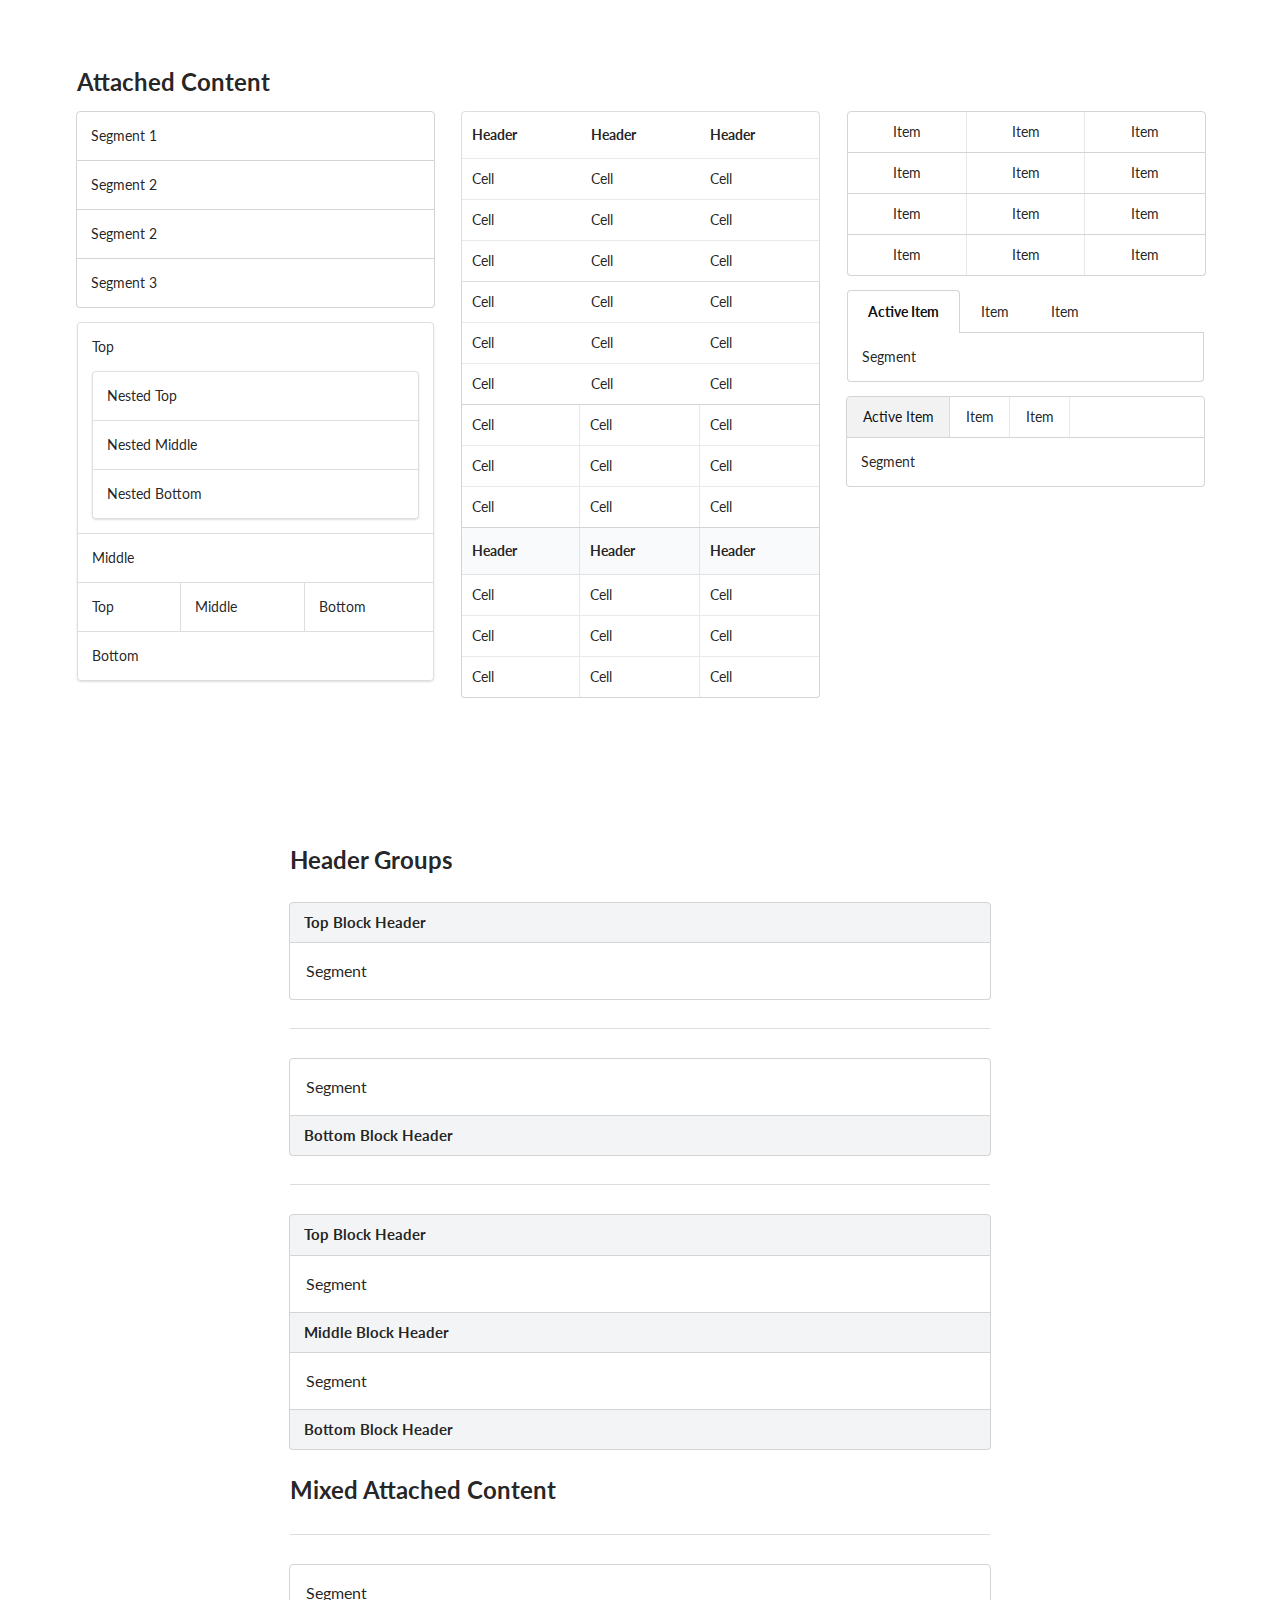
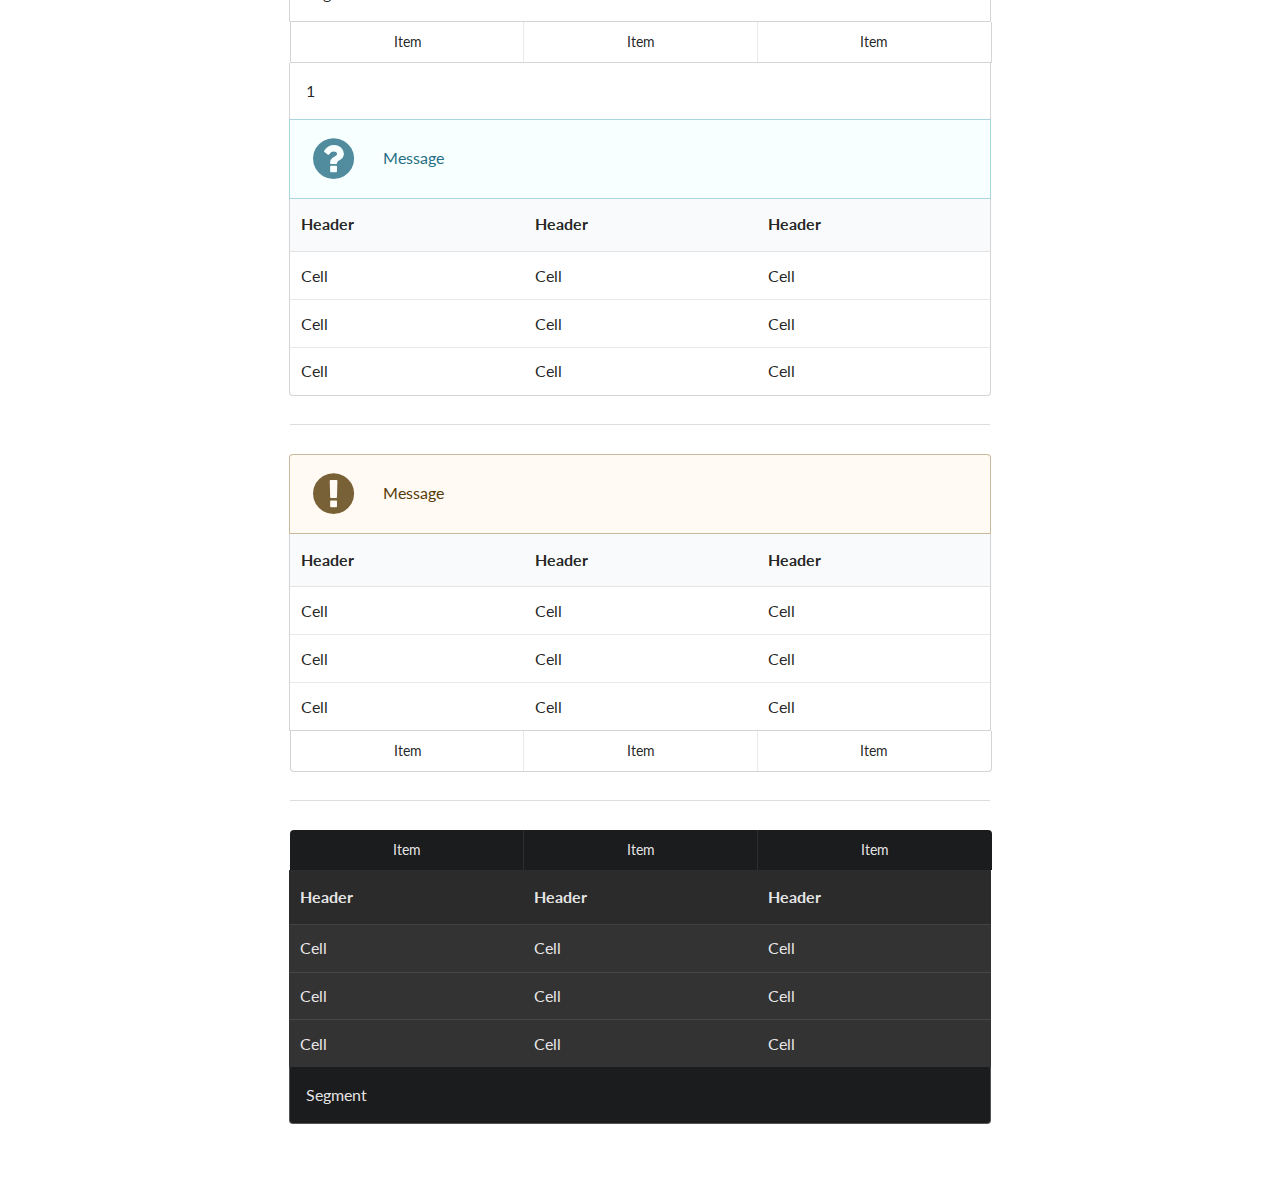
<file: semantic/examples/attached.html>
<!DOCTYPE html>
<html>
<head>
  <!-- Standard Meta -->
  <meta charset="utf-8" />
  <meta http-equiv="X-UA-Compatible" content="IE=edge,chrome=1" />
  <meta name="viewport" content="width=device-width, initial-scale=1.0, maximum-scale=1.0">

  <!-- Site Properties -->
  <title>Attached - Semantic</title>
  <link rel="stylesheet" type="text/css" href="../dist/components/reset.css">
  <link rel="stylesheet" type="text/css" href="../dist/components/site.css">

  <link rel="stylesheet" type="text/css" href="../dist/components/container.css">
  <link rel="stylesheet" type="text/css" href="../dist/components/divider.css">
  <link rel="stylesheet" type="text/css" href="../dist/components/grid.css">

  <link rel="stylesheet" type="text/css" href="../dist/components/header.css">
  <link rel="stylesheet" type="text/css" href="../dist/components/segment.css">
  <link rel="stylesheet" type="text/css" href="../dist/components/table.css">
  <link rel="stylesheet" type="text/css" href="../dist/components/icon.css">
  <link rel="stylesheet" type="text/css" href="../dist/components/menu.css">
  <link rel="stylesheet" type="text/css" href="../dist/components/message.css">

  <style type="text/css">
  h2 {
    margin: 2em 0em;
  }
  .ui.container {
    padding-top: 5em;
    padding-bottom: 5em;
  }
  </style>
</head>
<body>

<div class="ui container">

  <h2 class="ui header">Attached Content</h2>
  <div class="ui three column grid">
    <div class="column">
      <div class="top attached ui segment">
        Segment 1
      </div>
      <div class="attached ui segment">
        Segment 2
      </div>
      <div class="attached ui segment">
        Segment 2
      </div>
      <div class="bottom attached ui segment">
        Segment 3
      </div>
      <div class="ui segments">
        <div class="ui segment">
          <p>Top</p>
        </div>
        <div class="ui segments">
          <div class="ui segment">
            <p>Nested Top</p>
          </div>
          <div class="ui segment">
            <p>Nested Middle</p>
          </div>
          <div class="ui segment">
            <p>Nested Bottom</p>
          </div>
        </div>
        <div class="ui segment">
          <p>Middle</p>
        </div>
        <div class="ui horizontal segments">
          <div class="ui segment">
            <p>Top</p>
          </div>
          <div class="ui segment">
            <p>Middle</p>
          </div>
          <div class="ui segment">
            <p>Bottom</p>
          </div>
        </div>
        <div class="ui segment">
          <p>Bottom</p>
        </div>
      </div>
    </div>
    <div class="column">
      <table class="top attached ui basic table">
        <thead>
          <th>Header</th>
          <th>Header</th>
          <th>Header</th>
        </thead>
        <tbody>
          <tr>
            <td>Cell</td>
            <td>Cell</td>
            <td>Cell</td>
          </tr>
          <tr>
            <td>Cell</td>
            <td>Cell</td>
            <td>Cell</td>
          </tr>
          <tr>
            <td>Cell</td>
            <td>Cell</td>
            <td>Cell</td>
          </tr>
        </tbody>
      </table>
      <table class="attached ui table">
        <tbody>
          <tr>
            <td>Cell</td>
            <td>Cell</td>
            <td>Cell</td>
          </tr>
          <tr>
            <td>Cell</td>
            <td>Cell</td>
            <td>Cell</td>
          </tr>
          <tr>
            <td>Cell</td>
            <td>Cell</td>
            <td>Cell</td>
          </tr>
        </tbody>
      </table>
      <table class="attached ui celled selectable table">
        <tbody>
          <tr>
            <td>Cell</td>
            <td>Cell</td>
            <td>Cell</td>
          </tr>
          <tr>
            <td>Cell</td>
            <td>Cell</td>
            <td>Cell</td>
          </tr>
          <tr>
            <td>Cell</td>
            <td>Cell</td>
            <td>Cell</td>
          </tr>
        </tbody>
      </table>
      <table class="bottom attached ui celled table">
        <thead>
          <th>Header</th>
          <th>Header</th>
          <th>Header</th>
        </thead>
        <tbody>
          <tr>
            <td>Cell</td>
            <td>Cell</td>
            <td>Cell</td>
          </tr>
          <tr>
            <td>Cell</td>
            <td>Cell</td>
            <td>Cell</td>
          </tr>
          <tr>
            <td>Cell</td>
            <td>Cell</td>
            <td>Cell</td>
          </tr>
        </tbody>
      </table>
    </div>
    <div class="column">
      <div class="top attached ui three item menu">
        <a class="item">Item</a>
        <a class="item">Item</a>
        <a class="item">Item</a>
      </div>
      <div class="attached ui three item menu">
        <a class="item">Item</a>
        <a class="item">Item</a>
        <a class="item">Item</a>
      </div>
      <div class="attached ui three item menu">
        <a class="item">Item</a>
        <a class="item">Item</a>
        <a class="item">Item</a>
      </div>
      <div class="bottom attached ui three item menu">
        <a class="item">Item</a>
        <a class="item">Item</a>
        <a class="item">Item</a>
      </div>

      <div class="ui top attached tabular menu">
        <a class="active item">Active Item</a>
        <a class="item">Item</a>
        <a class="item">Item</a>
      </div>
      <div class="ui bottom attached segment">
        Segment
      </div>

      <div class="ui top attached menu">
        <a class="active item">Active Item</a>
        <a class="item">Item</a>
        <a class="item">Item</a>
      </div>
      <div class="ui bottom attached segment">
        Segment
      </div>

    </div>
  </div>
</div>

<div class="ui text container">

  <h2 class="ui header">Header Groups</h2>

  <h4 class="ui top attached block header">
    Top Block Header
  </h4>
  <div class="ui bottom attached segment">
    Segment
  </div>

  <div class="ui section divider"></div>

  <div class="ui top attached segment">
    Segment
  </div>
  <h4 class="ui bottom attached block header">
    Bottom Block Header
  </h4>

  <div class="ui section divider"></div>

  <h4 class="ui top attached block header">
    Top Block Header
  </h4>
  <div class="ui attached segment">
    Segment
  </div>
  <h4 class="ui attached block header">
    Middle Block Header
  </h4>
  <div class="ui attached segment">
    Segment
  </div>
  <h4 class="ui bottom attached block header">
    Bottom Block Header
  </h4>


  <h2 class="ui header">Mixed Attached Content</h2>

  <div class="ui section divider"></div>

  <div class="ui top attached segment">Segment</div>
  <div class="ui attached three item menu">
    <a class="item">Item</a>
    <a class="item">Item</a>
    <a class="item">Item</a>
  </div>
  <div class="ui attached segment">
    1
  </div>
  <div class="ui attached icon info message">
    <i class="help circle icon"></i>
    <div class="content">
      Message
    </div>
  </div>
  <table class="ui bottom attached table">
    <thead>
      <th>Header</th>
      <th>Header</th>
      <th>Header</th>
    </thead>
    <tbody>
      <tr>
        <td>Cell</td>
        <td>Cell</td>
        <td>Cell</td>
      </tr>
      <tr>
        <td>Cell</td>
        <td>Cell</td>
        <td>Cell</td>
      </tr>
      <tr>
        <td>Cell</td>
        <td>Cell</td>
        <td>Cell</td>
      </tr>
    </tbody>
  </table>

  <div class="ui section divider"></div>

  <div class="ui top attached warning icon message">
    <i class="attention icon"></i>
    <div class="content">
      Message
    </div>
  </div>
  <table class="ui attached table">
    <thead>
      <th>Header</th>
      <th>Header</th>
      <th>Header</th>
    </thead>
    <tbody>
      <tr>
        <td>Cell</td>
        <td>Cell</td>
        <td>Cell</td>
      </tr>
      <tr>
        <td>Cell</td>
        <td>Cell</td>
        <td>Cell</td>
      </tr>
      <tr>
        <td>Cell</td>
        <td>Cell</td>
        <td>Cell</td>
      </tr>
    </tbody>
  </table>
  <div class="ui bottom attached three item menu">
    <a class="item">Item</a>
    <a class="item">Item</a>
    <a class="item">Item</a>
  </div>

  <div class="ui section divider"></div>

  <div class="ui top attached three item inverted menu">
    <a class="item">Item</a>
    <a class="item">Item</a>
    <a class="item">Item</a>
  </div>
  <table class="ui attached inverted table">
    <thead>
      <th>Header</th>
      <th>Header</th>
      <th>Header</th>
    </thead>
    <tbody>
      <tr>
        <td>Cell</td>
        <td>Cell</td>
        <td>Cell</td>
      </tr>
      <tr>
        <td>Cell</td>
        <td>Cell</td>
        <td>Cell</td>
      </tr>
      <tr>
        <td>Cell</td>
        <td>Cell</td>
        <td>Cell</td>
      </tr>
    </tbody>
  </table>
  <div class="ui bottom attached inverted segment">
    Segment
  </div>


</div>

</body>

</html>
</file>
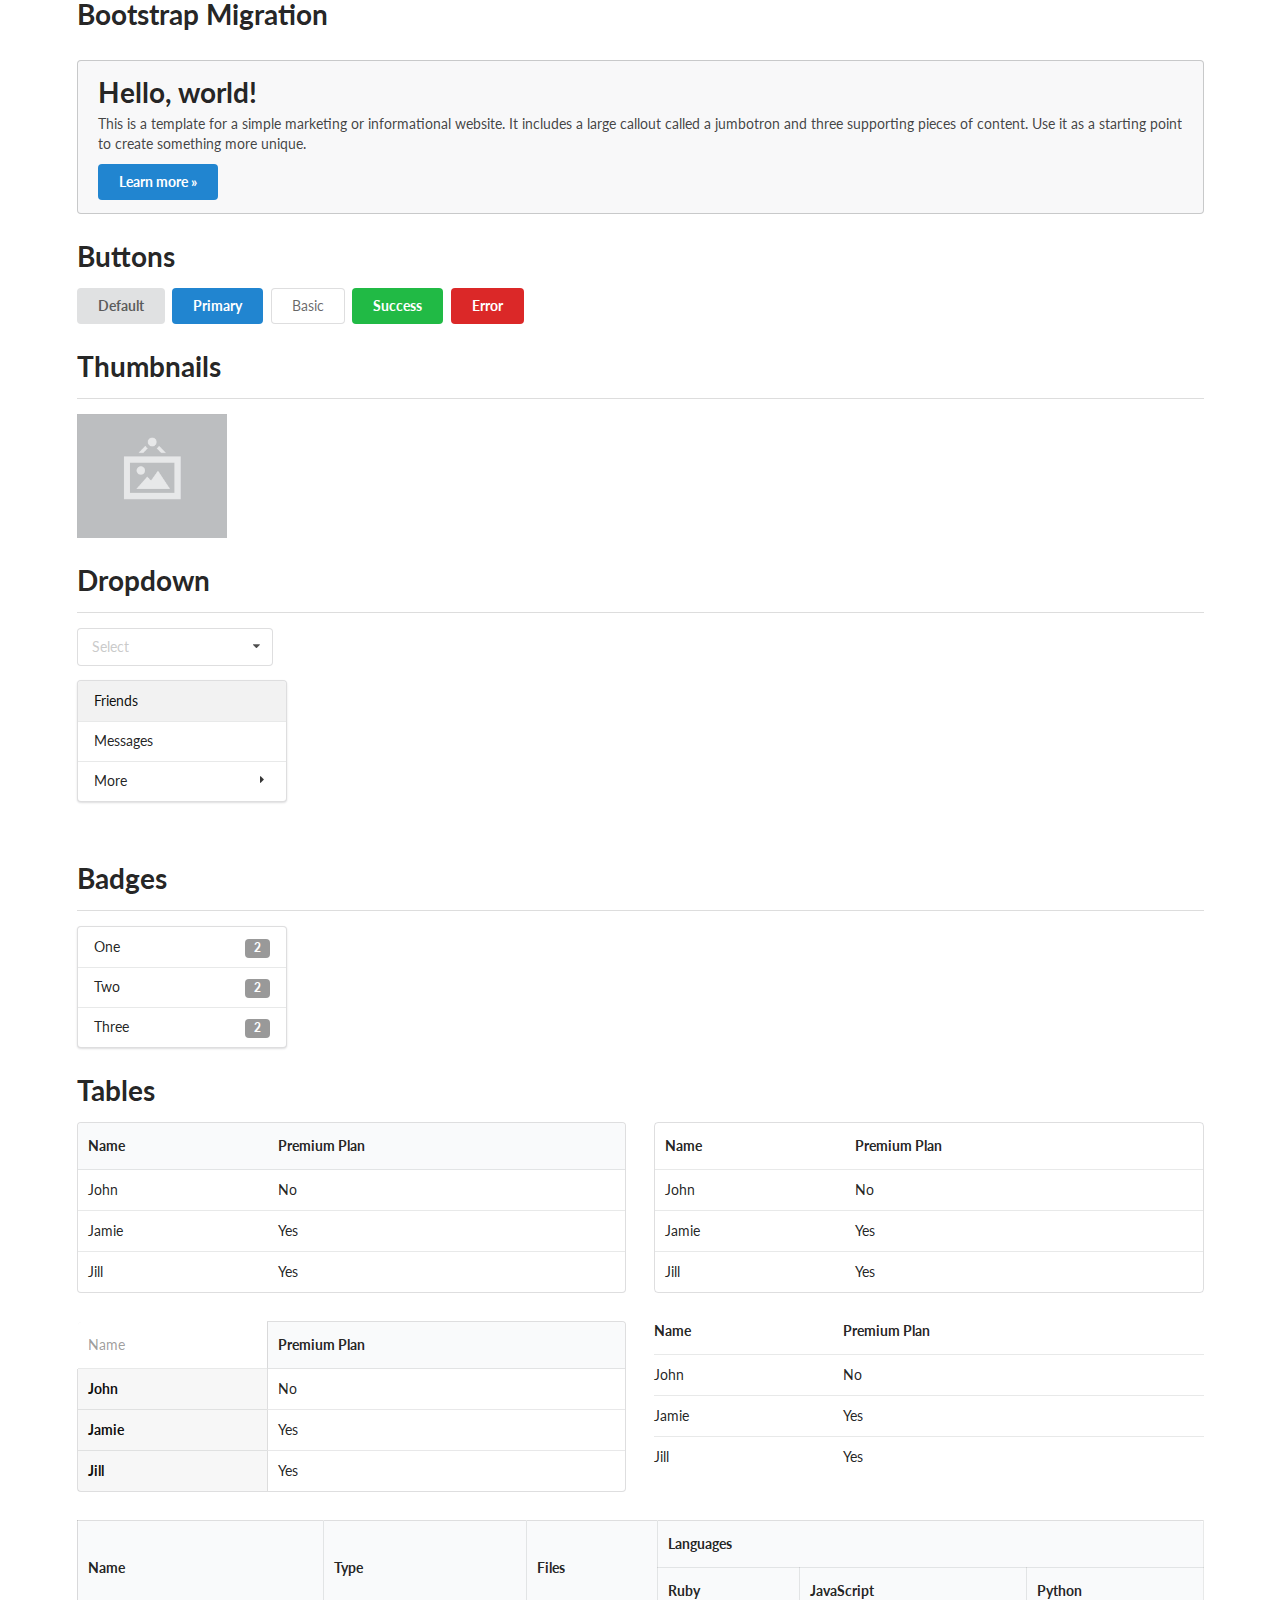
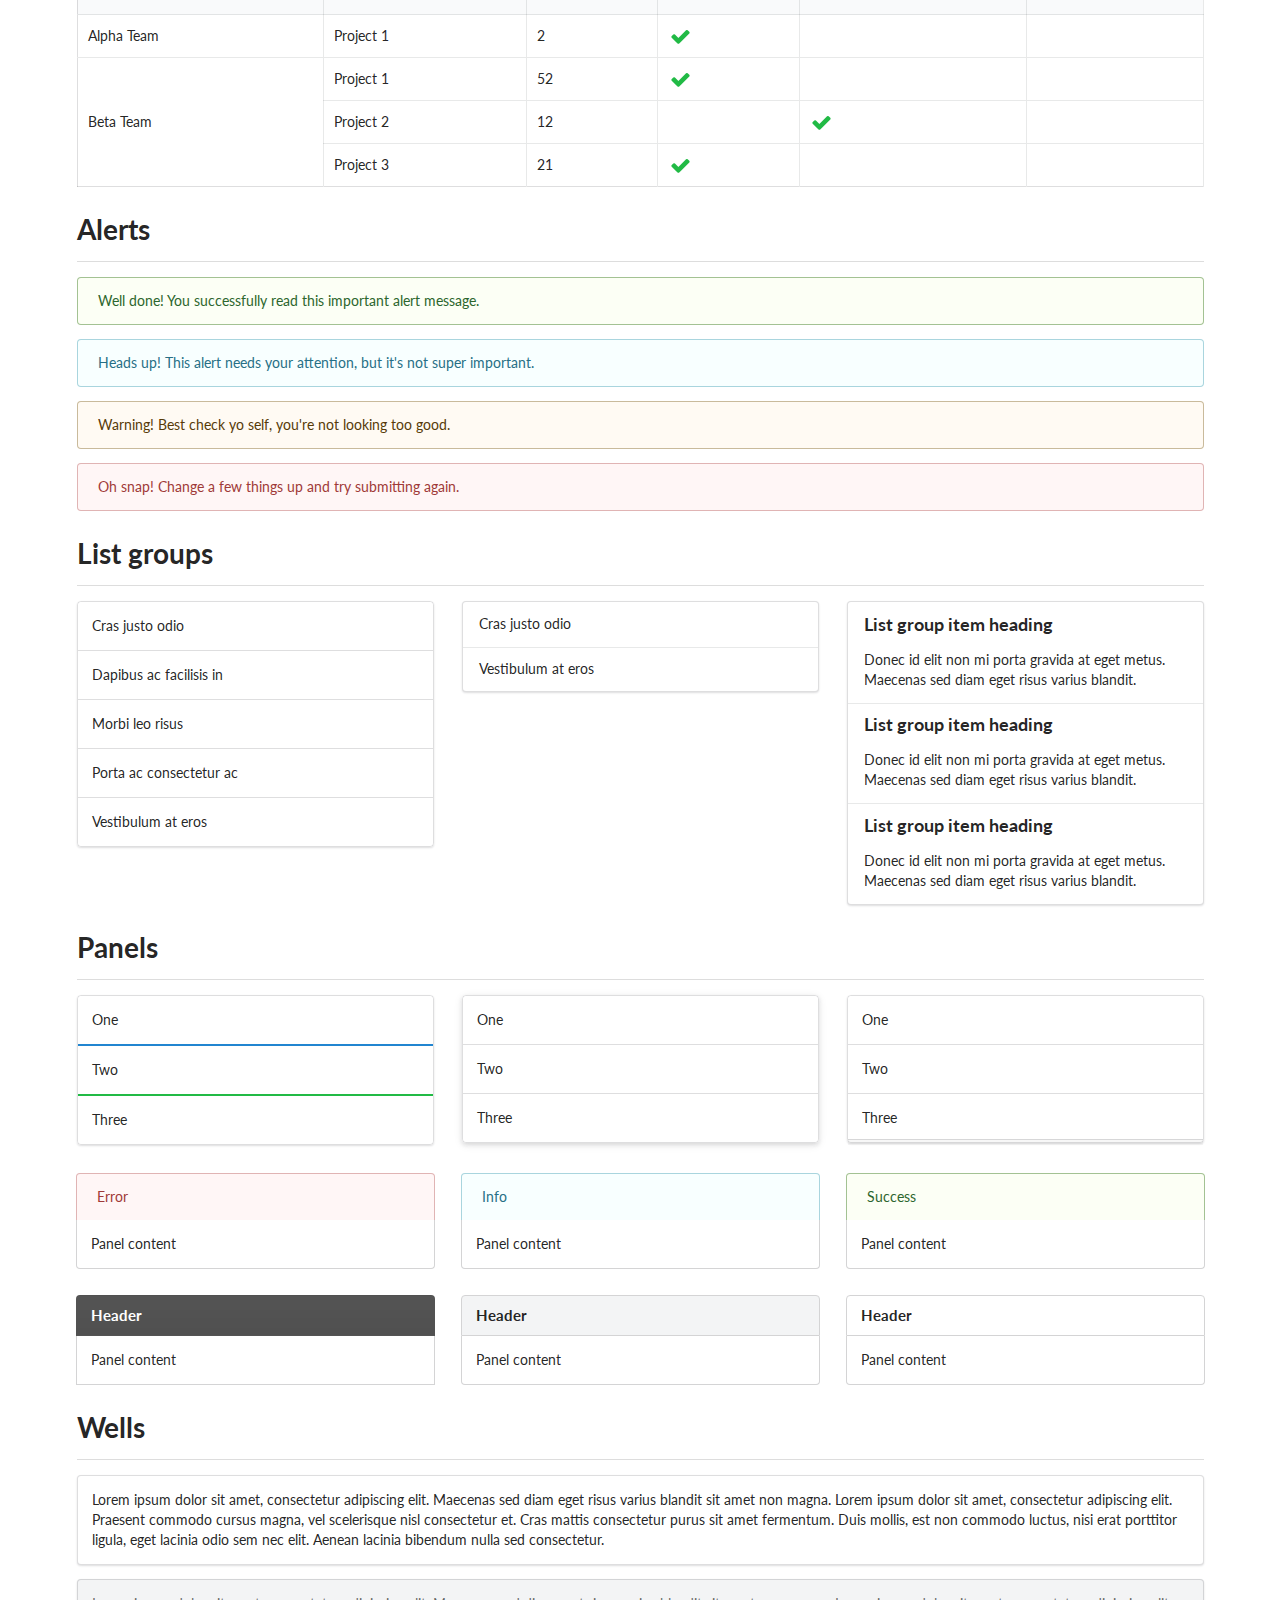
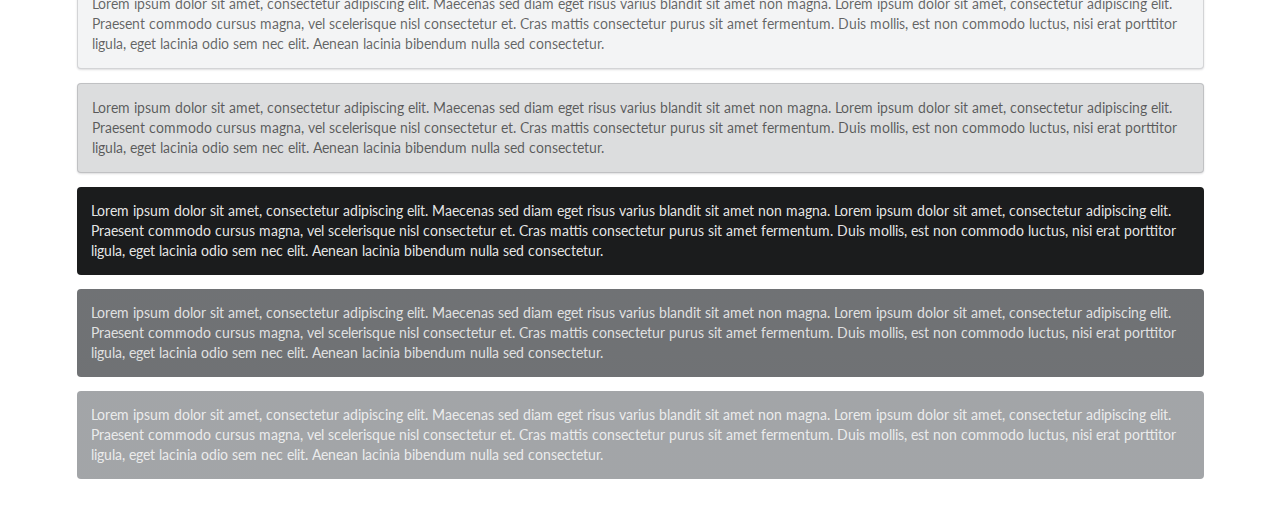
<file: semantic/examples/bootstrap.html>
<!DOCTYPE html>
<html>
<head>
  <!-- Standard Meta -->
  <meta charset="utf-8" />
  <meta http-equiv="X-UA-Compatible" content="IE=edge,chrome=1" />
  <meta name="viewport" content="width=device-width, initial-scale=1.0, maximum-scale=1.0">

  <!-- Site Properties -->
  <title>Bootstrap - Semantic</title>
  <link rel="stylesheet" type="text/css" href="../dist/semantic.css">

  <script src="assets/library/jquery.min.js"></script>
  <script src="../dist/semantic.js"></script>

  <script>
  $(document)
    .ready(function() {
      $('.ui.selection.dropdown').dropdown();
      $('.ui.menu .ui.dropdown').dropdown({
        on: 'hover'
      });
    })
  ;
  </script>
</head>
<body>

<div class="ui grid container">
  <div class="row">
    <div class="column">
      <h1 class="ui header">Bootstrap Migration</h1>
    </div>
  </div>
  <div class="row">
    <div class="column">
      <div class="ui message">
        <h1 class="ui header">Hello, world!</h1>
        <p>This is a template for a simple marketing or informational website. It includes a large callout called a jumbotron and three supporting pieces of content. Use it as a starting point to create something more unique.</p>
        <a class="ui blue button">Learn more &raquo;</a>
      </div>
    </div>
  </div>
  <div class="row">
    <div class="column">
      <h1 class="ui header">Buttons</h1>
      <a class="ui button" tabindex="0">
        Default
      </a>
      <a class="ui primary button" tabindex="0">
        Primary
      </a>
      <a class="ui basic button" tabindex="0">
        Basic
      </a>
      <a class="ui positive button" tabindex="0">
        Success
      </a>
      <a class="ui negative button" tabindex="0">
        Error
      </a>
    </div>
  </div>
  <div class="row">
    <div class="column">
      <h1 class="ui header">Thumbnails</h1>
      <div class="ui divider"></div>
      <img class="ui small image" src="assets/images/wireframe/image.png">
    </div>
  </div>
  <div class="row">
    <div class="column">
      <h1 class="ui header">Dropdown</h1>
      <div class="ui divider"></div>
      <div class="ui selection dropdown">
        <input type="hidden" name="selection">
        <i class="dropdown icon"></i>
        <div class="default text">Select</div>
        <div class="menu">
          <div class="item" data-value="male">Male</div>
          <div class="item" data-value="female">Female</div>
        </div>
      </div>
      <div class="ui vertical menu">
        <a class="active item">
          Friends
        </a>
        <a class="item">
          Messages
        </a>
        <div class="ui dropdown item">
          <i class="dropdown icon"></i>
          More
          <div class="menu">
            <a class="item">Edit Profile</a>
            <a class="item">Choose Language</a>
            <a class="item">Account Settings</a>
          </div>
        </div>
      </div>

      <div class="ui dropdown">
        <div class="visible menu">
          <div class="header">Categories</div>
          <div class="item">
            <i class="dropdown icon"></i>
            <span class="text">Clothing</span>
            <div class="menu">
              <div class="header">Mens</div>
              <div class="item">Shirts</div>
              <div class="item">Pants</div>
              <div class="item">Jeans</div>
              <div class="item">Shoes</div>
              <div class="divider"></div>
              <div class="header">Womens</div>
              <div class="item">Dresses</div>
              <div class="item">Shoes</div>
              <div class="item">Bags</div>
            </div>
          </div>
          <div class="item">Home Goods</div>
          <div class="item">Bedroom</div>
          <div class="divider"></div>
          <div class="header">Order</div>
          <div class="item">Status</div>
          <div class="item">Cancellations</div>
        </div>
      </div>
    </div>
  </div>
  <div class="row">
    <div class="column">
      <h1 class="ui header">Badges</h1>
      <div class="ui divider"></div>
      <div class="ui vertical menu">
        <div class="item">
          One <span class="ui label">2</span>
        </div>
        <div class="item">
          Two <span class="ui label">2</span>
        </div>
        <div class="item">
          Three <span class="ui label">2</span>
        </div>
      </div>
    </div>
  </div>

  <div class="row">
    <div class="column">
      <h1 class="ui header">Tables</h1>
      <div class="ui two column grid">
        <div class="column">
          <table class="ui table">
            <thead>
              <tr>
                <th>Name</th>
                <th>Premium Plan</th>
              </tr>
            </thead>
            <tbody>
              <tr>
                <td>John</td>
                <td>No</td>
              </tr>
              <tr>
                <td>Jamie</td>
                <td>Yes</td>
              </tr>
              <tr>
                <td>Jill</td>
                <td>Yes</td>
              </tr>
            </tbody>
          </table>
        </div>
        <div class="column">
          <table class="ui basic table">
            <thead>
              <tr>
                <th>Name</th>
                <th>Premium Plan</th>
              </tr>
            </thead>
            <tbody>
              <tr>
                <td>John</td>
                <td>No</td>
              </tr>
              <tr>
                <td>Jamie</td>
                <td>Yes</td>
              </tr>
              <tr>
                <td>Jill</td>
                <td>Yes</td>
              </tr>
            </tbody>
          </table>
        </div>
        <div class="column">
          <table class="ui definition table">
            <thead>
              <tr>
                <th>Name</th>
                <th>Premium Plan</th>
              </tr>
            </thead>
            <tbody>
              <tr>
                <td>John</td>
                <td>No</td>
              </tr>
              <tr>
                <td>Jamie</td>
                <td>Yes</td>
              </tr>
              <tr>
                <td>Jill</td>
                <td>Yes</td>
              </tr>
            </tbody>
          </table>
        </div>
        <div class="column">
          <table class="ui very basic table">
            <thead>
              <tr>
                <th>Name</th>
                <th>Premium Plan</th>
              </tr>
            </thead>
            <tbody>
              <tr>
                <td>John</td>
                <td>No</td>
              </tr>
              <tr>
                <td>Jamie</td>
                <td>Yes</td>
              </tr>
              <tr>
                <td>Jill</td>
                <td>Yes</td>
              </tr>
            </tbody>
          </table>
        </div>
        <div class="sixteen wide column">
          <table class="ui celled structured table">
            <thead>
              <tr>
                <th rowspan="2">Name</th>
                <th rowspan="2">Type</th>
                <th rowspan="2">Files</th>
                <th colspan="3">Languages</th>
              </tr>
              <tr>
                <th>Ruby</th>
                <th>JavaScript</th>
                <th>Python</th>
              </tr>
            </thead>
            <tbody>
              <tr>
                <td>Alpha Team</td>
                <td>Project 1</td>
                <td>2</td>
                <td>
                  <i class="large green checkmark icon"></i>
                </td>
                <td></td>
                <td></td>
              </tr>
              <tr>
                <td rowspan="3">Beta Team</td>
                <td>Project 1</td>
                <td>52</td>
                <td>
                  <i class="large green checkmark icon"></i>
                </td>
                <td></td>
                <td></td>
              </tr>
              <tr>
                <td>Project 2</td>
                <td>12</td>
                <td></td>
                <td>
                  <i class="large green checkmark icon"></i>
                </td>
                <td></td>
              </tr>
              <tr>
                <td>Project 3</td>
                <td>21</td>
                <td>
                  <i class="large green checkmark icon"></i>
                </td>
                <td></td>
                <td></td>
              </tr>
            </tbody>
          </table>
        </div>
      </div>
    </div>
  </div>
  <div class="row">
    <div class="column">
      <h1 class="ui header">Alerts</h1>
      <div class="ui divider"></div>
      <div class="ui positive message">Well done! You successfully read this important alert message.</div>
      <div class="ui info message">Heads up! This alert needs your attention, but it's not super important.</div>
      <div class="ui warning message">Warning! Best check yo self, you're not looking too good.</div>
      <div class="ui error message">Oh snap! Change a few things up and try submitting again.</div>
    </div>
  </div>
  <div class="row">
    <div class="column">
      <h1 class="ui header">List groups</h1>
      <div class="ui divider"></div>
      <div class="ui three column grid">
        <div class="column">
          <div class="ui segments">
            <div class="ui segment">
              <p>Cras justo odio</p>
            </div>
            <div class="ui segment">
              <p>Dapibus ac facilisis in</p>
            </div>
            <div class="ui segment">
              <p>Morbi leo risus</p>
            </div>
            <div class="ui segment">
              <p>Porta ac consectetur ac</p>
            </div>
            <div class="ui segment">
             <p>Vestibulum at eros</p>
           </div>
         </div>
        </div>
        <div class="column">
          <div class="ui fluid vertical menu">
            <a class="item">
              <p>Cras justo odio</p>
            </a>
            <a class="item">
             <p>Vestibulum at eros</p>
            </a>
          </div>
        </div>
        <div class="column">
          <div class="ui fluid vertical menu">
            <a class="item">
              <h1 class="ui medium header">List group item heading</h1>
              <p>Donec id elit non mi porta gravida at eget metus. Maecenas sed diam eget risus varius blandit.</p>
            </a>
            <a class="item">
              <h1 class="ui medium header">List group item heading</h1>
              <p>Donec id elit non mi porta gravida at eget metus. Maecenas sed diam eget risus varius blandit.</p>
            </a>
            <a class="item">
              <h1 class="ui medium header">List group item heading</h1>
              <p>Donec id elit non mi porta gravida at eget metus. Maecenas sed diam eget risus varius blandit.</p>
            </a>
          </div>
        </div>
      </div>
    </div>
  </div>
  <div class="row">
    <div class="column">
      <h1 class="ui header">Panels</h1>
      <div class="ui divider"></div>
      <div class="ui three column grid">
        <div class="column">
          <div class="ui segments">
            <div class="ui red segment">One</div>
            <div class="ui blue segment">Two</div>
            <div class="ui green segment">Three</div>
          </div>
        </div>
        <div class="column">
          <div class="ui raised segments">
            <div class="ui segment">One</div>
            <div class="ui segment">Two</div>
            <div class="ui segment">Three</div>
          </div>
        </div>
        <div class="column">
          <div class="ui stacked segments">
            <div class="ui segment">One</div>
            <div class="ui segment">Two</div>
            <div class="ui segment">Three</div>
          </div>
        </div>
        <div class="column">
          <div class="ui top attached error message">Error</div>
          <div class="ui bottom attached segment">Panel content</div>
        </div>
        <div class="column">
          <div class="ui top attached info message">Info</div>
          <div class="ui bottom attached segment">Panel content</div>
        </div>
        <div class="column">
          <div class="ui top attached success message">Success</div>
          <div class="ui bottom attached segment">Panel content</div>
        </div>
        <div class="column">
          <h4 class="ui top attached inverted header">Header</h4>
          <div class="ui buttom attached segment">Panel content</div>
        </div>
        <div class="column">
          <h4 class="ui top attached block header">Header</h4>
          <div class="ui bottom attached segment">Panel content</div>
        </div>
        <div class="column">
          <h4 class="ui top attached header">Header</h4>
          <div class="ui bottom attached segment">Panel content</div>
        </div>
      </div>
    </div>
  </div>
  <div class="row">
    <div class="column">
      <h1 class="ui header">Wells</h1>
      <div class="ui divider"></div>
      <div class="ui segment">
        <p>Lorem ipsum dolor sit amet, consectetur adipiscing elit. Maecenas sed diam eget risus varius blandit sit amet non magna. Lorem ipsum dolor sit amet, consectetur adipiscing elit. Praesent commodo cursus magna, vel scelerisque nisl consectetur et. Cras mattis consectetur purus sit amet fermentum. Duis mollis, est non commodo luctus, nisi erat porttitor ligula, eget lacinia odio sem nec elit. Aenean lacinia bibendum nulla sed consectetur.</p>
      </div>
      <div class="ui secondary segment">
        <p>Lorem ipsum dolor sit amet, consectetur adipiscing elit. Maecenas sed diam eget risus varius blandit sit amet non magna. Lorem ipsum dolor sit amet, consectetur adipiscing elit. Praesent commodo cursus magna, vel scelerisque nisl consectetur et. Cras mattis consectetur purus sit amet fermentum. Duis mollis, est non commodo luctus, nisi erat porttitor ligula, eget lacinia odio sem nec elit. Aenean lacinia bibendum nulla sed consectetur.</p>
      </div>
      <div class="ui tertiary segment">
        <p>Lorem ipsum dolor sit amet, consectetur adipiscing elit. Maecenas sed diam eget risus varius blandit sit amet non magna. Lorem ipsum dolor sit amet, consectetur adipiscing elit. Praesent commodo cursus magna, vel scelerisque nisl consectetur et. Cras mattis consectetur purus sit amet fermentum. Duis mollis, est non commodo luctus, nisi erat porttitor ligula, eget lacinia odio sem nec elit. Aenean lacinia bibendum nulla sed consectetur.</p>
      </div>
      <div class="ui inverted segment">
        <p>Lorem ipsum dolor sit amet, consectetur adipiscing elit. Maecenas sed diam eget risus varius blandit sit amet non magna. Lorem ipsum dolor sit amet, consectetur adipiscing elit. Praesent commodo cursus magna, vel scelerisque nisl consectetur et. Cras mattis consectetur purus sit amet fermentum. Duis mollis, est non commodo luctus, nisi erat porttitor ligula, eget lacinia odio sem nec elit. Aenean lacinia bibendum nulla sed consectetur.</p>
      </div>
      <div class="ui secondary inverted segment">
        <p>Lorem ipsum dolor sit amet, consectetur adipiscing elit. Maecenas sed diam eget risus varius blandit sit amet non magna. Lorem ipsum dolor sit amet, consectetur adipiscing elit. Praesent commodo cursus magna, vel scelerisque nisl consectetur et. Cras mattis consectetur purus sit amet fermentum. Duis mollis, est non commodo luctus, nisi erat porttitor ligula, eget lacinia odio sem nec elit. Aenean lacinia bibendum nulla sed consectetur.</p>
      </div>
      <div class="ui tertiary inverted segment">
        <p>Lorem ipsum dolor sit amet, consectetur adipiscing elit. Maecenas sed diam eget risus varius blandit sit amet non magna. Lorem ipsum dolor sit amet, consectetur adipiscing elit. Praesent commodo cursus magna, vel scelerisque nisl consectetur et. Cras mattis consectetur purus sit amet fermentum. Duis mollis, est non commodo luctus, nisi erat porttitor ligula, eget lacinia odio sem nec elit. Aenean lacinia bibendum nulla sed consectetur.</p>
      </div>
    </div>
  </div>
</div>

</body>

</html>
</file>
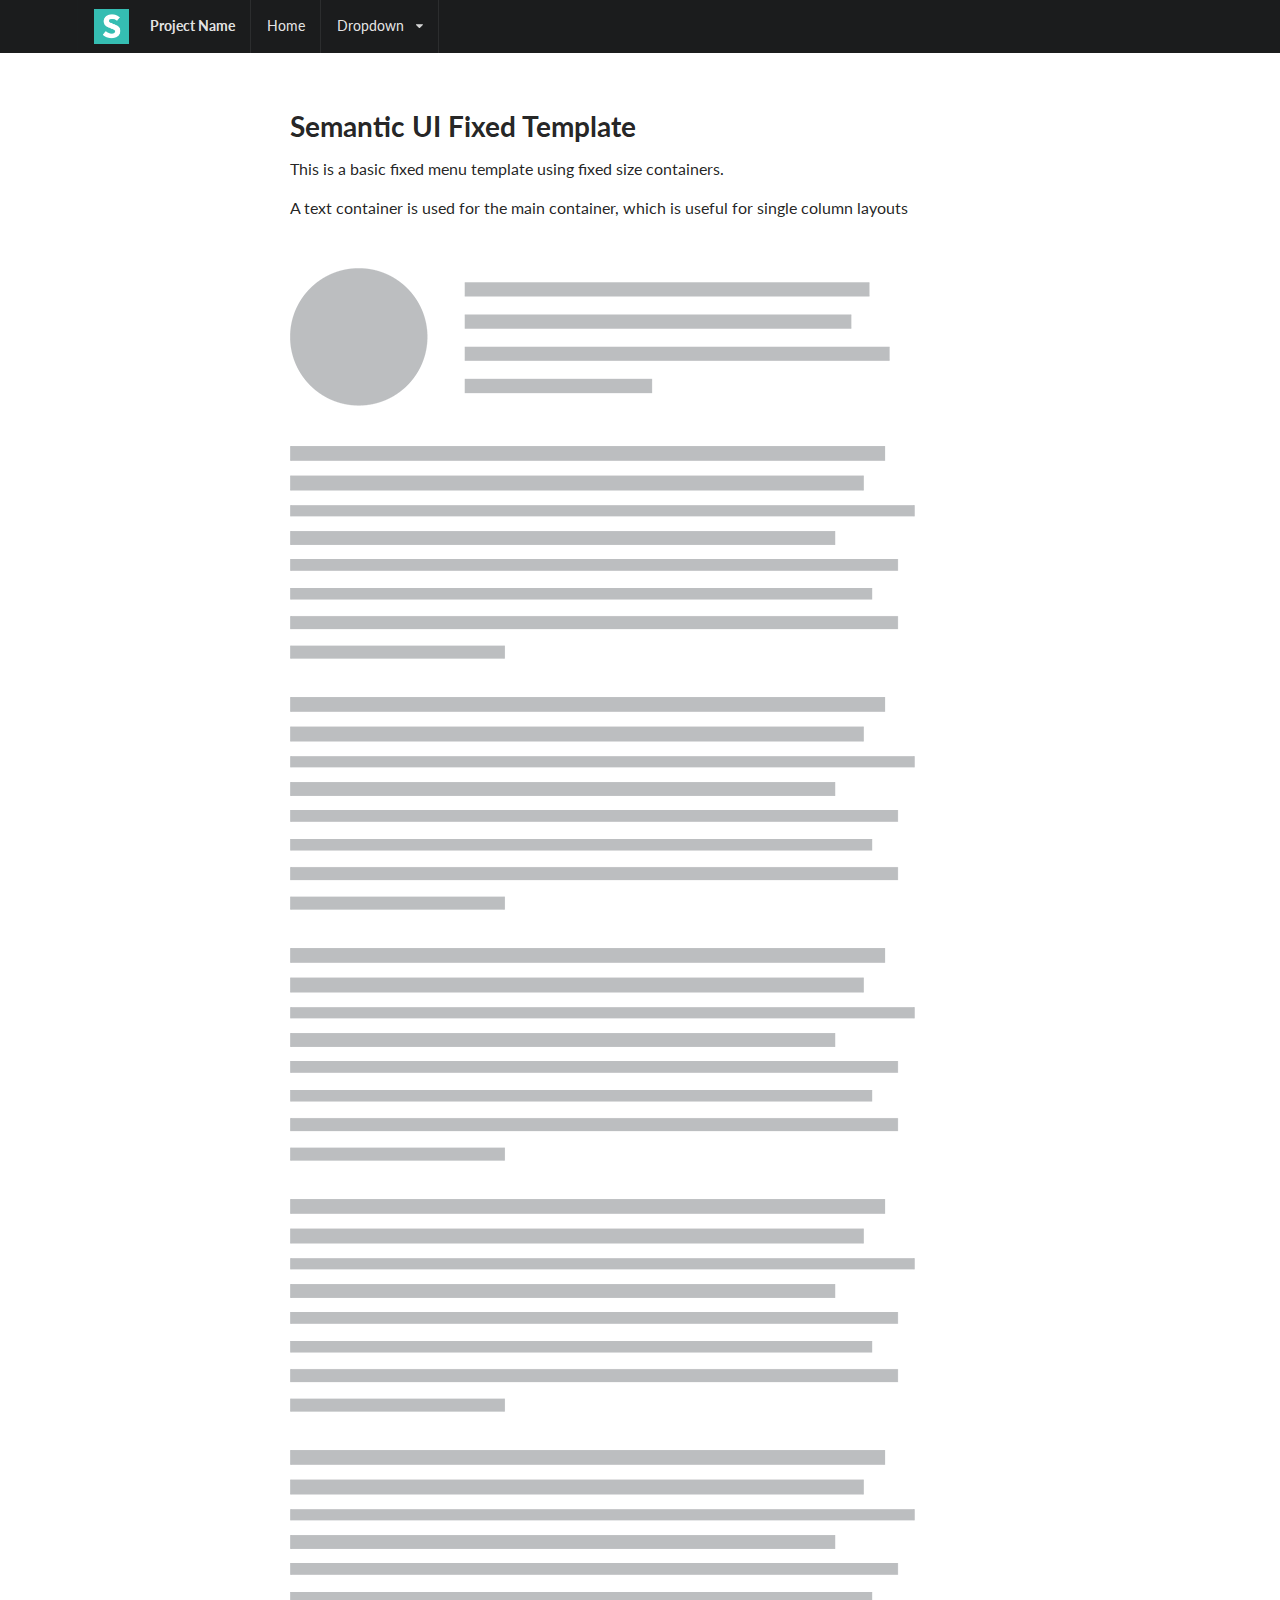
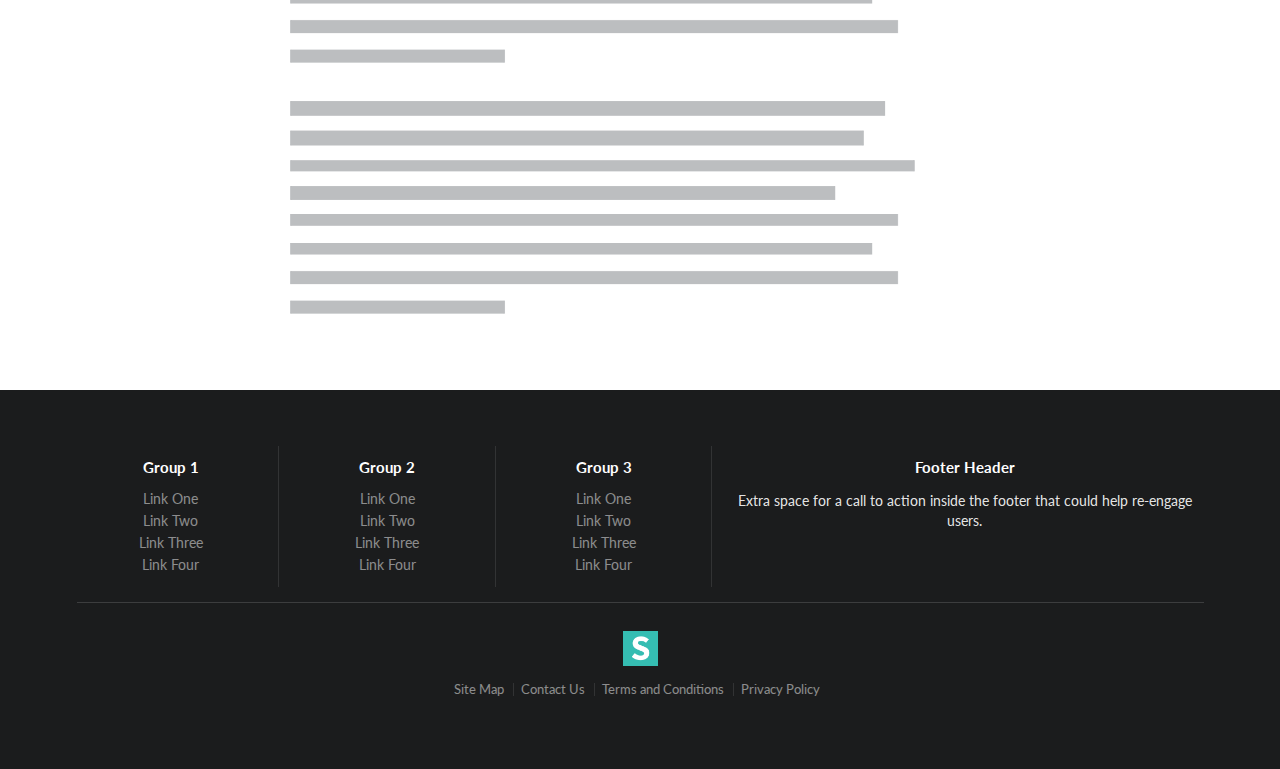
<file: semantic/examples/fixed.html>
<!DOCTYPE html>
<html>
<head>
  <!-- Standard Meta -->
  <meta charset="utf-8" />
  <meta http-equiv="X-UA-Compatible" content="IE=edge,chrome=1" />
  <meta name="viewport" content="width=device-width, initial-scale=1.0, maximum-scale=1.0">

  <!-- Site Properties -->
  <title>Fixed Menu Example - Semantic</title>

  <link rel="stylesheet" type="text/css" href="../dist/components/reset.css">
  <link rel="stylesheet" type="text/css" href="../dist/components/site.css">

  <link rel="stylesheet" type="text/css" href="../dist/components/container.css">
  <link rel="stylesheet" type="text/css" href="../dist/components/grid.css">
  <link rel="stylesheet" type="text/css" href="../dist/components/header.css">
  <link rel="stylesheet" type="text/css" href="../dist/components/image.css">
  <link rel="stylesheet" type="text/css" href="../dist/components/menu.css">

  <link rel="stylesheet" type="text/css" href="../dist/components/divider.css">
  <link rel="stylesheet" type="text/css" href="../dist/components/list.css">
  <link rel="stylesheet" type="text/css" href="../dist/components/segment.css">
  <link rel="stylesheet" type="text/css" href="../dist/components/dropdown.css">
  <link rel="stylesheet" type="text/css" href="../dist/components/icon.css">

  <style type="text/css">
  body {
    background-color: #FFFFFF;
  }
  .ui.menu .item img.logo {
    margin-right: 1.5em;
  }
  .main.container {
    margin-top: 7em;
  }
  .wireframe {
    margin-top: 2em;
  }
  .ui.footer.segment {
    margin: 5em 0em 0em;
    padding: 5em 0em;
  }
  </style>

</head>
<body>

  <div class="ui fixed inverted menu">
    <div class="ui container">
      <a href="#" class="header item">
        <img class="logo" src="assets/images/logo.png">
        Project Name
      </a>
      <a href="#" class="item">Home</a>
      <div class="ui simple dropdown item">
        Dropdown <i class="dropdown icon"></i>
        <div class="menu">
          <a class="item" href="#">Link Item</a>
          <a class="item" href="#">Link Item</a>
          <div class="divider"></div>
          <div class="header">Header Item</div>
          <div class="item">
            <i class="dropdown icon"></i>
            Sub Menu
            <div class="menu">
              <a class="item" href="#">Link Item</a>
              <a class="item" href="#">Link Item</a>
            </div>
          </div>
          <a class="item" href="#">Link Item</a>
        </div>
      </div>
    </div>
  </div>

  <div class="ui main text container">
    <h1 class="ui header">Semantic UI Fixed Template</h1>
    <p>This is a basic fixed menu template using fixed size containers.</p>
    <p>A text container is used for the main container, which is useful for single column layouts</p>
    <img class="wireframe" src="assets/images/wireframe/media-paragraph.png">
    <img class="wireframe" src="assets/images/wireframe/paragraph.png">
    <img class="wireframe" src="assets/images/wireframe/paragraph.png">
    <img class="wireframe" src="assets/images/wireframe/paragraph.png">
    <img class="wireframe" src="assets/images/wireframe/paragraph.png">
    <img class="wireframe" src="assets/images/wireframe/paragraph.png">
    <img class="wireframe" src="assets/images/wireframe/paragraph.png">
  </div>

  <div class="ui inverted vertical footer segment">
    <div class="ui center aligned container">
      <div class="ui stackable inverted divided grid">
        <div class="three wide column">
          <h4 class="ui inverted header">Group 1</h4>
          <div class="ui inverted link list">
            <a href="#" class="item">Link One</a>
            <a href="#" class="item">Link Two</a>
            <a href="#" class="item">Link Three</a>
            <a href="#" class="item">Link Four</a>
          </div>
        </div>
        <div class="three wide column">
          <h4 class="ui inverted header">Group 2</h4>
          <div class="ui inverted link list">
            <a href="#" class="item">Link One</a>
            <a href="#" class="item">Link Two</a>
            <a href="#" class="item">Link Three</a>
            <a href="#" class="item">Link Four</a>
          </div>
        </div>
        <div class="three wide column">
          <h4 class="ui inverted header">Group 3</h4>
          <div class="ui inverted link list">
            <a href="#" class="item">Link One</a>
            <a href="#" class="item">Link Two</a>
            <a href="#" class="item">Link Three</a>
            <a href="#" class="item">Link Four</a>
          </div>
        </div>
        <div class="seven wide column">
          <h4 class="ui inverted header">Footer Header</h4>
          <p>Extra space for a call to action inside the footer that could help re-engage users.</p>
        </div>
      </div>
      <div class="ui inverted section divider"></div>
      <img src="assets/images/logo.png" class="ui centered mini image">
      <div class="ui horizontal inverted small divided link list">
        <a class="item" href="#">Site Map</a>
        <a class="item" href="#">Contact Us</a>
        <a class="item" href="#">Terms and Conditions</a>
        <a class="item" href="#">Privacy Policy</a>
      </div>
    </div>
  </div>
</body>

</html>
</file>
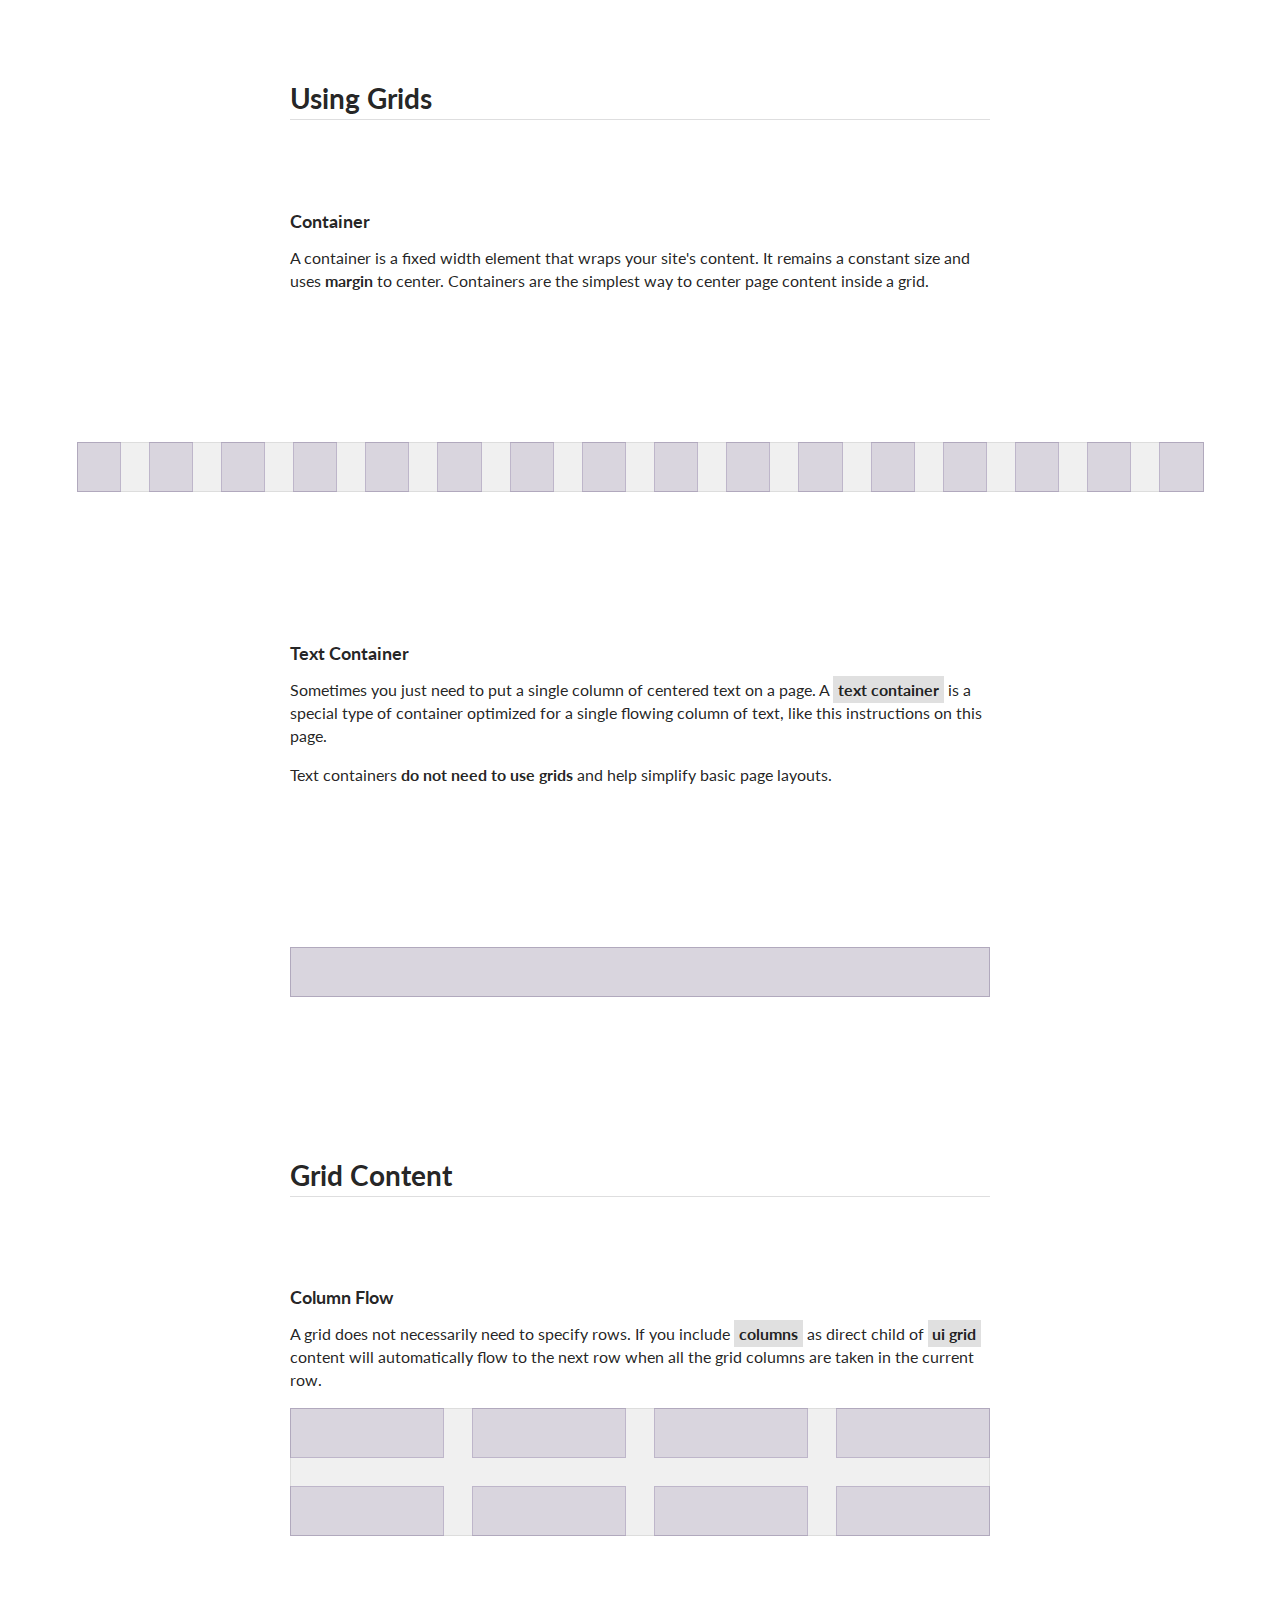
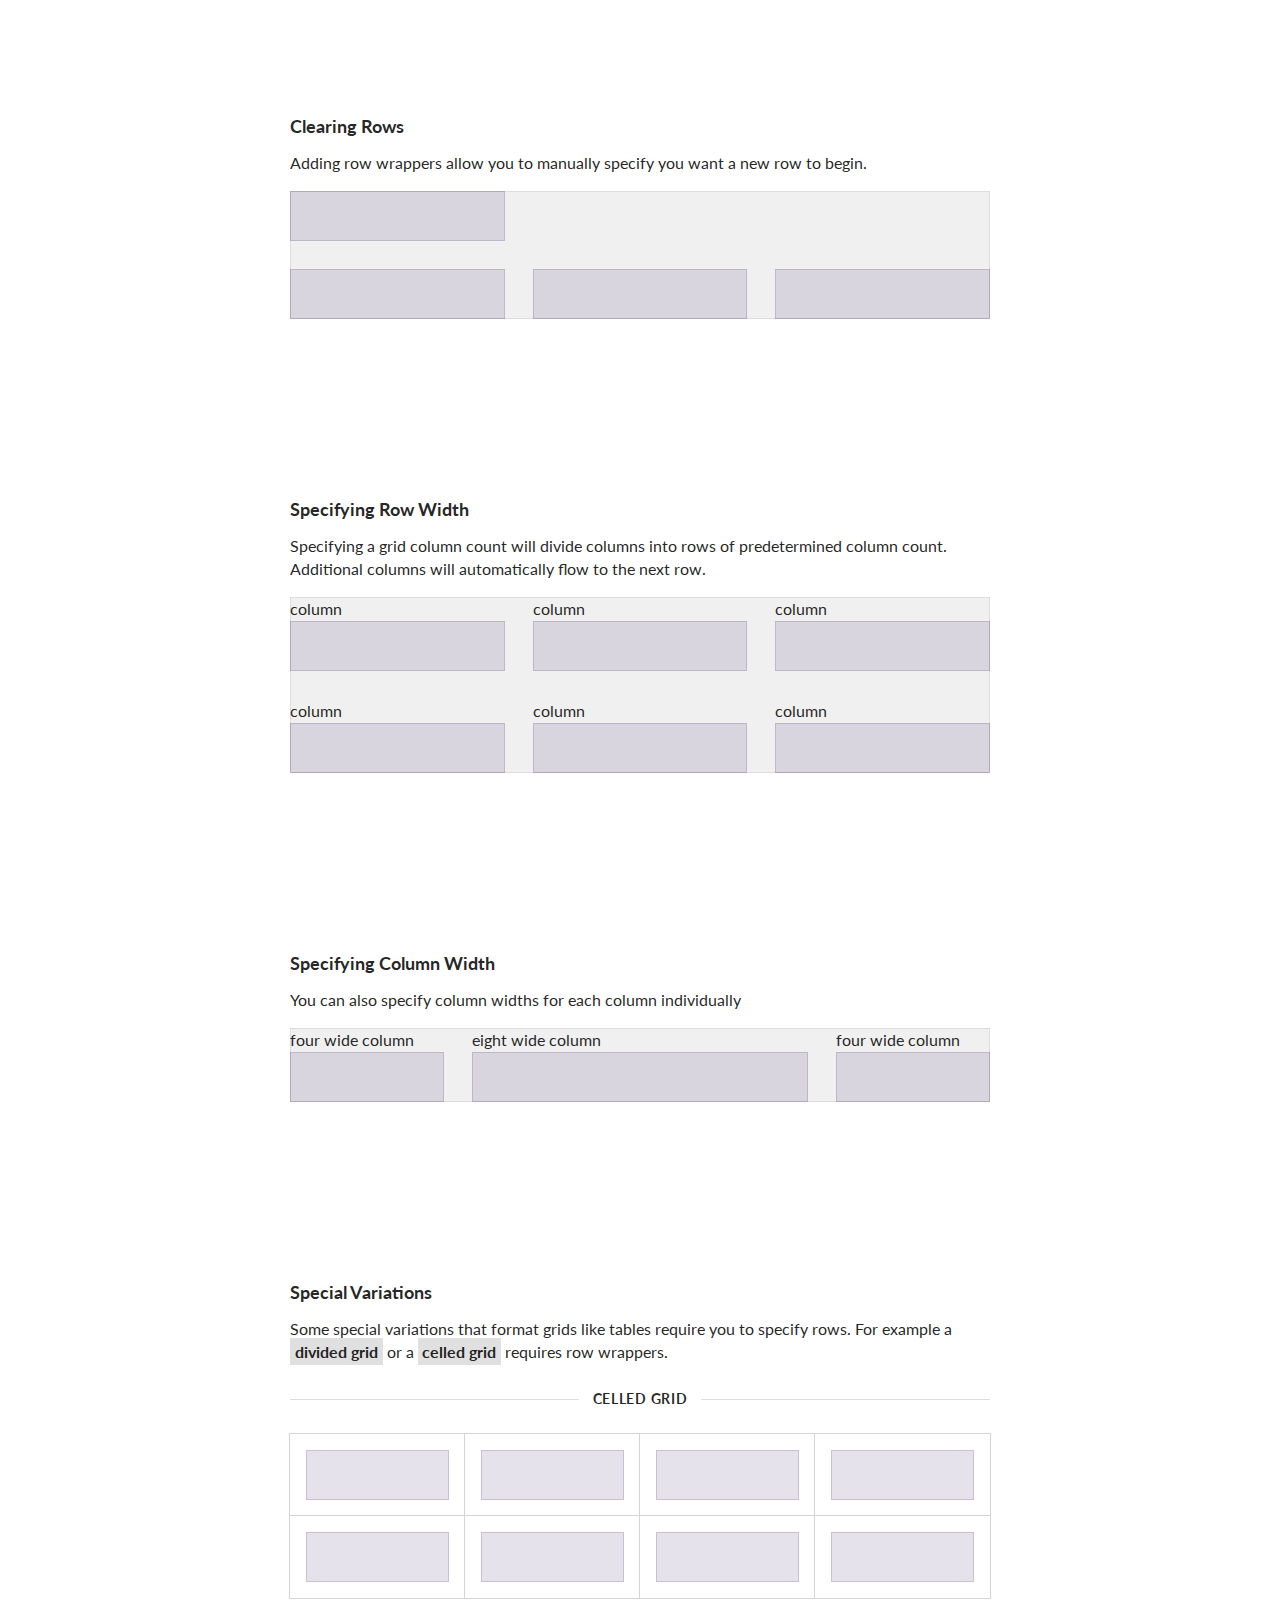
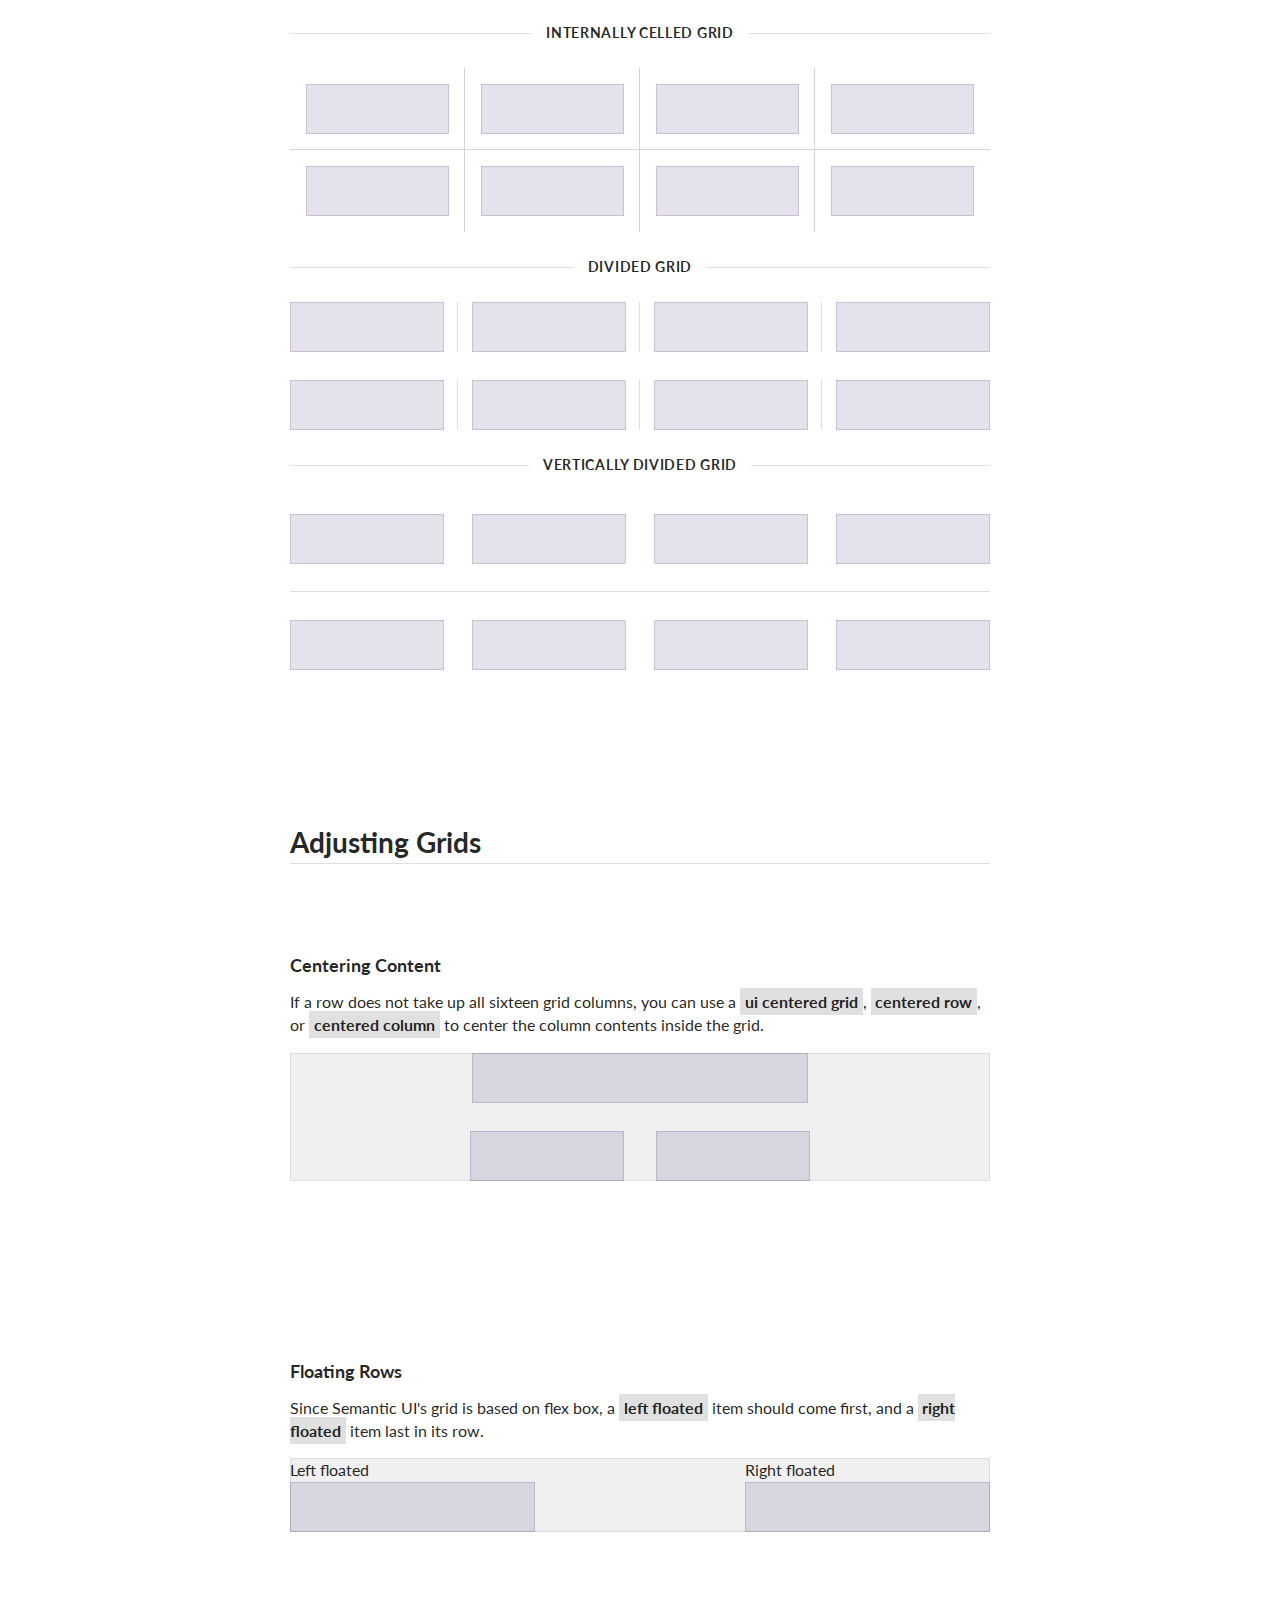
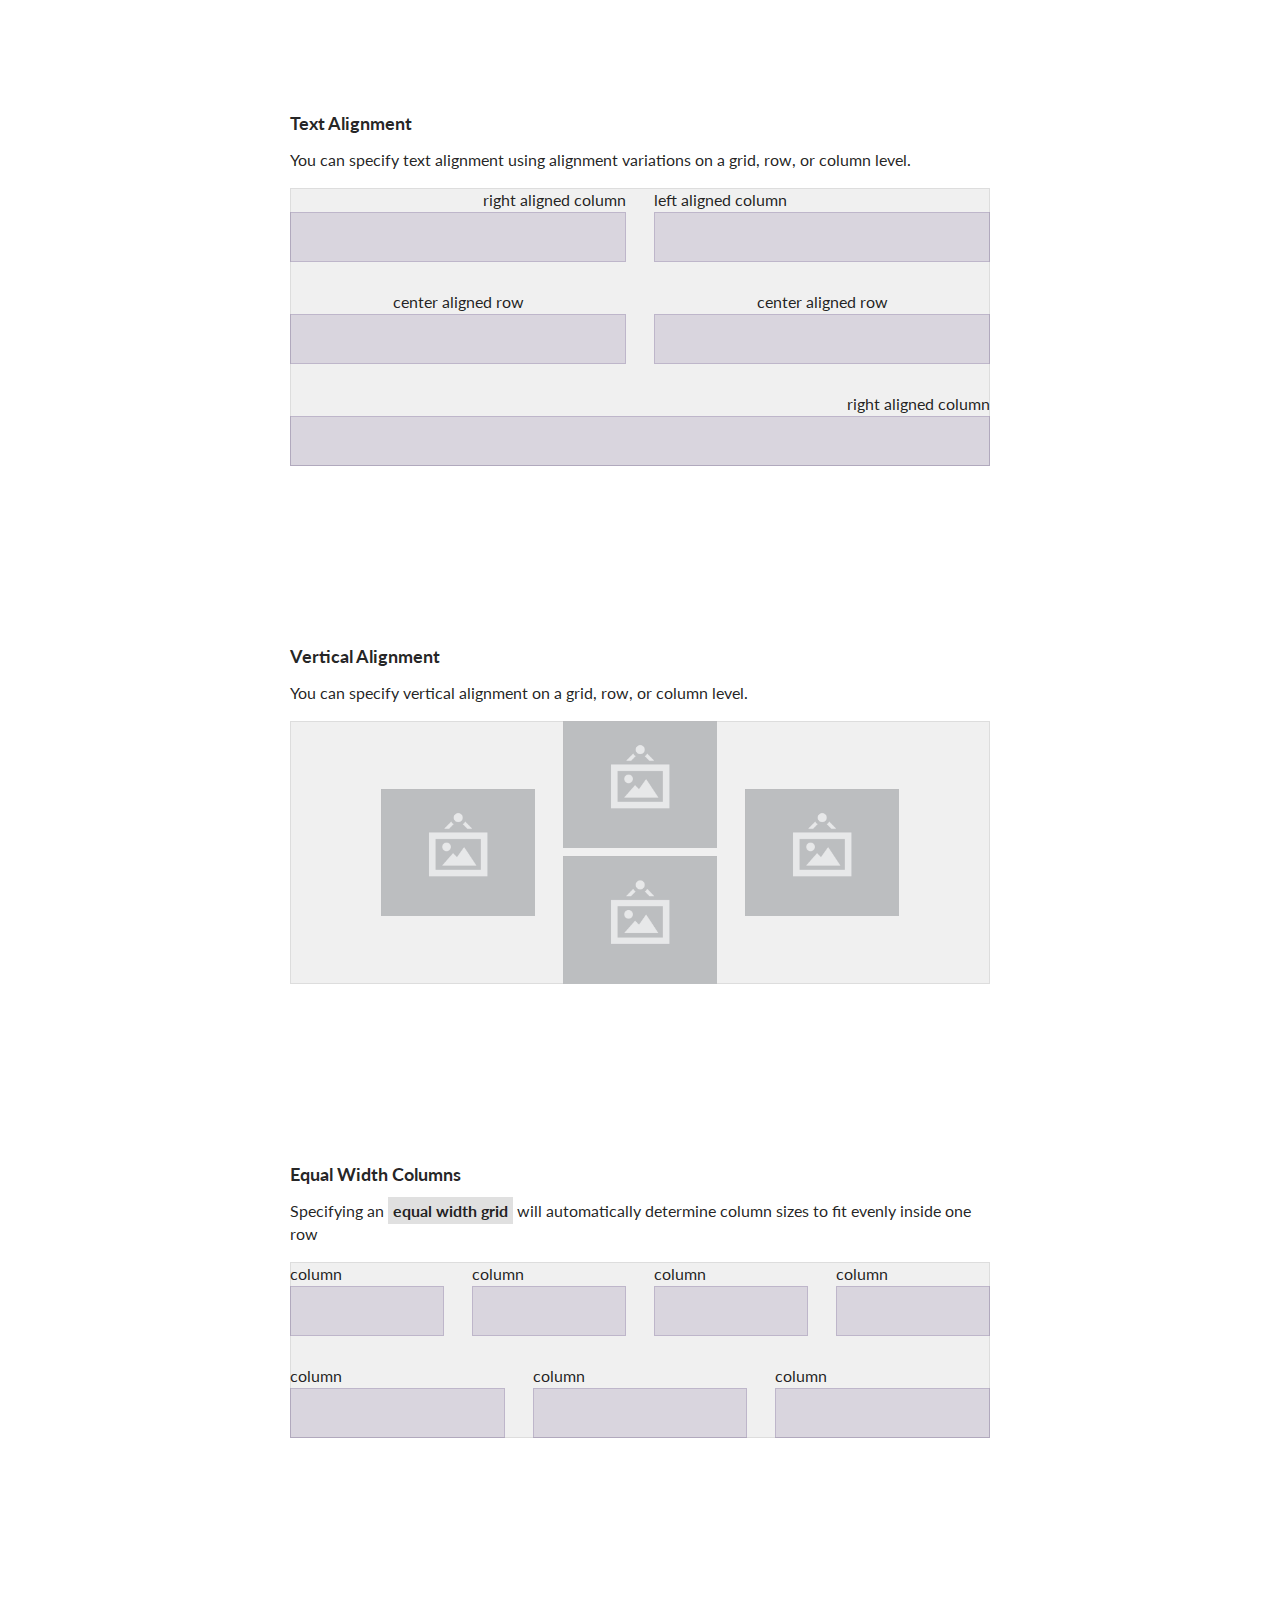
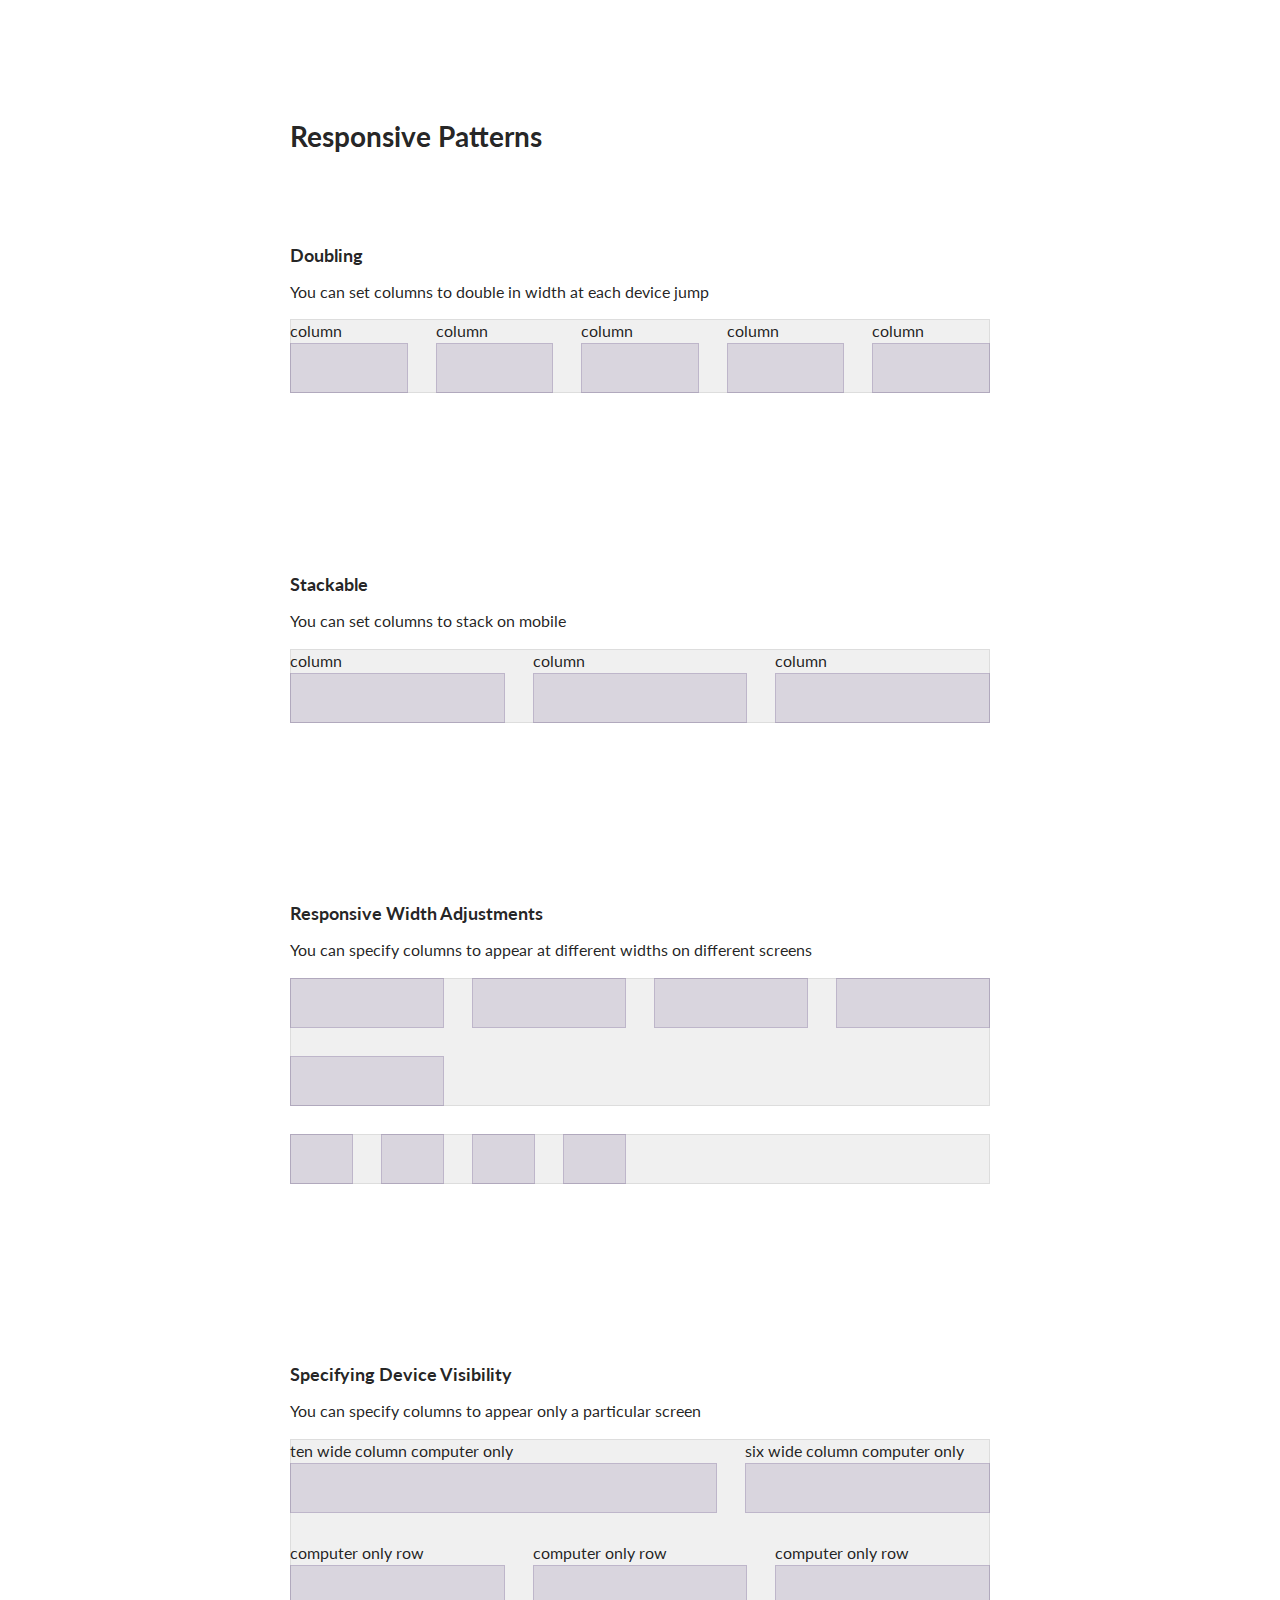
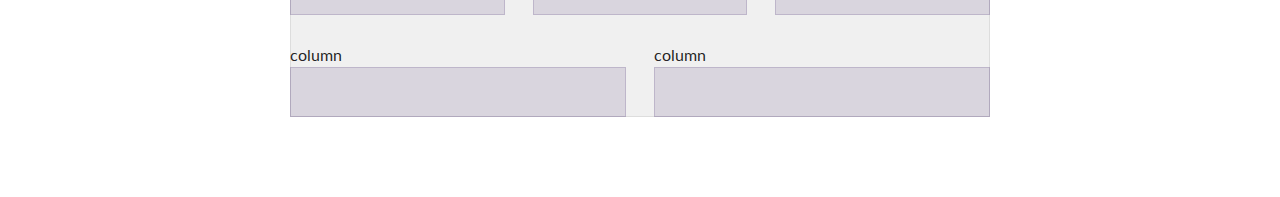
<file: semantic/examples/grid.html>
<!DOCTYPE html>
<html>
<head>
  <!-- Standard Meta -->
  <meta charset="utf-8" />
  <meta http-equiv="X-UA-Compatible" content="IE=edge,chrome=1" />
  <meta name="viewport" content="width=device-width, initial-scale=1.0, maximum-scale=1.0">

  <!-- Site Properties -->
  <title>Grid Example - Semantic</title>

  <link rel="stylesheet" type="text/css" href="../dist/components/reset.css">
  <link rel="stylesheet" type="text/css" href="../dist/components/site.css">

  <link rel="stylesheet" type="text/css" href="../dist/components/container.css">
  <link rel="stylesheet" type="text/css" href="../dist/components/divider.css">
  <link rel="stylesheet" type="text/css" href="../dist/components/grid.css">
  <link rel="stylesheet" type="text/css" href="../dist/components/header.css">
</head>
<body>

  <div class="ui text container">
      <h1 class="ui dividing header">Using Grids</h1>

      <h3 class="first">Container</h3>
      <p>A container is a fixed width element that wraps your site's content. It remains a constant size and uses <b>margin</b> to center. Containers are the simplest way to center page content inside a grid.</code>
      </p>
  </div>

  <div class="ui container">
    <div class="ui grid">
      <div class="column"></div>
      <div class="column"></div>
      <div class="column"></div>
      <div class="column"></div>
      <div class="column"></div>
      <div class="column"></div>
      <div class="column"></div>
      <div class="column"></div>
      <div class="column"></div>
      <div class="column"></div>
      <div class="column"></div>
      <div class="column"></div>
      <div class="column"></div>
      <div class="column"></div>
      <div class="column"></div>
      <div class="column"></div>
    </div>
  </div>

  <div class="ui text container">
    <h3 class="first">Text Container</h3>
    <p>Sometimes you just need to put a single column of centered text on a page. A <code>text container</code> is a special type of container optimized for a single flowing column of text, like this instructions on this page.
    </p>
    <p>Text containers <b>do not need to use grids</b> and help simplify basic page layouts.</p>
  </div>

  <div class="ui text container">
    <div class="ui one column grid">
      <div class="column"></div>
    </div>
  </div>


  <div class="ui text container">

      <h1 class="ui dividing header">Grid Content</h1>

      <h3 class="first">Column Flow</h3>
      <p>A grid does not necessarily need to specify rows. If you include <code>columns</code> as direct child of <code>ui grid</code> content will automatically flow to the next row when all the grid columns are taken in the current row</b>.</p>

      <div class="ui grid">
        <div class="four wide column"></div>
        <div class="four wide column"></div>
        <div class="four wide column"></div>
        <div class="four wide column"></div>
        <div class="four wide column"></div>
        <div class="four wide column"></div>
        <div class="four wide column"></div>
        <div class="four wide column"></div>
      </div>

      <h3>Clearing Rows</h3>
      <p>Adding row wrappers allow you to manually specify you want a new row to begin.</p>

      <div class="ui three column grid">
        <div class="column"></div>
        <div class="row">
          <div class="column"></div>
          <div class="column"></div>
          <div class="column"></div>
        </div>
      </div>

      <h3>Specifying Row Width</h3>
      <p>Specifying a grid column count will divide columns into rows of predetermined column count. Additional columns will automatically flow to the next row.</p>
      <div class="ui three column grid">
        <div class="column">column</div>
        <div class="column">column</div>
        <div class="column">column</div>
        <div class="column">column</div>
        <div class="column">column</div>
        <div class="column">column</div>
      </div>

      <h3>Specifying Column Width</h3>
      <p>You can also specify column widths for each column individually</p>
      <div class="ui three column grid">
        <div class="four wide column">four wide column</div>
        <div class="eight wide column">eight wide column</div>
        <div class="four wide column">four wide column</div>
      </div>

      <h3>Special Variations</h3>
      <p>Some special variations that format grids like tables require you to specify rows. For example a <code>divided grid</code> or a <code>celled grid</code> requires row wrappers.</p>

      <div class="ui horizontal section divider">Celled Grid</div>
      <div class="ui celled grid">
        <div class="row">
          <div class="four wide column"></div>
          <div class="four wide column"></div>
          <div class="four wide column"></div>
          <div class="four wide column"></div>
        </div>
        <div class="row">
          <div class="four wide column"></div>
          <div class="four wide column"></div>
          <div class="four wide column"></div>
          <div class="four wide column"></div>
        </div>
      </div>

      <div class="ui horizontal section divider">Internally Celled Grid</div>

      <div class="ui internally celled grid">
        <div class="row">
          <div class="four wide column"></div>
          <div class="four wide column"></div>
          <div class="four wide column"></div>
          <div class="four wide column"></div>
        </div>
        <div class="row">
          <div class="four wide column"></div>
          <div class="four wide column"></div>
          <div class="four wide column"></div>
          <div class="four wide column"></div>
        </div>
      </div>


      <div class="ui horizontal section divider">Divided Grid</div>

      <div class="ui divided grid">
        <div class="row">
          <div class="four wide column"></div>
          <div class="four wide column"></div>
          <div class="four wide column"></div>
          <div class="four wide column"></div>
        </div>
        <div class="row">
          <div class="four wide column"></div>
          <div class="four wide column"></div>
          <div class="four wide column"></div>
          <div class="four wide column"></div>
        </div>
      </div>

      <div class="ui horizontal section divider">Vertically Divided Grid</div>

      <div class="ui vertically divided grid">
        <div class="row">
          <div class="four wide column"></div>
          <div class="four wide column"></div>
          <div class="four wide column"></div>
          <div class="four wide column"></div>
        </div>
        <div class="row">
          <div class="four wide column"></div>
          <div class="four wide column"></div>
          <div class="four wide column"></div>
          <div class="four wide column"></div>
        </div>
      </div>

      <h1 class="ui dividing header">Adjusting Grids</h1>


      <h3 class="first">Centering Content</h3>
      <p>If a row does not take up all sixteen grid columns, you can use a <code>ui centered grid</code>, <code>centered row</code>, or <code>centered column</code> to center the column contents inside the grid.
      </p>
      <div class="ui two column centered grid">
        <div class="column"></div>
        <div class="four column centered row">
          <div class="column"></div>
          <div class="column"></div>
        </div>
      </div>

      <h3>Floating Rows</h3>
      <p>Since Semantic UI's grid is based on flex box, a <code>left floated</code> item should come first, and a <code>right floated</code> item last in its row.</p>

      <div class="ui grid">
        <div class="left floated six wide column">
          <div class="ui segment">
            Left floated
          </div>
        </div>
        <div class="right floated six wide column">
          <div class="ui segment">
            Right floated
          </div>
        </div>
      </div>


      <h3>Text Alignment</h3>
      <p>You can specify text alignment using alignment variations on a grid, row, or column level.</p>

      <div class="ui grid">
        <div class="right aligned eight wide column">
          right aligned column
        </div>
        <div class="left aligned eight wide column">
          left aligned column
        </div>
        <div class="center aligned two column row">
          <div class="column">
            center aligned row
          </div>
          <div class="column">
            center aligned row
          </div>
        </div>
        <div class="sixteen wide right aligned column">
          right aligned column
        </div>
      </div>

      <h3>Vertical Alignment</h3>
      <p>You can specify vertical alignment on a grid, row, or column level.</p>
      <div class="ui middle aligned four column centered grid">
        <div class="row">
          <div class="column">
            <img class="ui wireframe image" src="assets/images/wireframe/image.png">
          </div>
          <div class="column">
            <img class="ui wireframe image" src="assets/images/wireframe/image.png">
            <img class="ui wireframe image" src="assets/images/wireframe/image.png">
          </div>
          <div class="column">
            <img class="ui wireframe image" src="assets/images/wireframe/image.png">
          </div>
        </div>
      </div>

      <h3>Equal Width Columns</h3>
      <p>Specifying an <code>equal width grid</code> will automatically determine column sizes to fit evenly inside one row</p>
      <div class="ui equal width grid">
        <div class="row">
          <div class="column">column</div>
          <div class="column">column</div>
          <div class="column">column</div>
          <div class="column">column</div>
        </div>
        <div class="row">
          <div class="column">column</div>
          <div class="column">column</div>
          <div class="column">column</div>
        </div>
      </div>


      <h1>Responsive Patterns</h1>

      <h3 class="first">Doubling</h3>
      <p>You can set columns to double in width at each device jump</p>
      <div class="ui five column doubling grid">
        <div class="column">column</div>
        <div class="column">column</div>
        <div class="column">column</div>
        <div class="column">column</div>
        <div class="column">column</div>
      </div>

      <h3>Stackable</h3>
      <p>You can set columns to stack on mobile</p>
      <div class="ui three column stackable grid">
        <div class="column">column</div>
        <div class="column">column</div>
        <div class="column">column</div>
      </div>

      <h3>Responsive Width Adjustments</h3>
      <p>You can specify columns to appear at different widths on different screens</p>

      <div class="ui grid">
        <div class="eight wide mobile six wide tablet four wide computer column"></div>
        <div class="eight wide mobile six wide tablet four wide computer column"></div>
        <div class="eight wide mobile six wide tablet four wide computer column"></div>
        <div class="eight wide mobile six wide tablet four wide computer column"></div>
        <div class="eight wide mobile six wide tablet four wide computer column"></div>
      </div>
      <div class="ui grid">
        <div class="four wide two wide large screen one wide widescreen column"></div>
        <div class="four wide two wide large screen one wide widescreen column"></div>
        <div class="four wide two wide large screen one wide widescreen column"></div>
        <div class="four wide two wide large screen one wide widescreen column"></div>
      </div>

      <h3>Specifying Device Visibility</h3>
      <p>You can specify columns to appear only a particular screen</p>
      <div class="ui grid">
        <div class="two column computer only row">
          <div class="ten wide column">ten wide column computer only</div>
          <div class="six wide column">six wide column computer only</div>
        </div>
        <div class="sixteen wide mobile only column">sixteen wide column mobile only</div>
        <div class="three column computer only row">
          <div class="column">computer only row</div>
          <div class="column">computer only row</div>
          <div class="column">computer only row</div>
        </div>
        <div class="two column mobile only row">
          <div class="column">mobile only column</div>
          <div class="column">mobile only column</div>
        </div>
        <div class="two column row">
          <div class="column">column</div>
          <div class="column">column</div>
        </div>
      </div>

    </div>
  </div>


<style type="text/css">

/* Some basic formatting */
code {
  background-color: #E0E0E0;
  padding: 0.25em 0.3em;
  font-family: 'Lato';
  font-weight: bold;
}
.container {
  padding: 5em 0em;
}
.ui.dividing.header,
.first {
  margin-top: 5em;
}

.ui.dividing.header:first-child {
  margin-top: 0em;
}

h1,
h3 {
  margin-top: 10em;
}

img {
  display: block;
  max-width: 100%;
}
img + img {
  margin-top: 0.5em;
}

/* Shows content box (not negative margins) */
.grid {
  position: relative;
}
.grid:before {
  position: absolute;
  top: 1rem;
  left: 1rem;
  background-color: #F0F0F0;
  content: '';
  width: calc(100% - 2rem);
  height: calc(100% - 2rem);
  box-shadow: 0px 0px 0px 1px #DDDDDD inset;
}
.ui.divided.grid:before,
.celled.grid:before {
  display: none;
}
.ui.aligned .column:after {
  display: none !important;
}
.grid .column:not(.row):not(.grid):after {
  background-color: rgba(86, 61, 124, .15);
  box-shadow: 0px 0px 0px 1px rgba(86, 61, 124, 0.2) inset;
  content: "";
  display: block;
  min-height: 50px;
}
@media only screen and (max-width: 768px) {
  .stackable.grid:before {
    width: 100%;
    left: 0em;
  }
}
</style>
</body>

</html>
</file>
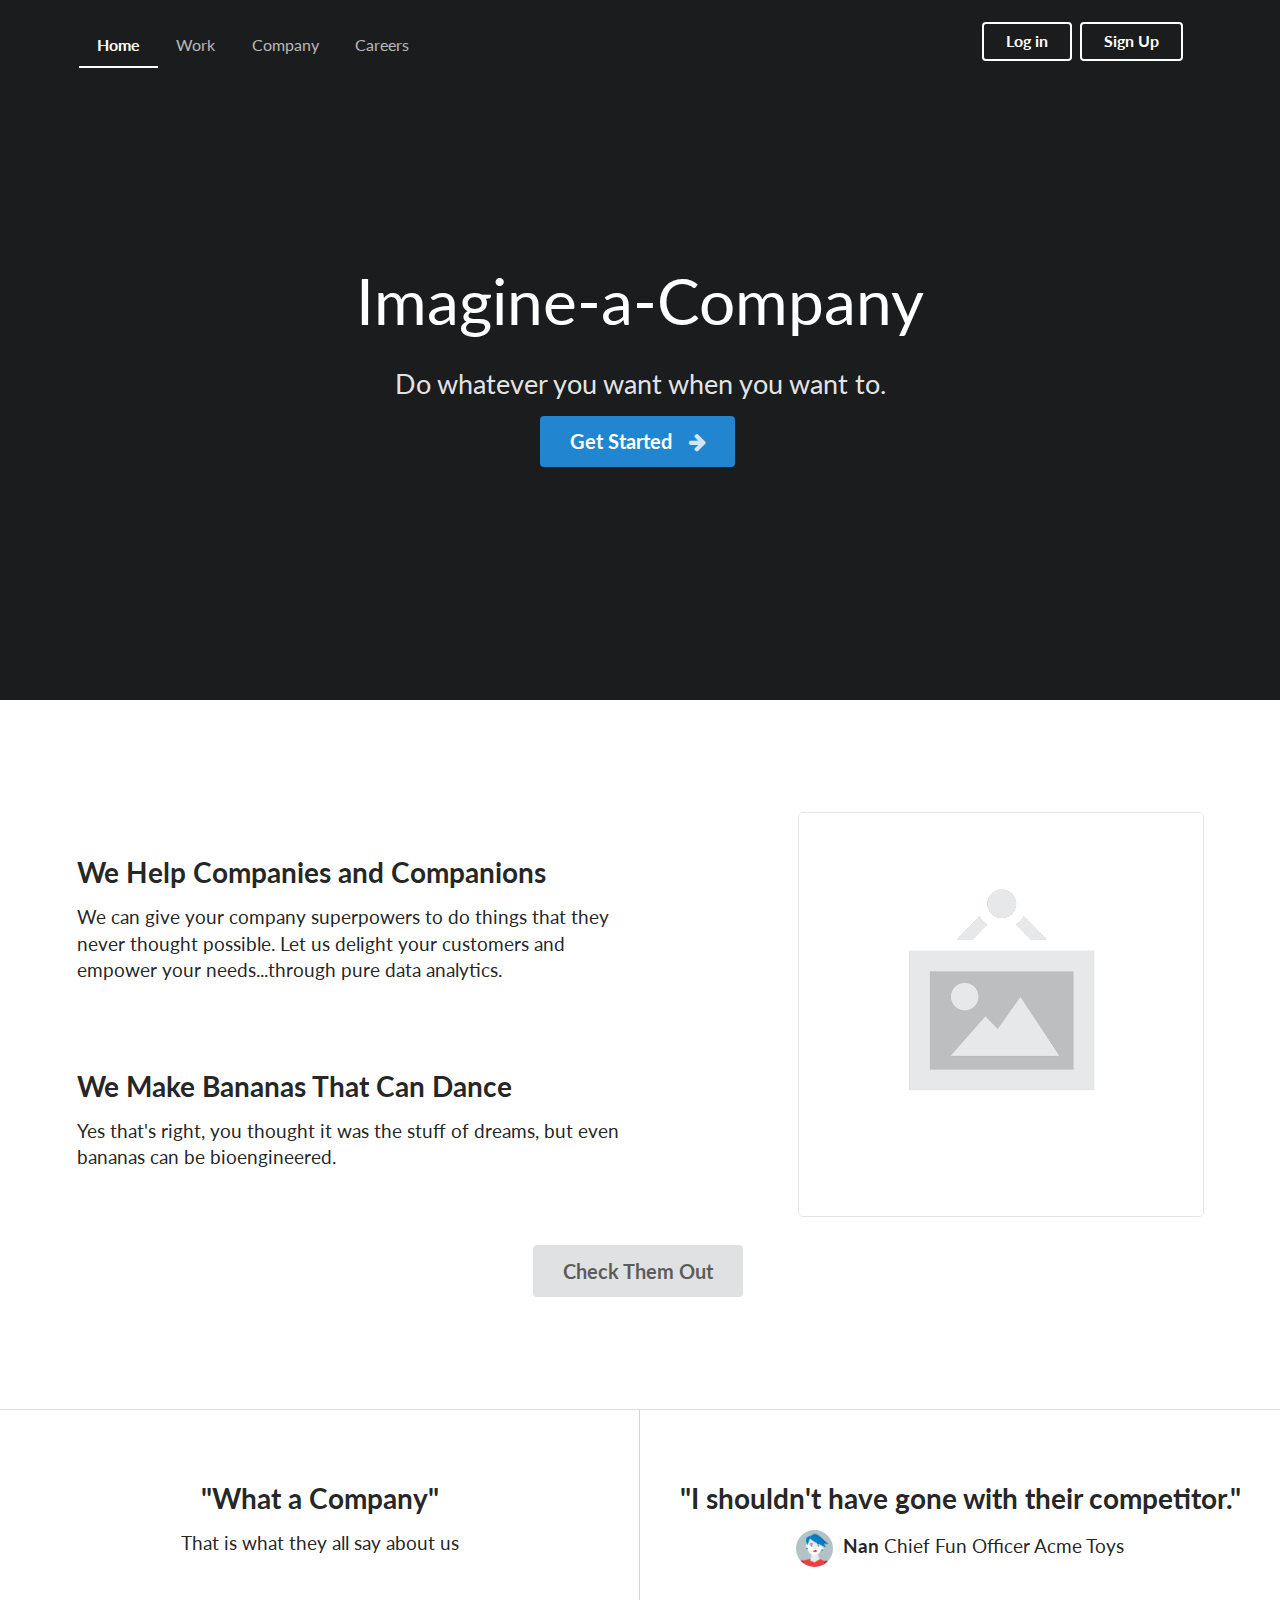
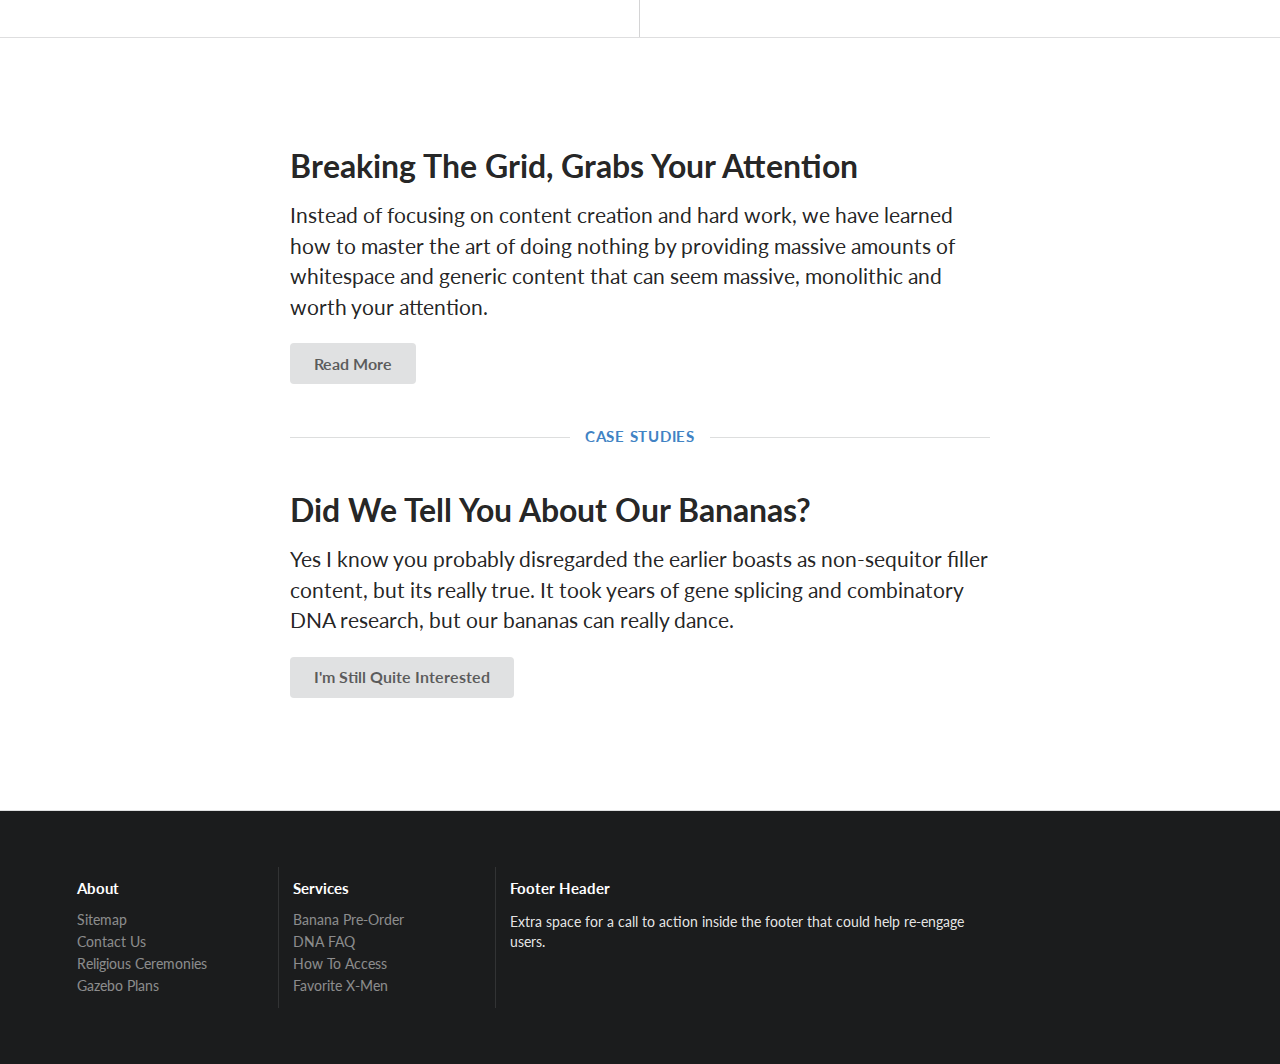
<file: semantic/examples/homepage.html>
<!DOCTYPE html>
<html>
<head>
  <!-- Standard Meta -->
  <meta charset="utf-8" />
  <meta http-equiv="X-UA-Compatible" content="IE=edge,chrome=1" />
  <meta name="viewport" content="width=device-width, initial-scale=1.0, maximum-scale=1.0">

  <!-- Site Properties -->
  <title>Homepage - Semantic</title>
  <link rel="stylesheet" type="text/css" href="../dist/components/reset.css">
  <link rel="stylesheet" type="text/css" href="../dist/components/site.css">

  <link rel="stylesheet" type="text/css" href="../dist/components/container.css">
  <link rel="stylesheet" type="text/css" href="../dist/components/grid.css">
  <link rel="stylesheet" type="text/css" href="../dist/components/header.css">
  <link rel="stylesheet" type="text/css" href="../dist/components/image.css">
  <link rel="stylesheet" type="text/css" href="../dist/components/menu.css">

  <link rel="stylesheet" type="text/css" href="../dist/components/divider.css">
  <link rel="stylesheet" type="text/css" href="../dist/components/dropdown.css">
  <link rel="stylesheet" type="text/css" href="../dist/components/segment.css">
  <link rel="stylesheet" type="text/css" href="../dist/components/button.css">
  <link rel="stylesheet" type="text/css" href="../dist/components/list.css">
  <link rel="stylesheet" type="text/css" href="../dist/components/icon.css">
  <link rel="stylesheet" type="text/css" href="../dist/components/sidebar.css">
  <link rel="stylesheet" type="text/css" href="../dist/components/transition.css">

  <style type="text/css">

    .hidden.menu {
      display: none;
    }

    .masthead.segment {
      min-height: 700px;
      padding: 1em 0em;
    }
    .masthead .logo.item img {
      margin-right: 1em;
    }
    .masthead .ui.menu .ui.button {
      margin-left: 0.5em;
    }
    .masthead h1.ui.header {
      margin-top: 3em;
      margin-bottom: 0em;
      font-size: 4em;
      font-weight: normal;
    }
    .masthead h2 {
      font-size: 1.7em;
      font-weight: normal;
    }

    .ui.vertical.stripe {
      padding: 8em 0em;
    }
    .ui.vertical.stripe h3 {
      font-size: 2em;
    }
    .ui.vertical.stripe .button + h3,
    .ui.vertical.stripe p + h3 {
      margin-top: 3em;
    }
    .ui.vertical.stripe .floated.image {
      clear: both;
    }
    .ui.vertical.stripe p {
      font-size: 1.33em;
    }
    .ui.vertical.stripe .horizontal.divider {
      margin: 3em 0em;
    }

    .quote.stripe.segment {
      padding: 0em;
    }
    .quote.stripe.segment .grid .column {
      padding-top: 5em;
      padding-bottom: 5em;
    }

    .footer.segment {
      padding: 5em 0em;
    }

    .secondary.pointing.menu .toc.item {
      display: none;
    }

    @media only screen and (max-width: 700px) {
      .ui.fixed.menu {
        display: none !important;
      }
      .secondary.pointing.menu .item,
      .secondary.pointing.menu .menu {
        display: none;
      }
      .secondary.pointing.menu .toc.item {
        display: block;
      }
      .masthead.segment {
        min-height: 350px;
      }
      .masthead h1.ui.header {
        font-size: 2em;
        margin-top: 1.5em;
      }
      .masthead h2 {
        margin-top: 0.5em;
        font-size: 1.5em;
      }
    }


  </style>

  <script src="assets/library/jquery.min.js"></script>
  <script src="../dist/components/visibility.js"></script>
  <script src="../dist/components/sidebar.js"></script>
  <script src="../dist/components/transition.js"></script>
  <script>
  $(document)
    .ready(function() {

      // fix menu when passed
      $('.masthead')
        .visibility({
          once: false,
          onBottomPassed: function() {
            $('.fixed.menu').transition('fade in');
          },
          onBottomPassedReverse: function() {
            $('.fixed.menu').transition('fade out');
          }
        })
      ;

      // create sidebar and attach to menu open
      $('.ui.sidebar')
        .sidebar('attach events', '.toc.item')
      ;

    })
  ;
  </script>
</head>
<body>

<!-- Following Menu -->
<div class="ui large top fixed hidden menu">
  <div class="ui container">
    <a class="active item">Home</a>
    <a class="item">Work</a>
    <a class="item">Company</a>
    <a class="item">Careers</a>
    <div class="right menu">
      <div class="item">
        <a class="ui button">Log in</a>
      </div>
      <div class="item">
        <a class="ui primary button">Sign Up</a>
      </div>
    </div>
  </div>
</div>

<!-- Sidebar Menu -->
<div class="ui vertical inverted sidebar menu">
  <a class="active item">Home</a>
  <a class="item">Work</a>
  <a class="item">Company</a>
  <a class="item">Careers</a>
  <a class="item">Login</a>
  <a class="item">Signup</a>
</div>


<!-- Page Contents -->
<div class="pusher">
  <div class="ui inverted vertical masthead center aligned segment">

    <div class="ui container">
      <div class="ui large secondary inverted pointing menu">
        <a class="toc item">
          <i class="sidebar icon"></i>
        </a>
        <a class="active item">Home</a>
        <a class="item">Work</a>
        <a class="item">Company</a>
        <a class="item">Careers</a>
        <div class="right item">
          <a class="ui inverted button">Log in</a>
          <a class="ui inverted button">Sign Up</a>
        </div>
      </div>
    </div>

    <div class="ui text container">
      <h1 class="ui inverted header">
        Imagine-a-Company
      </h1>
      <h2>Do whatever you want when you want to.</h2>
      <div class="ui huge primary button">Get Started <i class="right arrow icon"></i></div>
    </div>

  </div>

  <div class="ui vertical stripe segment">
    <div class="ui middle aligned stackable grid container">
      <div class="row">
        <div class="eight wide column">
          <h3 class="ui header">We Help Companies and Companions</h3>
          <p>We can give your company superpowers to do things that they never thought possible. Let us delight your customers and empower your needs...through pure data analytics.</p>
          <h3 class="ui header">We Make Bananas That Can Dance</h3>
          <p>Yes that's right, you thought it was the stuff of dreams, but even bananas can be bioengineered.</p>
        </div>
        <div class="six wide right floated column">
          <img src="assets/images/wireframe/white-image.png" class="ui large bordered rounded image">
        </div>
      </div>
      <div class="row">
        <div class="center aligned column">
          <a class="ui huge button">Check Them Out</a>
        </div>
      </div>
    </div>
  </div>


  <div class="ui vertical stripe quote segment">
    <div class="ui equal width stackable internally celled grid">
      <div class="center aligned row">
        <div class="column">
          <h3>"What a Company"</h3>
          <p>That is what they all say about us</p>
        </div>
        <div class="column">
          <h3>"I shouldn't have gone with their competitor."</h3>
          <p>
            <img src="assets/images/avatar/nan.jpg" class="ui avatar image"> <b>Nan</b> Chief Fun Officer Acme Toys
          </p>
        </div>
      </div>
    </div>
  </div>

  <div class="ui vertical stripe segment">
    <div class="ui text container">
      <h3 class="ui header">Breaking The Grid, Grabs Your Attention</h3>
      <p>Instead of focusing on content creation and hard work, we have learned how to master the art of doing nothing by providing massive amounts of whitespace and generic content that can seem massive, monolithic and worth your attention.</p>
      <a class="ui large button">Read More</a>
      <h4 class="ui horizontal header divider">
        <a href="#">Case Studies</a>
      </h4>
      <h3 class="ui header">Did We Tell You About Our Bananas?</h3>
      <p>Yes I know you probably disregarded the earlier boasts as non-sequitor filler content, but its really true. It took years of gene splicing and combinatory DNA research, but our bananas can really dance.</p>
      <a class="ui large button">I'm Still Quite Interested</a>
    </div>
  </div>


  <div class="ui inverted vertical footer segment">
    <div class="ui container">
      <div class="ui stackable inverted divided equal height stackable grid">
        <div class="three wide column">
          <h4 class="ui inverted header">About</h4>
          <div class="ui inverted link list">
            <a href="#" class="item">Sitemap</a>
            <a href="#" class="item">Contact Us</a>
            <a href="#" class="item">Religious Ceremonies</a>
            <a href="#" class="item">Gazebo Plans</a>
          </div>
        </div>
        <div class="three wide column">
          <h4 class="ui inverted header">Services</h4>
          <div class="ui inverted link list">
            <a href="#" class="item">Banana Pre-Order</a>
            <a href="#" class="item">DNA FAQ</a>
            <a href="#" class="item">How To Access</a>
            <a href="#" class="item">Favorite X-Men</a>
          </div>
        </div>
        <div class="seven wide column">
          <h4 class="ui inverted header">Footer Header</h4>
          <p>Extra space for a call to action inside the footer that could help re-engage users.</p>
        </div>
      </div>
    </div>
  </div>
</div>

</body>

</html>
</file>
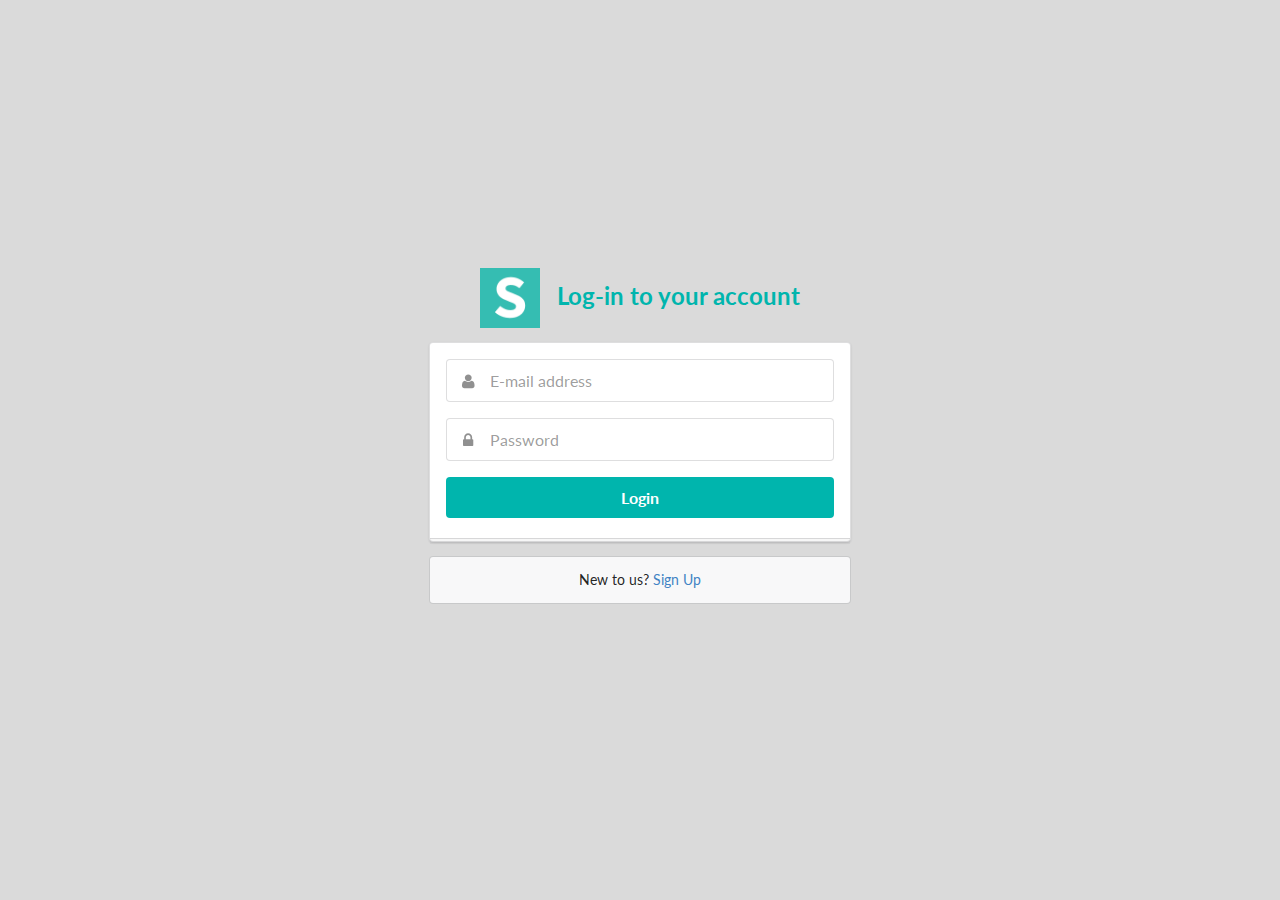
<file: semantic/examples/login.html>
<!DOCTYPE html>
<html>
<head>
  <!-- Standard Meta -->
  <meta charset="utf-8" />
  <meta http-equiv="X-UA-Compatible" content="IE=edge,chrome=1" />
  <meta name="viewport" content="width=device-width, initial-scale=1.0, maximum-scale=1.0">

  <!-- Site Properties -->
  <title>Login Example - Semantic</title>
  <link rel="stylesheet" type="text/css" href="../dist/components/reset.css">
  <link rel="stylesheet" type="text/css" href="../dist/components/site.css">

  <link rel="stylesheet" type="text/css" href="../dist/components/container.css">
  <link rel="stylesheet" type="text/css" href="../dist/components/grid.css">
  <link rel="stylesheet" type="text/css" href="../dist/components/header.css">
  <link rel="stylesheet" type="text/css" href="../dist/components/image.css">
  <link rel="stylesheet" type="text/css" href="../dist/components/menu.css">

  <link rel="stylesheet" type="text/css" href="../dist/components/divider.css">
  <link rel="stylesheet" type="text/css" href="../dist/components/segment.css">
  <link rel="stylesheet" type="text/css" href="../dist/components/form.css">
  <link rel="stylesheet" type="text/css" href="../dist/components/input.css">
  <link rel="stylesheet" type="text/css" href="../dist/components/button.css">
  <link rel="stylesheet" type="text/css" href="../dist/components/list.css">
  <link rel="stylesheet" type="text/css" href="../dist/components/message.css">
  <link rel="stylesheet" type="text/css" href="../dist/components/icon.css">

  <script src="assets/library/jquery.min.js"></script>
  <script src="../dist/components/form.js"></script>
  <script src="../dist/components/transition.js"></script>

  <style type="text/css">
    body {
      background-color: #DADADA;
    }
    body > .grid {
      height: 100%;
    }
    .image {
      margin-top: -100px;
    }
    .column {
      max-width: 450px;
    }
  </style>
  <script>
  $(document)
    .ready(function() {
      $('.ui.form')
        .form({
          fields: {
            email: {
              identifier  : 'email',
              rules: [
                {
                  type   : 'empty',
                  prompt : 'Please enter your e-mail'
                },
                {
                  type   : 'email',
                  prompt : 'Please enter a valid e-mail'
                }
              ]
            },
            password: {
              identifier  : 'password',
              rules: [
                {
                  type   : 'empty',
                  prompt : 'Please enter your password'
                },
                {
                  type   : 'length[6]',
                  prompt : 'Your password must be at least 6 characters'
                }
              ]
            }
          }
        })
      ;
    })
  ;
  </script>
</head>
<body>

<div class="ui middle aligned center aligned grid">
  <div class="column">
    <h2 class="ui teal image header">
      <img src="assets/images/logo.png" class="image">
      <div class="content">
        Log-in to your account
      </div>
    </h2>
    <form class="ui large form">
      <div class="ui stacked segment">
        <div class="field">
          <div class="ui left icon input">
            <i class="user icon"></i>
            <input type="text" name="email" placeholder="E-mail address">
          </div>
        </div>
        <div class="field">
          <div class="ui left icon input">
            <i class="lock icon"></i>
            <input type="password" name="password" placeholder="Password">
          </div>
        </div>
        <div class="ui fluid large teal submit button">Login</div>
      </div>

      <div class="ui error message"></div>

    </form>

    <div class="ui message">
      New to us? <a href="#">Sign Up</a>
    </div>
  </div>
</div>

</body>

</html>
</file>
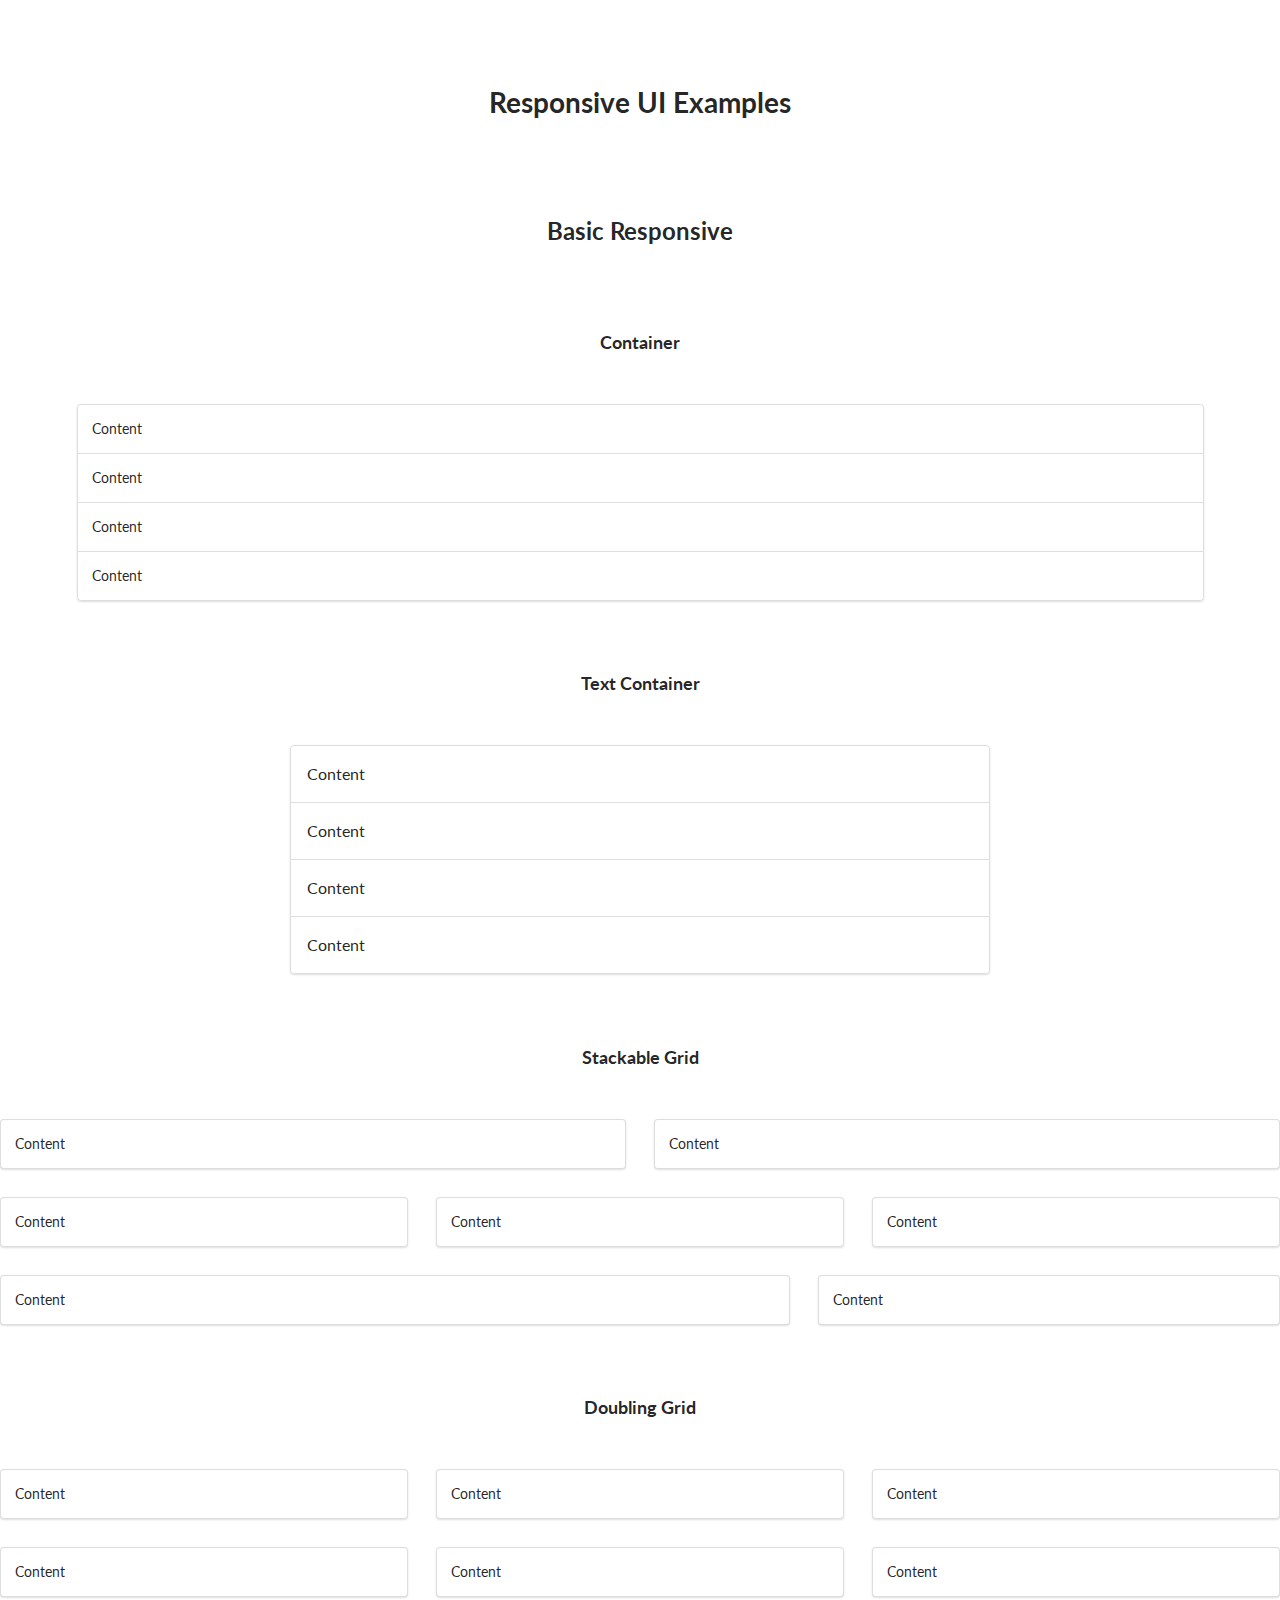
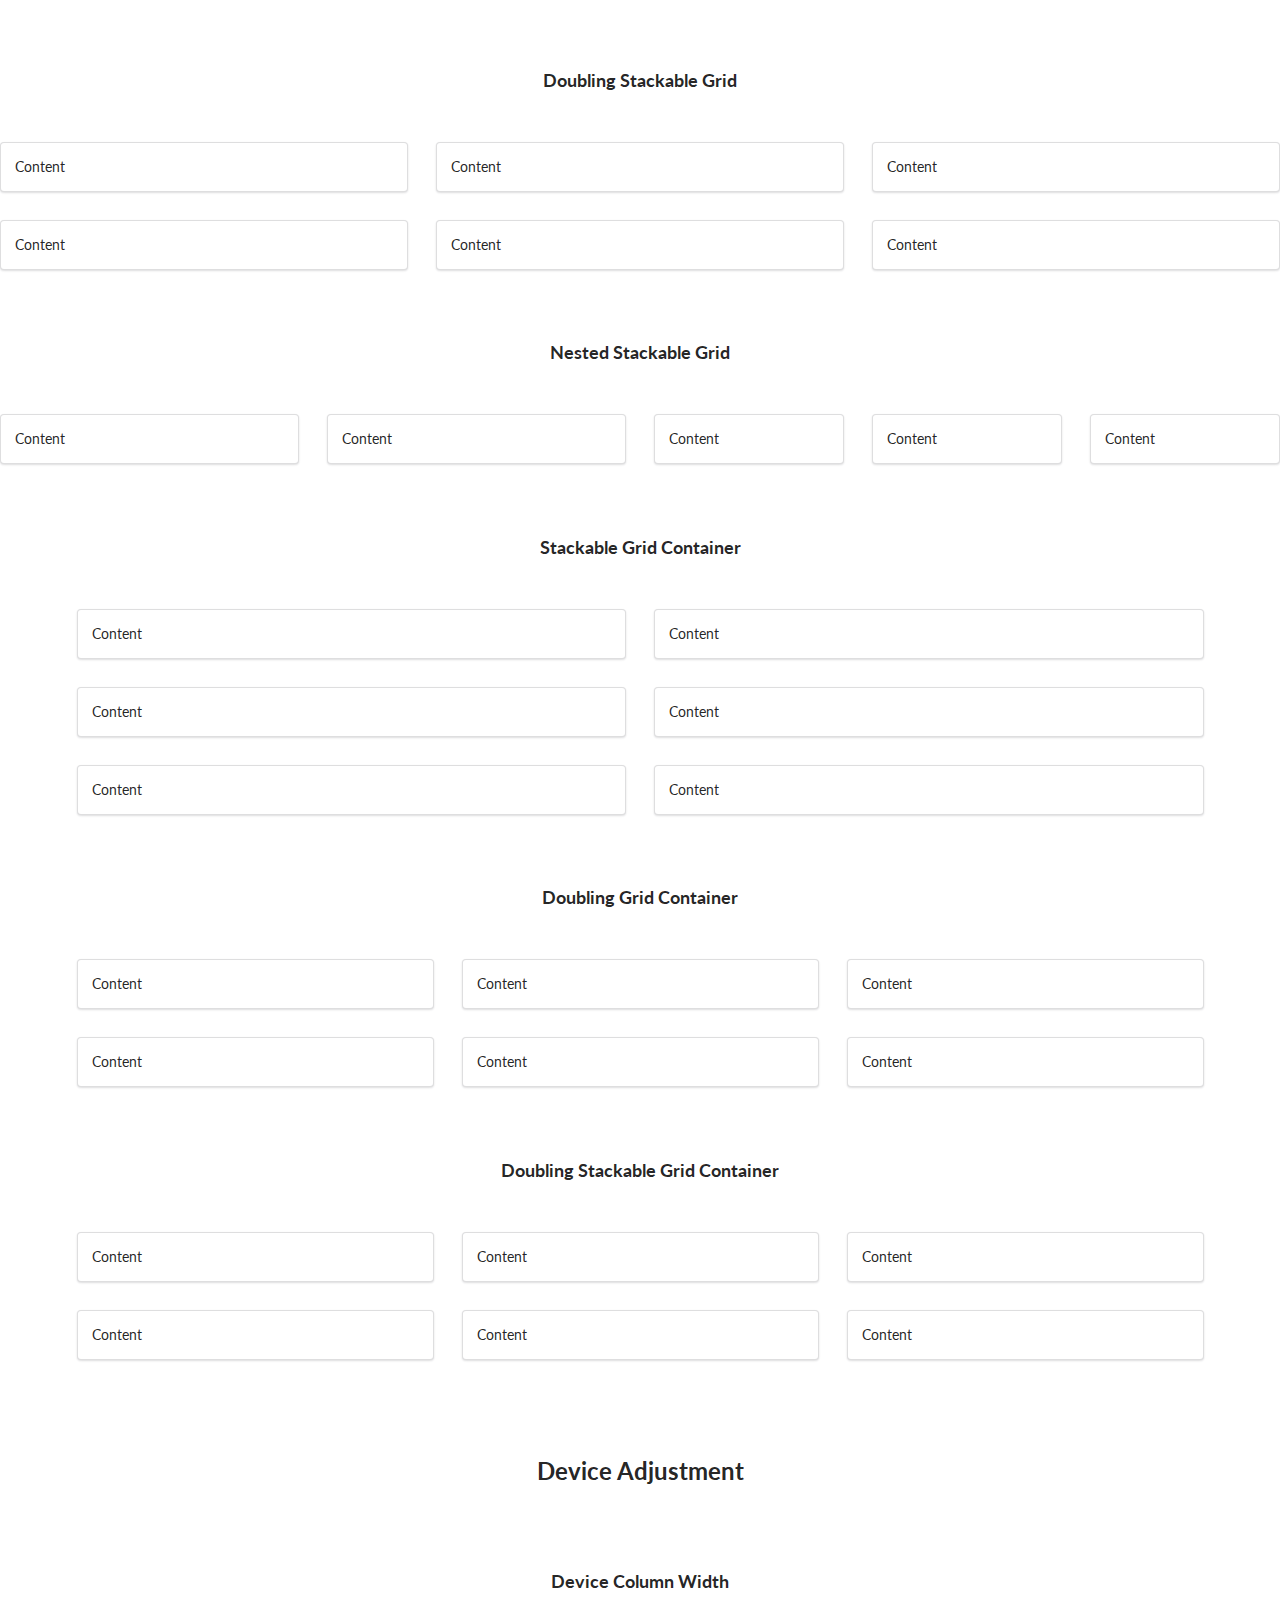
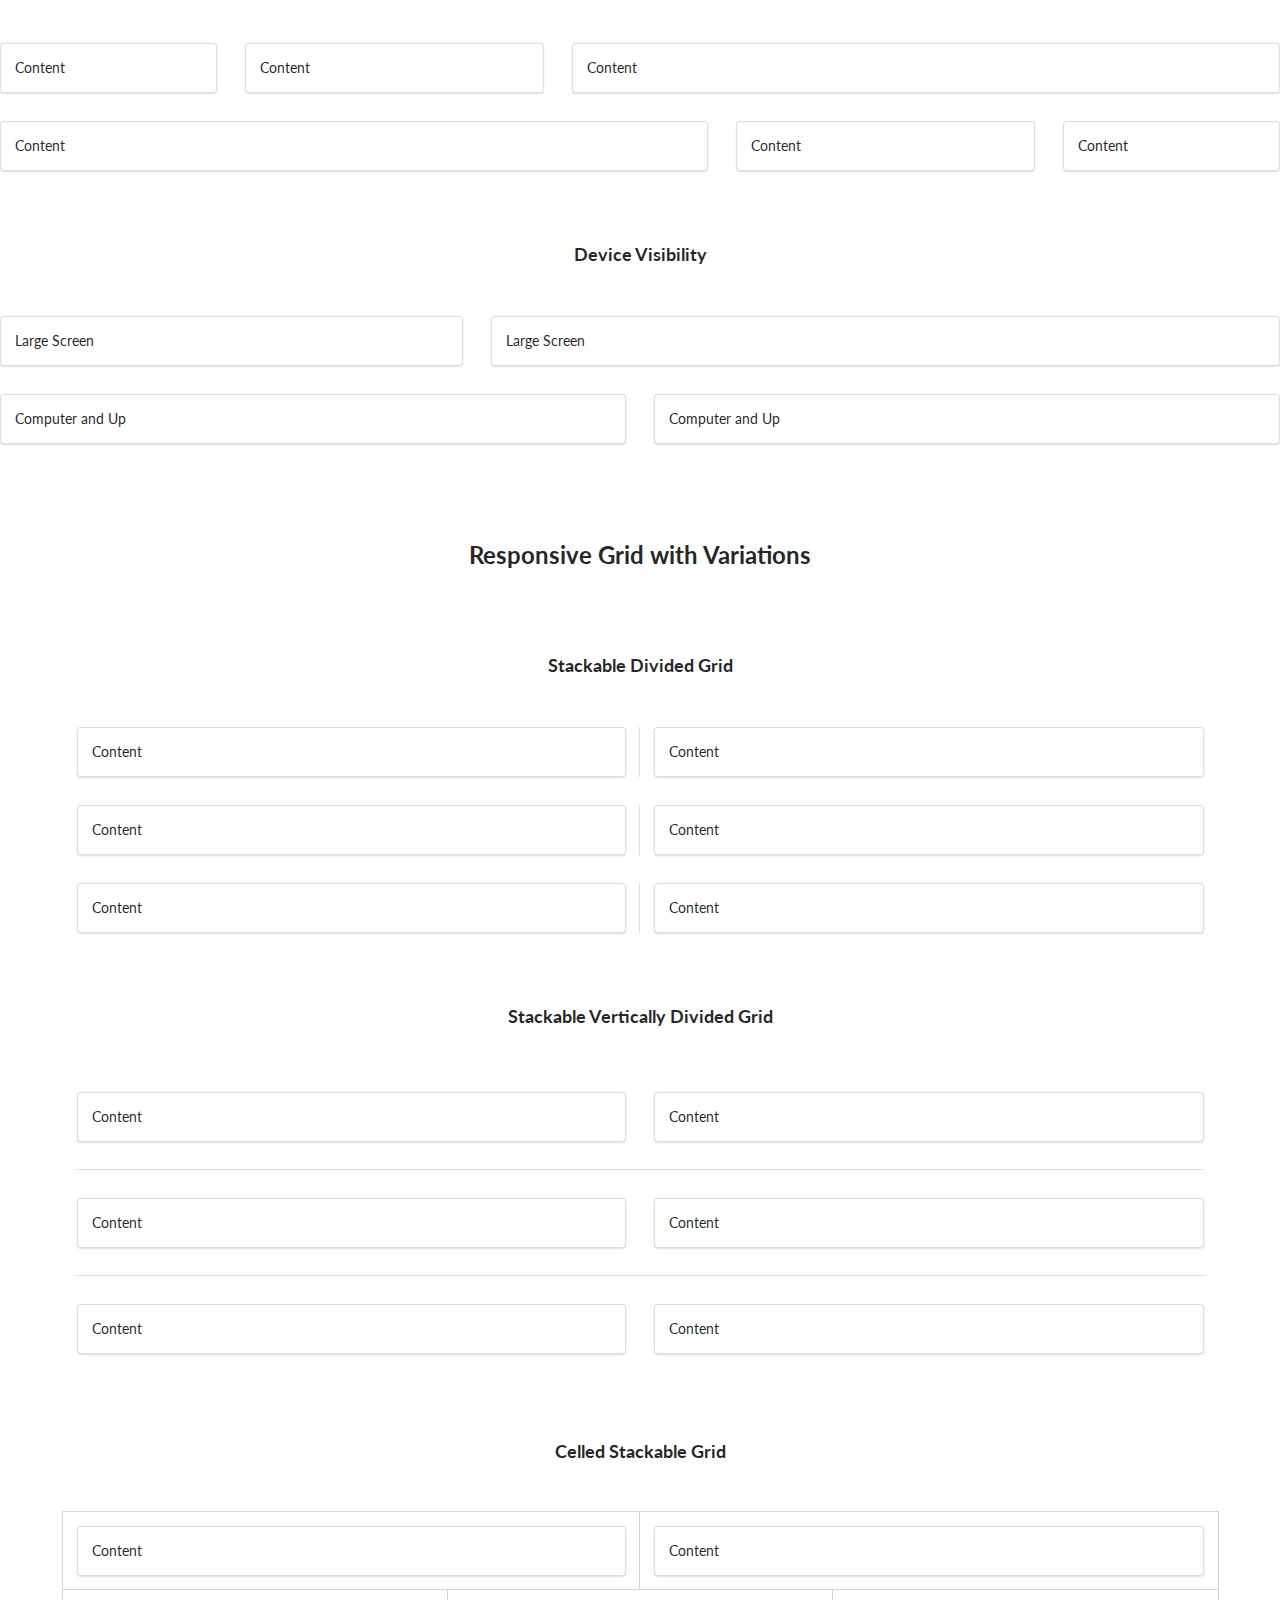
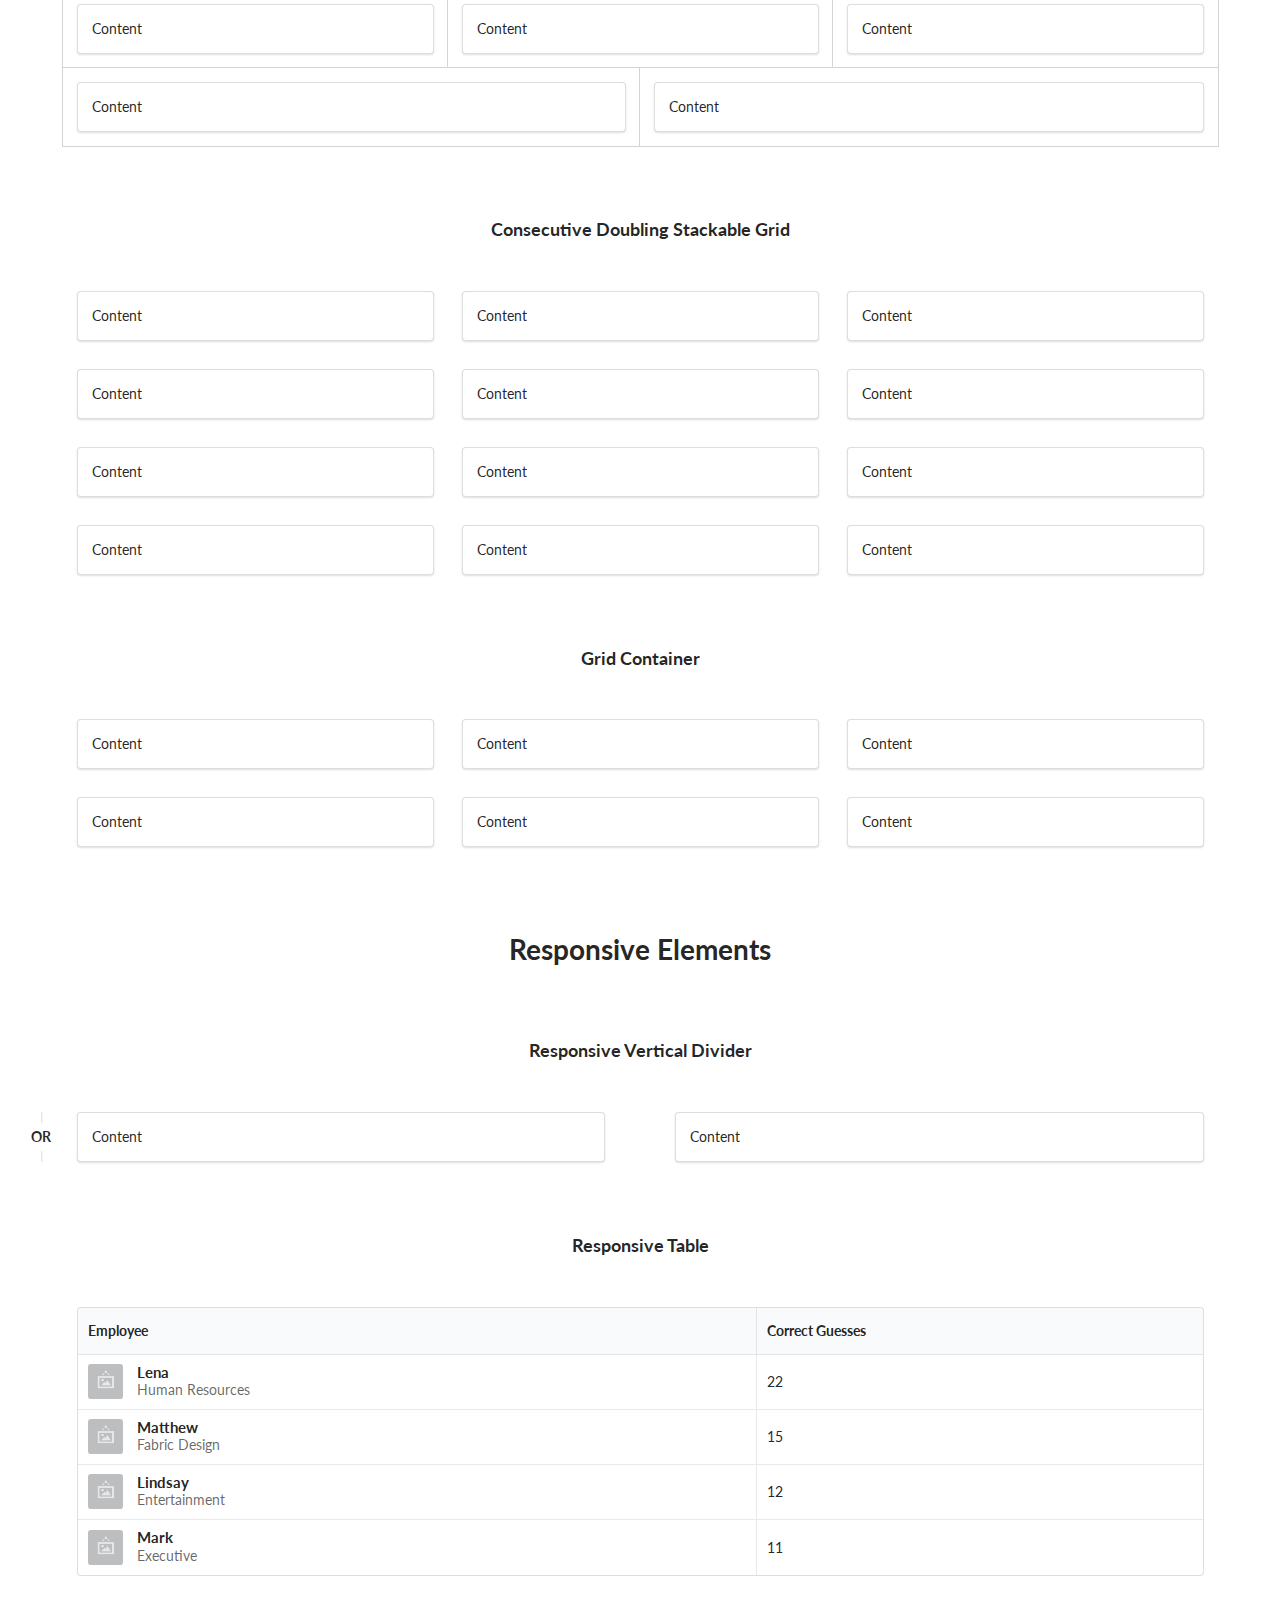
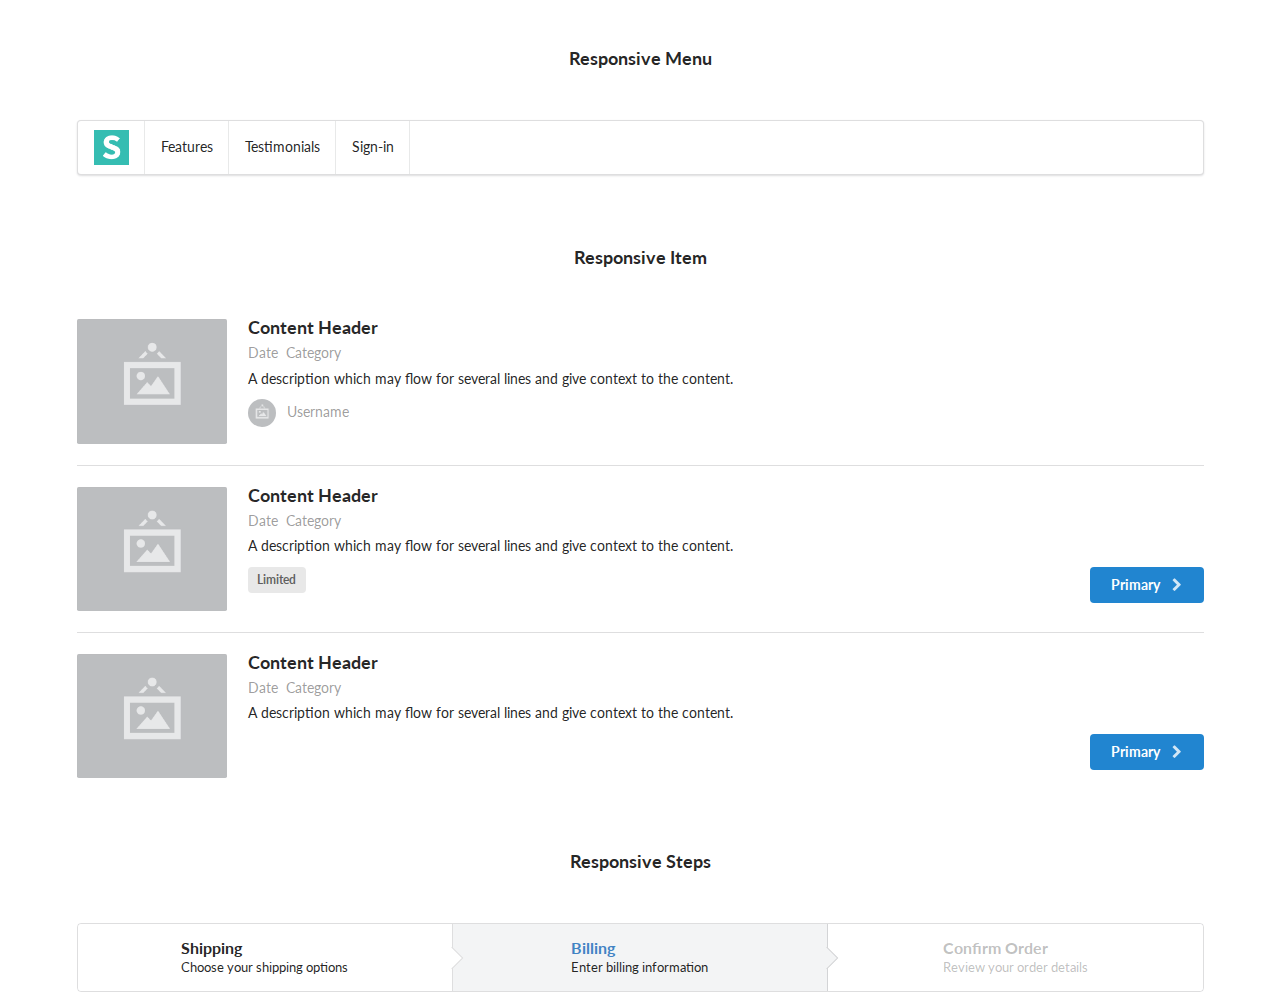
<file: semantic/examples/responsive.html>
<!DOCTYPE html>
<html>
<head>
  <!-- Standard Meta -->
  <meta charset="utf-8" />
  <meta http-equiv="X-UA-Compatible" content="IE=edge,chrome=1" />
  <meta name="viewport" content="width=device-width, initial-scale=1.0, maximum-scale=1.0">

  <!-- Site Properties -->
  <title>Responsive Elements - Semantic</title>
  <link rel="stylesheet" type="text/css" href="../dist/semantic.css">

  <script src="assets/library/jquery.min.js"></script>
  <script src="../dist/semantic.js"></script>

</head>
<body>

<h1 class="ui center aligned header">Responsive UI Examples</h1>


<h2 class="ui center aligned header">Basic Responsive</h2>


<h3 class="ui center aligned header">Container</h3>
<div class="ui container">
  <div class="ui segments">
    <div class="ui segment">Content</div>
    <div class="ui segment">Content</div>
    <div class="ui segment">Content</div>
    <div class="ui segment">Content</div>
  </div>
</div>
<h3 class="ui center aligned header">Text Container</h3>
<div class="ui text container">
  <div class="ui segments">
    <div class="ui segment">Content</div>
    <div class="ui segment">Content</div>
    <div class="ui segment">Content</div>
    <div class="ui segment">Content</div>
  </div>
</div>

<h3 class="ui center aligned header">Stackable Grid</h3>
<div class="ui two column stackable grid">
  <div class="column">
    <div class="ui segment">Content</div>
  </div>
  <div class="column">
    <div class="ui segment">Content</div>
  </div>
  <div class="three column row">
    <div class="column">
      <div class="ui segment">Content</div>
    </div>
    <div class="column">
      <div class="ui segment">Content</div>
    </div>
    <div class="column">
      <div class="ui segment">Content</div>
    </div>
  </div>
  <div class="ten wide column">
    <div class="ui segment">Content</div>
  </div>
  <div class="six wide column">
    <div class="ui segment">Content</div>
  </div>
</div>


<h3 class="ui center aligned header">Doubling Grid</h3>
<div class="ui three column doubling grid">
  <div class="column">
    <div class="ui segment">Content</div>
  </div>
  <div class="column">
    <div class="ui segment">Content</div>
  </div>
  <div class="column">
    <div class="ui segment">Content</div>
  </div>
  <div class="column">
    <div class="ui segment">Content</div>
  </div>
  <div class="column">
    <div class="ui segment">Content</div>
  </div>
  <div class="column">
    <div class="ui segment">Content</div>
  </div>
</div>

<h3 class="ui center aligned header">Doubling Stackable Grid</h3>
<div class="ui three column doubling stackable grid">
  <div class="column">
    <div class="ui segment">Content</div>
  </div>
  <div class="column">
    <div class="ui segment">Content</div>
  </div>
  <div class="column">
    <div class="ui segment">Content</div>
  </div>
  <div class="column">
    <div class="ui segment">Content</div>
  </div>
  <div class="column">
    <div class="ui segment">Content</div>
  </div>
  <div class="column">
    <div class="ui segment">Content</div>
  </div>
</div>

<h3 class="ui center aligned header">Nested Stackable Grid</h3>
<div class="ui two column grid">
  <div class="column">
    <div class="ui stackable doubling two column grid">
      <div class="column">
        <div class="ui segment">Content</div>
      </div>
      <div class="column">
        <div class="ui segment">Content</div>
      </div>
    </div>
  </div>
  <div class="column">
    <div class="ui stackable doubling three column grid">
      <div class="column">
        <div class="ui segment">Content</div>
      </div>
      <div class="column">
        <div class="ui segment">Content</div>
      </div>
      <div class="column">
        <div class="ui segment">Content</div>
      </div>
    </div>
  </div>
</div>


<h3 class="ui center aligned header">Stackable Grid Container</h3>
<div class="ui two column stackable grid container">
  <div class="column">
    <div class="ui segment">Content</div>
  </div>
  <div class="column">
    <div class="ui segment">Content</div>
  </div>
  <div class="column">
    <div class="ui segment">Content</div>
  </div>
  <div class="column">
    <div class="ui segment">Content</div>
  </div>
  <div class="column">
    <div class="ui segment">Content</div>
  </div>
  <div class="column">
    <div class="ui segment">Content</div>
  </div>
</div>


<h3 class="ui center aligned header">Doubling Grid Container</h3>
<div class="ui three column doubling grid container">
  <div class="column">
    <div class="ui segment">Content</div>
  </div>
  <div class="column">
    <div class="ui segment">Content</div>
  </div>
  <div class="column">
    <div class="ui segment">Content</div>
  </div>
  <div class="column">
    <div class="ui segment">Content</div>
  </div>
  <div class="column">
    <div class="ui segment">Content</div>
  </div>
  <div class="column">
    <div class="ui segment">Content</div>
  </div>
</div>

<h3 class="ui center aligned header">Doubling Stackable Grid Container</h3>
<div class="ui three column doubling stackable grid container">
  <div class="column">
    <div class="ui segment">Content</div>
  </div>
  <div class="column">
    <div class="ui segment">Content</div>
  </div>
  <div class="column">
    <div class="ui segment">Content</div>
  </div>
  <div class="column">
    <div class="ui segment">Content</div>
  </div>
  <div class="column">
    <div class="ui segment">Content</div>
  </div>
  <div class="column">
    <div class="ui segment">Content</div>
  </div>
</div>

<h2 class="ui center aligned header">Device Adjustment</h2>

<h3 class="ui center aligned header">Device Column Width</h3>
<div class="ui grid">
  <div class="three wide computer nine wide tablet six wide mobile column">
    <div class="ui segment">Content</div>
  </div>
  <div class="four wide column">
    <div class="ui segment">Content</div>
  </div>
  <div class="nine wide computer three wide tablet six wide mobile column">
    <div class="ui segment">Content</div>
  </div>
  <div class="nine wide computer three wide tablet six wide mobile column">
    <div class="ui segment">Content</div>
  </div>
  <div class="four wide column">
    <div class="ui segment">Content</div>
  </div>
  <div class="three wide computer nine wide tablet six wide mobile column">
    <div class="ui segment">Content</div>
  </div>
</div>

<h3 class="ui center aligned header">Device Visibility</h3>
<div class="ui four column grid">
  <div class="widescreen only ten wide column">
    <div class="ui segment">Widescreen</div>
  </div>
  <div class="widescreen only six wide column">
    <div class="ui segment">Widescreen</div>
  </div>
  <div class="large screen only six wide column">
    <div class="ui segment">Large Screen</div>
  </div>
  <div class="large screen only ten wide column">
    <div class="ui segment">Large Screen</div>
  </div>
  <div class="tablet only mobile only eight wide column">
    <div class="ui segment">Tablet and Mobile</div>
  </div>
  <div class="tablet only mobile only eight wide column">
    <div class="ui segment">Tablet and Mobile</div>
  </div>
  <div class="mobile only sixteen wide column">
    <div class="ui segment">Mobile</div>
  </div>
  <div class="computer only two column row">
    <div class="column">
      <div class="ui segment">Computer and Up</div>
    </div>
    <div class="column">
      <div class="ui segment">Computer and Up</div>
    </div>
  </div>
  <div class="tablet only column">
    <div class="ui segment">Tablet Only Content</div>
  </div>
  <div class="tablet only column">
    <div class="ui segment">Tablet Only Content</div>
  </div>
  <div class="tablet only column">
    <div class="ui segment">Tablet Only Content</div>
  </div>
  <div class="tablet only column">
    <div class="ui segment">Tablet Only Content</div>
  </div>
</div>


<h2 class="ui center aligned header">Responsive Grid with Variations</h2>

<h3 class="ui center aligned header">Stackable Divided Grid</h3>
<div class="ui stackable two column divided grid container">
  <div class="row">
    <div class="column">
      <div class="ui segment">Content</div>
    </div>
    <div class="column">
      <div class="ui segment">Content</div>
    </div>
  </div>
  <div class="row">
    <div class="column">
      <div class="ui segment">Content</div>
    </div>
    <div class="column">
      <div class="ui segment">Content</div>
    </div>
  </div>
  <div class="row">
    <div class="column">
      <div class="ui segment">Content</div>
    </div>
    <div class="column">
      <div class="ui segment">Content</div>
    </div>
  </div>
</div>

<h3 class="ui center aligned header">Stackable Vertically Divided Grid</h3>
<div class="ui stackable two column vertically divided grid container">
  <div class="row">
    <div class="column">
      <div class="ui segment">Content</div>
    </div>
    <div class="column">
      <div class="ui segment">Content</div>
    </div>
  </div>
  <div class="row">
    <div class="column">
      <div class="ui segment">Content</div>
    </div>
    <div class="column">
      <div class="ui segment">Content</div>
    </div>
  </div>
  <div class="row">
    <div class="column">
      <div class="ui segment">Content</div>
    </div>
    <div class="column">
      <div class="ui segment">Content</div>
    </div>
  </div>
</div>

<h3 class="ui center aligned header">Celled Stackable Grid</h3>
<div class="ui stackable celled grid container">
  <div class="two column row">
    <div class="column">
      <div class="ui segment">Content</div>
    </div>
    <div class="column">
      <div class="ui segment">Content</div>
    </div>
  </div>
  <div class="three column row">
    <div class="column">
      <div class="ui segment">Content</div>
    </div>
    <div class="column">
      <div class="ui segment">Content</div>
    </div>
    <div class="column">
      <div class="ui segment">Content</div>
    </div>
  </div>
  <div class="two column row">
    <div class="column">
      <div class="ui segment">Content</div>
    </div>
    <div class="column">
      <div class="ui segment">Content</div>
    </div>
  </div>
</div>
<h3 class="ui center aligned header">Consecutive Doubling Stackable Grid</h3>
<div class="doubling stackable three column ui grid container">
  <div class="column">
    <div class="ui segment">Content</div>
  </div>
  <div class="column">
    <div class="ui segment">Content</div>
  </div>
  <div class="column">
    <div class="ui segment">Content</div>
  </div>
  <div class="column">
    <div class="ui segment">Content</div>
  </div>
  <div class="column">
    <div class="ui segment">Content</div>
  </div>
  <div class="column">
    <div class="ui segment">Content</div>
  </div>
</div>
<div class="doubling stackable three column ui grid container">
  <div class="column">
    <div class="ui segment">Content</div>
  </div>
  <div class="column">
    <div class="ui segment">Content</div>
  </div>
  <div class="column">
    <div class="ui segment">Content</div>
  </div>
  <div class="column">
    <div class="ui segment">Content</div>
  </div>
  <div class="column">
    <div class="ui segment">Content</div>
  </div>
  <div class="column">
    <div class="ui segment">Content</div>
  </div>
</div>

<h3 class="ui center aligned header">Grid Container</h3>
<div class="ui three column grid container">
  <div class="column">
    <div class="ui segment">Content</div>
  </div>
  <div class="column">
    <div class="ui segment">Content</div>
  </div>
  <div class="column">
    <div class="ui segment">Content</div>
  </div>
  <div class="column">
    <div class="ui segment">Content</div>
  </div>
  <div class="column">
    <div class="ui segment">Content</div>
  </div>
  <div class="column">
    <div class="ui segment">Content</div>
  </div>
</div>

<h1 class="ui center aligned header">Responsive Elements</h1>


<h3 class="ui center aligned header">Responsive Vertical Divider</h3>

  <div class="ui stackable two column very relaxed grid container" style="position:relative;">
    <div class="column">
      <div class="ui segment">Content</div>
    </div>
    <div class="ui vertical divider">
      Or
    </div>
    <div class="column">
      <div class="ui segment">Content</div>
    </div>
  </div>


<h3 class="ui center aligned header">Responsive Table</h3>

<div class="ui container">
  <table class="ui celled table">
    <thead>
      <th>Employee</th>
      <th>Correct Guesses</th>
    </thead>
    <tbody>
      <tr>
        <td>
          <h4 class="ui image header">
            <img src="assets/images/wireframe/square-image.png" class="ui mini rounded image">
            <div class="content">
              Lena
              <div class="sub header">Human Resources
            </div>
          </div>
        </td>
        <td>
          22
        </td>
      </tr>
      <tr>
        <td>
          <h4 class="ui image header">
            <img src="assets/images/wireframe/square-image.png" class="ui mini rounded image">
            <div class="content">
              Matthew
              <div class="sub header">Fabric Design
            </div>
          </div>
        </td>
        <td>
          15
        </td>
      </tr>
      <tr>
        <td>
          <h4 class="ui image header">
            <img src="assets/images/wireframe/square-image.png" class="ui mini rounded image">
            <div class="content">
              Lindsay
              <div class="sub header">Entertainment
            </div>
          </div>
        </td>
        <td>
          12
        </td>
      </tr>
      <tr>
        <td>
          <h4 class="ui image header">
            <img src="assets/images/wireframe/square-image.png" class="ui mini rounded image">
            <div class="content">
              Mark
              <div class="sub header">Executive
            </div>
          </div>
        </td>
        <td>
          11
        </td>
      </tr>
    </tbody>
  </table>
</div>

<h3 class="ui center aligned header">Responsive Menu</h3>

<div class="ui stackable container menu">
  <div class="item">
    <img src="assets/images/logo.png">
  </div>
  <a class="item">Features</a>
  <a class="item">Testimonials</a>
  <a class="item">Sign-in</a>
</div>

<h3 class="ui center aligned header">Responsive Item</h3>

<div class="ui container">
  <div class="ui relaxed divided items">
    <div class="item">
      <div class="ui small image">
        <img src="assets/images/wireframe/image.png">
      </div>
      <div class="content">
        <a class="header">Content Header</a>
        <div class="meta">
          <a>Date</a>
          <a>Category</a>
        </div>
        <div class="description">
          A description which may flow for several lines and give context to the content.
        </div>
        <div class="extra">
          <img src="assets/images/wireframe/square-image.png" class="ui circular avatar image"> Username
        </div>
      </div>
    </div>
    <div class="item">
      <div class="ui small image">
        <img src="assets/images/wireframe/image.png">
      </div>
      <div class="content">
        <a class="header">Content Header</a>
        <div class="meta">
          <a>Date</a>
          <a>Category</a>
        </div>
        <div class="description">
          A description which may flow for several lines and give context to the content.
        </div>
        <div class="extra">
          <div class="ui right floated primary button">
            Primary
            <i class="right chevron icon"></i>
          </div>
          <div class="ui label">Limited</div>
        </div>
      </div>
    </div>
    <div class="item">
      <div class="ui small image">
        <img src="assets/images/wireframe/image.png">
      </div>
      <div class="content">
        <a class="header">Content Header</a>
        <div class="meta">
          <a>Date</a>
          <a>Category</a>
        </div>
        <div class="description">
          A description which may flow for several lines and give context to the content.
        </div>
        <div class="extra">
          <div class="ui right floated primary button">
            Primary
            <i class="right chevron icon"></i>
          </div>
        </div>
      </div>
    </div>
  </div>
</div>

<h3 class="ui center aligned header">Responsive Steps</h3>

<div class="ui last container">
  <div class="ui three steps">
    <div class="step">
      <div class="content">
        <div class="title">Shipping</div>
        <div class="description">Choose your shipping options</div>
      </div>
    </div>
    <div class="active step">
      <div class="content">
        <div class="title">Billing</div>
        <div class="description">Enter billing information</div>
      </div>
    </div>
    <div class="disabled step">
      <div class="content">
        <div class="title">Confirm Order</div>
        <div class="description">Review your order details</div>
      </div>
    </div>
  </div>
</div>


<!-- Content JS HERE !-->
<style>
  .last.container {
    margin-bottom: 300px !important;
  }
  h1.ui.center.header {
    margin-top: 3em;
  }
  h2.ui.center.header {
    margin: 4em 0em 2em;
  }
  h3.ui.center.header {
    margin-top: 2em;
    padding: 2em 0em;
  }
</style>

<script type="text/javascript">
$(document).ready(function() {

  var
    $headers     = $('body > h3'),
    $header      = $headers.first(),
    ignoreScroll = false,
    timer
  ;

  // Preserve example in viewport when resizing browser
  $(window)
    .on('resize', function() {
      // ignore callbacks from scroll change
      clearTimeout(timer);
      $headers.visibility('disable callbacks');

      // preserve position
      $(document).scrollTop( $header.offset().top );

      // allow callbacks in 500ms
      timer = setTimeout(function() {
        $headers.visibility('enable callbacks');
      }, 500);
    })
  ;
  $headers
    .visibility({
      // fire once each time passed
      once: false,

      // don't refresh position on resize
      checkOnRefresh: true,

      // lock to this element on resize
      onTopPassed: function() {
        $header = $(this);
      },
      onTopPassedReverse: function() {
        $header = $(this);
      }
    })
  ;
});
</script>

</body>
</html>
</file>
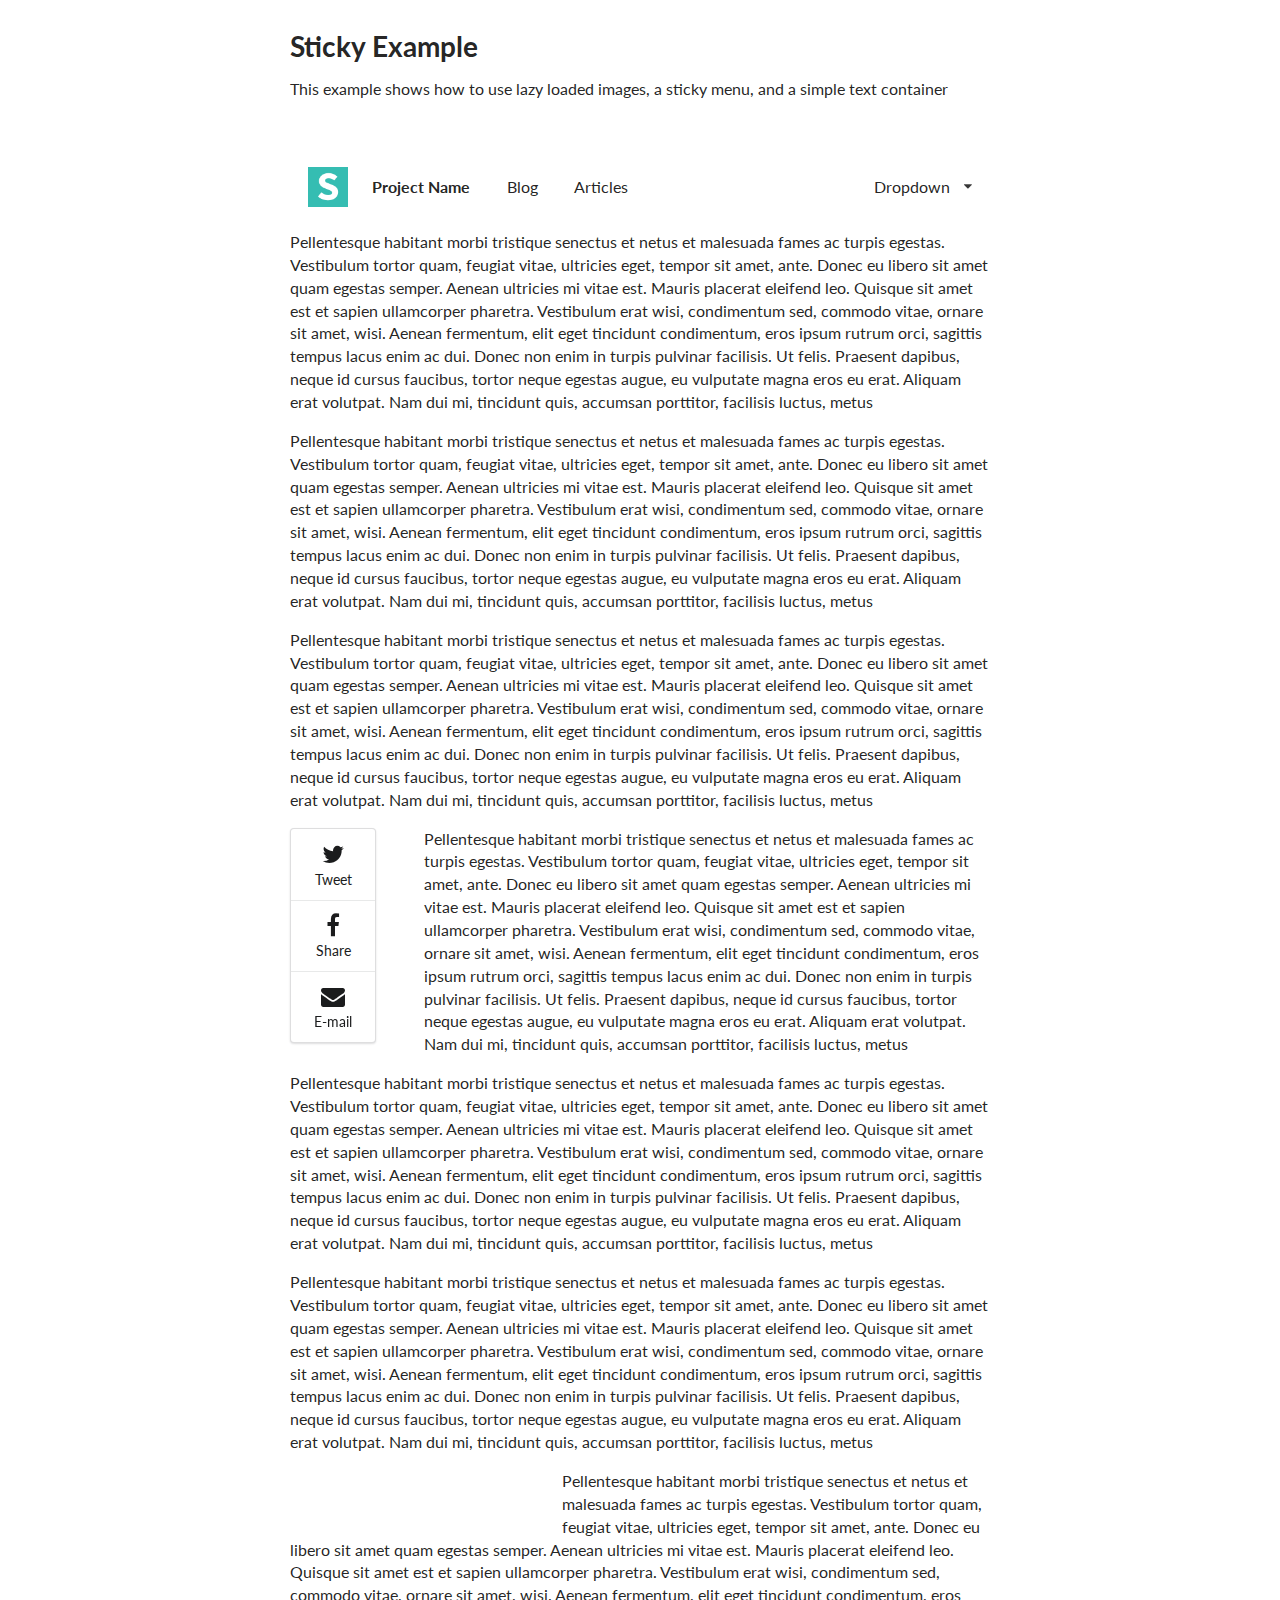
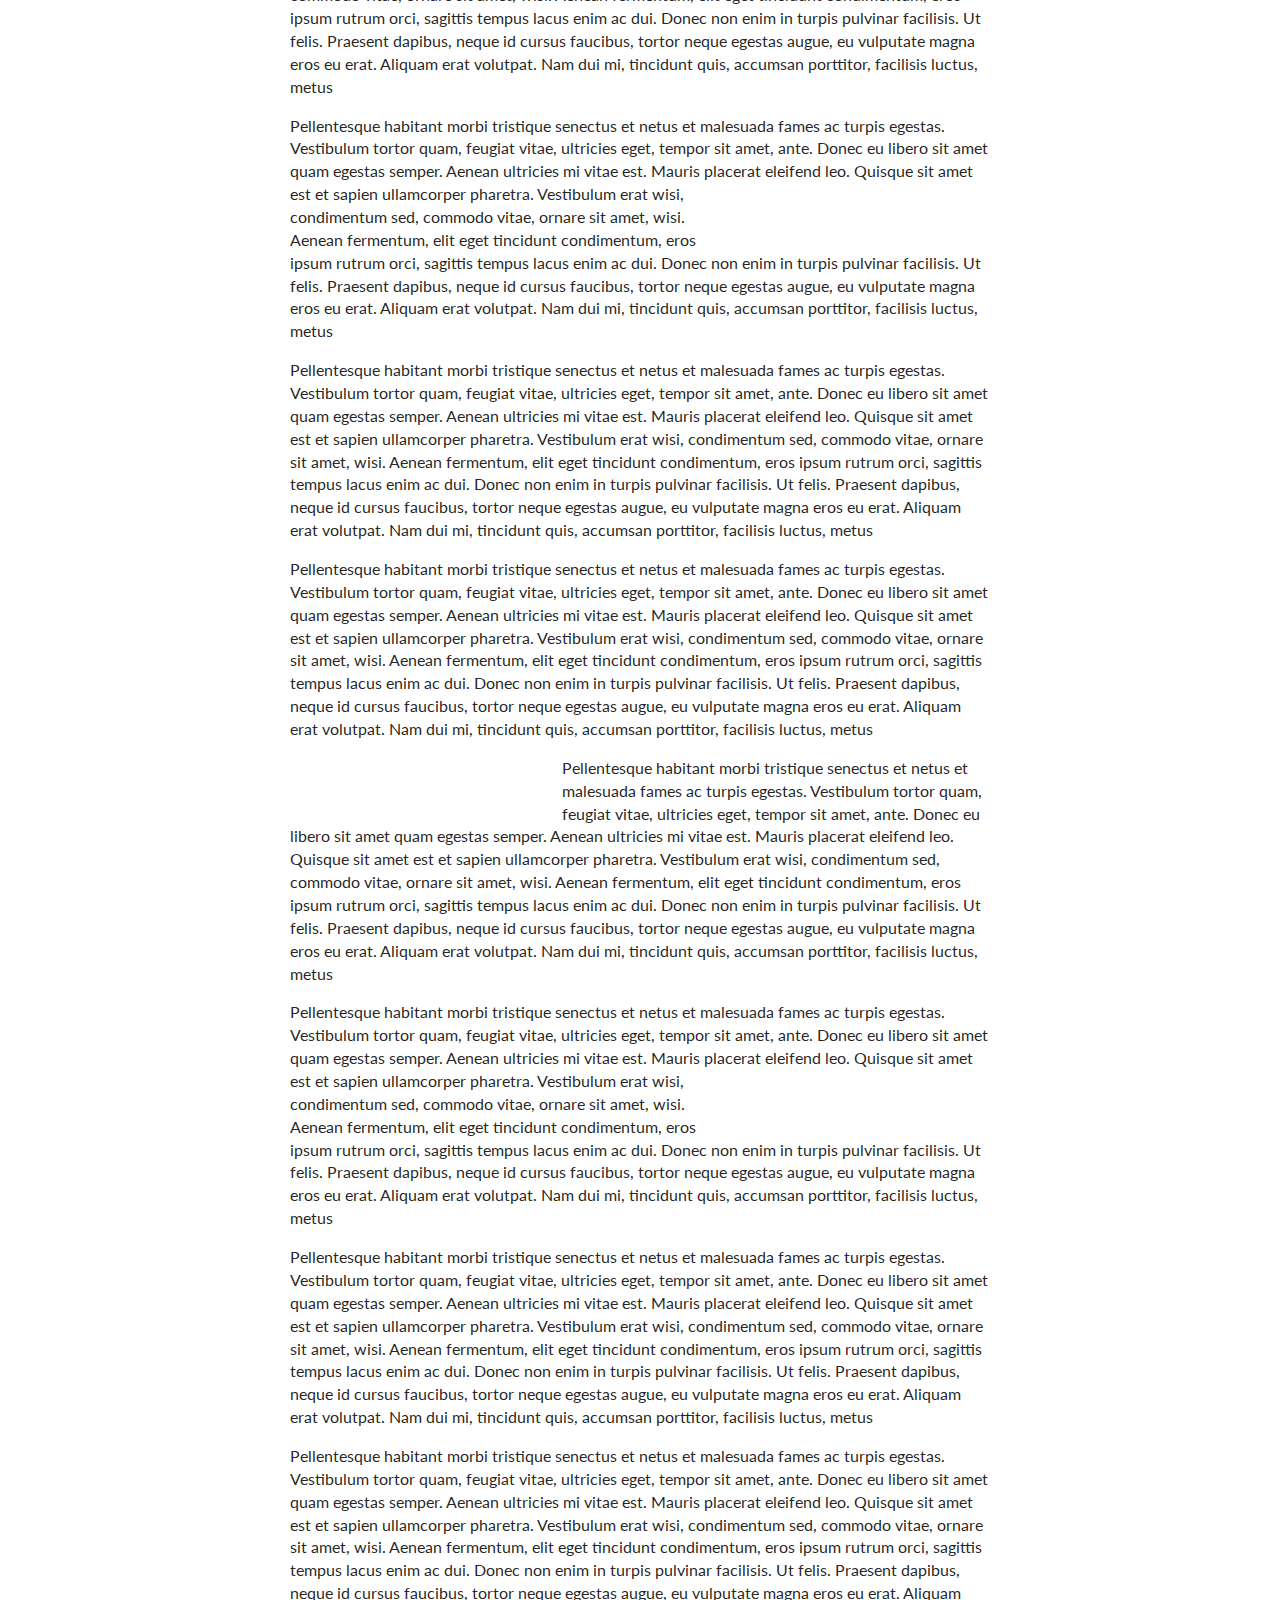
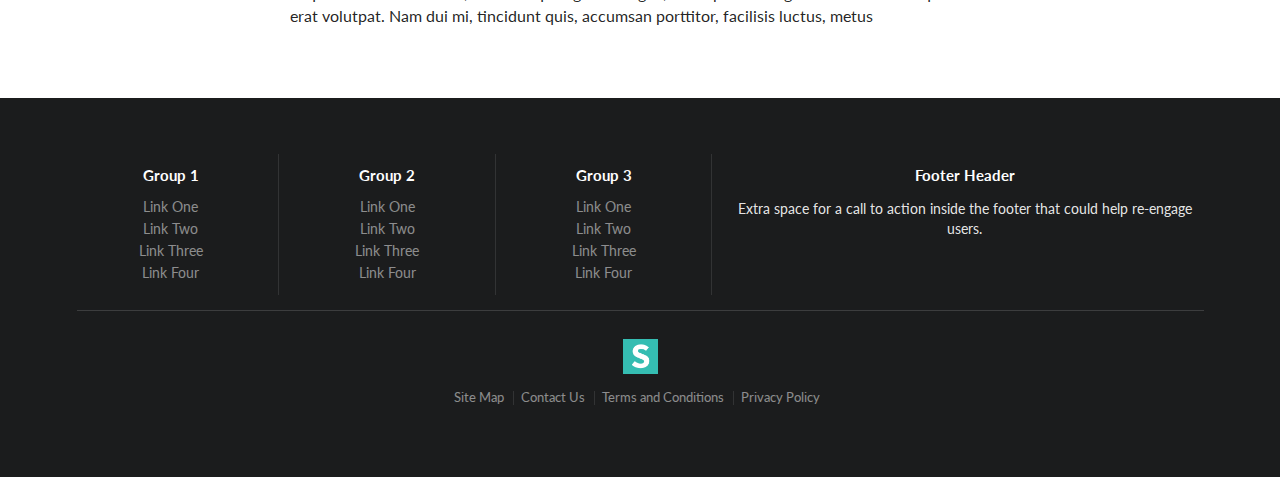
<file: semantic/examples/sticky.html>
<!DOCTYPE html>
<html>
<head>
  <!-- Standard Meta -->
  <meta charset="utf-8" />
  <meta http-equiv="X-UA-Compatible" content="IE=edge,chrome=1" />
  <meta name="viewport" content="width=device-width, initial-scale=1.0, maximum-scale=1.0">

  <!-- Site Properties -->
  <title>Sticky Example - Semantic</title>

  <link rel="stylesheet" type="text/css" href="../dist/components/reset.css">
  <link rel="stylesheet" type="text/css" href="../dist/components/site.css">

  <link rel="stylesheet" type="text/css" href="../dist/components/container.css">
  <link rel="stylesheet" type="text/css" href="../dist/components/grid.css">
  <link rel="stylesheet" type="text/css" href="../dist/components/header.css">
  <link rel="stylesheet" type="text/css" href="../dist/components/image.css">
  <link rel="stylesheet" type="text/css" href="../dist/components/menu.css">

  <link rel="stylesheet" type="text/css" href="../dist/components/divider.css">
  <link rel="stylesheet" type="text/css" href="../dist/components/list.css">
  <link rel="stylesheet" type="text/css" href="../dist/components/segment.css">
  <link rel="stylesheet" type="text/css" href="../dist/components/dropdown.css">
  <link rel="stylesheet" type="text/css" href="../dist/components/icon.css">
  <link rel="stylesheet" type="text/css" href="../dist/components/transition.css">

  <script src="assets/library/jquery.min.js"></script>
  <script src="../dist/components/transition.js"></script>
  <script src="../dist/components/dropdown.js"></script>
  <script src="../dist/components/visibility.js"></script>
  <script>
  $(document)
    .ready(function() {

      // fix main menu to page on passing
      $('.main.menu').visibility({
        type: 'fixed'
      });
      $('.overlay').visibility({
        type: 'fixed',
        offset: 80
      });

      // lazy load images
      $('.image').visibility({
        type: 'image',
        transition: 'vertical flip in',
        duration: 500
      });

      // show dropdown on hover
      $('.main.menu  .ui.dropdown').dropdown({
        on: 'hover'
      });
    })
  ;
  </script>

  <style type="text/css">

  body {
    background-color: #FFFFFF;
  }
  .main.container {
    margin-top: 2em;
  }

  .main.menu {
    margin-top: 4em;
    border-radius: 0;
    border: none;
    box-shadow: none;
    transition:
      box-shadow 0.5s ease,
      padding 0.5s ease
    ;
  }
  .main.menu .item img.logo {
    margin-right: 1.5em;
  }

  .overlay {
    float: left;
    margin: 0em 3em 1em 0em;
  }
  .overlay .menu {
    position: relative;
    left: 0;
    transition: left 0.5s ease;
  }

  .main.menu.fixed {
    background-color: #FFFFFF;
    border: 1px solid #DDD;
    box-shadow: 0px 3px 5px rgba(0, 0, 0, 0.2);
  }
  .overlay.fixed .menu {
    left: 800px;
  }

  .text.container .left.floated.image {
    margin: 2em 2em 2em -4em;
  }
  .text.container .right.floated.image {
    margin: 2em -4em 2em 2em;
  }

  .ui.footer.segment {
    margin: 5em 0em 0em;
    padding: 5em 0em;
  }
  </style>

</head>
<body>

  <div class="ui main text container">
    <h1 class="ui header">Sticky Example</h1>
    <p>This example shows how to use lazy loaded images, a sticky menu, and a simple text container</p>
  </div>


  <div class="ui borderless main menu">
    <div class="ui text container">
      <div href="#" class="header item">
        <img class="logo" src="assets/images/logo.png">
        Project Name
      </div>
      <a href="#" class="item">Blog</a>
      <a href="#" class="item">Articles</a>
      <a href="#" class="ui right floated dropdown item">
        Dropdown <i class="dropdown icon"></i>
        <div class="menu">
          <div class="item">Link Item</div>
          <div class="item">Link Item</div>
          <div class="divider"></div>
          <div class="header">Header Item</div>
          <div class="item">
            <i class="dropdown icon"></i>
            Sub Menu
            <div class="menu">
              <div class="item">Link Item</div>
              <div class="item">Link Item</div>
            </div>
          </div>
          <div class="item">Link Item</div>
        </div>
      </a>
    </div>
  </div>

  <div class="ui text container">
    <p>Pellentesque habitant morbi tristique senectus et netus et malesuada fames ac turpis egestas. Vestibulum tortor quam, feugiat vitae, ultricies eget, tempor sit amet, ante. Donec eu libero sit amet quam egestas semper. Aenean ultricies mi vitae est. Mauris placerat eleifend leo. Quisque sit amet est et sapien ullamcorper pharetra. Vestibulum erat wisi, condimentum sed, commodo vitae, ornare sit amet, wisi. Aenean fermentum, elit eget tincidunt condimentum, eros ipsum rutrum orci, sagittis tempus lacus enim ac dui. Donec non enim in turpis pulvinar facilisis. Ut felis. Praesent dapibus, neque id cursus faucibus, tortor neque egestas augue, eu vulputate magna eros eu erat. Aliquam erat volutpat. Nam dui mi, tincidunt quis, accumsan porttitor, facilisis luctus, metus</p>
    <p>Pellentesque habitant morbi tristique senectus et netus et malesuada fames ac turpis egestas. Vestibulum tortor quam, feugiat vitae, ultricies eget, tempor sit amet, ante. Donec eu libero sit amet quam egestas semper. Aenean ultricies mi vitae est. Mauris placerat eleifend leo. Quisque sit amet est et sapien ullamcorper pharetra. Vestibulum erat wisi, condimentum sed, commodo vitae, ornare sit amet, wisi. Aenean fermentum, elit eget tincidunt condimentum, eros ipsum rutrum orci, sagittis tempus lacus enim ac dui. Donec non enim in turpis pulvinar facilisis. Ut felis. Praesent dapibus, neque id cursus faucibus, tortor neque egestas augue, eu vulputate magna eros eu erat. Aliquam erat volutpat. Nam dui mi, tincidunt quis, accumsan porttitor, facilisis luctus, metus</p>
    <p>Pellentesque habitant morbi tristique senectus et netus et malesuada fames ac turpis egestas. Vestibulum tortor quam, feugiat vitae, ultricies eget, tempor sit amet, ante. Donec eu libero sit amet quam egestas semper. Aenean ultricies mi vitae est. Mauris placerat eleifend leo. Quisque sit amet est et sapien ullamcorper pharetra. Vestibulum erat wisi, condimentum sed, commodo vitae, ornare sit amet, wisi. Aenean fermentum, elit eget tincidunt condimentum, eros ipsum rutrum orci, sagittis tempus lacus enim ac dui. Donec non enim in turpis pulvinar facilisis. Ut felis. Praesent dapibus, neque id cursus faucibus, tortor neque egestas augue, eu vulputate magna eros eu erat. Aliquam erat volutpat. Nam dui mi, tincidunt quis, accumsan porttitor, facilisis luctus, metus</p>
    <div class="overlay">
      <div class="ui labeled icon vertical menu">
        <a class="item"><i class="twitter icon"></i> Tweet</a>
        <a class="item"><i class="facebook icon"></i> Share</a>
        <a class="item"><i class="mail icon"></i> E-mail</a>
      </div>
    </div>
    <p>Pellentesque habitant morbi tristique senectus et netus et malesuada fames ac turpis egestas. Vestibulum tortor quam, feugiat vitae, ultricies eget, tempor sit amet, ante. Donec eu libero sit amet quam egestas semper. Aenean ultricies mi vitae est. Mauris placerat eleifend leo. Quisque sit amet est et sapien ullamcorper pharetra. Vestibulum erat wisi, condimentum sed, commodo vitae, ornare sit amet, wisi. Aenean fermentum, elit eget tincidunt condimentum, eros ipsum rutrum orci, sagittis tempus lacus enim ac dui. Donec non enim in turpis pulvinar facilisis. Ut felis. Praesent dapibus, neque id cursus faucibus, tortor neque egestas augue, eu vulputate magna eros eu erat. Aliquam erat volutpat. Nam dui mi, tincidunt quis, accumsan porttitor, facilisis luctus, metus</p>
    <p>Pellentesque habitant morbi tristique senectus et netus et malesuada fames ac turpis egestas. Vestibulum tortor quam, feugiat vitae, ultricies eget, tempor sit amet, ante. Donec eu libero sit amet quam egestas semper. Aenean ultricies mi vitae est. Mauris placerat eleifend leo. Quisque sit amet est et sapien ullamcorper pharetra. Vestibulum erat wisi, condimentum sed, commodo vitae, ornare sit amet, wisi. Aenean fermentum, elit eget tincidunt condimentum, eros ipsum rutrum orci, sagittis tempus lacus enim ac dui. Donec non enim in turpis pulvinar facilisis. Ut felis. Praesent dapibus, neque id cursus faucibus, tortor neque egestas augue, eu vulputate magna eros eu erat. Aliquam erat volutpat. Nam dui mi, tincidunt quis, accumsan porttitor, facilisis luctus, metus</p>
    <p>Pellentesque habitant morbi tristique senectus et netus et malesuada fames ac turpis egestas. Vestibulum tortor quam, feugiat vitae, ultricies eget, tempor sit amet, ante. Donec eu libero sit amet quam egestas semper. Aenean ultricies mi vitae est. Mauris placerat eleifend leo. Quisque sit amet est et sapien ullamcorper pharetra. Vestibulum erat wisi, condimentum sed, commodo vitae, ornare sit amet, wisi. Aenean fermentum, elit eget tincidunt condimentum, eros ipsum rutrum orci, sagittis tempus lacus enim ac dui. Donec non enim in turpis pulvinar facilisis. Ut felis. Praesent dapibus, neque id cursus faucibus, tortor neque egestas augue, eu vulputate magna eros eu erat. Aliquam erat volutpat. Nam dui mi, tincidunt quis, accumsan porttitor, facilisis luctus, metus</p>
    <img class="ui medium left floated image" data-src="assets/images/wireframe/square-image.png">
    <p>Pellentesque habitant morbi tristique senectus et netus et malesuada fames ac turpis egestas. Vestibulum tortor quam, feugiat vitae, ultricies eget, tempor sit amet, ante. Donec eu libero sit amet quam egestas semper. Aenean ultricies mi vitae est. Mauris placerat eleifend leo. Quisque sit amet est et sapien ullamcorper pharetra. Vestibulum erat wisi, condimentum sed, commodo vitae, ornare sit amet, wisi. Aenean fermentum, elit eget tincidunt condimentum, eros ipsum rutrum orci, sagittis tempus lacus enim ac dui. Donec non enim in turpis pulvinar facilisis. Ut felis. Praesent dapibus, neque id cursus faucibus, tortor neque egestas augue, eu vulputate magna eros eu erat. Aliquam erat volutpat. Nam dui mi, tincidunt quis, accumsan porttitor, facilisis luctus, metus</p>
    <p>Pellentesque habitant morbi tristique senectus et netus et malesuada fames ac turpis egestas. Vestibulum tortor quam, feugiat vitae, ultricies eget, tempor sit amet, ante. Donec eu libero sit amet quam egestas semper. Aenean ultricies mi vitae est. Mauris placerat eleifend leo.
    <img class="ui medium right floated image" data-src="assets/images/wireframe/square-image.png">
    Quisque sit amet est et sapien ullamcorper pharetra. Vestibulum erat wisi, condimentum sed, commodo vitae, ornare sit amet, wisi. Aenean fermentum, elit eget tincidunt condimentum, eros ipsum rutrum orci, sagittis tempus lacus enim ac dui. Donec non enim in turpis pulvinar facilisis. Ut felis. Praesent dapibus, neque id cursus faucibus, tortor neque egestas augue, eu vulputate magna eros eu erat. Aliquam erat volutpat. Nam dui mi, tincidunt quis, accumsan porttitor, facilisis luctus, metus</p>
    <p>Pellentesque habitant morbi tristique senectus et netus et malesuada fames ac turpis egestas. Vestibulum tortor quam, feugiat vitae, ultricies eget, tempor sit amet, ante. Donec eu libero sit amet quam egestas semper. Aenean ultricies mi vitae est. Mauris placerat eleifend leo. Quisque sit amet est et sapien ullamcorper pharetra. Vestibulum erat wisi, condimentum sed, commodo vitae, ornare sit amet, wisi. Aenean fermentum, elit eget tincidunt condimentum, eros ipsum rutrum orci, sagittis tempus lacus enim ac dui. Donec non enim in turpis pulvinar facilisis. Ut felis. Praesent dapibus, neque id cursus faucibus, tortor neque egestas augue, eu vulputate magna eros eu erat. Aliquam erat volutpat. Nam dui mi, tincidunt quis, accumsan porttitor, facilisis luctus, metus</p>
    <p>Pellentesque habitant morbi tristique senectus et netus et malesuada fames ac turpis egestas. Vestibulum tortor quam, feugiat vitae, ultricies eget, tempor sit amet, ante. Donec eu libero sit amet quam egestas semper. Aenean ultricies mi vitae est. Mauris placerat eleifend leo. Quisque sit amet est et sapien ullamcorper pharetra. Vestibulum erat wisi, condimentum sed, commodo vitae, ornare sit amet, wisi. Aenean fermentum, elit eget tincidunt condimentum, eros ipsum rutrum orci, sagittis tempus lacus enim ac dui. Donec non enim in turpis pulvinar facilisis. Ut felis. Praesent dapibus, neque id cursus faucibus, tortor neque egestas augue, eu vulputate magna eros eu erat. Aliquam erat volutpat. Nam dui mi, tincidunt quis, accumsan porttitor, facilisis luctus, metus</p>
    <img class="ui medium left floated image" data-src="assets/images/wireframe/square-image.png">
    <p>Pellentesque habitant morbi tristique senectus et netus et malesuada fames ac turpis egestas. Vestibulum tortor quam, feugiat vitae, ultricies eget, tempor sit amet, ante. Donec eu libero sit amet quam egestas semper. Aenean ultricies mi vitae est. Mauris placerat eleifend leo. Quisque sit amet est et sapien ullamcorper pharetra. Vestibulum erat wisi, condimentum sed, commodo vitae, ornare sit amet, wisi. Aenean fermentum, elit eget tincidunt condimentum, eros ipsum rutrum orci, sagittis tempus lacus enim ac dui. Donec non enim in turpis pulvinar facilisis. Ut felis. Praesent dapibus, neque id cursus faucibus, tortor neque egestas augue, eu vulputate magna eros eu erat. Aliquam erat volutpat. Nam dui mi, tincidunt quis, accumsan porttitor, facilisis luctus, metus</p>
    <p>Pellentesque habitant morbi tristique senectus et netus et malesuada fames ac turpis egestas. Vestibulum tortor quam, feugiat vitae, ultricies eget, tempor sit amet, ante. Donec eu libero sit amet quam egestas semper. Aenean ultricies mi vitae est. Mauris placerat eleifend leo.
    <img class="ui medium right floated image" data-src="assets/images/wireframe/square-image.png">
    Quisque sit amet est et sapien ullamcorper pharetra. Vestibulum erat wisi, condimentum sed, commodo vitae, ornare sit amet, wisi. Aenean fermentum, elit eget tincidunt condimentum, eros ipsum rutrum orci, sagittis tempus lacus enim ac dui. Donec non enim in turpis pulvinar facilisis. Ut felis. Praesent dapibus, neque id cursus faucibus, tortor neque egestas augue, eu vulputate magna eros eu erat. Aliquam erat volutpat. Nam dui mi, tincidunt quis, accumsan porttitor, facilisis luctus, metus</p>
    <p>Pellentesque habitant morbi tristique senectus et netus et malesuada fames ac turpis egestas. Vestibulum tortor quam, feugiat vitae, ultricies eget, tempor sit amet, ante. Donec eu libero sit amet quam egestas semper. Aenean ultricies mi vitae est. Mauris placerat eleifend leo. Quisque sit amet est et sapien ullamcorper pharetra. Vestibulum erat wisi, condimentum sed, commodo vitae, ornare sit amet, wisi. Aenean fermentum, elit eget tincidunt condimentum, eros ipsum rutrum orci, sagittis tempus lacus enim ac dui. Donec non enim in turpis pulvinar facilisis. Ut felis. Praesent dapibus, neque id cursus faucibus, tortor neque egestas augue, eu vulputate magna eros eu erat. Aliquam erat volutpat. Nam dui mi, tincidunt quis, accumsan porttitor, facilisis luctus, metus</p>
    <p>Pellentesque habitant morbi tristique senectus et netus et malesuada fames ac turpis egestas. Vestibulum tortor quam, feugiat vitae, ultricies eget, tempor sit amet, ante. Donec eu libero sit amet quam egestas semper. Aenean ultricies mi vitae est. Mauris placerat eleifend leo. Quisque sit amet est et sapien ullamcorper pharetra. Vestibulum erat wisi, condimentum sed, commodo vitae, ornare sit amet, wisi. Aenean fermentum, elit eget tincidunt condimentum, eros ipsum rutrum orci, sagittis tempus lacus enim ac dui. Donec non enim in turpis pulvinar facilisis. Ut felis. Praesent dapibus, neque id cursus faucibus, tortor neque egestas augue, eu vulputate magna eros eu erat. Aliquam erat volutpat. Nam dui mi, tincidunt quis, accumsan porttitor, facilisis luctus, metus</p>
  </div>

  <div class="ui inverted vertical footer segment">
    <div class="ui center aligned container">
      <div class="ui stackable inverted divided grid">
        <div class="three wide column">
          <h4 class="ui inverted header">Group 1</h4>
          <div class="ui inverted link list">
            <a href="#" class="item">Link One</a>
            <a href="#" class="item">Link Two</a>
            <a href="#" class="item">Link Three</a>
            <a href="#" class="item">Link Four</a>
          </div>
        </div>
        <div class="three wide column">
          <h4 class="ui inverted header">Group 2</h4>
          <div class="ui inverted link list">
            <a href="#" class="item">Link One</a>
            <a href="#" class="item">Link Two</a>
            <a href="#" class="item">Link Three</a>
            <a href="#" class="item">Link Four</a>
          </div>
        </div>
        <div class="three wide column">
          <h4 class="ui inverted header">Group 3</h4>
          <div class="ui inverted link list">
            <a href="#" class="item">Link One</a>
            <a href="#" class="item">Link Two</a>
            <a href="#" class="item">Link Three</a>
            <a href="#" class="item">Link Four</a>
          </div>
        </div>
        <div class="seven wide column">
          <h4 class="ui inverted header">Footer Header</h4>
          <p>Extra space for a call to action inside the footer that could help re-engage users.</p>
        </div>
      </div>
      <div class="ui inverted section divider"></div>
      <img src="assets/images/logo.png" class="ui centered mini image">
      <div class="ui horizontal inverted small divided link list">
        <a class="item" href="#">Site Map</a>
        <a class="item" href="#">Contact Us</a>
        <a class="item" href="#">Terms and Conditions</a>
        <a class="item" href="#">Privacy Policy</a>
      </div>
    </div>
  </div>
</body>

</html>
</file>
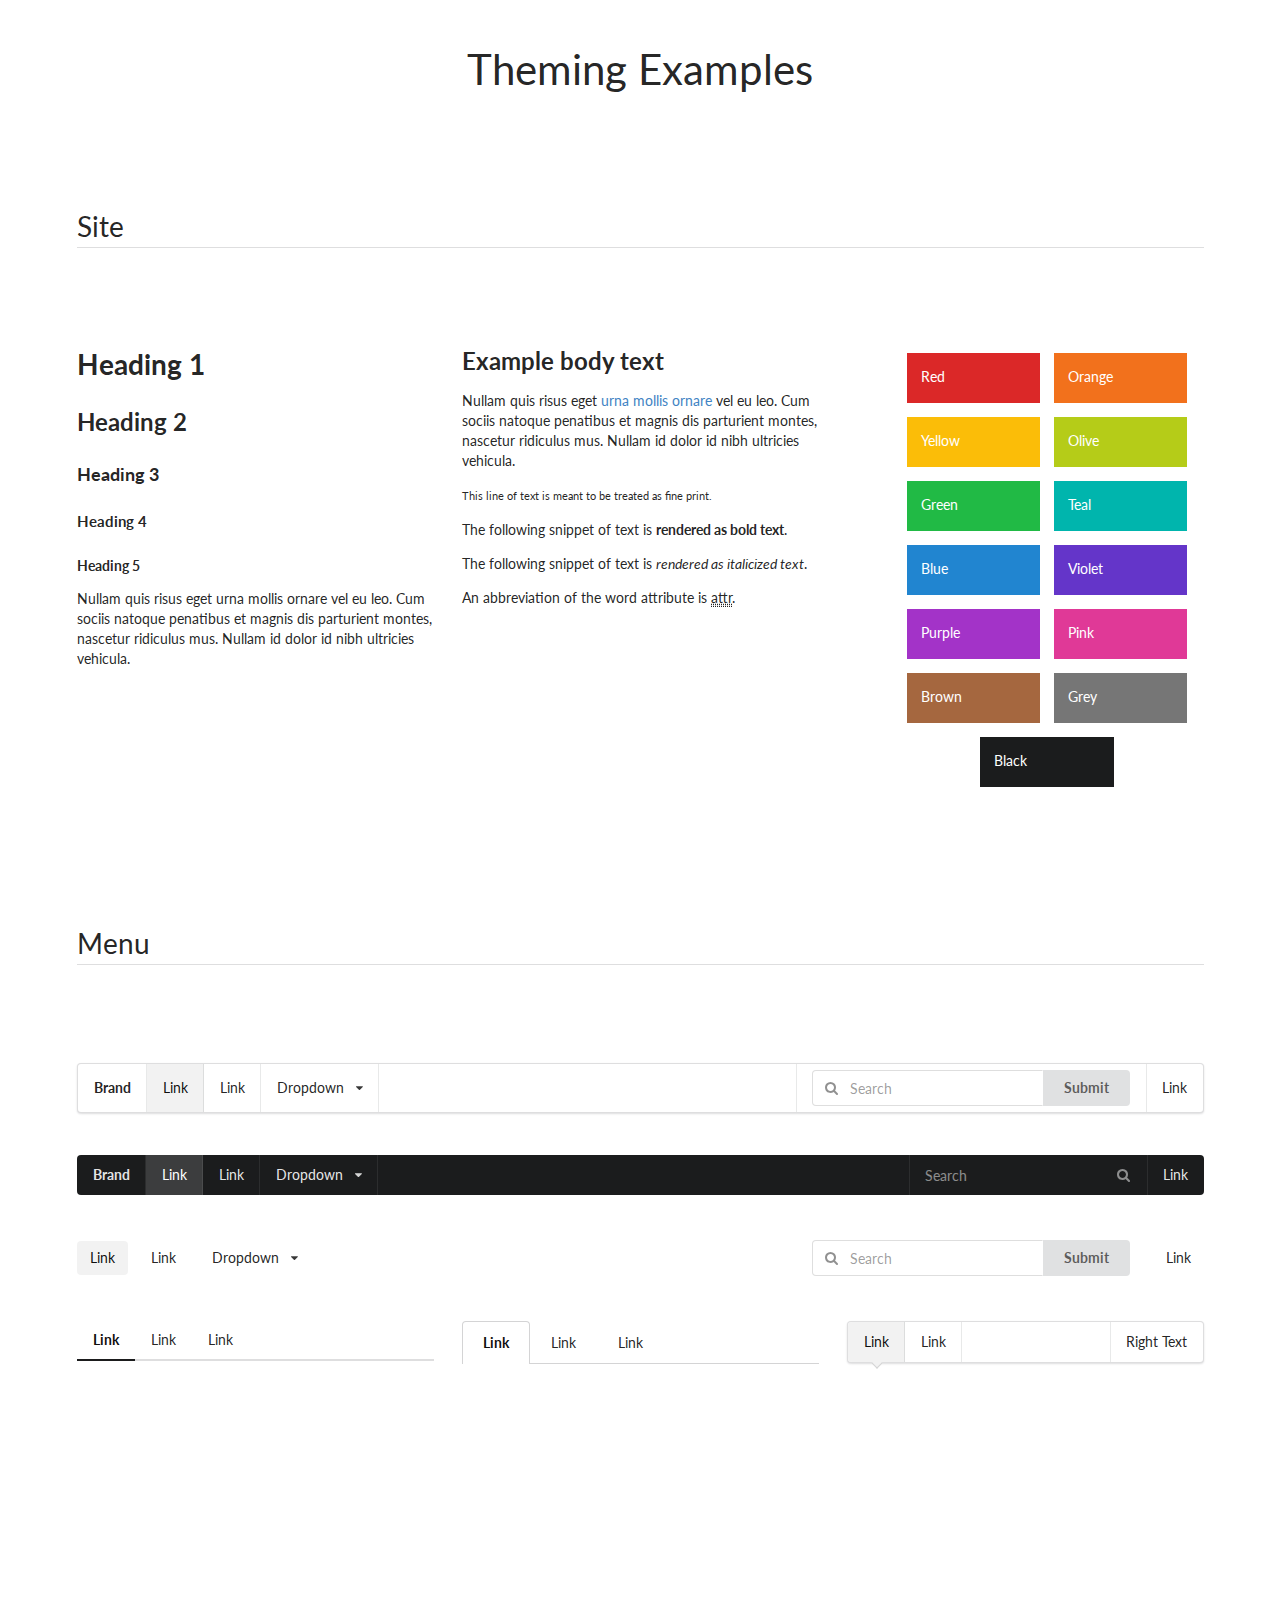
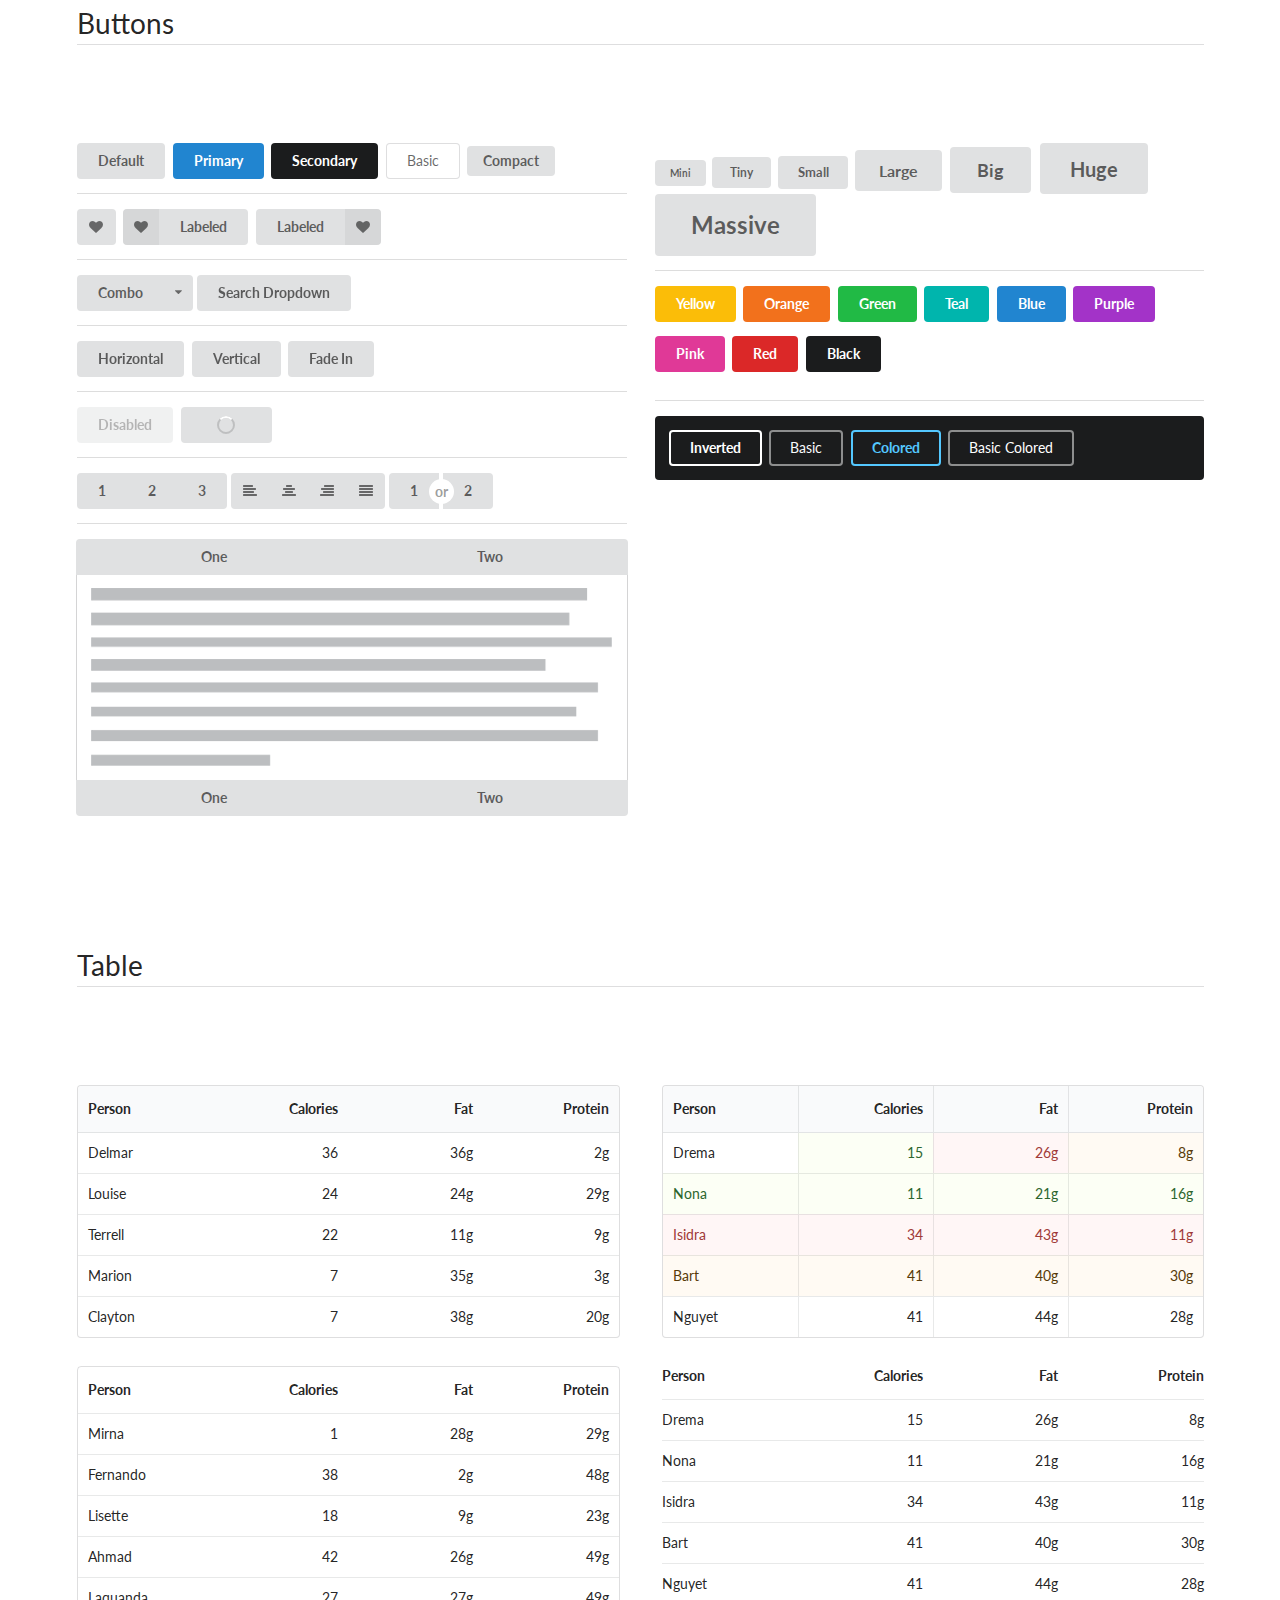
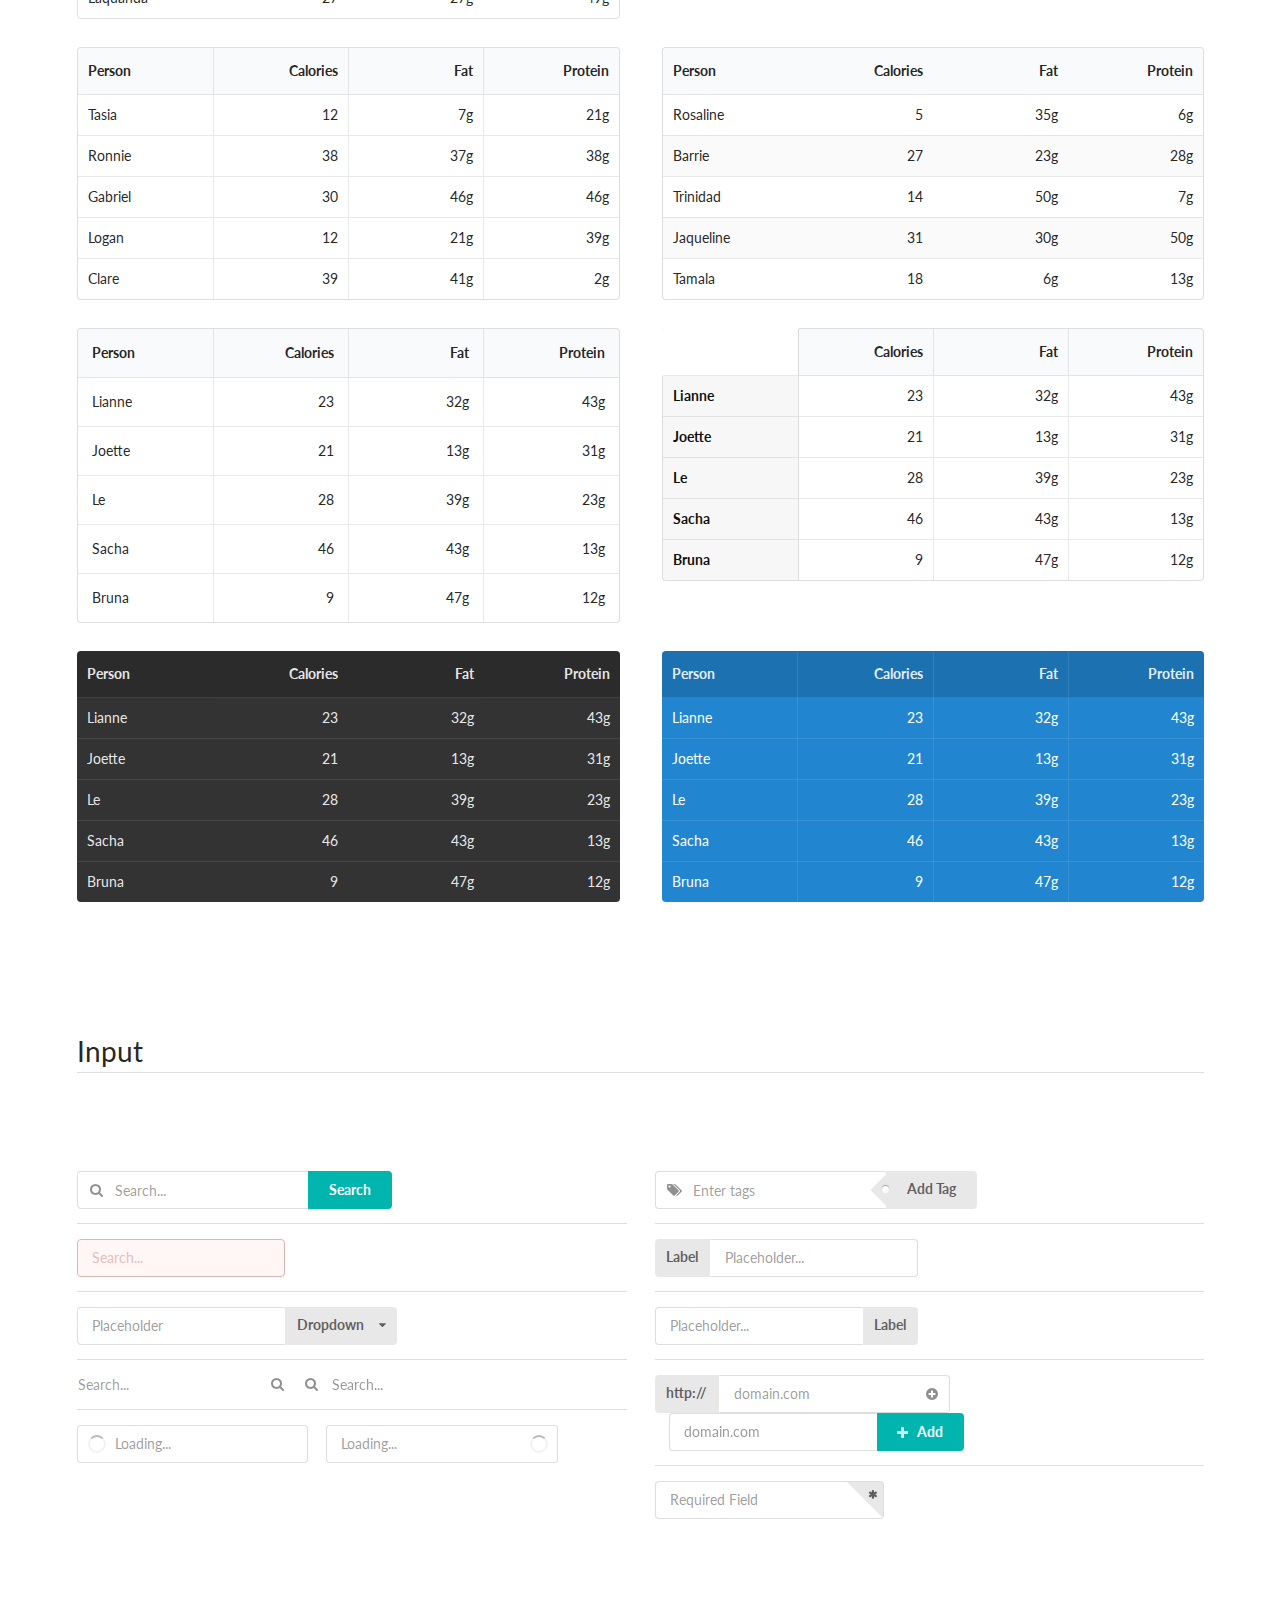
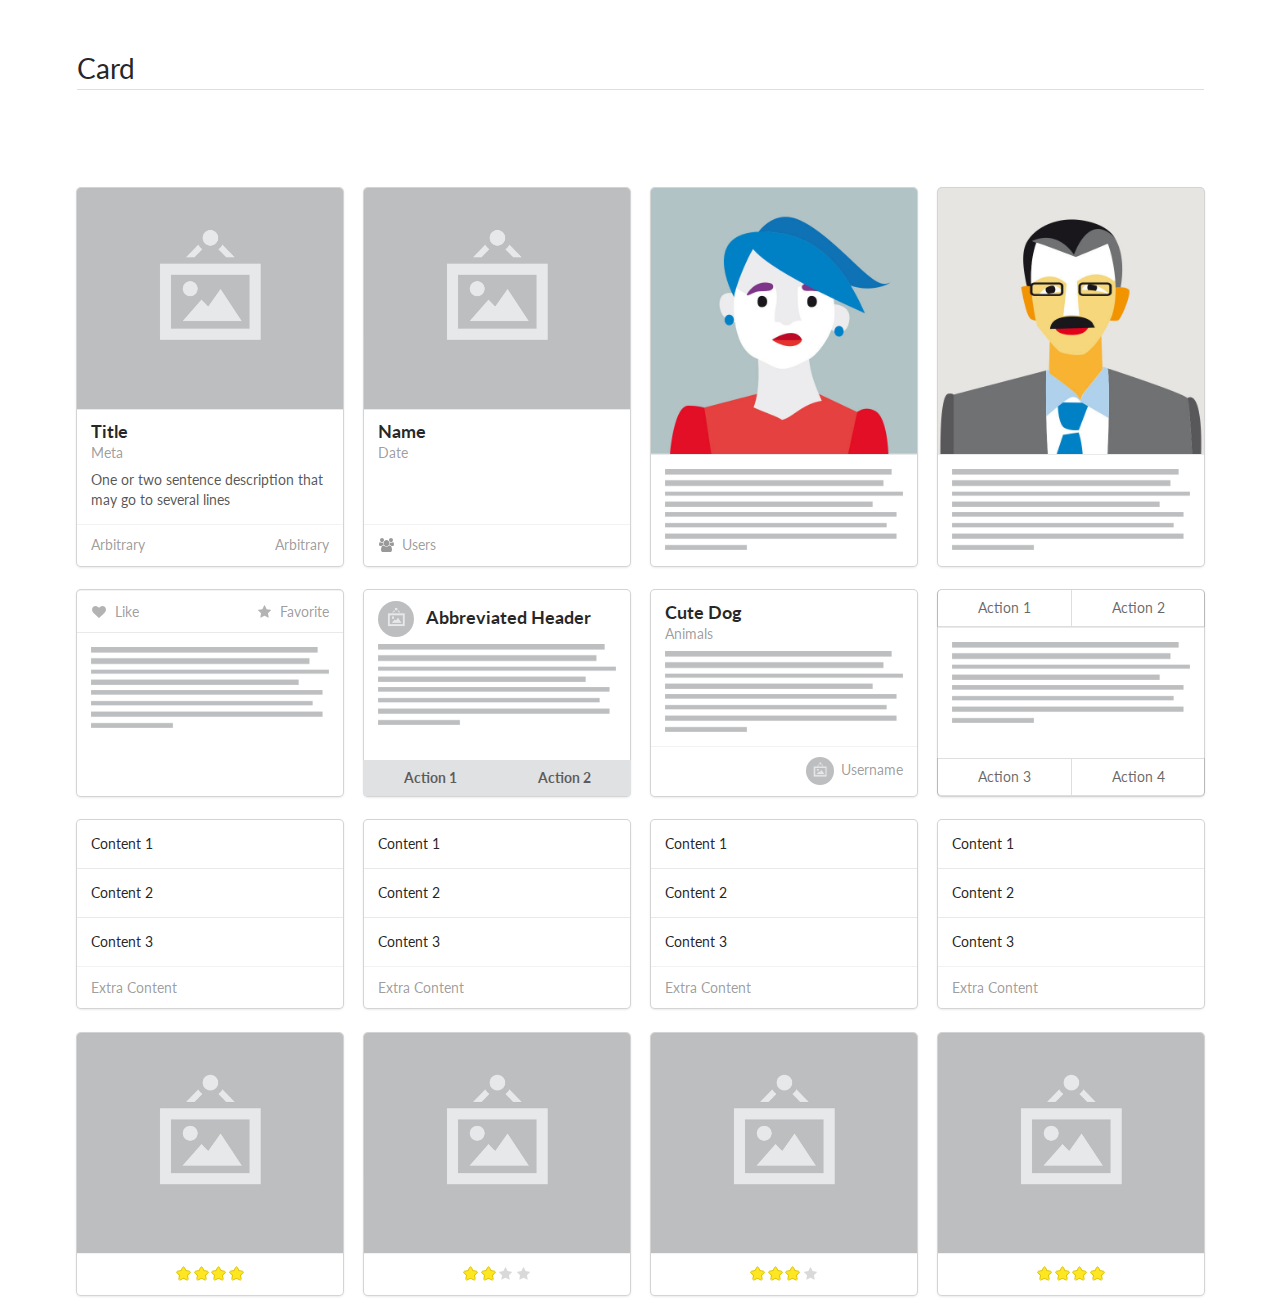
<file: semantic/examples/theming.html>
<!DOCTYPE html>
<html>
<head>
  <!-- Standard Meta -->
  <meta charset="utf-8" />
  <meta http-equiv="X-UA-Compatible" content="IE=edge,chrome=1" />
  <meta name="viewport" content="width=device-width, initial-scale=1.0, maximum-scale=1.0">

  <!-- Site Properties -->
  <title>Theming - Semantic</title>
  <link rel="stylesheet" type="text/css" href="../dist/semantic.css">

  <script src="assets/library/jquery.min.js"></script>
  <script src="assets/library/iframe.js"></script>

  <style type="text/css">
    body > .ui.container {
      margin-top: 3em;
    }
    iframe {
      border: none;
      width: calc(100% + 2em);
      margin: 0em -1em;
      height: 300px;
    }
    iframe html {
      overflow: hidden;
    }
    iframe body {
      padding: 0em;
    }

    .ui.container > h1 {
      font-size: 3em;
      text-align: center;
      font-weight: normal;
    }
    .ui.container > h2.dividing.header {
      font-size: 2em;
      font-weight: normal;
      margin: 4em 0em 3em;
    }


    .ui.table {
      table-layout: fixed;
    }
  </style>
</head>
<body>

<div class="ui container">

  <h1>Theming Examples</h1>

  <h2 class="ui dividing header">Site</h2>
  <iframe src="components/site.html" width="100%" scrolling="no"></iframe>

  <h2 class="ui dividing header">Menu</h2>
  <iframe src="components/menu.html" width="100%" scrolling="no"></iframe>

  <h2 class="ui dividing header">Buttons</h2>
  <iframe src="components/button.html" width="100%" scrolling="no"></iframe>

  <h2 class="ui dividing header">Table</h2>
  <iframe src="components/table.html" width="100%" scrolling="no"></iframe>

  <h2 class="ui dividing header">Input</h2>
  <iframe src="components/input.html" width="100%" scrolling="no"></iframe>


  <h2 class="ui dividing header">Card</h2>
  <iframe src="components/card.html" width="100%" scrolling="no"></iframe>



</div>


<script>
$('iframe').iFrameResize({
  autoResize: true,
  heightCalculationMethod: 'bodyScroll'
});
</script>
</body>

</html>
</file>
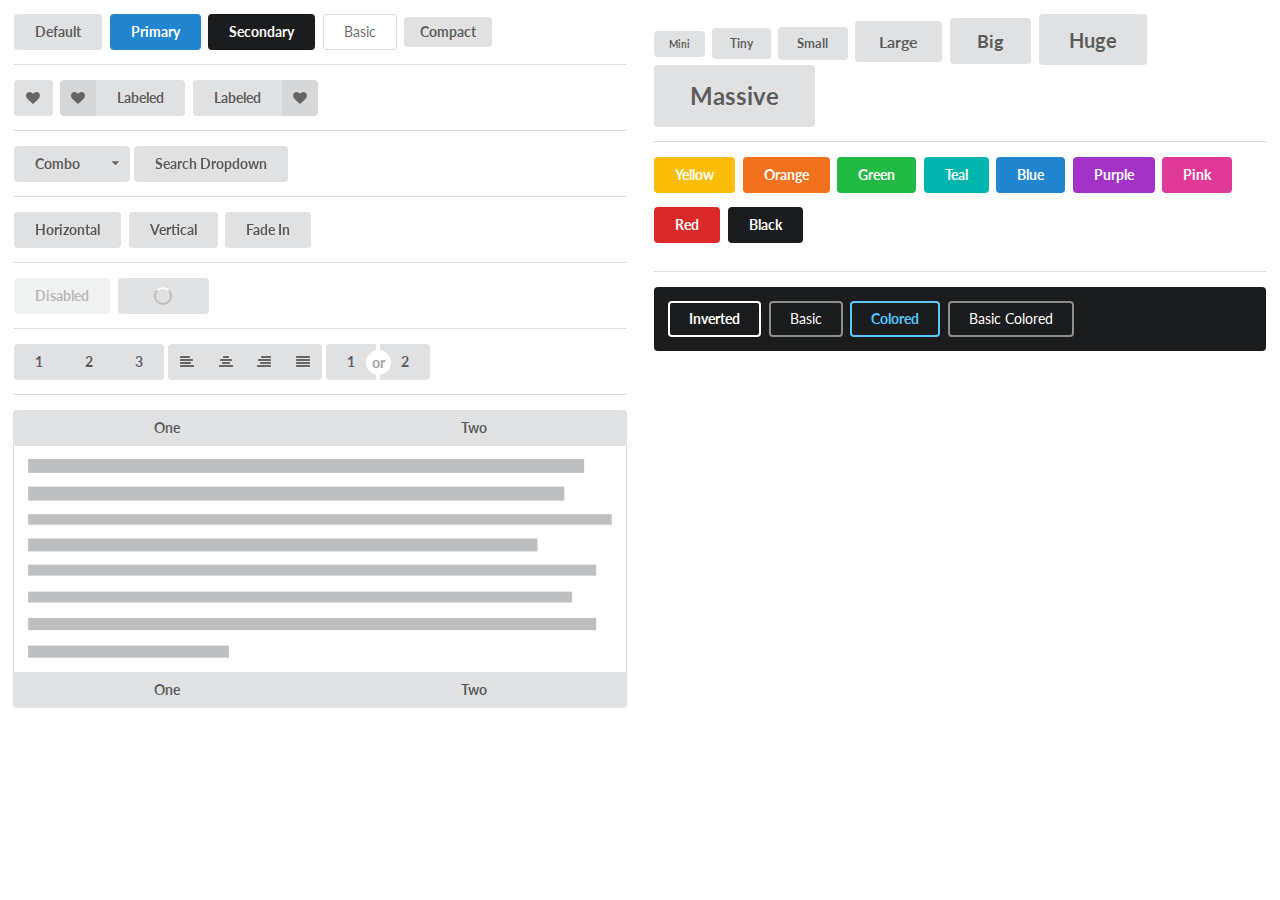
<file: semantic/examples/components/button.html>
<!DOCTYPE html>
<html>
<head>

  <meta charset="utf-8" />
  <meta http-equiv="X-UA-Compatible" content="IE=edge,chrome=1" />
  <meta name="viewport" content="width=device-width, initial-scale=1.0, maximum-scale=1.0">
  <title>Theming - Semantic</title>

  <!--- Site CSS -->
  <link rel="stylesheet" type="text/css" href="../../dist/components/reset.css">
  <link rel="stylesheet" type="text/css" href="../../dist/components/site.css">
  <link rel="stylesheet" type="text/css" href="../../dist/components/grid.css">

  <!--- Component CSS -->
  <link rel="stylesheet" type="text/css" href="../../dist/components/dropdown.css">
  <link rel="stylesheet" type="text/css" href="../../dist/components/icon.css">
  <link rel="stylesheet" type="text/css" href="../../dist/components/card.css">
  <link rel="stylesheet" type="text/css" href="../../dist/components/image.css">
  <link rel="stylesheet" type="text/css" href="../../dist/components/button.css">
  <link rel="stylesheet" type="text/css" href="../../dist/components/segment.css">
  <link rel="stylesheet" type="text/css" href="../../dist/components/divider.css">
  <link rel="stylesheet" type="text/css" href="../../dist/components/transition.css">

  <!--- Example Libs -->
  <link rel="stylesheet" type="text/css" href="../../dist/components/popup.css">
  <script src="../assets/library/jquery.min.js"></script>
  <script src="../assets/library/iframe-content.js"></script>
  <script src="../assets/show-examples.js"></script>
  <script type="text/javascript" src="../../dist/components/popup.js"></script>

  <!--- Component JS -->
  <script type="text/javascript" src="../../dist/components/transition.js"></script>
  <script type="text/javascript" src="../../dist/components/dropdown.js"></script>

  <!--- Example CSS -->
  <style>
  body {
    padding: 1em;
  }
  .spaced > .button {
    margin-bottom: 1em;
  }
  </style>

  <!--- Example Javascript -->
  <script>
  $(document)
    .ready(function() {
      $('.ui.dropdown').dropdown();

      $('.ui.buttons .dropdown.button').dropdown({
        action: 'combo'
      });
    })
  ;
  </script>
</head>

<body>

<div class="ui stackable equal width grid">
  <div class="column">
    <button class="ui button">Default</button>
    <button class="ui primary button">Primary</button>
    <button class="ui secondary button">Secondary</button>
    <button class="ui basic button">Basic</button>
    <button class="ui compact button">
      Compact
    </button>

    <div class="ui divider"></div>
    <button class="ui icon button">
      <i class="heart icon"></i>
    </button>
    <button class="ui labeled icon button">
      <i class="heart icon"></i>
      Labeled
    </button>
    <button class="ui right labeled icon button">
      <i class="heart icon"></i>
      Labeled
    </button>

    <div class="ui divider"></div>

    <div class="ui buttons">
      <button class="ui button">Combo</button>
      <div class="ui floating dropdown icon button">
        <i class="dropdown icon"></i>
        <div class="menu">
          <div class="item">Choice 1</div>
          <div class="item">Choice 2</div>
          <div class="item">Choice 3</div>
        </div>
      </div>
    </div>

    <div class="ui floating search dropdown button">
      <span class="text">Search Dropdown</span>
      <div class="menu">
        <div class="item">Arabic</div>
        <div class="item">Chinese</div>
        <div class="item">Danish</div>
        <div class="item">Dutch</div>
        <div class="item">English</div>
        <div class="item">French</div>
        <div class="item">German</div>
        <div class="item">Greek</div>
        <div class="item">Hungarian</div>
        <div class="item">Italian</div>
        <div class="item">Japanese</div>
        <div class="item">Korean</div>
        <div class="item">Lithuanian</div>
        <div class="item">Persian</div>
        <div class="item">Polish</div>
        <div class="item">Portuguese</div>
        <div class="item">Russian</div>
        <div class="item">Spanish</div>
        <div class="item">Swedish</div>
        <div class="item">Turkish</div>
        <div class="item">Vietnamese</div>
      </div>
    </div>

    <div class="ui divider"></div>

    <div class="ui animated button" tabindex="0">
      <div class="visible content">Horizontal</div>
      <div class="hidden content">
        Hidden
      </div>
    </div>
    <div class="ui vertical animated button" tabindex="0">
      <div class="visible content">Vertical</div>
      <div class="hidden content">
        Hidden
      </div>
    </div>
    <div class="ui animated fade button" tabindex="0">
      <div class="visible content">Fade In</div>
      <div class="hidden content">
        Hidden
      </div>
    </div>

    <div class="ui divider"></div>
    <button class="ui disabled button">Disabled</button>
    <button class="ui loading button">Loading</button>

    <div class="ui divider"></div>

    <div class="ui buttons">
      <button class="ui button">1</button>
      <button class="ui button">2</button>
      <button class="ui button">3</button>
    </div>

    <div class="ui icon buttons">
      <button class="ui button"><i class="align left icon"></i></button>
      <button class="ui button"><i class="align center icon"></i></button>
      <button class="ui button"><i class="align right icon"></i></button>
      <button class="ui button"><i class="align justify icon"></i></button>
    </div>

    <div class="ui buttons">
      <button class="ui button">1</button>
      <div class="or"></div>
      <button class="ui button">2</button>
    </div>

    <div class="ui divider"></div>

    <div class="ui two top attached buttons">
      <div class="ui button">One</div>
      <div class="ui button">Two</div>
    </div>
    <div class="ui attached segment">
      <img src="../assets/images/wireframe/paragraph.png" class="ui wireframe image">
    </div>
    <div class="ui two bottom attached buttons">
      <div class="ui button">One</div>
      <div class="ui button">Two</div>
    </div>

  </div>
  <div class="column">
    <button class="ui mini button">Mini</button>
    <button class="ui tiny button">Tiny</button>
    <button class="ui small button">Small</button>
    <button class="ui large button">Large</button>
    <button class="ui big button">Big</button>
    <button class="ui huge button">Huge</button>
    <button class="ui massive button">Massive</button>
    <div class="ui divider"></div>
    <div class="spaced">
      <button class="yellow ui button">Yellow</button>
      <button class="orange ui button">Orange</button>
      <button class="green ui button">Green</button>
      <button class="teal ui button">Teal</button>
      <button class="blue ui button">Blue</button>
      <button class="purple ui button">Purple</button>
      <button class="pink ui button">Pink</button>
      <button class="red ui button">Red</button>
      <button class="black ui button">Black</button>
    </div>


    <div class="ui divider"></div>

    <div class="ui inverted segment">
      <button class="ui inverted button">Inverted</button>
      <button class="ui inverted basic button">Basic</button>
      <button class="ui inverted blue button">Colored</button>
      <button class="ui inverted blue basic button">Basic Colored</button>
    </div>

  </div>
</div>

</body>
</html>
</file>
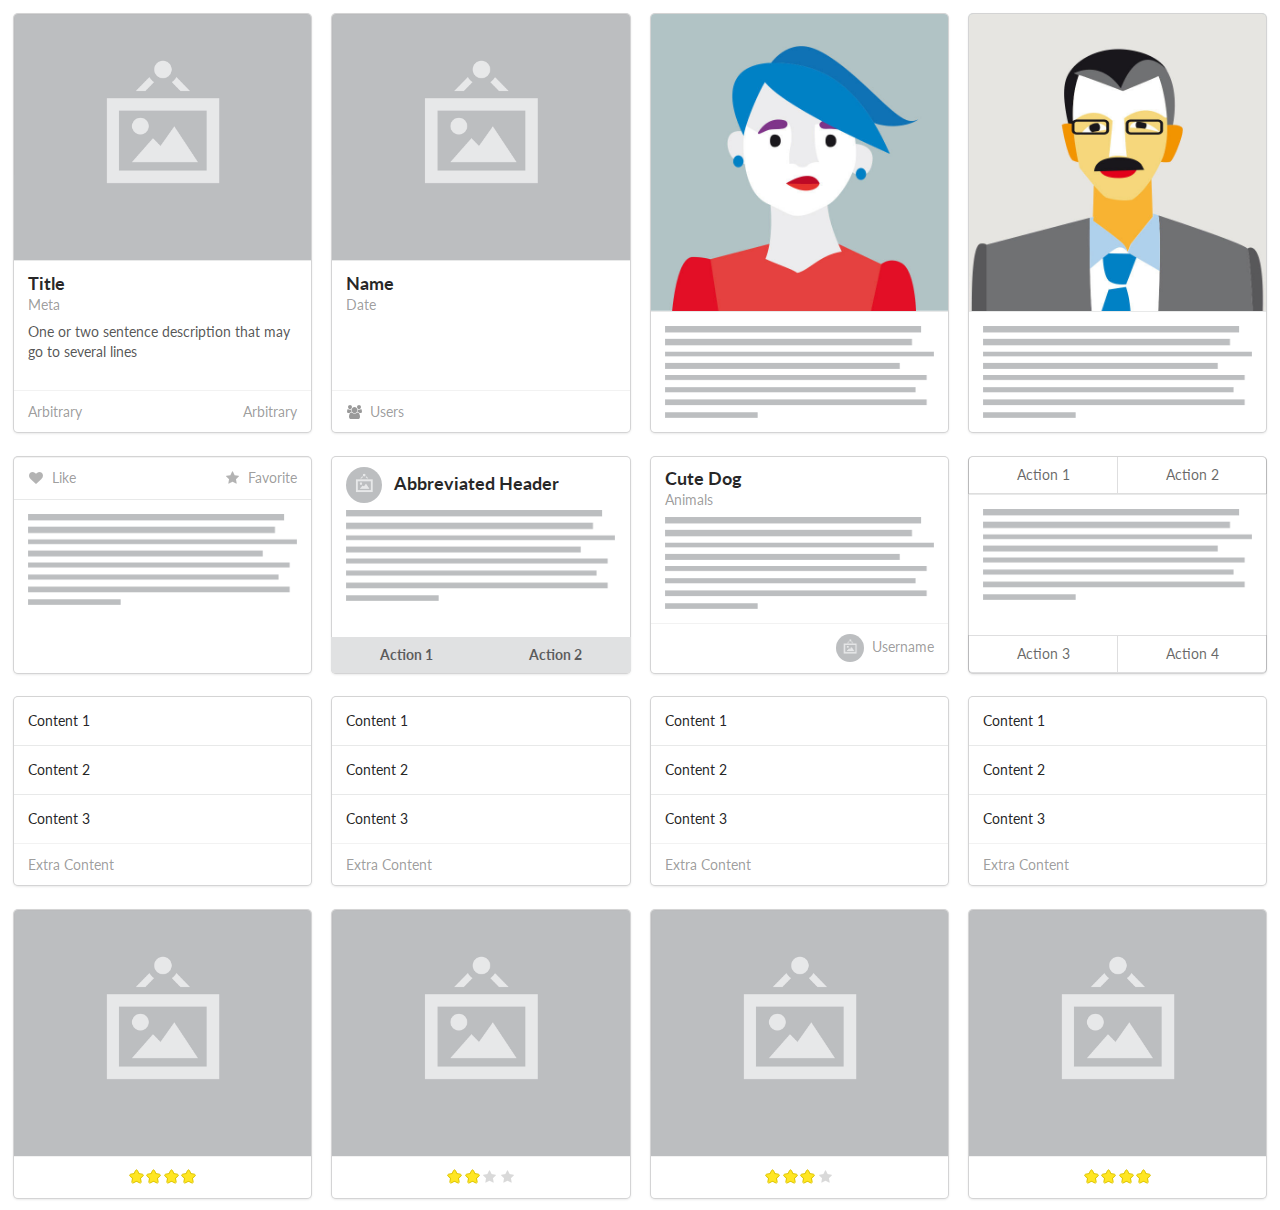
<file: semantic/examples/components/card.html>
<!DOCTYPE html>
<html>
<head>

  <meta charset="utf-8" />
  <meta http-equiv="X-UA-Compatible" content="IE=edge,chrome=1" />
  <meta name="viewport" content="width=device-width, initial-scale=1.0, maximum-scale=1.0">
  <title>Theming - Semantic</title>

  <!--- Site CSS -->
  <link rel="stylesheet" type="text/css" href="../../dist/components/reset.css">
  <link rel="stylesheet" type="text/css" href="../../dist/components/site.css">
  <link rel="stylesheet" type="text/css" href="../../dist/components/grid.css">

  <!--- Component CSS -->
  <link rel="stylesheet" type="text/css" href="../../dist/components/icon.css">
  <link rel="stylesheet" type="text/css" href="../../dist/components/button.css">
  <link rel="stylesheet" type="text/css" href="../../dist/components/card.css">
  <link rel="stylesheet" type="text/css" href="../../dist/components/label.css">
  <link rel="stylesheet" type="text/css" href="../../dist/components/image.css">
  <link rel="stylesheet" type="text/css" href="../../dist/components/reveal.css">
  <link rel="stylesheet" type="text/css" href="../../dist/components/dimmer.css">
  <link rel="stylesheet" type="text/css" href="../../dist/components/rating.css">
  <link rel="stylesheet" type="text/css" href="../../dist/components/transition.css">
  <link rel="stylesheet" type="text/css" href="../../dist/components/popup.css">

  <!--- Component JS -->
  <script src="../assets/library/jquery.min.js"></script>
  <script src="../assets/library/iframe-content.js"></script>
  <script type="text/javascript" src="../../dist/components/popup.js"></script>
  <script type="text/javascript" src="../../dist/components/dimmer.js"></script>
  <script type="text/javascript" src="../../dist/components/rating.js"></script>
  <script type="text/javascript" src="../../dist/components/transition.js"></script>

  <!--- Show Names -->
  <script src="../assets/show-examples.js"></script>

  <!--- Example CSS -->
  <style>
    body {
      padding: 1em;
    }
  </style>

  <!--- Example Javascript -->
  <script>
  $(document)
    .ready(function() {
      $('.special.card .image').dimmer({
        on: 'hover'
      });
      $('.star.rating')
        .rating()
      ;
      $('.card .dimmer')
        .dimmer({
          on: 'hover'
        })
      ;
    })
  ;
  </script>
</head>

<body>

<div class="ui four cards">
  <div class="ui card">
    <div class="image">
      <div class="ui blurring inverted dimmer">
        <div class="content">
          <div class="center">
            <div class="ui teal button">Add Friend</div>
          </div>
        </div>
      </div>
      <img src="../assets/images/wireframe/image.png">
    </div>
    <div class="content">
      <div class="header">Title</div>
      <div class="meta">
        <a class="group">Meta</a>
      </div>
      <div class="description">One or two sentence description that may go to several lines</div>
    </div>
    <div class="extra content">
      <a class="right floated created">Arbitrary</a>
      <a class="friends">
        Arbitrary</a>
    </div>
  </div>
  <div class="ui card">
    <div class="blurring dimmable image">
      <div class="ui dimmer">
        <div class="content">
          <div class="center">
            <div class="ui inverted button">Call to Action</div>
          </div>
        </div>
      </div>
      <img src="../assets/images/wireframe/image.png">
    </div>
    <div class="content">
      <a class="header">Name</a>
      <div class="meta">
        <span class="date">Date</span>
      </div>
    </div>
    <div class="extra content">
      <a>
        <i class="users icon"></i>
        Users
      </a>
    </div>
  </div>
  <div class="ui card">
    <div class="ui slide right reveal image">
      <div class="visible content">
        <img class="ui fluid image" src="../assets/images/avatar/nan.jpg">
      </div>
      <div class="hidden content">
        <img class="ui fluid image" src="../assets/images/avatar/tom.jpg">
      </div>
    </div>
    <div class="content">
      <img src="../assets/images/wireframe/paragraph.png" class="ui wireframe image">
    </div>
  </div>
  <div class="ui card">
    <div class="ui move reveal image">
      <div class="visible content">
        <img class="ui fluid image" src="../assets/images/avatar/tom.jpg">
      </div>
      <div class="hidden content">
        <img class="ui fluid image" src="../assets/images/avatar/nan.jpg">
      </div>
    </div>
    <div class="content">
      <img src="../assets/images/wireframe/paragraph.png" class="ui wireframe image">
    </div>
  </div>
</div>
<div class="ui four cards">
  <div class="ui card">
    <div class="extra content">
      <span class="left floated like">
        <i class="like icon"></i>
        Like
      </span>
      <span class="right floated star">
        <i class="star icon"></i>
        Favorite
      </span>
    </div>
    <div class="content">
      <img src="../assets/images/wireframe/paragraph.png" class="ui wireframe image">
    </div>
  </div>
  <div class="ui card">
    <div class="content">
      <div class="header">
        <img src="../assets/images/wireframe/square-image.png" class="ui avatar right spaced image">
        Abbreviated Header
      </div>
      <div class="description">
        <img src="../assets/images/wireframe/paragraph.png" class="ui wireframe image">
      </div>
    </div>
    <div class="ui two bottom attached buttons">
      <div class="ui button">
        Action 1
      </div>
      <div class="ui button">
        Action 2
      </div>
    </div>
  </div>
  <a href="#" class="ui card">
    <div class="content">
      <div class="header">Cute Dog</div>
      <div class="meta">
        <span class="category">Animals</span>
      </div>
      <div class="description">
        <img src="../assets/images/wireframe/paragraph.png" class="ui wireframe image">
      </div>
    </div>
    <div class="extra content">
      <div class="right floated author">
        <img src="../assets/images/wireframe/square-image.png" class="ui avatar image"> Username
      </div>
    </div>
  </a>
  <div class="ui card">
    <div class="ui two top attached basic buttons">
      <div class="ui button">
        Action 1
      </div>
      <div class="ui button">
        Action 2
      </div>
    </div>
    <div class="content">
      <img src="../assets/images/wireframe/paragraph.png" class="ui wireframe image">
    </div>
    <div class="ui two bottom attached basic buttons">
      <div class="ui button">
        Action 3
      </div>
      <div class="ui button">
        Action 4
      </div>
    </div>
  </div>
</div>


<div class="ui four cards">
  <div class="card">
    <div class="content">
      Content 1
    </div>
    <div class="content">
      Content 2
    </div>
    <div class="content">
      Content 3
    </div>
    <div class="extra content">
      Extra Content
    </div>
  </div>
  <div class="card">
    <div class="content">
      Content 1
    </div>
    <div class="content">
      Content 2
    </div>
    <div class="content">
      Content 3
    </div>
    <div class="extra content">
      Extra Content
    </div>
  </div>
  <div class="card">
    <div class="content">
      Content 1
    </div>
    <div class="content">
      Content 2
    </div>
    <div class="content">
      Content 3
    </div>
    <div class="extra content">
      Extra Content
    </div>
  </div>
  <div class="card">
    <div class="content">
      Content 1
    </div>
    <div class="content">
      Content 2
    </div>
    <div class="content">
      Content 3
    </div>
    <div class="extra content">
      Extra Content
    </div>
  </div>
</div>

<div class="ui four cards">
  <div class="card">
    <div class="image">
      <img src="../assets/images/wireframe/image.png">
    </div>
    <div class="extra center aligned">
      <div data-rating="4" class="ui star rating"></div>
    </div>
  </div>
  <div class="card">
    <div class="image">
      <img src="../assets/images/wireframe/image.png">
    </div>
    <div class="extra center aligned">
      <div data-rating="2" class="ui star rating"></div>
    </div>
  </div>
  <div class="card">
    <div class="image">
      <img src="../assets/images/wireframe/image.png">
    </div>
    <div class="extra center aligned">
      <div data-rating="3" class="ui star rating"></div>
    </div>
  </div>
  <div class="card">
    <div class="image">
      <img src="../assets/images/wireframe/image.png">
    </div>
    <div class="extra center aligned">
      <div data-rating="4" class="ui star rating"></div>
    </div>
  </div>
</div>

</body>
</html>
</file>
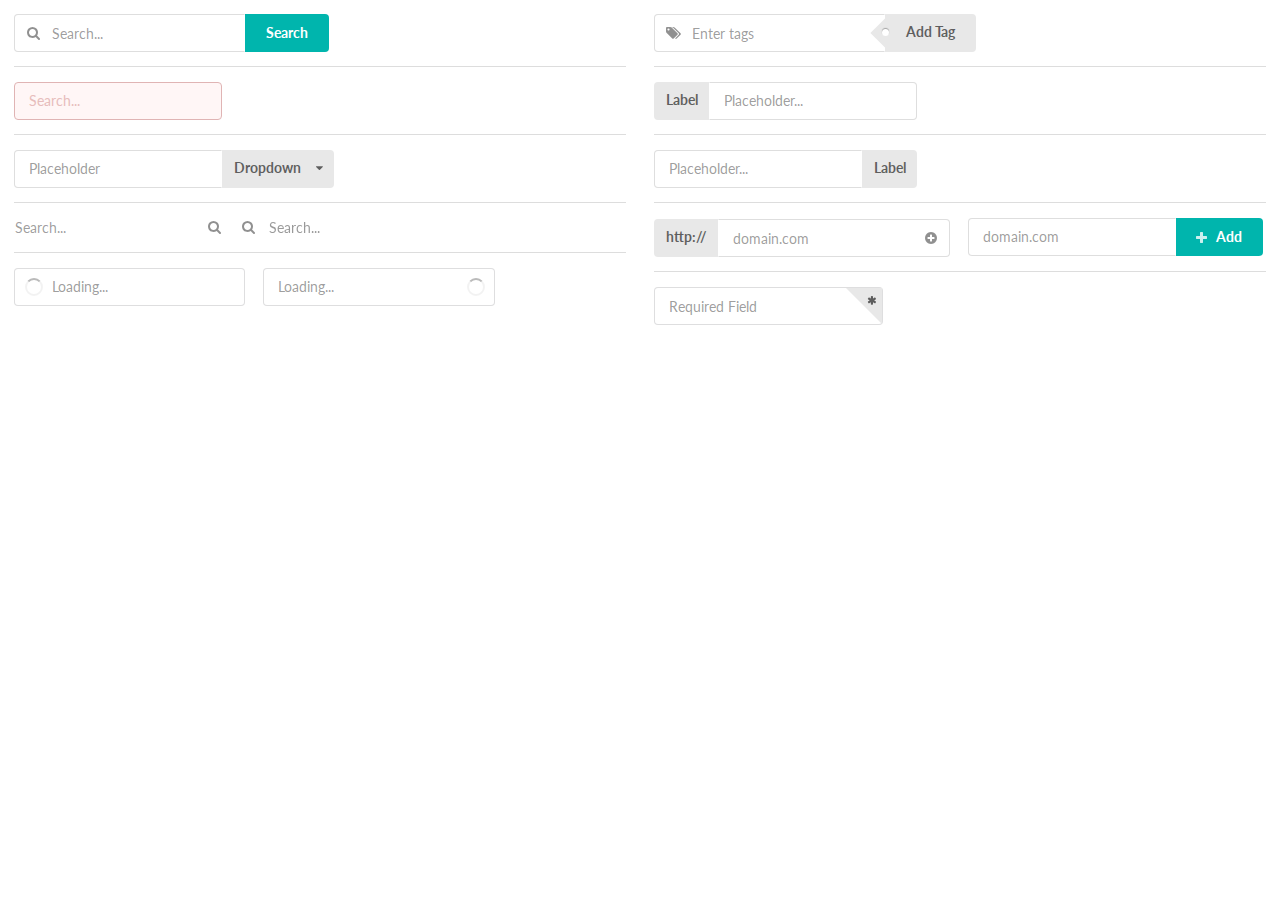
<file: semantic/examples/components/input.html>
<!DOCTYPE html>
<html>
<head>

  <meta charset="utf-8" />
  <meta http-equiv="X-UA-Compatible" content="IE=edge,chrome=1" />
  <meta name="viewport" content="width=device-width, initial-scale=1.0, maximum-scale=1.0">
  <title>Theming - Semantic</title>

  <!--- Site CSS -->
  <link rel="stylesheet" type="text/css" href="../../dist/components/reset.css">
  <link rel="stylesheet" type="text/css" href="../../dist/components/site.css">
  <link rel="stylesheet" type="text/css" href="../../dist/components/grid.css">

  <!--- Component CSS -->
  <link rel="stylesheet" type="text/css" href="../../dist/components/icon.css">
  <link rel="stylesheet" type="text/css" href="../../dist/components/input.css">
  <link rel="stylesheet" type="text/css" href="../../dist/components/button.css">
  <link rel="stylesheet" type="text/css" href="../../dist/components/divider.css">
  <link rel="stylesheet" type="text/css" href="../../dist/components/label.css">
  <link rel="stylesheet" type="text/css" href="../../dist/components/dropdown.css">
  <link rel="stylesheet" type="text/css" href="../../dist/components/transition.css">
  <link rel="stylesheet" type="text/css" href="../../dist/components/popup.css">

  <!--- Component JS -->
  <script src="../assets/library/jquery.min.js"></script>
  <script src="../assets/library/iframe-content.js"></script>
  <script type="text/javascript" src="../../dist/components/popup.js"></script>
  <script type="text/javascript" src="../../dist/components/dropdown.js"></script>
  <script type="text/javascript" src="../../dist/components/transition.js"></script>

  <!--- Show Names -->
  <script src="../assets/show-examples.js"></script>

  <!--- Example CSS -->
  <style>
  body {
    padding: 1em;
  }
  .ui.input + .ui.input {
    margin-left: 1em;
  }
  </style>

  <!--- Example Javascript -->
  <script>
  $(document)
    .ready(function() {
      $('.ui.dropdown')
        .dropdown({
          on: 'click'
        })
      ;
    })
  ;
  </script>
</head>

<body>

<div class="ui two column stackable grid">
  <div class="column">

    <div class="ui action left icon input">
      <i class="search icon"></i>
      <input type="text" placeholder="Search...">
      <div class="ui teal button">Search</div>
    </div>

    <div class="ui divider"></div>
    <div class="ui input error">
      <input placeholder="Search..." type="text">
    </div>
    <div class="ui divider"></div>

    <div class="ui right labeled input">
      <input placeholder="Placeholder" type="text">
      <div class="ui dropdown label">
        <div class="text">Dropdown</div>
        <i class="dropdown icon"></i>
        <div class="menu">
          <div class="item">Choice 1</div>
          <div class="item">Choice 2</div>
          <div class="item">Choice 3</div>
        </div>
      </div>
    </div>
    <div class="ui divider"></div>

    <div class="ui transparent icon input">
      <input placeholder="Search..." type="text">
      <i class="search icon"></i>
    </div>
    <div class="ui transparent left icon input">
      <input placeholder="Search..." type="text">
      <i class="search icon"></i>
    </div>
    <div class="ui divider"></div>
    <div class="ui left icon input loading">
      <input placeholder="Loading..." type="text">
      <i class="search icon"></i>
    </div>

    <div class="ui icon input loading">
      <input placeholder="Loading..." type="text">
      <i class="search icon"></i>
    </div>

  </div>
  <div class="column">
    <div class="ui right labeled left icon input">
      <i class="tags icon"></i>
      <input placeholder="Enter tags" type="text">
      <a class="ui tag label">
        Add Tag
      </a>
    </div>
    <div class="ui divider"></div>
    <div class="ui labeled input">
      <a class="ui label">
        Label
      </a>
      <input type="text" placeholder="Placeholder...">
    </div>
    <div class="ui divider"></div>
    <div class="ui right labeled input">
      <input type="text" placeholder="Placeholder...">
      <a class="ui label">
        Label
      </a>
    </div>
    <div class="ui divider"></div>
    <div class="ui labeled icon input">
      <div class="ui label">
        http://
      </div>
      <input type="text" placeholder="domain.com">
      <i class="add circle link icon"></i>
    </div>
    <div class="ui right action input">
      <input type="text" placeholder="domain.com">
      <div class="ui teal button">
        <i class="add icon"></i>
        Add
      </div>
    </div>
    <div class="ui divider"></div>
    <div class="ui corner labeled input">
      <input type="text" placeholder="Required Field">
      <div class="ui corner label">
        <i class="asterisk icon"></i>
      </div>
    </div>

  </div>
</div>

</body>
</html>
</file>
<file: semantic/dist/components/site.css>
/*!
 * # Semantic UI 2.1.7 - Site
 * http://github.com/semantic-org/semantic-ui/
 *
 *
 * Copyright 2015 Contributors
 * Released under the MIT license
 * http://opensource.org/licenses/MIT
 *
 */


/*******************************
             Page
*******************************/

@import url('https://fonts.googleapis.com/css?family=Lato:400,700,400italic,700italic&subset=latin');
html,
body {
  height: 100%;
}
html {
  font-size: 14px;
}
body {
  margin: 0px;
  padding: 0px;
  overflow-x: hidden;
  min-width: 320px;
  background: #ffffff;
  font-family: 'Lato', 'Helvetica Neue', Arial, Helvetica, sans-serif;
  font-size: 14px;
  line-height: 1.4285em;
  color: rgba(0, 0, 0, 0.87);
  font-smoothing: antialiased;
}


/*******************************
             Headers
*******************************/

h1,
h2,
h3,
h4,
h5 {
  font-family: 'Lato', 'Helvetica Neue', Arial, Helvetica, sans-serif;
  line-height: 1.2857em;
  margin: calc(2rem -  0.14285em ) 0em 1rem;
  font-weight: bold;
  padding: 0em;
}
h1 {
  min-height: 1rem;
  font-size: 2rem;
}
h2 {
  font-size: 1.714rem;
}
h3 {
  font-size: 1.28rem;
}
h4 {
  font-size: 1.071rem;
}
h5 {
  font-size: 1rem;
}
h1:first-child,
h2:first-child,
h3:first-child,
h4:first-child,
h5:first-child {
  margin-top: 0em;
}
h1:last-child,
h2:last-child,
h3:last-child,
h4:last-child,
h5:last-child {
  margin-bottom: 0em;
}


/*******************************
             Text
*******************************/

p {
  margin: 0em 0em 1em;
  line-height: 1.4285em;
}
p:first-child {
  margin-top: 0em;
}
p:last-child {
  margin-bottom: 0em;
}

/*-------------------
        Links
--------------------*/

a {
  color: #4183c4;
  text-decoration: none;
}
a:hover {
  color: #1e70bf;
  text-decoration: none;
}


/*******************************
          Highlighting
*******************************/


/* Site */
::-webkit-selection {
  background-color: #cce2ff;
  color: rgba(0, 0, 0, 0.87);
}
::-moz-selection {
  background-color: #cce2ff;
  color: rgba(0, 0, 0, 0.87);
}
::selection {
  background-color: #cce2ff;
  color: rgba(0, 0, 0, 0.87);
}

/* Form */
textarea::-webkit-selection,
input::-webkit-selection {
  background-color: rgba(100, 100, 100, 0.4);
  color: rgba(0, 0, 0, 0.87);
}
textarea::-moz-selection,
input::-moz-selection {
  background-color: rgba(100, 100, 100, 0.4);
  color: rgba(0, 0, 0, 0.87);
}
textarea::selection,
input::selection {
  background-color: rgba(100, 100, 100, 0.4);
  color: rgba(0, 0, 0, 0.87);
}


/*******************************
        Global Overrides
*******************************/



/*******************************
         Site Overrides
*******************************/
</file>
<file: semantic/dist/components/container.css>
/*!
 * # Semantic UI 2.1.7 - Container
 * http://github.com/semantic-org/semantic-ui/
 *
 *
 * Copyright 2015 Contributors
 * Released under the MIT license
 * http://opensource.org/licenses/MIT
 *
 */


/*******************************
            Container
*******************************/


/* All Sizes */
.ui.container {
  display: block;
  max-width: 100% !important;
}

/* Mobile */
@media only screen and (max-width: 767px) {
  .ui.container {
    width: auto !important;
    margin-left: 1em !important;
    margin-right: 1em !important;
  }
  .ui.grid.container {
    width: auto !important;
  }
  .ui.relaxed.grid.container {
    width: auto !important;
  }
  .ui.very.relaxed.grid.container {
    width: auto !important;
  }
}

/* Tablet */
@media only screen and (min-width: 768px) and (max-width: 991px) {
  .ui.container {
    width: 723px;
    margin-left: auto !important;
    margin-right: auto !important;
  }
  .ui.grid.container {
    width: calc( 723px  +  2rem ) !important;
  }
  .ui.relaxed.grid.container {
    width: calc( 723px  +  3rem ) !important;
  }
  .ui.very.relaxed.grid.container {
    width: calc( 723px  +  5rem ) !important;
  }
}

/* Small Monitor */
@media only screen and (min-width: 992px) and (max-width: 1199px) {
  .ui.container {
    width: 933px;
    margin-left: auto !important;
    margin-right: auto !important;
  }
  .ui.grid.container {
    width: calc( 933px  +  2rem ) !important;
  }
  .ui.relaxed.grid.container {
    width: calc( 933px  +  3rem ) !important;
  }
  .ui.very.relaxed.grid.container {
    width: calc( 933px  +  5rem ) !important;
  }
}

/* Large Monitor */
@media only screen and (min-width: 1200px) {
  .ui.container {
    width: 1127px;
    margin-left: auto !important;
    margin-right: auto !important;
  }
  .ui.grid.container {
    width: calc( 1127px  +  2rem ) !important;
  }
  .ui.relaxed.grid.container {
    width: calc( 1127px  +  3rem ) !important;
  }
  .ui.very.relaxed.grid.container {
    width: calc( 1127px  +  5rem ) !important;
  }
}


/*******************************
             Types
*******************************/


/* Text Container */
.ui.text.container {
  font-family: 'Lato', 'Helvetica Neue', Arial, Helvetica, sans-serif;
  max-width: 700px !important;
  line-height: 1.5;
}
.ui.text.container {
  font-size: 1.14285714rem;
}

/* Fluid */
.ui.fluid.container {
  width: 100%;
}


/*******************************
           Variations
*******************************/

.ui[class*="left aligned"].container {
  text-align: left;
}
.ui[class*="center aligned"].container {
  text-align: center;
}
.ui[class*="right aligned"].container {
  text-align: right;
}
.ui.justified.container {
  text-align: justify;
  -webkit-hyphens: auto;
     -moz-hyphens: auto;
      -ms-hyphens: auto;
          hyphens: auto;
}


/*******************************
         Theme Overrides
*******************************/



/*******************************
         Site Overrides
*******************************/
</file>
<file: semantic/dist/components/divider.css>
/*!
 * # Semantic UI 2.1.7 - Divider
 * http://github.com/semantic-org/semantic-ui/
 *
 *
 * Copyright 2015 Contributors
 * Released under the MIT license
 * http://opensource.org/licenses/MIT
 *
 */


/*******************************
            Divider
*******************************/

.ui.divider {
  margin: 1rem 0rem;
  line-height: 1;
  height: 0em;
  font-weight: bold;
  text-transform: uppercase;
  letter-spacing: 0.05em;
  color: rgba(0, 0, 0, 0.85);
  -webkit-user-select: none;
     -moz-user-select: none;
      -ms-user-select: none;
          user-select: none;
  -webkit-tap-highlight-color: rgba(0, 0, 0, 0);
}

/*--------------
      Basic
---------------*/

.ui.divider:not(.vertical):not(.horizontal) {
  border-top: 1px solid rgba(34, 36, 38, 0.15);
  border-bottom: 1px solid rgba(255, 255, 255, 0.1);
}

/*--------------
    Coupling
---------------*/


/* Allow divider between each column row */
.ui.grid > .column + .divider,
.ui.grid > .row > .column + .divider {
  left: auto;
}

/*--------------
   Horizontal
---------------*/

.ui.horizontal.divider {
  display: table;
  white-space: nowrap;
  height: auto;
  margin: '';
  overflow: hidden;
  line-height: 1;
  text-align: center;
}
.ui.horizontal.divider:before,
.ui.horizontal.divider:after {
  content: '';
  display: table-cell;
  position: relative;
  top: 50%;
  width: 50%;
  background-repeat: no-repeat;
}
.ui.horizontal.divider:before {
  background-position: right 1em top 50%;
}
.ui.horizontal.divider:after {
  background-position: left 1em top 50%;
}

/*--------------
    Vertical
---------------*/

.ui.vertical.divider {
  position: absolute;
  z-index: 2;
  top: 50%;
  left: 50%;
  margin: 0rem;
  padding: 0em;
  width: auto;
  height: 50%;
  line-height: 0em;
  text-align: center;
  -webkit-transform: translateX(-50%);
      -ms-transform: translateX(-50%);
          transform: translateX(-50%);
}
.ui.vertical.divider:before,
.ui.vertical.divider:after {
  position: absolute;
  left: 50%;
  content: '';
  z-index: 3;
  border-left: 1px solid rgba(34, 36, 38, 0.15);
  border-right: 1px solid rgba(255, 255, 255, 0.1);
  width: 0%;
  height: calc(100% -  1rem );
}
.ui.vertical.divider:before {
  top: -100%;
}
.ui.vertical.divider:after {
  top: auto;
  bottom: 0px;
}

/* Inside grid */
@media only screen and (max-width: 767px) {
  .ui.stackable.grid .ui.vertical.divider,
  .ui.grid .stackable.row .ui.vertical.divider {
    display: table;
    white-space: nowrap;
    height: auto;
    margin: '';
    overflow: hidden;
    line-height: 1;
    text-align: center;
    position: static;
    top: 0;
    left: 0;
    -webkit-transform: none;
        -ms-transform: none;
            transform: none;
  }
  .ui.stackable.grid .ui.vertical.divider:before,
  .ui.grid .stackable.row .ui.vertical.divider:before,
  .ui.stackable.grid .ui.vertical.divider:after,
  .ui.grid .stackable.row .ui.vertical.divider:after {
    position: static;
    left: 0;
    border-left: none;
    border-right: none;
    content: '';
    display: table-cell;
    position: relative;
    top: 50%;
    width: 50%;
    background-repeat: no-repeat;
  }
  .ui.stackable.grid .ui.vertical.divider:before,
  .ui.grid .stackable.row .ui.vertical.divider:before {
    background-position: right 1em top 50%;
  }
  .ui.stackable.grid .ui.vertical.divider:after,
  .ui.grid .stackable.row .ui.vertical.divider:after {
    background-position: left 1em top 50%;
  }
}

/*--------------
      Icon
---------------*/

.ui.divider > .icon {
  margin: 0rem;
  font-size: 1rem;
  height: 1em;
  vertical-align: middle;
}


/*******************************
          Variations
*******************************/


/*--------------
    Hidden
---------------*/

.ui.hidden.divider {
  border-color: transparent !important;
}
.ui.hidden.divider:before,
.ui.hidden.divider:after {
  display: none;
}

/*--------------
    Inverted
---------------*/

.ui.divider.inverted,
.ui.vertical.inverted.divider,
.ui.horizontal.inverted.divider {
  color: #ffffff;
}
.ui.divider.inverted,
.ui.divider.inverted:after,
.ui.divider.inverted:before {
  border-top-color: rgba(34, 36, 38, 0.15) !important;
  border-left-color: rgba(34, 36, 38, 0.15) !important;
  border-bottom-color: rgba(255, 255, 255, 0.15) !important;
  border-right-color: rgba(255, 255, 255, 0.15) !important;
}

/*--------------
    Fitted
---------------*/

.ui.fitted.divider {
  margin: 0em;
}

/*--------------
    Clearing
---------------*/

.ui.clearing.divider {
  clear: both;
}

/*--------------
    Section
---------------*/

.ui.section.divider {
  margin-top: 2rem;
  margin-bottom: 2rem;
}

/*--------------
     Sizes
---------------*/

.ui.divider {
  font-size: 1rem;
}


/*******************************
         Theme Overrides
*******************************/

.ui.horizontal.divider:before,
.ui.horizontal.divider:after {
  background-image: url('[data-uri]');
}
@media only screen and (max-width: 767px) {
  .ui.stackable.grid .ui.vertical.divider:before,
  .ui.grid .stackable.row .ui.vertical.divider:before,
  .ui.stackable.grid .ui.vertical.divider:after,
  .ui.grid .stackable.row .ui.vertical.divider:after {
    background-image: url('[data-uri]');
  }
}


/*******************************
         Site Overrides
*******************************/
</file>
<file: semantic/dist/components/header.css>
/*!
 * # Semantic UI 2.1.7 - Header
 * http://github.com/semantic-org/semantic-ui/
 *
 *
 * Copyright 2015 Contributors
 * Released under the MIT license
 * http://opensource.org/licenses/MIT
 *
 */


/*******************************
            Header
*******************************/


/* Standard */
.ui.header {
  border: none;
  margin: calc(2rem -  0.14285em ) 0em 1rem;
  padding: 0em 0em;
  font-family: 'Lato', 'Helvetica Neue', Arial, Helvetica, sans-serif;
  font-weight: bold;
  line-height: 1.2857em;
  text-transform: none;
  color: rgba(0, 0, 0, 0.87);
}
.ui.header:first-child {
  margin-top: -0.14285em;
}
.ui.header:last-child {
  margin-bottom: 0em;
}

/*--------------
   Sub Header
---------------*/

.ui.header .sub.header {
  display: block;
  font-weight: normal;
  padding: 0em;
  margin: 0em;
  font-size: 1rem;
  line-height: 1.2em;
  color: rgba(0, 0, 0, 0.6);
}

/*--------------
      Icon
---------------*/

.ui.header > .icon {
  display: table-cell;
  opacity: 1;
  font-size: 1.5em;
  padding-top: 0.14285em;
  vertical-align: middle;
}

/* With Text Node */
.ui.header .icon:only-child {
  display: inline-block;
  padding: 0em;
  margin-right: 0.75rem;
}

/*-------------------
        Image
--------------------*/

.ui.header > .image,
.ui.header > img {
  display: inline-block;
  margin-top: 0.14285em;
  width: 2.5em;
  height: auto;
  vertical-align: middle;
}
.ui.header > .image:only-child,
.ui.header > img:only-child {
  margin-right: 0.75rem;
}

/*--------------
     Content
---------------*/

.ui.header .content {
  display: inline-block;
  vertical-align: top;
}

/* After Image */
.ui.header > img + .content,
.ui.header > .image + .content {
  padding-left: 0.75rem;
  vertical-align: middle;
}

/* After Icon */
.ui.header > .icon + .content {
  padding-left: 0.75rem;
  display: table-cell;
  vertical-align: middle;
}

/*--------------
 Loose Coupling
---------------*/

.ui.header .ui.label {
  font-size: '';
  margin-left: 0.5rem;
  vertical-align: middle;
}

/* Positioning */
.ui.header + p {
  margin-top: 0em;
}


/*******************************
            Types
*******************************/


/*--------------
     Page
---------------*/

h1.ui.header {
  font-size: 2rem;
}
h2.ui.header {
  font-size: 1.714rem;
}
h3.ui.header {
  font-size: 1.28rem;
}
h4.ui.header {
  font-size: 1.071rem;
}
h5.ui.header {
  font-size: 1rem;
}

/* Sub Header */
h1.ui.header .sub.header {
  font-size: 1.14285714rem;
}
h2.ui.header .sub.header {
  font-size: 1.14285714rem;
}
h3.ui.header .sub.header {
  font-size: 1rem;
}
h4.ui.header .sub.header {
  font-size: 1rem;
}
h5.ui.header .sub.header {
  font-size: 0.92857143rem;
}

/*--------------
 Content Heading
---------------*/

.ui.huge.header {
  min-height: 1em;
  font-size: 2em;
}
.ui.large.header {
  font-size: 1.714em;
}
.ui.medium.header {
  font-size: 1.28em;
}
.ui.small.header {
  font-size: 1.071em;
}
.ui.tiny.header {
  font-size: 1em;
}

/* Sub Header */
.ui.huge.header .sub.header {
  font-size: 1.14285714rem;
}
.ui.large.header .sub.header {
  font-size: 1.14285714rem;
}
.ui.header .sub.header {
  font-size: 1rem;
}
.ui.small.header .sub.header {
  font-size: 1rem;
}
.ui.tiny.header .sub.header {
  font-size: 0.92857143rem;
}

/*--------------
   Sub Heading
---------------*/

.ui.sub.header {
  padding: 0em;
  margin-bottom: 0.14285714rem;
  font-weight: bold;
  font-size: 0.85714286em;
  text-transform: uppercase;
  color: '';
}
.ui.small.sub.header {
  font-size: 0.71428571em;
}
.ui.sub.header {
  font-size: 0.85714286em;
}
.ui.large.sub.header {
  font-size: 0.92857143em;
}
.ui.huge.sub.header {
  font-size: 1em;
}

/*-------------------
        Icon
--------------------*/

.ui.icon.header {
  display: inline-block;
  text-align: center;
  margin: 2rem 0em 1rem;
}
.ui.icon.header:after {
  content: '';
  display: block;
  height: 0px;
  clear: both;
  visibility: hidden;
}
.ui.icon.header:first-child {
  margin-top: 0em;
}
.ui.icon.header .icon {
  float: none;
  display: block;
  width: auto;
  height: auto;
  line-height: 1;
  padding: 0em;
  font-size: 3em;
  margin: 0em auto 0.5rem;
  opacity: 1;
}
.ui.icon.header .content {
  display: block;
}
.ui.icon.header .circular.icon {
  font-size: 2em;
}
.ui.icon.header .square.icon {
  font-size: 2em;
}
.ui.block.icon.header .icon {
  margin-bottom: 0em;
}
.ui.icon.header.aligned {
  margin-left: auto;
  margin-right: auto;
  display: block;
}


/*******************************
            States
*******************************/

.ui.disabled.header {
  opacity: 0.45;
}


/*******************************
           Variations
*******************************/


/*-------------------
      Inverted
--------------------*/

.ui.inverted.header {
  color: #ffffff;
}
.ui.inverted.header .sub.header {
  color: rgba(255, 255, 255, 0.8);
}
.ui.inverted.attached.header {
  background: #545454 -webkit-linear-gradient(transparent, rgba(0, 0, 0, 0.05));
  background: #545454 linear-gradient(transparent, rgba(0, 0, 0, 0.05));
  box-shadow: none;
  border-color: transparent;
}
.ui.inverted.block.header {
  background: #545454 -webkit-linear-gradient(transparent, rgba(0, 0, 0, 0.05));
  background: #545454 linear-gradient(transparent, rgba(0, 0, 0, 0.05));
  box-shadow: none;
}
.ui.inverted.block.header {
  border-bottom: none;
}

/*-------------------
       Colors
--------------------*/


/*--- Red ---*/

.ui.red.header {
  color: #db2828 !important;
}
a.ui.red.header:hover {
  color: #d01919 !important;
}
.ui.red.dividing.header {
  border-bottom: 2px solid #db2828;
}

/* Inverted */
.ui.inverted.red.header {
  color: #ff695e !important;
}
a.ui.inverted.red.header:hover {
  color: #ff5144 !important;
}

/*--- Orange ---*/

.ui.orange.header {
  color: #f2711c !important;
}
a.ui.orange.header:hover {
  color: #f26202 !important;
}
.ui.orange.dividing.header {
  border-bottom: 2px solid #f2711c;
}

/* Inverted */
.ui.inverted.orange.header {
  color: #ff851b !important;
}
a.ui.inverted.orange.header:hover {
  color: #ff7701 !important;
}

/*--- Olive ---*/

.ui.olive.header {
  color: #b5cc18 !important;
}
a.ui.olive.header:hover {
  color: #a7bd0d !important;
}
.ui.olive.dividing.header {
  border-bottom: 2px solid #b5cc18;
}

/* Inverted */
.ui.inverted.olive.header {
  color: #d9e778 !important;
}
a.ui.inverted.olive.header:hover {
  color: #d8ea5c !important;
}

/*--- Yellow ---*/

.ui.yellow.header {
  color: #fbbd08 !important;
}
a.ui.yellow.header:hover {
  color: #eaae00 !important;
}
.ui.yellow.dividing.header {
  border-bottom: 2px solid #fbbd08;
}

/* Inverted */
.ui.inverted.yellow.header {
  color: #ffe21f !important;
}
a.ui.inverted.yellow.header:hover {
  color: #ffdf05 !important;
}

/*--- Green ---*/

.ui.green.header {
  color: #21ba45 !important;
}
a.ui.green.header:hover {
  color: #16ab39 !important;
}
.ui.green.dividing.header {
  border-bottom: 2px solid #21ba45;
}

/* Inverted */
.ui.inverted.green.header {
  color: #2ecc40 !important;
}
a.ui.inverted.green.header:hover {
  color: #22be34 !important;
}

/*--- Teal ---*/

.ui.teal.header {
  color: #00b5ad !important;
}
a.ui.teal.header:hover {
  color: #009c95 !important;
}
.ui.teal.dividing.header {
  border-bottom: 2px solid #00b5ad;
}

/* Inverted */
.ui.inverted.teal.header {
  color: #6dffff !important;
}
a.ui.inverted.teal.header:hover {
  color: #54ffff !important;
}

/*--- Blue ---*/

.ui.blue.header {
  color: #2185d0 !important;
}
a.ui.blue.header:hover {
  color: #1678c2 !important;
}
.ui.blue.dividing.header {
  border-bottom: 2px solid #2185d0;
}

/* Inverted */
.ui.inverted.blue.header {
  color: #54c8ff !important;
}
a.ui.inverted.blue.header:hover {
  color: #3ac0ff !important;
}

/*--- Violet ---*/

.ui.violet.header {
  color: #6435c9 !important;
}
a.ui.violet.header:hover {
  color: #5829bb !important;
}
.ui.violet.dividing.header {
  border-bottom: 2px solid #6435c9;
}

/* Inverted */
.ui.inverted.violet.header {
  color: #a291fb !important;
}
a.ui.inverted.violet.header:hover {
  color: #8a73ff !important;
}

/*--- Purple ---*/

.ui.purple.header {
  color: #a333c8 !important;
}
a.ui.purple.header:hover {
  color: #9627ba !important;
}
.ui.purple.dividing.header {
  border-bottom: 2px solid #a333c8;
}

/* Inverted */
.ui.inverted.purple.header {
  color: #dc73ff !important;
}
a.ui.inverted.purple.header:hover {
  color: #d65aff !important;
}

/*--- Pink ---*/

.ui.pink.header {
  color: #e03997 !important;
}
a.ui.pink.header:hover {
  color: #e61a8d !important;
}
.ui.pink.dividing.header {
  border-bottom: 2px solid #e03997;
}

/* Inverted */
.ui.inverted.pink.header {
  color: #ff8edf !important;
}
a.ui.inverted.pink.header:hover {
  color: #ff74d8 !important;
}

/*--- Brown ---*/

.ui.brown.header {
  color: #a5673f !important;
}
a.ui.brown.header:hover {
  color: #975b33 !important;
}
.ui.brown.dividing.header {
  border-bottom: 2px solid #a5673f;
}

/* Inverted */
.ui.inverted.brown.header {
  color: #d67c1c !important;
}
a.ui.inverted.brown.header:hover {
  color: #c86f11 !important;
}

/*--- Grey ---*/

.ui.grey.header {
  color: #767676 !important;
}
a.ui.grey.header:hover {
  color: #838383 !important;
}
.ui.grey.dividing.header {
  border-bottom: 2px solid #767676;
}

/* Inverted */
.ui.inverted.grey.header {
  color: #dcddde !important;
}
a.ui.inverted.grey.header:hover {
  color: #cfd0d2 !important;
}

/*-------------------
       Aligned
--------------------*/

.ui.left.aligned.header {
  text-align: left;
}
.ui.right.aligned.header {
  text-align: right;
}
.ui.centered.header,
.ui.center.aligned.header {
  text-align: center;
}
.ui.justified.header {
  text-align: justify;
}
.ui.justified.header:after {
  display: inline-block;
  content: '';
  width: 100%;
}

/*-------------------
       Floated
--------------------*/

.ui.floated.header,
.ui[class*="left floated"].header {
  float: left;
  margin-top: 0em;
  margin-right: 0.5em;
}
.ui[class*="right floated"].header {
  float: right;
  margin-top: 0em;
  margin-left: 0.5em;
}

/*-------------------
       Fittted
--------------------*/

.ui.fitted.header {
  padding: 0em;
}

/*-------------------
      Dividing
--------------------*/

.ui.dividing.header {
  padding-bottom: 0.21428571rem;
  border-bottom: 1px solid rgba(34, 36, 38, 0.15);
}
.ui.dividing.header .sub.header {
  padding-bottom: 0.21428571rem;
}
.ui.dividing.header .icon {
  margin-bottom: 0em;
}
.ui.inverted.dividing.header {
  border-bottom-color: rgba(255, 255, 255, 0.1);
}

/*-------------------
        Block
--------------------*/

.ui.block.header {
  background: #f3f4f5;
  padding: 0.71428571rem 1rem;
  box-shadow: none;
  border: 1px solid #d4d4d5;
  border-radius: 0.28571429rem;
}
.ui.tiny.block.header {
  font-size: 0.85714286rem;
}
.ui.small.block.header {
  font-size: 0.92857143rem;
}
.ui.block.header:not(h1):not(h2):not(h3):not(h4):not(h5):not(h6) {
  font-size: 1rem;
}
.ui.large.block.header {
  font-size: 1.14285714rem;
}
.ui.huge.block.header {
  font-size: 1.42857143rem;
}

/*-------------------
       Attached
--------------------*/

.ui.attached.header {
  background: #ffffff;
  padding: 0.71428571rem 1rem;
  margin-left: -1px;
  margin-right: -1px;
  box-shadow: none;
  border: 1px solid #d4d4d5;
}
.ui.attached.block.header {
  background: #f3f4f5;
}
.ui.attached:not(.top):not(.bottom).header {
  margin-top: 0em;
  margin-bottom: 0em;
  border-top: none;
  border-radius: 0em;
}
.ui.top.attached.header {
  margin-bottom: 0em;
  border-radius: 0.28571429rem 0.28571429rem 0em 0em;
}
.ui.bottom.attached.header {
  margin-top: 0em;
  border-top: none;
  border-radius: 0em 0em 0.28571429rem 0.28571429rem;
}

/* Attached Sizes */
.ui.tiny.attached.header {
  font-size: 0.85714286em;
}
.ui.small.attached.header {
  font-size: 0.92857143em;
}
.ui.attached.header:not(h1):not(h2):not(h3):not(h4):not(h5):not(h6) {
  font-size: 1em;
}
.ui.large.attached.header {
  font-size: 1.14285714em;
}
.ui.huge.attached.header {
  font-size: 1.42857143em;
}

/*-------------------
        Sizing
--------------------*/

.ui.header:not(h1):not(h2):not(h3):not(h4):not(h5):not(h6) {
  font-size: 1.28em;
}


/*******************************
         Theme Overrides
*******************************/



/*******************************
         Site Overrides
*******************************/
</file>
<file: semantic/dist/components/segment.css>
/*!
 * # Semantic UI 2.1.7 - Segment
 * http://github.com/semantic-org/semantic-ui/
 *
 *
 * Copyright 2015 Contributors
 * Released under the MIT license
 * http://opensource.org/licenses/MIT
 *
 */


/*******************************
            Segment
*******************************/

.ui.segment {
  position: relative;
  background: #ffffff;
  box-shadow: 0px 1px 2px 0 rgba(34, 36, 38, 0.15);
  margin: 1rem 0em;
  padding: 1em 1em;
  border-radius: 0.28571429rem;
  border: 1px solid rgba(34, 36, 38, 0.15);
}
.ui.segment:first-child {
  margin-top: 0em;
}
.ui.segment:last-child {
  margin-bottom: 0em;
}

/* Vertical */
.ui.vertical.segment {
  margin: 0em;
  padding-left: 0em;
  padding-right: 0em;
  background: none transparent;
  border-radius: 0px;
  box-shadow: none;
  border: none;
  border-bottom: 1px solid rgba(34, 36, 38, 0.15);
}
.ui.vertical.segment:last-child {
  border-bottom: none;
}

/*-------------------
    Loose Coupling
--------------------*/


/* Header */
.ui.inverted.segment > .ui.header {
  color: #ffffff;
}

/* Label */
.ui[class*="bottom attached"].segment > [class*="top attached"].label {
  border-top-left-radius: 0em;
  border-top-right-radius: 0em;
}
.ui[class*="top attached"].segment > [class*="bottom attached"].label {
  border-bottom-left-radius: 0em;
  border-bottom-right-radius: 0em;
}
.ui.attached.segment:not(.top):not(.bottom) > [class*="top attached"].label {
  border-top-left-radius: 0em;
  border-top-right-radius: 0em;
}
.ui.attached.segment:not(.top):not(.bottom) > [class*="bottom attached"].label {
  border-bottom-left-radius: 0em;
  border-bottom-right-radius: 0em;
}

/* Grid */
.ui.page.grid.segment,
.ui.grid > .row > .ui.segment.column,
.ui.grid > .ui.segment.column {
  padding-top: 2em;
  padding-bottom: 2em;
}
.ui.grid.segment {
  margin: 1rem 0em;
  border-radius: 0.28571429rem;
}

/* Table */
.ui.basic.table.segment {
  background: #ffffff;
  border: 1px solid rgba(34, 36, 38, 0.15);
  box-shadow: 0px 1px 2px 0 rgba(34, 36, 38, 0.15);
}
.ui[class*="very basic"].table.segment {
  padding: 1em 1em;
}


/*******************************
             Types
*******************************/


/*-------------------
        Piled
--------------------*/

.ui.piled.segments,
.ui.piled.segment {
  margin: 3em 0em;
  box-shadow: '';
  z-index: auto;
}
.ui.piled.segment:first-child {
  margin-top: 0em;
}
.ui.piled.segment:last-child {
  margin-bottom: 0em;
}
.ui.piled.segments:after,
.ui.piled.segments:before,
.ui.piled.segment:after,
.ui.piled.segment:before {
  background-color: #ffffff;
  visibility: visible;
  content: '';
  display: block;
  height: 100%;
  left: 0px;
  position: absolute;
  width: 100%;
  border: 1px solid rgba(34, 36, 38, 0.15);
  box-shadow: '';
}
.ui.piled.segments:before,
.ui.piled.segment:before {
  -webkit-transform: rotate(-1.2deg);
      -ms-transform: rotate(-1.2deg);
          transform: rotate(-1.2deg);
  top: 0;
  z-index: -2;
}
.ui.piled.segments:after,
.ui.piled.segment:after {
  -webkit-transform: rotate(1.2deg);
      -ms-transform: rotate(1.2deg);
          transform: rotate(1.2deg);
  top: 0;
  z-index: -1;
}

/* Piled Attached */
.ui[class*="top attached"].piled.segment {
  margin-top: 3em;
  margin-bottom: 0em;
}
.ui.piled.segment[class*="top attached"]:first-child {
  margin-top: 0em;
}
.ui.piled.segment[class*="bottom attached"] {
  margin-top: 0em;
  margin-bottom: 3em;
}
.ui.piled.segment[class*="bottom attached"]:last-child {
  margin-bottom: 0em;
}

/*-------------------
       Stacked
--------------------*/

.ui.stacked.segment {
  padding-bottom: 1.4em;
}
.ui.stacked.segments:before,
.ui.stacked.segments:after,
.ui.stacked.segment:before,
.ui.stacked.segment:after {
  content: '';
  position: absolute;
  bottom: -3px;
  left: 0%;
  border-top: 1px solid rgba(34, 36, 38, 0.15);
  background: rgba(0, 0, 0, 0.03);
  width: 100%;
  height: 6px;
  visibility: visible;
}
.ui.stacked.segments:before,
.ui.stacked.segment:before {
  display: none;
}

/* Add additional page */
.ui.tall.stacked.segments:before,
.ui.tall.stacked.segment:before {
  display: block;
  bottom: 0px;
}

/* Inverted */
.ui.stacked.inverted.segments:before,
.ui.stacked.inverted.segments:after,
.ui.stacked.inverted.segment:before,
.ui.stacked.inverted.segment:after {
  background-color: rgba(0, 0, 0, 0.03);
  border-top: 1px solid rgba(34, 36, 38, 0.35);
}

/*-------------------
       Padded
--------------------*/

.ui.padded.segment {
  padding: 1.5em;
}
.ui[class*="very padded"].segment {
  padding: 3em;
}

/*-------------------
       Compact
--------------------*/

.ui.compact.segment {
  display: table;
}

/* Compact Group */
.ui.compact.segments {
  display: -webkit-inline-box;
  display: -webkit-inline-flex;
  display: -ms-inline-flexbox;
  display: inline-flex;
}
.ui.compact.segments .segment,
.ui.segments .compact.segment {
  display: block;
  -webkit-box-flex: 0;
  -webkit-flex: 0 1 auto;
      -ms-flex: 0 1 auto;
          flex: 0 1 auto;
}

/*-------------------
       Circular
--------------------*/

.ui.circular.segment {
  display: table-cell;
  padding: 2em;
  text-align: center;
  vertical-align: middle;
  border-radius: 500em;
}

/*-------------------
       Raised
--------------------*/

.ui.raised.segments,
.ui.raised.segment {
  box-shadow: 0px 2px 4px 0px rgba(34, 36, 38, 0.12), 0px 2px 10px 0px rgba(34, 36, 38, 0.08);
}


/*******************************
            Groups
*******************************/


/* Group */
.ui.segments {
  -webkit-box-orient: vertical;
  -webkit-box-direction: normal;
  -webkit-flex-direction: column;
      -ms-flex-direction: column;
          flex-direction: column;
  position: relative;
  margin: 1rem 0em;
  border: 1px solid rgba(34, 36, 38, 0.15);
  box-shadow: 0px 1px 2px 0 rgba(34, 36, 38, 0.15);
  border-radius: 0.28571429rem;
}
.ui.segments:first-child {
  margin-top: 0em;
}
.ui.segments:last-child {
  margin-bottom: 0em;
}

/* Nested Segment */
.ui.segments > .segment {
  top: 0px;
  bottom: 0px;
  border-radius: 0px;
  margin: 0em;
  width: auto;
  box-shadow: none;
  border: none;
  border-top: 1px solid rgba(34, 36, 38, 0.15);
}
.ui.segments:not(.horizontal) > .segment:first-child {
  border-top: none;
  margin-top: 0em;
  bottom: 0px;
  margin-bottom: 0em;
  top: 0px;
  border-radius: 0.28571429rem 0.28571429rem 0em 0em;
}

/* Bottom */
.ui.segments:not(.horizontal) > .segment:last-child {
  top: 0px;
  bottom: 0px;
  margin-top: 0em;
  margin-bottom: 0em;
  box-shadow: 0px 1px 2px 0 rgba(34, 36, 38, 0.15), none;
  border-radius: 0em 0em 0.28571429rem 0.28571429rem;
}

/* Nested Group */
.ui.segments > .ui.segments {
  border-top: 1px solid rgba(34, 36, 38, 0.15);
  margin: 1rem 1rem;
}
.ui.segments > .segments:first-child {
  border-top: none;
}
.ui.segments > .segment + .segments:not(.horizontal) {
  margin-top: 0em;
}

/* Horizontal Group */
.ui.horizontal.segments {
  display: -webkit-box;
  display: -webkit-flex;
  display: -ms-flexbox;
  display: flex;
  -webkit-box-orient: horizontal;
  -webkit-box-direction: normal;
  -webkit-flex-direction: row;
      -ms-flex-direction: row;
          flex-direction: row;
  background-color: transparent;
  border-radius: 0px;
  padding: 0em;
  background-color: #ffffff;
  box-shadow: 0px 1px 2px 0 rgba(34, 36, 38, 0.15);
  margin: 1rem 0em;
  border-radius: 0.28571429rem;
  border: 1px solid rgba(34, 36, 38, 0.15);
}

/* Nested Horizontal Group */
.ui.segments > .horizontal.segments {
  margin: 0em;
  background-color: transparent;
  border-radius: 0px;
  border: none;
  box-shadow: none;
  border-top: 1px solid rgba(34, 36, 38, 0.15);
}

/* Horizontal Segment */
.ui.horizontal.segments > .segment {
  -webkit-box-flex: 1;
  -webkit-flex: 1 1 auto;
          flex: 1 1 auto;
  -ms-flex: 1 1 0px;
  
/* Solves #2550 MS Flex */
  margin: 0em;
  min-width: 0px;
  background-color: transparent;
  border-radius: 0px;
  border: none;
  box-shadow: none;
  border-left: 1px solid rgba(34, 36, 38, 0.15);
}

/* Border Fixes */
.ui.segments > .horizontal.segments:first-child {
  border-top: none;
}
.ui.horizontal.segments > .segment:first-child {
  border-left: none;
}


/*******************************
            States
*******************************/


/*--------------
    Disabled
---------------*/

.ui.disabled.segment {
  opacity: 0.45;
  color: rgba(40, 40, 40, 0.3);
}

/*--------------
    Loading
---------------*/

.ui.loading.segment {
  position: relative;
  cursor: default;
  point-events: none;
  text-shadow: none !important;
  color: transparent !important;
  -webkit-transition: all 0s linear;
          transition: all 0s linear;
}
.ui.loading.segment:before {
  position: absolute;
  content: '';
  top: 0%;
  left: 0%;
  background: rgba(255, 255, 255, 0.8);
  width: 100%;
  height: 100%;
  border-radius: 0.28571429rem;
  z-index: 100;
}
.ui.loading.segment:after {
  position: absolute;
  content: '';
  top: 50%;
  left: 50%;
  margin: -1.5em 0em 0em -1.5em;
  width: 3em;
  height: 3em;
  -webkit-animation: segment-spin 0.6s linear;
          animation: segment-spin 0.6s linear;
  -webkit-animation-iteration-count: infinite;
          animation-iteration-count: infinite;
  border-radius: 500rem;
  border-color: #767676 rgba(0, 0, 0, 0.1) rgba(0, 0, 0, 0.1) rgba(0, 0, 0, 0.1);
  border-style: solid;
  border-width: 0.2em;
  box-shadow: 0px 0px 0px 1px transparent;
  visibility: visible;
  z-index: 101;
}
@-webkit-keyframes segment-spin {
  from {
    -webkit-transform: rotate(0deg);
            transform: rotate(0deg);
  }
  to {
    -webkit-transform: rotate(360deg);
            transform: rotate(360deg);
  }
}
@keyframes segment-spin {
  from {
    -webkit-transform: rotate(0deg);
            transform: rotate(0deg);
  }
  to {
    -webkit-transform: rotate(360deg);
            transform: rotate(360deg);
  }
}


/*******************************
           Variations
*******************************/


/*-------------------
       Basic
--------------------*/

.ui.basic.segment {
  background: none transparent;
  box-shadow: none;
  border: none;
  border-radius: 0px;
}

/*-------------------
       Clearing
--------------------*/

.ui.clearing.segment:after {
  content: ".";
  display: block;
  height: 0;
  clear: both;
  visibility: hidden;
}

/*-------------------
       Colors
--------------------*/


/* Red */
.ui.red.segment:not(.inverted) {
  border-top: 2px solid #db2828;
}
.ui.inverted.red.segment {
  background-color: #db2828 !important;
  color: #ffffff !important;
}

/* Orange */
.ui.orange.segment:not(.inverted) {
  border-top: 2px solid #f2711c;
}
.ui.inverted.orange.segment {
  background-color: #f2711c !important;
  color: #ffffff !important;
}

/* Yellow */
.ui.yellow.segment:not(.inverted) {
  border-top: 2px solid #fbbd08;
}
.ui.inverted.yellow.segment {
  background-color: #fbbd08 !important;
  color: #ffffff !important;
}

/* Olive */
.ui.olive.segment:not(.inverted) {
  border-top: 2px solid #b5cc18;
}
.ui.inverted.olive.segment {
  background-color: #b5cc18 !important;
  color: #ffffff !important;
}

/* Green */
.ui.green.segment:not(.inverted) {
  border-top: 2px solid #21ba45;
}
.ui.inverted.green.segment {
  background-color: #21ba45 !important;
  color: #ffffff !important;
}

/* Teal */
.ui.teal.segment:not(.inverted) {
  border-top: 2px solid #00b5ad;
}
.ui.inverted.teal.segment {
  background-color: #00b5ad !important;
  color: #ffffff !important;
}

/* Blue */
.ui.blue.segment:not(.inverted) {
  border-top: 2px solid #2185d0;
}
.ui.inverted.blue.segment {
  background-color: #2185d0 !important;
  color: #ffffff !important;
}

/* Violet */
.ui.violet.segment:not(.inverted) {
  border-top: 2px solid #6435c9;
}
.ui.inverted.violet.segment {
  background-color: #6435c9 !important;
  color: #ffffff !important;
}

/* Purple */
.ui.purple.segment:not(.inverted) {
  border-top: 2px solid #a333c8;
}
.ui.inverted.purple.segment {
  background-color: #a333c8 !important;
  color: #ffffff !important;
}

/* Pink */
.ui.pink.segment:not(.inverted) {
  border-top: 2px solid #e03997;
}
.ui.inverted.pink.segment {
  background-color: #e03997 !important;
  color: #ffffff !important;
}

/* Brown */
.ui.brown.segment:not(.inverted) {
  border-top: 2px solid #a5673f;
}
.ui.inverted.brown.segment {
  background-color: #a5673f !important;
  color: #ffffff !important;
}

/* Grey */
.ui.grey.segment:not(.inverted) {
  border-top: 2px solid #767676;
}
.ui.inverted.grey.segment {
  background-color: #767676 !important;
  color: #ffffff !important;
}

/* Black */
.ui.black.segment:not(.inverted) {
  border-top: 2px solid #1b1c1d;
}
.ui.inverted.black.segment {
  background-color: #1b1c1d !important;
  color: #ffffff !important;
}

/*-------------------
       Aligned
--------------------*/

.ui[class*="left aligned"].segment {
  text-align: left;
}
.ui[class*="right aligned"].segment {
  text-align: right;
}
.ui[class*="center aligned"].segment {
  text-align: center;
}

/*-------------------
       Floated
--------------------*/

.ui.floated.segment,
.ui[class*="left floated"].segment {
  float: left;
  margin-right: 1em;
}
.ui[class*="right floated"].segment {
  float: right;
  margin-left: 1em;
}

/*-------------------
      Inverted
--------------------*/

.ui.inverted.segment {
  border: none;
  box-shadow: none;
}
.ui.inverted.segment,
.ui.primary.inverted.segment {
  background: #1b1c1d;
  color: rgba(255, 255, 255, 0.9);
}

/* Nested */
.ui.inverted.segment .segment {
  color: rgba(0, 0, 0, 0.87);
}
.ui.inverted.segment .inverted.segment {
  color: rgba(255, 255, 255, 0.9);
}

/* Attached */
.ui.inverted.attached.segment {
  border-color: #555555;
}

/*-------------------
     Emphasis
--------------------*/


/* Secondary */
.ui.secondary.segment {
  background: #f3f4f5;
  color: rgba(0, 0, 0, 0.6);
}
.ui.secondary.inverted.segment {
  background: #4c4f52 -webkit-linear-gradient(rgba(255, 255, 255, 0.2) 0%, rgba(255, 255, 255, 0.2) 100%);
  background: #4c4f52 linear-gradient(rgba(255, 255, 255, 0.2) 0%, rgba(255, 255, 255, 0.2) 100%);
  color: rgba(255, 255, 255, 0.8);
}

/* Tertiary */
.ui.tertiary.segment {
  background: #dcddde;
  color: rgba(0, 0, 0, 0.6);
}
.ui.tertiary.inverted.segment {
  background: #717579 -webkit-linear-gradient(rgba(255, 255, 255, 0.35) 0%, rgba(255, 255, 255, 0.35) 100%);
  background: #717579 linear-gradient(rgba(255, 255, 255, 0.35) 0%, rgba(255, 255, 255, 0.35) 100%);
  color: rgba(255, 255, 255, 0.8);
}

/*-------------------
      Attached
--------------------*/


/* Middle */
.ui.attached.segment {
  top: 0px;
  bottom: 0px;
  border-radius: 0px;
  margin: 0em -1px;
  width: calc(100% +  2px );
  max-width: calc(100% +  2px );
  box-shadow: none;
  border: 1px solid #d4d4d5;
}
.ui.attached + .ui.attached.segment:not(.top) {
  border-top: none;
}

/* Top */
.ui[class*="top attached"].segment {
  bottom: 0px;
  margin-bottom: 0em;
  top: 0px;
  margin-top: 1rem;
  border-radius: 0.28571429rem 0.28571429rem 0em 0em;
}
.ui.segment[class*="top attached"]:first-child {
  margin-top: 0em;
}

/* Bottom */
.ui.segment[class*="bottom attached"] {
  bottom: 0px;
  margin-top: 0em;
  top: 0px;
  margin-bottom: 1rem;
  box-shadow: 0px 1px 2px 0 rgba(34, 36, 38, 0.15), none;
  border-radius: 0em 0em 0.28571429rem 0.28571429rem;
}
.ui.segment[class*="bottom attached"]:last-child {
  margin-bottom: 0em;
}


/*******************************
         Theme Overrides
*******************************/



/*******************************
         Site Overrides
*******************************/
</file>
<file: semantic/dist/components/table.css>
/*!
 * # Semantic UI 2.1.7 - Table
 * http://github.com/semantic-org/semantic-ui/
 *
 *
 * Copyright 2015 Contributors
 * Released under the MIT license
 * http://opensource.org/licenses/MIT
 *
 */


/*******************************
             Table
*******************************/


/* Prototype */
.ui.table {
  width: 100%;
  background: #ffffff;
  margin: 1em 0em;
  border: 1px solid rgba(34, 36, 38, 0.15);
  box-shadow: none;
  border-radius: 0.28571429rem;
  text-align: left;
  color: rgba(0, 0, 0, 0.87);
  border-collapse: separate;
  border-spacing: 0px;
}
.ui.table:first-child {
  margin-top: 0em;
}
.ui.table:last-child {
  margin-bottom: 0em;
}


/*******************************
             Parts
*******************************/


/* Table Content */
.ui.table th,
.ui.table td {
  -webkit-transition: background 0.1s ease, color 0.1s ease;
          transition: background 0.1s ease, color 0.1s ease;
}

/* Headers */
.ui.table thead {
  box-shadow: none;
}
.ui.table thead th {
  cursor: auto;
  background: #f9fafb;
  text-align: inherit;
  color: rgba(0, 0, 0, 0.87);
  padding: 0.92857143em 0.71428571em;
  vertical-align: inherit;
  font-style: none;
  font-weight: bold;
  text-transform: none;
  border-bottom: 1px solid rgba(34, 36, 38, 0.1);
  border-left: none;
}
.ui.table thead tr > th:first-child {
  border-left: none;
}
.ui.table thead tr:first-child > th:first-child {
  border-radius: 0.28571429rem 0em 0em 0em;
}
.ui.table thead tr:first-child > th:last-child {
  border-radius: 0em 0.28571429rem 0em 0em;
}
.ui.table thead tr:first-child > th:only-child {
  border-radius: 0.28571429rem 0.28571429rem 0em 0em;
}

/* Footer */
.ui.table tfoot {
  box-shadow: none;
}
.ui.table tfoot th {
  cursor: auto;
  border-top: 1px solid rgba(34, 36, 38, 0.15);
  background: #f9fafb;
  text-align: inherit;
  color: rgba(0, 0, 0, 0.87);
  padding: 0.71428571em 0.71428571em;
  vertical-align: middle;
  font-style: normal;
  font-weight: normal;
  text-transform: none;
}
.ui.table tfoot tr > th:first-child {
  border-left: none;
}
.ui.table tfoot tr:first-child > th:first-child {
  border-radius: 0em 0em 0em 0.28571429rem;
}
.ui.table tfoot tr:first-child > th:last-child {
  border-radius: 0em 0em 0.28571429rem 0em;
}
.ui.table tfoot tr:first-child > th:only-child {
  border-radius: 0em 0em 0.28571429rem 0.28571429rem;
}

/* Table Row */
.ui.table tr td {
  border-top: 1px solid rgba(34, 36, 38, 0.1);
}
.ui.table tr:first-child td {
  border-top: none;
}

/* Table Cells */
.ui.table td {
  padding: 0.71428571em 0.71428571em;
  text-align: inherit;
}

/* Icons */
.ui.table > .icon {
  vertical-align: baseline;
}
.ui.table > .icon:only-child {
  margin: 0em;
}

/* Table Segment */
.ui.table.segment {
  padding: 0em;
}
.ui.table.segment:after {
  display: none;
}
.ui.table.segment.stacked:after {
  display: block;
}

/* Responsive */
@media only screen and (max-width: 767px) {
  .ui.table:not(.unstackable) {
    width: 100%;
  }
  .ui.table:not(.unstackable) tbody,
  .ui.table:not(.unstackable) tr,
  .ui.table:not(.unstackable) tr > th,
  .ui.table:not(.unstackable) tr > td {
    width: auto !important;
    display: block !important;
  }
  .ui.table:not(.unstackable) {
    padding: 0em;
  }
  .ui.table:not(.unstackable) thead {
    display: block;
  }
  .ui.table:not(.unstackable) tfoot {
    display: block;
  }
  .ui.table:not(.unstackable) tr {
    padding-top: 1em;
    padding-bottom: 1em;
    box-shadow: 0px -1px 0px 0px rgba(0, 0, 0, 0.1) inset !important;
  }
  .ui.table:not(.unstackable) tr > th,
  .ui.table:not(.unstackable) tr > td {
    background: none;
    border: none !important;
    padding: 0.25em 0.75em !important;
    box-shadow: none !important;
  }
  .ui.table:not(.unstackable) th:first-child,
  .ui.table:not(.unstackable) td:first-child {
    font-weight: bold;
  }
  
/* Definition Table */
  .ui.definition.table:not(.unstackable) thead th:first-child {
    box-shadow: none !important;
  }
}


/*******************************
            Coupling
*******************************/


/* UI Image */
.ui.table th .image,
.ui.table th .image img,
.ui.table td .image,
.ui.table td .image img {
  max-width: none;
}


/*******************************
             Types
*******************************/


/*--------------
    Complex
---------------*/

.ui.structured.table {
  border-collapse: collapse;
}
.ui.structured.table thead th {
  border-left: none;
  border-right: none;
}
.ui.structured.sortable.table thead th {
  border-left: 1px solid rgba(34, 36, 38, 0.15);
  border-right: 1px solid rgba(34, 36, 38, 0.15);
}
.ui.structured.basic.table th {
  border-left: none;
  border-right: none;
}
.ui.structured.celled.table tr th,
.ui.structured.celled.table tr td {
  border-left: 1px solid rgba(34, 36, 38, 0.1);
  border-right: 1px solid rgba(34, 36, 38, 0.1);
}

/*--------------
   Definition
---------------*/

.ui.definition.table thead:not(.full-width) th:first-child {
  pointer-events: none;
  background: transparent;
  font-weight: normal;
  color: rgba(0, 0, 0, 0.4);
  box-shadow: -1px -1px 0px 1px #ffffff;
}
.ui.definition.table tfoot:not(.full-width) th:first-child {
  pointer-events: none;
  background: transparent;
  font-weight: rgba(0, 0, 0, 0.4);
  color: normal;
  box-shadow: 1px 1px 0px 1px #ffffff;
}

/* Remove Border */
.ui.celled.definition.table thead:not(.full-width) th:first-child {
  box-shadow: 0px -1px 0px 1px #ffffff;
}
.ui.celled.definition.table tfoot:not(.full-width) th:first-child {
  box-shadow: 0px 1px 0px 1px #ffffff;
}

/* Highlight Defining Column */
.ui.definition.table tr td:first-child {
  background: rgba(0, 0, 0, 0.03);
  font-weight: bold;
  color: rgba(0, 0, 0, 0.95);
}

/* Fix 2nd Column */
.ui.definition.table thead:not(.full-width) th:nth-child(2) {
  border-left: 1px solid rgba(34, 36, 38, 0.15);
}
.ui.definition.table tfoot:not(.full-width) th:nth-child(2) {
  border-left: 1px solid rgba(34, 36, 38, 0.15);
}
.ui.definition.table td:nth-child(2) {
  border-left: 1px solid rgba(34, 36, 38, 0.15);
}


/*******************************
             States
*******************************/


/*--------------
    Positive
---------------*/

.ui.table tr.positive,
.ui.table td.positive {
  box-shadow: 0px 0px 0px #a3c293 inset;
}
.ui.table tr.positive,
.ui.table td.positive {
  background: #fcfff5 !important;
  color: #2c662d !important;
}

/*--------------
     Negative
---------------*/

.ui.table tr.negative,
.ui.table td.negative {
  box-shadow: 0px 0px 0px #e0b4b4 inset;
}
.ui.table tr.negative,
.ui.table td.negative {
  background: #fff6f6 !important;
  color: #9f3a38 !important;
}

/*--------------
      Error
---------------*/

.ui.table tr.error,
.ui.table td.error {
  box-shadow: 0px 0px 0px #e0b4b4 inset;
}
.ui.table tr.error,
.ui.table td.error {
  background: #fff6f6 !important;
  color: #9f3a38 !important;
}

/*--------------
     Warning
---------------*/

.ui.table tr.warning,
.ui.table td.warning {
  box-shadow: 0px 0px 0px #c9ba9b inset;
}
.ui.table tr.warning,
.ui.table td.warning {
  background: #fffaf3 !important;
  color: #573a08 !important;
}

/*--------------
     Active
---------------*/

.ui.table tr.active,
.ui.table td.active {
  box-shadow: 0px 0px 0px rgba(0, 0, 0, 0.87) inset;
}
.ui.table tr.active,
.ui.table td.active {
  background: #e0e0e0 !important;
  color: rgba(0, 0, 0, 0.87) !important;
}

/*--------------
     Disabled
---------------*/

.ui.table tr.disabled td,
.ui.table tr td.disabled,
.ui.table tr.disabled:hover,
.ui.table tr:hover td.disabled {
  pointer-events: none;
  color: rgba(40, 40, 40, 0.3);
}


/*******************************
          Variations
*******************************/


/*--------------
    Stackable
---------------*/

@media only screen and (max-width: 991px) {
  .ui[class*="tablet stackable"].table,
  .ui[class*="tablet stackable"].table tbody,
  .ui[class*="tablet stackable"].table tr,
  .ui[class*="tablet stackable"].table tr > th,
  .ui[class*="tablet stackable"].table tr > td {
    width: 100% !important;
    display: block !important;
  }
  .ui[class*="tablet stackable"].table {
    padding: 0em;
  }
  .ui[class*="tablet stackable"].table thead {
    display: block;
  }
  .ui[class*="tablet stackable"].table tfoot {
    display: block;
  }
  .ui[class*="tablet stackable"].table tr {
    padding-top: 1em;
    padding-bottom: 1em;
    box-shadow: 0px -1px 0px 0px rgba(0, 0, 0, 0.1) inset !important;
  }
  .ui[class*="tablet stackable"].table tr > th,
  .ui[class*="tablet stackable"].table tr > td {
    background: none;
    border: none !important;
    padding: 0.25em 0.75em;
    box-shadow: none !important;
  }
  
/* Definition Table */
  .ui.definition[class*="tablet stackable"].table thead th:first-child {
    box-shadow: none !important;
  }
}

/*--------------
 Text Alignment
---------------*/

.ui.table[class*="left aligned"],
.ui.table [class*="left aligned"] {
  text-align: left;
}
.ui.table[class*="center aligned"],
.ui.table [class*="center aligned"] {
  text-align: center;
}
.ui.table[class*="right aligned"],
.ui.table [class*="right aligned"] {
  text-align: right;
}

/*------------------
 Vertical Alignment
------------------*/

.ui.table[class*="top aligned"],
.ui.table [class*="top aligned"] {
  vertical-align: top;
}
.ui.table[class*="middle aligned"],
.ui.table [class*="middle aligned"] {
  vertical-align: middle;
}
.ui.table[class*="bottom aligned"],
.ui.table [class*="bottom aligned"] {
  vertical-align: bottom;
}

/*--------------
    Collapsing
---------------*/

.ui.table th.collapsing,
.ui.table td.collapsing {
  width: 1px;
  white-space: nowrap;
}

/*--------------
     Fixed
---------------*/

.ui.fixed.table {
  table-layout: fixed;
}
.ui.fixed.table th,
.ui.fixed.table td {
  overflow: hidden;
  text-overflow: ellipsis;
}

/*--------------
   Selectable
---------------*/

.ui.selectable.table tbody tr:hover,
.ui.table tbody tr td.selectable:hover {
  background: rgba(0, 0, 0, 0.05) !important;
  color: rgba(0, 0, 0, 0.95) !important;
}
.ui.selectable.inverted.table tbody tr:hover,
.ui.inverted.table tbody tr td.selectable:hover {
  background: rgba(255, 255, 255, 0.08) !important;
  color: #ffffff !important;
}

/* Selectable Cell Link */
.ui.table tbody tr td.selectable {
  padding: 0em;
}
.ui.table tbody tr td.selectable > a:not(.ui) {
  display: block;
  color: inherit;
  padding: 0.71428571em 0.71428571em;
}

/* Other States */
.ui.selectable.table tr.error:hover,
.ui.table tr td.selectable.error:hover,
.ui.selectable.table tr:hover td.error {
  background: #ffe7e7 !important;
  color: #943634 !important;
}
.ui.selectable.table tr.warning:hover,
.ui.table tr td.selectable.warning:hover,
.ui.selectable.table tr:hover td.warning {
  background: #fff4e4 !important;
  color: #493107 !important;
}
.ui.selectable.table tr.active:hover,
.ui.table tr td.selectable.active:hover,
.ui.selectable.table tr:hover td.active {
  background: #e0e0e0 !important;
  color: rgba(0, 0, 0, 0.87) !important;
}
.ui.selectable.table tr.positive:hover,
.ui.table tr td.selectable.positive:hover,
.ui.selectable.table tr:hover td.positive {
  background: #f7ffe6 !important;
  color: #275b28 !important;
}
.ui.selectable.table tr.negative:hover,
.ui.table tr td.selectable.negative:hover,
.ui.selectable.table tr:hover td.negative {
  background: #ffe7e7 !important;
  color: #943634 !important;
}

/*-------------------
      Attached
--------------------*/


/* Middle */
.ui.attached.table {
  top: 0px;
  bottom: 0px;
  border-radius: 0px;
  margin: 0em -1px;
  width: calc(100% +  2px );
  max-width: calc(100% +  2px );
  box-shadow: none;
  border: 1px solid #d4d4d5;
}
.ui.attached + .ui.attached.table:not(.top) {
  border-top: none;
}

/* Top */
.ui[class*="top attached"].table {
  bottom: 0px;
  margin-bottom: 0em;
  top: 0px;
  margin-top: 1em;
  border-radius: 0.28571429rem 0.28571429rem 0em 0em;
}
.ui.table[class*="top attached"]:first-child {
  margin-top: 0em;
}

/* Bottom */
.ui[class*="bottom attached"].table {
  bottom: 0px;
  margin-top: 0em;
  top: 0px;
  margin-bottom: 1em;
  box-shadow: none, none;
  border-radius: 0em 0em 0.28571429rem 0.28571429rem;
}
.ui[class*="bottom attached"].table:last-child {
  margin-bottom: 0em;
}

/*--------------
     Striped
---------------*/


/* Table Striping */
.ui.striped.table > tr:nth-child(2n),
.ui.striped.table tbody tr:nth-child(2n) {
  background-color: rgba(0, 0, 50, 0.02);
}

/* Stripes */
.ui.inverted.striped.table > tr:nth-child(2n),
.ui.inverted.striped.table tbody tr:nth-child(2n) {
  background-color: rgba(255, 255, 255, 0.05);
}

/*--------------
   Single Line
---------------*/

.ui.table[class*="single line"],
.ui.table [class*="single line"] {
  white-space: nowrap;
}
.ui.table[class*="single line"],
.ui.table [class*="single line"] {
  white-space: nowrap;
}

/*-------------------
       Colors
--------------------*/


/* Red */
.ui.red.table {
  border-top: 0.2em solid #db2828;
}
.ui.inverted.red.table {
  background-color: #db2828 !important;
  color: #ffffff !important;
}

/* Orange */
.ui.orange.table {
  border-top: 0.2em solid #f2711c;
}
.ui.inverted.orange.table {
  background-color: #f2711c !important;
  color: #ffffff !important;
}

/* Yellow */
.ui.yellow.table {
  border-top: 0.2em solid #fbbd08;
}
.ui.inverted.yellow.table {
  background-color: #fbbd08 !important;
  color: #ffffff !important;
}

/* Olive */
.ui.olive.table {
  border-top: 0.2em solid #b5cc18;
}
.ui.inverted.olive.table {
  background-color: #b5cc18 !important;
  color: #ffffff !important;
}

/* Green */
.ui.green.table {
  border-top: 0.2em solid #21ba45;
}
.ui.inverted.green.table {
  background-color: #21ba45 !important;
  color: #ffffff !important;
}

/* Teal */
.ui.teal.table {
  border-top: 0.2em solid #00b5ad;
}
.ui.inverted.teal.table {
  background-color: #00b5ad !important;
  color: #ffffff !important;
}

/* Blue */
.ui.blue.table {
  border-top: 0.2em solid #2185d0;
}
.ui.inverted.blue.table {
  background-color: #2185d0 !important;
  color: #ffffff !important;
}

/* Violet */
.ui.violet.table {
  border-top: 0.2em solid #6435c9;
}
.ui.inverted.violet.table {
  background-color: #6435c9 !important;
  color: #ffffff !important;
}

/* Purple */
.ui.purple.table {
  border-top: 0.2em solid #a333c8;
}
.ui.inverted.purple.table {
  background-color: #a333c8 !important;
  color: #ffffff !important;
}

/* Pink */
.ui.pink.table {
  border-top: 0.2em solid #e03997;
}
.ui.inverted.pink.table {
  background-color: #e03997 !important;
  color: #ffffff !important;
}

/* Brown */
.ui.brown.table {
  border-top: 0.2em solid #a5673f;
}
.ui.inverted.brown.table {
  background-color: #a5673f !important;
  color: #ffffff !important;
}

/* Grey */
.ui.grey.table {
  border-top: 0.2em solid #767676;
}
.ui.inverted.grey.table {
  background-color: #767676 !important;
  color: #ffffff !important;
}

/* Black */
.ui.black.table {
  border-top: 0.2em solid #1b1c1d;
}
.ui.inverted.black.table {
  background-color: #1b1c1d !important;
  color: #ffffff !important;
}

/*--------------
  Column Count
---------------*/


/* Grid Based */
.ui.one.column.table td {
  width: 100%;
}
.ui.two.column.table td {
  width: 50%;
}
.ui.three.column.table td {
  width: 33.33333333%;
}
.ui.four.column.table td {
  width: 25%;
}
.ui.five.column.table td {
  width: 20%;
}
.ui.six.column.table td {
  width: 16.66666667%;
}
.ui.seven.column.table td {
  width: 14.28571429%;
}
.ui.eight.column.table td {
  width: 12.5%;
}
.ui.nine.column.table td {
  width: 11.11111111%;
}
.ui.ten.column.table td {
  width: 10%;
}
.ui.eleven.column.table td {
  width: 9.09090909%;
}
.ui.twelve.column.table td {
  width: 8.33333333%;
}
.ui.thirteen.column.table td {
  width: 7.69230769%;
}
.ui.fourteen.column.table td {
  width: 7.14285714%;
}
.ui.fifteen.column.table td {
  width: 6.66666667%;
}
.ui.sixteen.column.table td {
  width: 6.25%;
}

/* Column Width */
.ui.table th.one.wide,
.ui.table td.one.wide {
  width: 6.25%;
}
.ui.table th.two.wide,
.ui.table td.two.wide {
  width: 12.5%;
}
.ui.table th.three.wide,
.ui.table td.three.wide {
  width: 18.75%;
}
.ui.table th.four.wide,
.ui.table td.four.wide {
  width: 25%;
}
.ui.table th.five.wide,
.ui.table td.five.wide {
  width: 31.25%;
}
.ui.table th.six.wide,
.ui.table td.six.wide {
  width: 37.5%;
}
.ui.table th.seven.wide,
.ui.table td.seven.wide {
  width: 43.75%;
}
.ui.table th.eight.wide,
.ui.table td.eight.wide {
  width: 50%;
}
.ui.table th.nine.wide,
.ui.table td.nine.wide {
  width: 56.25%;
}
.ui.table th.ten.wide,
.ui.table td.ten.wide {
  width: 62.5%;
}
.ui.table th.eleven.wide,
.ui.table td.eleven.wide {
  width: 68.75%;
}
.ui.table th.twelve.wide,
.ui.table td.twelve.wide {
  width: 75%;
}
.ui.table th.thirteen.wide,
.ui.table td.thirteen.wide {
  width: 81.25%;
}
.ui.table th.fourteen.wide,
.ui.table td.fourteen.wide {
  width: 87.5%;
}
.ui.table th.fifteen.wide,
.ui.table td.fifteen.wide {
  width: 93.75%;
}
.ui.table th.sixteen.wide,
.ui.table td.sixteen.wide {
  width: 100%;
}

/*--------------
    Sortable
---------------*/

.ui.sortable.table thead th {
  cursor: pointer;
  white-space: nowrap;
  border-left: 1px solid rgba(34, 36, 38, 0.15);
  color: rgba(0, 0, 0, 0.87);
}
.ui.sortable.table thead th:first-child {
  border-left: none;
}
.ui.sortable.table thead th.sorted,
.ui.sortable.table thead th.sorted:hover {
  -webkit-user-select: none;
     -moz-user-select: none;
      -ms-user-select: none;
          user-select: none;
}
.ui.sortable.table thead th:after {
  display: none;
  font-style: normal;
  font-weight: normal;
  text-decoration: inherit;
  content: '';
  height: 1em;
  width: auto;
  opacity: 0.8;
  margin: 0em 0em 0em 0.5em;
  font-family: 'Icons';
}
.ui.sortable.table thead th.ascending:after {
  content: '\f0d8';
}
.ui.sortable.table thead th.descending:after {
  content: '\f0d7';
}

/* Hover */
.ui.sortable.table th.disabled:hover {
  cursor: auto;
  color: rgba(40, 40, 40, 0.3);
}
.ui.sortable.table thead th:hover {
  background: rgba(0, 0, 0, 0.05);
  color: rgba(0, 0, 0, 0.8);
}

/* Sorted */
.ui.sortable.table thead th.sorted {
  background: rgba(0, 0, 0, 0.05);
  color: rgba(0, 0, 0, 0.95);
}
.ui.sortable.table thead th.sorted:after {
  display: inline-block;
}

/* Sorted Hover */
.ui.sortable.table thead th.sorted:hover {
  background: rgba(0, 0, 0, 0.05);
  color: rgba(0, 0, 0, 0.95);
}

/* Inverted */
.ui.inverted.sortable.table thead th.sorted {
  background: rgba(255, 255, 255, 0.15) -webkit-linear-gradient(transparent, rgba(0, 0, 0, 0.05));
  background: rgba(255, 255, 255, 0.15) linear-gradient(transparent, rgba(0, 0, 0, 0.05));
  color: #ffffff;
}
.ui.inverted.sortable.table thead th:hover {
  background: rgba(255, 255, 255, 0.08) -webkit-linear-gradient(transparent, rgba(0, 0, 0, 0.05));
  background: rgba(255, 255, 255, 0.08) linear-gradient(transparent, rgba(0, 0, 0, 0.05));
  color: #ffffff;
}
.ui.inverted.sortable.table thead th {
  border-left-color: transparent;
  border-right-color: transparent;
}

/*--------------
    Inverted
---------------*/


/* Text Color */
.ui.inverted.table {
  background: #333333;
  color: rgba(255, 255, 255, 0.9);
  border: none;
}
.ui.inverted.table th {
  background-color: rgba(0, 0, 0, 0.15);
  border-color: rgba(255, 255, 255, 0.1) !important;
  color: rgba(255, 255, 255, 0.9);
}
.ui.inverted.table tr td {
  border-color: rgba(255, 255, 255, 0.1) !important;
}
.ui.inverted.table tr.disabled td,
.ui.inverted.table tr td.disabled,
.ui.inverted.table tr.disabled:hover td,
.ui.inverted.table tr:hover td.disabled {
  pointer-events: none;
  color: rgba(225, 225, 225, 0.3);
}

/* Definition */
.ui.inverted.definition.table tfoot:not(.full-width) th:first-child,
.ui.inverted.definition.table thead:not(.full-width) th:first-child {
  background: #ffffff;
}
.ui.inverted.definition.table tr td:first-child {
  background: rgba(255, 255, 255, 0.02);
  color: #ffffff;
}

/*--------------
   Collapsing
---------------*/

.ui.collapsing.table {
  width: auto;
}

/*--------------
      Basic
---------------*/

.ui.basic.table {
  background: transparent;
  border: 1px solid rgba(34, 36, 38, 0.15);
  box-shadow: none;
}
.ui.basic.table thead,
.ui.basic.table tfoot {
  box-shadow: none;
}
.ui.basic.table th {
  background: transparent;
  border-left: none;
}
.ui.basic.table tbody tr {
  border-bottom: 1px solid rgba(0, 0, 0, 0.1);
}
.ui.basic.table td {
  background: transparent;
}
.ui.basic.striped.table tbody tr:nth-child(2n) {
  background-color: rgba(0, 0, 0, 0.05) !important;
}

/* Very Basic */
.ui[class*="very basic"].table {
  border: none;
}
.ui[class*="very basic"].table:not(.sortable):not(.striped) th,
.ui[class*="very basic"].table:not(.sortable):not(.striped) td {
  padding: '';
}
.ui[class*="very basic"].table:not(.sortable):not(.striped) th:first-child,
.ui[class*="very basic"].table:not(.sortable):not(.striped) td:first-child {
  padding-left: 0em;
}
.ui[class*="very basic"].table:not(.sortable):not(.striped) th:last-child,
.ui[class*="very basic"].table:not(.sortable):not(.striped) td:last-child {
  padding-right: 0em;
}
.ui[class*="very basic"].table:not(.sortable):not(.striped) thead tr:first-child th {
  padding-top: 0em;
}

/*--------------
     Celled
---------------*/

.ui.celled.table tr th,
.ui.celled.table tr td {
  border-left: 1px solid rgba(34, 36, 38, 0.1);
}
.ui.celled.table tr th:first-child,
.ui.celled.table tr td:first-child {
  border-left: none;
}

/*--------------
     Padded
---------------*/

.ui.padded.table th {
  padding-left: 1em;
  padding-right: 1em;
}
.ui.padded.table th,
.ui.padded.table td {
  padding: 1em 1em;
}

/* Very */
.ui[class*="very padded"].table th {
  padding-left: 1.5em;
  padding-right: 1.5em;
}
.ui[class*="very padded"].table td {
  padding: 1.5em 1.5em;
}

/*--------------
     Compact
---------------*/

.ui.compact.table th {
  padding-left: 0.7em;
  padding-right: 0.7em;
}
.ui.compact.table td {
  padding: 0.5em 0.7em;
}

/* Very */
.ui[class*="very compact"].table th {
  padding-left: 0.6em;
  padding-right: 0.6em;
}
.ui[class*="very compact"].table td {
  padding: 0.4em 0.6em;
}

/*--------------
      Sizes
---------------*/


/* Small */
.ui.small.table {
  font-size: 0.9em;
}

/* Standard */
.ui.table {
  font-size: 1em;
}

/* Large */
.ui.large.table {
  font-size: 1.1em;
}


/*******************************
         Site Overrides
*******************************/
</file>
<file: semantic/dist/components/icon.css>
/*!
 * # Semantic UI 2.1.7 - Icon
 * http://github.com/semantic-org/semantic-ui/
 *
 *
 * Copyright 2015 Contributors
 * Released under the MIT license
 * http://opensource.org/licenses/MIT
 *
 */


/*******************************
             Icon
*******************************/

@font-face {
  font-family: 'Icons';
  src: url("../themes/default/assets/fonts/icons.eot");
  src: url("../themes/default/assets/fonts/icons.eot?#iefix") format('embedded-opentype'), url("../themes/default/assets/fonts/icons.woff2") format('woff2'), url("../themes/default/assets/fonts/icons.woff") format('woff'), url("../themes/default/assets/fonts/icons.ttf") format('truetype'), url("../themes/default/assets/fonts/icons.svg#icons") format('svg');
  font-style: normal;
  font-weight: normal;
  font-variant: normal;
  text-decoration: inherit;
  text-transform: none;
}
i.icon {
  display: inline-block;
  opacity: 1;
  margin: 0em 0.25rem 0em 0em;
  width: 1.18em;
  height: 1em;
  font-family: 'Icons';
  font-style: normal;
  font-weight: normal;
  text-decoration: inherit;
  text-align: center;
  speak: none;
  font-smoothing: antialiased;
  -moz-osx-font-smoothing: grayscale;
  -webkit-font-smoothing: antialiased;
  -webkit-backface-visibility: hidden;
          backface-visibility: hidden;
}
i.icon:before {
  background: none !important;
}


/*******************************
             Types
*******************************/


/*--------------
    Loading
---------------*/

i.icon.loading {
  height: 1em;
  line-height: 1;
  -webkit-animation: icon-loading 2s linear infinite;
          animation: icon-loading 2s linear infinite;
}
@-webkit-keyframes icon-loading {
  from {
    -webkit-transform: rotate(0deg);
            transform: rotate(0deg);
  }
  to {
    -webkit-transform: rotate(360deg);
            transform: rotate(360deg);
  }
}
@keyframes icon-loading {
  from {
    -webkit-transform: rotate(0deg);
            transform: rotate(0deg);
  }
  to {
    -webkit-transform: rotate(360deg);
            transform: rotate(360deg);
  }
}


/*******************************
             States
*******************************/

i.icon.hover {
  opacity: 1 !important;
}
i.icon.active {
  opacity: 1 !important;
}
i.emphasized.icon {
  opacity: 1 !important;
}
i.disabled.icon {
  opacity: 0.45 !important;
}


/*******************************
           Variations
*******************************/


/*-------------------
        Fitted
--------------------*/

i.fitted.icon {
  width: auto;
  margin: 0em;
}

/*-------------------
         Link
--------------------*/

i.link.icon {
  cursor: pointer;
  opacity: 0.8;
  -webkit-transition: opacity 0.1s ease;
          transition: opacity 0.1s ease;
}
i.link.icon:hover {
  opacity: 1 !important;
}

/*-------------------
      Circular
--------------------*/

i.circular.icon {
  border-radius: 500em !important;
  line-height: 1 !important;
  padding: 0.5em 0.5em !important;
  box-shadow: 0em 0em 0em 0.1em rgba(0, 0, 0, 0.1) inset;
  width: 2em !important;
  height: 2em !important;
}
i.circular.inverted.icon {
  border: none;
  box-shadow: none;
}

/*-------------------
      Flipped
--------------------*/

i.flipped.icon,
i.horizontally.flipped.icon {
  -webkit-transform: scale(-1, 1);
      -ms-transform: scale(-1, 1);
          transform: scale(-1, 1);
}
i.vertically.flipped.icon {
  -webkit-transform: scale(1, -1);
      -ms-transform: scale(1, -1);
          transform: scale(1, -1);
}

/*-------------------
      Rotated
--------------------*/

i.rotated.icon,
i.right.rotated.icon,
i.clockwise.rotated.icon {
  -webkit-transform: rotate(90deg);
      -ms-transform: rotate(90deg);
          transform: rotate(90deg);
}
i.left.rotated.icon,
i.counterclockwise.rotated.icon {
  -webkit-transform: rotate(-90deg);
      -ms-transform: rotate(-90deg);
          transform: rotate(-90deg);
}

/*-------------------
      Bordered
--------------------*/

i.bordered.icon {
  line-height: 1;
  vertical-align: baseline;
  width: 2em;
  height: 2em;
  padding: 0.5em 0.41em !important;
  box-shadow: 0em 0em 0em 0.1em rgba(0, 0, 0, 0.1) inset;
}
i.bordered.inverted.icon {
  border: none;
  box-shadow: none;
}

/*-------------------
      Inverted
--------------------*/


/* Inverted Shapes */
i.inverted.bordered.icon,
i.inverted.circular.icon {
  background-color: #1b1c1d !important;
  color: #ffffff !important;
}
i.inverted.icon {
  color: #ffffff;
}

/*-------------------
       Colors
--------------------*/


/* Red */
i.red.icon {
  color: #db2828 !important;
}
i.inverted.red.icon {
  color: #ff695e !important;
}
i.inverted.bordered.red.icon,
i.inverted.circular.red.icon {
  background-color: #db2828 !important;
  color: #ffffff !important;
}

/* Orange */
i.orange.icon {
  color: #f2711c !important;
}
i.inverted.orange.icon {
  color: #ff851b !important;
}
i.inverted.bordered.orange.icon,
i.inverted.circular.orange.icon {
  background-color: #f2711c !important;
  color: #ffffff !important;
}

/* Yellow */
i.yellow.icon {
  color: #fbbd08 !important;
}
i.inverted.yellow.icon {
  color: #ffe21f !important;
}
i.inverted.bordered.yellow.icon,
i.inverted.circular.yellow.icon {
  background-color: #fbbd08 !important;
  color: #ffffff !important;
}

/* Olive */
i.olive.icon {
  color: #b5cc18 !important;
}
i.inverted.olive.icon {
  color: #d9e778 !important;
}
i.inverted.bordered.olive.icon,
i.inverted.circular.olive.icon {
  background-color: #b5cc18 !important;
  color: #ffffff !important;
}

/* Green */
i.green.icon {
  color: #21ba45 !important;
}
i.inverted.green.icon {
  color: #2ecc40 !important;
}
i.inverted.bordered.green.icon,
i.inverted.circular.green.icon {
  background-color: #21ba45 !important;
  color: #ffffff !important;
}

/* Teal */
i.teal.icon {
  color: #00b5ad !important;
}
i.inverted.teal.icon {
  color: #6dffff !important;
}
i.inverted.bordered.teal.icon,
i.inverted.circular.teal.icon {
  background-color: #00b5ad !important;
  color: #ffffff !important;
}

/* Blue */
i.blue.icon {
  color: #2185d0 !important;
}
i.inverted.blue.icon {
  color: #54c8ff !important;
}
i.inverted.bordered.blue.icon,
i.inverted.circular.blue.icon {
  background-color: #2185d0 !important;
  color: #ffffff !important;
}

/* Violet */
i.violet.icon {
  color: #6435c9 !important;
}
i.inverted.violet.icon {
  color: #a291fb !important;
}
i.inverted.bordered.violet.icon,
i.inverted.circular.violet.icon {
  background-color: #6435c9 !important;
  color: #ffffff !important;
}

/* Purple */
i.purple.icon {
  color: #a333c8 !important;
}
i.inverted.purple.icon {
  color: #dc73ff !important;
}
i.inverted.bordered.purple.icon,
i.inverted.circular.purple.icon {
  background-color: #a333c8 !important;
  color: #ffffff !important;
}

/* Pink */
i.pink.icon {
  color: #e03997 !important;
}
i.inverted.pink.icon {
  color: #ff8edf !important;
}
i.inverted.bordered.pink.icon,
i.inverted.circular.pink.icon {
  background-color: #e03997 !important;
  color: #ffffff !important;
}

/* Brown */
i.brown.icon {
  color: #a5673f !important;
}
i.inverted.brown.icon {
  color: #d67c1c !important;
}
i.inverted.bordered.brown.icon,
i.inverted.circular.brown.icon {
  background-color: #a5673f !important;
  color: #ffffff !important;
}

/* Grey */
i.grey.icon {
  color: #767676 !important;
}
i.inverted.grey.icon {
  color: #dcddde !important;
}
i.inverted.bordered.grey.icon,
i.inverted.circular.grey.icon {
  background-color: #767676 !important;
  color: #ffffff !important;
}

/* Black */
i.black.icon {
  color: #1b1c1d !important;
}
i.inverted.black.icon {
  color: #545454 !important;
}
i.inverted.bordeblack.black.icon,
i.inverted.circular.black.icon {
  background-color: #1b1c1d !important;
  color: #ffffff !important;
}

/*-------------------
        Sizes
--------------------*/

i.mini.icon,
i.mini.icons {
  line-height: 1;
  font-size: 0.71428571rem;
}
i.tiny.icon,
i.tiny.icons {
  line-height: 1;
  font-size: 0.85714286rem;
}
i.small.icon,
i.small.icons {
  line-height: 1;
  font-size: 0.92857143em;
}
i.icon,
i.icons {
  font-size: 1em;
}
i.large.icon,
i.large.icons {
  line-height: 1;
  vertical-align: middle;
  font-size: 1.5em;
}
i.big.icon,
i.big.icons {
  line-height: 1;
  vertical-align: middle;
  font-size: 2em;
}
i.huge.icon,
i.huge.icons {
  line-height: 1;
  vertical-align: middle;
  font-size: 4em;
}
i.massive.icon,
i.massive.icons {
  line-height: 1;
  vertical-align: middle;
  font-size: 8em;
}


/*******************************
            Groups
*******************************/

i.icons {
  display: inline-block;
  position: relative;
  line-height: 1;
}
i.icons .icon {
  position: absolute;
  top: 50%;
  left: 50%;
  -webkit-transform: translateX(-50%) translateY(-50%);
      -ms-transform: translateX(-50%) translateY(-50%);
          transform: translateX(-50%) translateY(-50%);
  margin: 0em;
  margin: 0;
}
i.icons .icon:first-child {
  position: static;
  width: auto;
  height: auto;
  vertical-align: top;
  -webkit-transform: none;
      -ms-transform: none;
          transform: none;
  margin-right: 0.25rem;
}

/* Corner Icon */
i.icons .corner.icon {
  top: auto;
  left: auto;
  right: 0;
  bottom: 0;
  -webkit-transform: none;
      -ms-transform: none;
          transform: none;
  font-size: 0.45em;
  text-shadow: -1px -1px 0 #ffffff, 1px -1px 0 #ffffff, -1px 1px 0 #ffffff, 1px 1px 0 #ffffff;
}
i.icons .inverted.corner.icon {
  text-shadow: -1px -1px 0 #1b1c1d, 1px -1px 0 #1b1c1d, -1px 1px 0 #1b1c1d, 1px 1px 0 #1b1c1d;
}
/*
 * Font Awesome 4.3.0 by @davegandy - http://fontawesome.io - @fontawesome
 * License - http://fontawesome.io/license (Font: SIL OFL 1.1, CSS: MIT License)
 */


/*******************************

Semantic-UI integration of font-awesome :

///class names are separated
i.icon.circle => i.icon.circle
i.icon.circle-o => i.icon.circle.outline

//abbreviation are replaced by full letters:
i.icon.ellipsis-h => i.icon.ellipsis.horizontal
i.icon.ellipsis-v => i.icon.ellipsis.vertical
.alpha => .i.icon.alphabet
.asc => .i.icon.ascending
.desc => .i.icon.descending
.alt =>.alternate

ASCII order is conserved for easier maintenance.

Icons that only have one style 'outline', 'square' etc do not require this class
for instance `lemon icon` not `lemon outline icon` since there is only one lemon

*******************************/



/*******************************
            Icons
*******************************/


/* Web Content */
i.icon.search:before {
  content: "\f002";
}
i.icon.mail.outline:before {
  content: "\f003";
}
i.icon.external:before {
  content: "\f08e";
}
i.icon.signal:before {
  content: "\f012";
}
i.icon.setting:before {
  content: "\f013";
}
i.icon.home:before {
  content: "\f015";
}
i.icon.inbox:before {
  content: "\f01c";
}
i.icon.browser:before {
  content: "\f022";
}
i.icon.tag:before {
  content: "\f02b";
}
i.icon.tags:before {
  content: "\f02c";
}
i.icon.calendar:before {
  content: "\f073";
}
i.icon.comment:before {
  content: "\f075";
}
i.icon.comments:before {
  content: "\f086";
}
i.icon.shop:before {
  content: "\f07a";
}
i.icon.privacy:before {
  content: "\f084";
}
i.icon.settings:before {
  content: "\f085";
}
i.icon.trophy:before {
  content: "\f091";
}
i.icon.payment:before {
  content: "\f09d";
}
i.icon.feed:before {
  content: "\f09e";
}
i.icon.alarm.outline:before {
  content: "\f0a2";
}
i.icon.tasks:before {
  content: "\f0ae";
}
i.icon.cloud:before {
  content: "\f0c2";
}
i.icon.lab:before {
  content: "\f0c3";
}
i.icon.mail:before {
  content: "\f0e0";
}
i.icon.idea:before {
  content: "\f0eb";
}
i.icon.dashboard:before {
  content: "\f0e4";
}
i.icon.sitemap:before {
  content: "\f0e8";
}
i.icon.alarm:before {
  content: "\f0f3";
}
i.icon.terminal:before {
  content: "\f120";
}
i.icon.code:before {
  content: "\f121";
}
i.icon.protect:before {
  content: "\f132";
}
i.icon.calendar.outline:before {
  content: "\f133";
}
i.icon.ticket:before {
  content: "\f145";
}
i.icon.external.square:before {
  content: "\f14c";
}
i.icon.map:before {
  content: "\f14e";
}
i.icon.bug:before {
  content: "\f188";
}
i.icon.mail.square:before {
  content: "\f199";
}
i.icon.history:before {
  content: "\f1da";
}
i.icon.options:before {
  content: "\f1de";
}
i.icon.comment.outline:before {
  content: "\f0e5";
}
i.icon.comments.outline:before {
  content: "\f0e6";
}
i.icon.text.telephone:before {
  content: "\f1e4";
}
i.icon.find:before {
  content: "\f1e5";
}
i.icon.wifi:before {
  content: "\f1eb";
}
i.icon.alarm.slash:before {
  content: "\f1f6";
}
i.icon.alarm.slash.outline:before {
  content: "\f1f7";
}
i.icon.copyright:before {
  content: "\f1f9";
}
i.icon.at:before {
  content: "\f1fa";
}
i.icon.eyedropper:before {
  content: "\f1fb";
}
i.icon.paint.brush:before {
  content: "\f1fc";
}
i.icon.heartbeat:before {
  content: "\f21e";
}

/* User Actions */
i.icon.download:before {
  content: "\f019";
}
i.icon.repeat:before {
  content: "\f01e";
}
i.icon.refresh:before {
  content: "\f021";
}
i.icon.lock:before {
  content: "\f023";
}
i.icon.bookmark:before {
  content: "\f02e";
}
i.icon.print:before {
  content: "\f02f";
}
i.icon.write:before {
  content: "\f040";
}
i.icon.theme:before {
  content: "\f043";
}
i.icon.adjust:before {
  content: "\f042";
}
i.icon.edit:before {
  content: "\f044";
}
i.icon.external.share:before {
  content: "\f045";
}
i.icon.ban:before {
  content: "\f05e";
}
i.icon.mail.forward:before {
  content: "\f064";
}
i.icon.share:before {
  content: "\f064";
}
i.icon.expand:before {
  content: "\f065";
}
i.icon.compress:before {
  content: "\f066";
}
i.icon.unhide:before {
  content: "\f06e";
}
i.icon.hide:before {
  content: "\f070";
}
i.icon.random:before {
  content: "\f074";
}
i.icon.retweet:before {
  content: "\f079";
}
i.icon.sign.out:before {
  content: "\f08b";
}
i.icon.pin:before {
  content: "\f08d";
}
i.icon.sign.in:before {
  content: "\f090";
}
i.icon.upload:before {
  content: "\f093";
}
i.icon.call:before {
  content: "\f095";
}
i.icon.call.square:before {
  content: "\f098";
}
i.icon.remove.bookmark:before {
  content: "\f097";
}
i.icon.unlock:before {
  content: "\f09c";
}
i.icon.configure:before {
  content: "\f0ad";
}
i.icon.filter:before {
  content: "\f0b0";
}
i.icon.wizard:before {
  content: "\f0d0";
}
i.icon.undo:before {
  content: "\f0e2";
}
i.icon.exchange:before {
  content: "\f0ec";
}
i.icon.cloud.download:before {
  content: "\f0ed";
}
i.icon.cloud.upload:before {
  content: "\f0ee";
}
i.icon.reply:before {
  content: "\f112";
}
i.icon.reply.all:before {
  content: "\f122";
}
i.icon.erase:before {
  content: "\f12d";
}
i.icon.unlock.alternate:before {
  content: "\f13e";
}
i.icon.archive:before {
  content: "\f187";
}
i.icon.translate:before {
  content: "\f1ab";
}
i.icon.recycle:before {
  content: "\f1b8";
}
i.icon.send:before {
  content: "\f1d8";
}
i.icon.send.outline:before {
  content: "\f1d9";
}
i.icon.share.alternate:before {
  content: "\f1e0";
}
i.icon.share.alternate.square:before {
  content: "\f1e1";
}
i.icon.wait:before {
  content: "\f017";
}
i.icon.write.square:before {
  content: "\f14b";
}
i.icon.share.square:before {
  content: "\f14d";
}
i.icon.add.to.cart:before {
  content: "\f217";
}
i.icon.in.cart:before {
  content: "\f218";
}
i.icon.add.user:before {
  content: "\f234";
}
i.icon.remove.user:before {
  content: "\f235";
}

/* Messages */
i.icon.help.circle:before {
  content: "\f059";
}
i.icon.info.circle:before {
  content: "\f05a";
}
i.icon.warning:before {
  content: "\f12a";
}
i.icon.warning.circle:before {
  content: "\f06a";
}
i.icon.warning.sign:before {
  content: "\f071";
}
i.icon.help:before {
  content: "\f128";
}
i.icon.info:before {
  content: "\f129";
}
i.icon.announcement:before {
  content: "\f0a1";
}
i.icon.birthday:before {
  content: "\f1fd";
}

/* Users */
i.icon.users:before {
  content: "\f0c0";
}
i.icon.doctor:before {
  content: "\f0f0";
}
i.icon.child:before {
  content: "\f1ae";
}
i.icon.user:before {
  content: "\f007";
}
i.icon.handicap:before {
  content: "\f193";
}
i.icon.student:before {
  content: "\f19d";
}
i.icon.spy:before {
  content: "\f21b";
}

/* Gender & Sexuality */
i.icon.female:before {
  content: "\f182";
}
i.icon.male:before {
  content: "\f183";
}
i.icon.woman:before {
  content: "\f221";
}
i.icon.man:before {
  content: "\f222";
}
i.icon.non.binary.transgender:before {
  content: "\f223";
}
i.icon.intergender:before {
  content: "\f224";
}
i.icon.transgender:before {
  content: "\f225";
}
i.icon.lesbian:before {
  content: "\f226";
}
i.icon.gay:before {
  content: "\f227";
}
i.icon.heterosexual:before {
  content: "\f228";
}
i.icon.other.gender:before {
  content: "\f229";
}
i.icon.other.gender.vertical:before {
  content: "\f22a";
}
i.icon.other.gender.horizontal:before {
  content: "\f22b";
}
i.icon.neuter:before {
  content: "\f22c";
}

/* View Adjustment */
i.icon.grid.layout:before {
  content: "\f00a";
}
i.icon.list.layout:before {
  content: "\f00b";
}
i.icon.block.layout:before {
  content: "\f009";
}
i.icon.zoom:before {
  content: "\f00e";
}
i.icon.zoom.out:before {
  content: "\f010";
}
i.icon.resize.vertical:before {
  content: "\f07d";
}
i.icon.resize.horizontal:before {
  content: "\f07e";
}
i.icon.maximize:before {
  content: "\f0b2";
}
i.icon.crop:before {
  content: "\f125";
}

/* Literal Objects */
i.icon.cocktail:before {
  content: "\f000";
}
i.icon.road:before {
  content: "\f018";
}
i.icon.flag:before {
  content: "\f024";
}
i.icon.book:before {
  content: "\f02d";
}
i.icon.gift:before {
  content: "\f06b";
}
i.icon.leaf:before {
  content: "\f06c";
}
i.icon.fire:before {
  content: "\f06d";
}
i.icon.plane:before {
  content: "\f072";
}
i.icon.magnet:before {
  content: "\f076";
}
i.icon.legal:before {
  content: "\f0e3";
}
i.icon.lemon:before {
  content: "\f094";
}
i.icon.world:before {
  content: "\f0ac";
}
i.icon.travel:before {
  content: "\f0b1";
}
i.icon.shipping:before {
  content: "\f0d1";
}
i.icon.money:before {
  content: "\f0d6";
}
i.icon.lightning:before {
  content: "\f0e7";
}
i.icon.rain:before {
  content: "\f0e9";
}
i.icon.treatment:before {
  content: "\f0f1";
}
i.icon.suitcase:before {
  content: "\f0f2";
}
i.icon.bar:before {
  content: "\f0fc";
}
i.icon.flag.outline:before {
  content: "\f11d";
}
i.icon.flag.checkered:before {
  content: "\f11e";
}
i.icon.puzzle:before {
  content: "\f12e";
}
i.icon.fire.extinguisher:before {
  content: "\f134";
}
i.icon.rocket:before {
  content: "\f135";
}
i.icon.anchor:before {
  content: "\f13d";
}
i.icon.bullseye:before {
  content: "\f140";
}
i.icon.sun:before {
  content: "\f185";
}
i.icon.moon:before {
  content: "\f186";
}
i.icon.fax:before {
  content: "\f1ac";
}
i.icon.life.ring:before {
  content: "\f1cd";
}
i.icon.bomb:before {
  content: "\f1e2";
}
i.icon.soccer:before {
  content: "\f1e3";
}
i.icon.calculator:before {
  content: "\f1ec";
}
i.icon.diamond:before {
  content: "\f219";
}

/* Shapes */
i.icon.crosshairs:before {
  content: "\f05b";
}
i.icon.asterisk:before {
  content: "\f069";
}
i.icon.certificate:before {
  content: "\f0a3";
}
i.icon.circle:before {
  content: "\f111";
}
i.icon.quote.left:before {
  content: "\f10d";
}
i.icon.quote.right:before {
  content: "\f10e";
}
i.icon.ellipsis.horizontal:before {
  content: "\f141";
}
i.icon.ellipsis.vertical:before {
  content: "\f142";
}
i.icon.cube:before {
  content: "\f1b2";
}
i.icon.cubes:before {
  content: "\f1b3";
}
i.icon.circle.notched:before {
  content: "\f1ce";
}
i.icon.circle.thin:before {
  content: "\f1db";
}
i.icon.square.outline:before {
  content: "\f096";
}
i.icon.square:before {
  content: "\f0c8";
}

/* Item Selection */
i.icon.checkmark:before {
  content: "\f00c";
}
i.icon.remove:before {
  content: "\f00d";
}
i.icon.checkmark.box:before {
  content: "\f046";
}
i.icon.move:before {
  content: "\f047";
}
i.icon.add.circle:before {
  content: "\f055";
}
i.icon.minus.circle:before {
  content: "\f056";
}
i.icon.remove.circle:before {
  content: "\f057";
}
i.icon.check.circle:before {
  content: "\f058";
}
i.icon.remove.circle.outline:before {
  content: "\f05c";
}
i.icon.check.circle.outline:before {
  content: "\f05d";
}
i.icon.plus:before {
  content: "\f067";
}
i.icon.minus:before {
  content: "\f068";
}
i.icon.add.square:before {
  content: "\f0fe";
}
i.icon.radio:before {
  content: "\f10c";
}
i.icon.selected.radio:before {
  content: "\f192";
}
i.icon.minus.square:before {
  content: "\f146";
}
i.icon.minus.square.outline:before {
  content: "\f147";
}
i.icon.check.square:before {
  content: "\f14a";
}
i.icon.plus.square.outline:before {
  content: "\f196";
}
i.icon.toggle.off:before {
  content: "\f204";
}
i.icon.toggle.on:before {
  content: "\f205";
}

/* Media */
i.icon.film:before {
  content: "\f008";
}
i.icon.sound:before {
  content: "\f025";
}
i.icon.photo:before {
  content: "\f030";
}
i.icon.bar.chart:before {
  content: "\f080";
}
i.icon.camera.retro:before {
  content: "\f083";
}
i.icon.newspaper:before {
  content: "\f1ea";
}
i.icon.area.chart:before {
  content: "\f1fe";
}
i.icon.pie.chart:before {
  content: "\f200";
}
i.icon.line.chart:before {
  content: "\f201";
}

/* Pointers */
i.icon.arrow.circle.outline.down:before {
  content: "\f01a";
}
i.icon.arrow.circle.outline.up:before {
  content: "\f01b";
}
i.icon.chevron.left:before {
  content: "\f053";
}
i.icon.chevron.right:before {
  content: "\f054";
}
i.icon.arrow.left:before {
  content: "\f060";
}
i.icon.arrow.right:before {
  content: "\f061";
}
i.icon.arrow.up:before {
  content: "\f062";
}
i.icon.arrow.down:before {
  content: "\f063";
}
i.icon.chevron.up:before {
  content: "\f077";
}
i.icon.chevron.down:before {
  content: "\f078";
}
i.icon.pointing.right:before {
  content: "\f0a4";
}
i.icon.pointing.left:before {
  content: "\f0a5";
}
i.icon.pointing.up:before {
  content: "\f0a6";
}
i.icon.pointing.down:before {
  content: "\f0a7";
}
i.icon.arrow.circle.left:before {
  content: "\f0a8";
}
i.icon.arrow.circle.right:before {
  content: "\f0a9";
}
i.icon.arrow.circle.up:before {
  content: "\f0aa";
}
i.icon.arrow.circle.down:before {
  content: "\f0ab";
}
i.icon.caret.down:before {
  content: "\f0d7";
}
i.icon.caret.up:before {
  content: "\f0d8";
}
i.icon.caret.left:before {
  content: "\f0d9";
}
i.icon.caret.right:before {
  content: "\f0da";
}
i.icon.angle.double.left:before {
  content: "\f100";
}
i.icon.angle.double.right:before {
  content: "\f101";
}
i.icon.angle.double.up:before {
  content: "\f102";
}
i.icon.angle.double.down:before {
  content: "\f103";
}
i.icon.angle.left:before {
  content: "\f104";
}
i.icon.angle.right:before {
  content: "\f105";
}
i.icon.angle.up:before {
  content: "\f106";
}
i.icon.angle.down:before {
  content: "\f107";
}
i.icon.chevron.circle.left:before {
  content: "\f137";
}
i.icon.chevron.circle.right:before {
  content: "\f138";
}
i.icon.chevron.circle.up:before {
  content: "\f139";
}
i.icon.chevron.circle.down:before {
  content: "\f13a";
}
i.icon.toggle.down:before {
  content: "\f150";
}
i.icon.toggle.up:before {
  content: "\f151";
}
i.icon.toggle.right:before {
  content: "\f152";
}
i.icon.long.arrow.down:before {
  content: "\f175";
}
i.icon.long.arrow.up:before {
  content: "\f176";
}
i.icon.long.arrow.left:before {
  content: "\f177";
}
i.icon.long.arrow.right:before {
  content: "\f178";
}
i.icon.arrow.circle.outline.right:before {
  content: "\f18e";
}
i.icon.arrow.circle.outline.left:before {
  content: "\f190";
}
i.icon.toggle.left:before {
  content: "\f191";
}

/* Computer */
i.icon.power:before {
  content: "\f011";
}
i.icon.trash:before {
  content: "\f1f8";
}
i.icon.trash.outline:before {
  content: "\f014";
}
i.icon.disk.outline:before {
  content: "\f0a0";
}
i.icon.desktop:before {
  content: "\f108";
}
i.icon.laptop:before {
  content: "\f109";
}
i.icon.tablet:before {
  content: "\f10a";
}
i.icon.mobile:before {
  content: "\f10b";
}
i.icon.game:before {
  content: "\f11b";
}
i.icon.keyboard:before {
  content: "\f11c";
}
i.icon.plug:before {
  content: "\f1e6";
}

/* File System */
i.icon.folder:before {
  content: "\f07b";
}
i.icon.folder.open:before {
  content: "\f07c";
}
i.icon.level.up:before {
  content: "\f148";
}
i.icon.level.down:before {
  content: "\f149";
}
i.icon.file:before {
  content: "\f15b";
}
i.icon.file.outline:before {
  content: "\f016";
}
i.icon.file.text:before {
  content: "\f15c";
}
i.icon.file.text.outline:before {
  content: "\f0f6";
}
i.icon.folder.outline:before {
  content: "\f114";
}
i.icon.folder.open.outline:before {
  content: "\f115";
}
i.icon.file.pdf.outline:before {
  content: "\f1c1";
}
i.icon.file.word.outline:before {
  content: "\f1c2";
}
i.icon.file.excel.outline:before {
  content: "\f1c3";
}
i.icon.file.powerpoint.outline:before {
  content: "\f1c4";
}
i.icon.file.image.outline:before {
  content: "\f1c5";
}
i.icon.file.archive.outline:before {
  content: "\f1c6";
}
i.icon.file.audio.outline:before {
  content: "\f1c7";
}
i.icon.file.video.outline:before {
  content: "\f1c8";
}
i.icon.file.code.outline:before {
  content: "\f1c9";
}

/* Technologies */
i.icon.barcode:before {
  content: "\f02a";
}
i.icon.qrcode:before {
  content: "\f029";
}
i.icon.fork:before {
  content: "\f126";
}
i.icon.html5:before {
  content: "\f13b";
}
i.icon.css3:before {
  content: "\f13c";
}
i.icon.rss:before {
  content: "\f09e";
}
i.icon.rss.square:before {
  content: "\f143";
}
i.icon.openid:before {
  content: "\f19b";
}
i.icon.database:before {
  content: "\f1c0";
}
i.icon.server:before {
  content: "\f233";
}

/* Rating */
i.icon.heart:before {
  content: "\f004";
}
i.icon.star:before {
  content: "\f005";
}
i.icon.empty.star:before {
  content: "\f006";
}
i.icon.thumbs.outline.up:before {
  content: "\f087";
}
i.icon.thumbs.outline.down:before {
  content: "\f088";
}
i.icon.star.half:before {
  content: "\f089";
}
i.icon.empty.heart:before {
  content: "\f08a";
}
i.icon.smile:before {
  content: "\f118";
}
i.icon.frown:before {
  content: "\f119";
}
i.icon.meh:before {
  content: "\f11a";
}
i.icon.star.half.empty:before {
  content: "\f123";
}
i.icon.thumbs.up:before {
  content: "\f164";
}
i.icon.thumbs.down:before {
  content: "\f165";
}

/* Audio */
i.icon.music:before {
  content: "\f001";
}
i.icon.video.play.outline:before {
  content: "\f01d";
}
i.icon.volume.off:before {
  content: "\f026";
}
i.icon.volume.down:before {
  content: "\f027";
}
i.icon.volume.up:before {
  content: "\f028";
}
i.icon.record:before {
  content: "\f03d";
}
i.icon.step.backward:before {
  content: "\f048";
}
i.icon.fast.backward:before {
  content: "\f049";
}
i.icon.backward:before {
  content: "\f04a";
}
i.icon.play:before {
  content: "\f04b";
}
i.icon.pause:before {
  content: "\f04c";
}
i.icon.stop:before {
  content: "\f04d";
}
i.icon.forward:before {
  content: "\f04e";
}
i.icon.fast.forward:before {
  content: "\f050";
}
i.icon.step.forward:before {
  content: "\f051";
}
i.icon.eject:before {
  content: "\f052";
}
i.icon.unmute:before {
  content: "\f130";
}
i.icon.mute:before {
  content: "\f131";
}
i.icon.video.play:before {
  content: "\f144";
}
i.icon.closed.captioning:before {
  content: "\f20a";
}

/* Map, Locations, & Transportation */
i.icon.marker:before {
  content: "\f041";
}
i.icon.coffee:before {
  content: "\f0f4";
}
i.icon.food:before {
  content: "\f0f5";
}
i.icon.building.outline:before {
  content: "\f0f7";
}
i.icon.hospital:before {
  content: "\f0f8";
}
i.icon.emergency:before {
  content: "\f0f9";
}
i.icon.first.aid:before {
  content: "\f0fa";
}
i.icon.military:before {
  content: "\f0fb";
}
i.icon.h:before {
  content: "\f0fd";
}
i.icon.location.arrow:before {
  content: "\f124";
}
i.icon.space.shuttle:before {
  content: "\f197";
}
i.icon.university:before {
  content: "\f19c";
}
i.icon.building:before {
  content: "\f1ad";
}
i.icon.paw:before {
  content: "\f1b0";
}
i.icon.spoon:before {
  content: "\f1b1";
}
i.icon.car:before {
  content: "\f1b9";
}
i.icon.taxi:before {
  content: "\f1ba";
}
i.icon.tree:before {
  content: "\f1bb";
}
i.icon.bicycle:before {
  content: "\f206";
}
i.icon.bus:before {
  content: "\f207";
}
i.icon.ship:before {
  content: "\f21a";
}
i.icon.motorcycle:before {
  content: "\f21c";
}
i.icon.street.view:before {
  content: "\f21d";
}
i.icon.hotel:before {
  content: "\f236";
}
i.icon.train:before {
  content: "\f238";
}
i.icon.subway:before {
  content: "\f239";
}

/* Tables */
i.icon.table:before {
  content: "\f0ce";
}
i.icon.columns:before {
  content: "\f0db";
}
i.icon.sort:before {
  content: "\f0dc";
}
i.icon.sort.ascending:before {
  content: "\f0de";
}
i.icon.sort.descending:before {
  content: "\f0dd";
}
i.icon.sort.alphabet.ascending:before {
  content: "\f15d";
}
i.icon.sort.alphabet.descending:before {
  content: "\f15e";
}
i.icon.sort.content.ascending:before {
  content: "\f160";
}
i.icon.sort.content.descending:before {
  content: "\f161";
}
i.icon.sort.numeric.ascending:before {
  content: "\f162";
}
i.icon.sort.numeric.descending:before {
  content: "\f163";
}

/* Text Editor */
i.icon.font:before {
  content: "\f031";
}
i.icon.bold:before {
  content: "\f032";
}
i.icon.italic:before {
  content: "\f033";
}
i.icon.text.height:before {
  content: "\f034";
}
i.icon.text.width:before {
  content: "\f035";
}
i.icon.align.left:before {
  content: "\f036";
}
i.icon.align.center:before {
  content: "\f037";
}
i.icon.align.right:before {
  content: "\f038";
}
i.icon.align.justify:before {
  content: "\f039";
}
i.icon.list:before {
  content: "\f03a";
}
i.icon.outdent:before {
  content: "\f03b";
}
i.icon.indent:before {
  content: "\f03c";
}
i.icon.linkify:before {
  content: "\f0c1";
}
i.icon.cut:before {
  content: "\f0c4";
}
i.icon.copy:before {
  content: "\f0c5";
}
i.icon.attach:before {
  content: "\f0c6";
}
i.icon.save:before {
  content: "\f0c7";
}
i.icon.content:before {
  content: "\f0c9";
}
i.icon.unordered.list:before {
  content: "\f0ca";
}
i.icon.ordered.list:before {
  content: "\f0cb";
}
i.icon.strikethrough:before {
  content: "\f0cc";
}
i.icon.underline:before {
  content: "\f0cd";
}
i.icon.paste:before {
  content: "\f0ea";
}
i.icon.unlink:before {
  content: "\f127";
}
i.icon.superscript:before {
  content: "\f12b";
}
i.icon.subscript:before {
  content: "\f12c";
}
i.icon.header:before {
  content: "\f1dc";
}
i.icon.paragraph:before {
  content: "\f1dd";
}

/* Currency */
i.icon.euro:before {
  content: "\f153";
}
i.icon.pound:before {
  content: "\f154";
}
i.icon.dollar:before {
  content: "\f155";
}
i.icon.rupee:before {
  content: "\f156";
}
i.icon.yen:before {
  content: "\f157";
}
i.icon.ruble:before {
  content: "\f158";
}
i.icon.won:before {
  content: "\f159";
}
i.icon.lira:before {
  content: "\f195";
}
i.icon.shekel:before {
  content: "\f20b";
}

/* Payment Options */
i.icon.paypal:before {
  content: "\f1ed";
}
i.icon.paypal.card:before {
  content: "\f1f4";
}
i.icon.google.wallet:before {
  content: "\f1ee";
}
i.icon.visa:before {
  content: "\f1f0";
}
i.icon.mastercard:before {
  content: "\f1f1";
}
i.icon.discover:before {
  content: "\f1f2";
}
i.icon.american.express:before {
  content: "\f1f3";
}
i.icon.stripe:before {
  content: "\f1f5";
}
/* Networks and Websites*/
i.icon.twitter.square:before {
  content: "\f081";
}
i.icon.facebook.square:before {
  content: "\f082";
}
i.icon.linkedin.square:before {
  content: "\f08c";
}
i.icon.github.square:before {
  content: "\f092";
}
i.icon.twitter:before {
  content: "\f099";
}
i.icon.facebook:before {
  content: "\f09a";
}
i.icon.github:before {
  content: "\f09b";
}
i.icon.pinterest:before {
  content: "\f0d2";
}
i.icon.pinterest.square:before {
  content: "\f0d3";
}
i.icon.google.plus.square:before {
  content: "\f0d4";
}
i.icon.google.plus:before {
  content: "\f0d5";
}
i.icon.linkedin:before {
  content: "\f0e1";
}
i.icon.github.alternate:before {
  content: "\f113";
}
i.icon.maxcdn:before {
  content: "\f136";
}
i.icon.bitcoin:before {
  content: "\f15a";
}
i.icon.youtube.square:before {
  content: "\f166";
}
i.icon.youtube:before {
  content: "\f167";
}
i.icon.xing:before {
  content: "\f168";
}
i.icon.xing.square:before {
  content: "\f169";
}
i.icon.youtube.play:before {
  content: "\f16a";
}
i.icon.dropbox:before {
  content: "\f16b";
}
i.icon.stack.overflow:before {
  content: "\f16c";
}
i.icon.instagram:before {
  content: "\f16d";
}
i.icon.flickr:before {
  content: "\f16e";
}
i.icon.adn:before {
  content: "\f170";
}
i.icon.bitbucket:before {
  content: "\f171";
}
i.icon.bitbucket.square:before {
  content: "\f172";
}
i.icon.tumblr:before {
  content: "\f173";
}
i.icon.tumblr.square:before {
  content: "\f174";
}
i.icon.apple:before {
  content: "\f179";
}
i.icon.windows:before {
  content: "\f17a";
}
i.icon.android:before {
  content: "\f17b";
}
i.icon.linux:before {
  content: "\f17c";
}
i.icon.dribbble:before {
  content: "\f17d";
}
i.icon.skype:before {
  content: "\f17e";
}
i.icon.foursquare:before {
  content: "\f180";
}
i.icon.trello:before {
  content: "\f181";
}
i.icon.gittip:before {
  content: "\f184";
}
i.icon.vk:before {
  content: "\f189";
}
i.icon.weibo:before {
  content: "\f18a";
}
i.icon.renren:before {
  content: "\f18b";
}
i.icon.pagelines:before {
  content: "\f18c";
}
i.icon.stack.exchange:before {
  content: "\f18d";
}
i.icon.vimeo:before {
  content: "\f194";
}
i.icon.slack:before {
  content: "\f198";
}
i.icon.wordpress:before {
  content: "\f19a";
}
i.icon.yahoo:before {
  content: "\f19e";
}
i.icon.google:before {
  content: "\f1a0";
}
i.icon.reddit:before {
  content: "\f1a1";
}
i.icon.reddit.square:before {
  content: "\f1a2";
}
i.icon.stumbleupon.circle:before {
  content: "\f1a3";
}
i.icon.stumbleupon:before {
  content: "\f1a4";
}
i.icon.delicious:before {
  content: "\f1a5";
}
i.icon.digg:before {
  content: "\f1a6";
}
i.icon.pied.piper:before {
  content: "\f1a7";
}
i.icon.pied.piper.alternate:before {
  content: "\f1a8";
}
i.icon.drupal:before {
  content: "\f1a9";
}
i.icon.joomla:before {
  content: "\f1aa";
}
i.icon.behance:before {
  content: "\f1b4";
}
i.icon.behance.square:before {
  content: "\f1b5";
}
i.icon.steam:before {
  content: "\f1b6";
}
i.icon.steam.square:before {
  content: "\f1b7";
}
i.icon.spotify:before {
  content: "\f1bc";
}
i.icon.deviantart:before {
  content: "\f1bd";
}
i.icon.soundcloud:before {
  content: "\f1be";
}
i.icon.vine:before {
  content: "\f1ca";
}
i.icon.codepen:before {
  content: "\f1cb";
}
i.icon.jsfiddle:before {
  content: "\f1cc";
}
i.icon.rebel:before {
  content: "\f1d0";
}
i.icon.empire:before {
  content: "\f1d1";
}
i.icon.git.square:before {
  content: "\f1d2";
}
i.icon.git:before {
  content: "\f1d3";
}
i.icon.hacker.news:before {
  content: "\f1d4";
}
i.icon.tencent.weibo:before {
  content: "\f1d5";
}
i.icon.qq:before {
  content: "\f1d6";
}
i.icon.wechat:before {
  content: "\f1d7";
}
i.icon.slideshare:before {
  content: "\f1e7";
}
i.icon.twitch:before {
  content: "\f1e8";
}
i.icon.yelp:before {
  content: "\f1e9";
}
i.icon.lastfm:before {
  content: "\f202";
}
i.icon.lastfm.square:before {
  content: "\f203";
}
i.icon.ioxhost:before {
  content: "\f208";
}
i.icon.angellist:before {
  content: "\f209";
}
i.icon.meanpath:before {
  content: "\f20c";
}
i.icon.buysellads:before {
  content: "\f20d";
}
i.icon.connectdevelop:before {
  content: "\f20e";
}
i.icon.dashcube:before {
  content: "\f210";
}
i.icon.forumbee:before {
  content: "\f211";
}
i.icon.leanpub:before {
  content: "\f212";
}
i.icon.sellsy:before {
  content: "\f213";
}
i.icon.shirtsinbulk:before {
  content: "\f214";
}
i.icon.simplybuilt:before {
  content: "\f215";
}
i.icon.skyatlas:before {
  content: "\f216";
}
i.icon.whatsapp:before {
  content: "\f232";
}
i.icon.viacoin:before {
  content: "\f237";
}
i.icon.medium:before {
  content: "\f23a";
}


/*******************************
            Aliases
*******************************/

i.icon.like:before {
  content: "\f004";
}
i.icon.favorite:before {
  content: "\f005";
}
i.icon.video:before {
  content: "\f008";
}
i.icon.check:before {
  content: "\f00c";
}
i.icon.close:before {
  content: "\f00d";
}
i.icon.cancel:before {
  content: "\f00d";
}
i.icon.delete:before {
  content: "\f00d";
}
i.icon.x:before {
  content: "\f00d";
}
i.icon.user.times:before {
  content: "\f235";
}
i.icon.user.close:before {
  content: "\f235";
}
i.icon.user.cancel:before {
  content: "\f235";
}
i.icon.user.delete:before {
  content: "\f235";
}
i.icon.user.x:before {
  content: "\f235";
}
i.icon.zoom.in:before {
  content: "\f00e";
}
i.icon.magnify:before {
  content: "\f00e";
}
i.icon.shutdown:before {
  content: "\f011";
}
i.icon.clock:before {
  content: "\f017";
}
i.icon.time:before {
  content: "\f017";
}
i.icon.play.circle.outline:before {
  content: "\f01d";
}
i.icon.headphone:before {
  content: "\f025";
}
i.icon.camera:before {
  content: "\f030";
}
i.icon.video.camera:before {
  content: "\f03d";
}
i.icon.picture:before {
  content: "\f03e";
}
i.icon.pencil:before {
  content: "\f040";
}
i.icon.compose:before {
  content: "\f040";
}
i.icon.point:before {
  content: "\f041";
}
i.icon.tint:before {
  content: "\f043";
}
i.icon.signup:before {
  content: "\f044";
}
i.icon.plus.circle:before {
  content: "\f055";
}
i.icon.dont:before {
  content: "\f05e";
}
i.icon.minimize:before {
  content: "\f066";
}
i.icon.add:before {
  content: "\f067";
}
i.icon.eye:before {
  content: "\f06e";
}
i.icon.attention:before {
  content: "\f06a";
}
i.icon.cart:before {
  content: "\f07a";
}
i.icon.shuffle:before {
  content: "\f074";
}
i.icon.talk:before {
  content: "\f075";
}
i.icon.chat:before {
  content: "\f075";
}
i.icon.shopping.cart:before {
  content: "\f07a";
}
i.icon.bar.graph:before {
  content: "\f080";
}
i.icon.area.graph:before {
  content: "\f1fe";
}
i.icon.pie.graph:before {
  content: "\f200";
}
i.icon.line.graph:before {
  content: "\f201";
}
i.icon.key:before {
  content: "\f084";
}
i.icon.cogs:before {
  content: "\f085";
}
i.icon.discussions:before {
  content: "\f086";
}
i.icon.like.outline:before {
  content: "\f087";
}
i.icon.dislike.outline:before {
  content: "\f088";
}
i.icon.heart.outline:before {
  content: "\f08a";
}
i.icon.log.out:before {
  content: "\f08b";
}
i.icon.thumb.tack:before {
  content: "\f08d";
}
i.icon.winner:before {
  content: "\f091";
}
i.icon.bookmark.outline:before {
  content: "\f097";
}
i.icon.phone:before {
  content: "\f095";
}
i.icon.phone.square:before {
  content: "\f098";
}
i.icon.credit.card:before {
  content: "\f09d";
}
i.icon.hdd.outline:before {
  content: "\f0a0";
}
i.icon.bullhorn:before {
  content: "\f0a1";
}
i.icon.bell:before {
  content: "\f0f3";
}
i.icon.bell.outline:before {
  content: "\f0a2";
}
i.icon.bell.slash:before {
  content: "\f1f6";
}
i.icon.bell.slash.outline:before {
  content: "\f1f7";
}
i.icon.hand.outline.right:before {
  content: "\f0a4";
}
i.icon.hand.outline.left:before {
  content: "\f0a5";
}
i.icon.hand.outline.up:before {
  content: "\f0a6";
}
i.icon.hand.outline.down:before {
  content: "\f0a7";
}
i.icon.globe:before {
  content: "\f0ac";
}
i.icon.wrench:before {
  content: "\f0ad";
}
i.icon.briefcase:before {
  content: "\f0b1";
}
i.icon.group:before {
  content: "\f0c0";
}
i.icon.flask:before {
  content: "\f0c3";
}
i.icon.sidebar:before {
  content: "\f0c9";
}
i.icon.bars:before {
  content: "\f0c9";
}
i.icon.list.ul:before {
  content: "\f0ca";
}
i.icon.list.ol:before {
  content: "\f0cb";
}
i.icon.numbered.list:before {
  content: "\f0cb";
}
i.icon.magic:before {
  content: "\f0d0";
}
i.icon.truck:before {
  content: "\f0d1";
}
i.icon.currency:before {
  content: "\f0d6";
}
i.icon.triangle.down:before {
  content: "\f0d7";
}
i.icon.dropdown:before {
  content: "\f0d7";
}
i.icon.triangle.up:before {
  content: "\f0d8";
}
i.icon.triangle.left:before {
  content: "\f0d9";
}
i.icon.triangle.right:before {
  content: "\f0da";
}
i.icon.envelope:before {
  content: "\f0e0";
}
i.icon.conversation:before {
  content: "\f0e6";
}
i.icon.umbrella:before {
  content: "\f0e9";
}
i.icon.clipboard:before {
  content: "\f0ea";
}
i.icon.lightbulb:before {
  content: "\f0eb";
}
i.icon.ambulance:before {
  content: "\f0f9";
}
i.icon.medkit:before {
  content: "\f0fa";
}
i.icon.fighter.jet:before {
  content: "\f0fb";
}
i.icon.beer:before {
  content: "\f0fc";
}
i.icon.plus.square:before {
  content: "\f0fe";
}
i.icon.computer:before {
  content: "\f108";
}
i.icon.circle.outline:before {
  content: "\f10c";
}
i.icon.intersex:before {
  content: "\f10c";
}
i.icon.asexual:before {
  content: "\f10c";
}
i.icon.spinner:before {
  content: "\f110";
}
i.icon.gamepad:before {
  content: "\f11b";
}
i.icon.star.half.full:before {
  content: "\f123";
}
i.icon.question:before {
  content: "\f128";
}
i.icon.eraser:before {
  content: "\f12d";
}
i.icon.microphone:before {
  content: "\f130";
}
i.icon.microphone.slash:before {
  content: "\f131";
}
i.icon.shield:before {
  content: "\f132";
}
i.icon.target:before {
  content: "\f140";
}
i.icon.play.circle:before {
  content: "\f144";
}
i.icon.pencil.square:before {
  content: "\f14b";
}
i.icon.compass:before {
  content: "\f14e";
}
i.icon.amex:before {
  content: "\f1f3";
}
i.icon.eur:before {
  content: "\f153";
}
i.icon.gbp:before {
  content: "\f154";
}
i.icon.usd:before {
  content: "\f155";
}
i.icon.inr:before {
  content: "\f156";
}
i.icon.cny:before,
i.icon.rmb:before,
i.icon.jpy:before {
  content: "\f157";
}
i.icon.rouble:before,
i.icon.rub:before {
  content: "\f158";
}
i.icon.krw:before {
  content: "\f159";
}
i.icon.btc:before {
  content: "\f15a";
}
i.icon.sheqel:before,
i.icon.ils:before {
  content: "\f20b";
}
i.icon.try:before {
  content: "\f195";
}
i.icon.zip:before {
  content: "\f187";
}
i.icon.dot.circle.outline:before {
  content: "\f192";
}
i.icon.sliders:before {
  content: "\f1de";
}
i.icon.wi-fi:before {
  content: "\f1eb";
}
i.icon.graduation:before {
  content: "\f19d";
}
i.icon.weixin:before {
  content: "\f1d7";
}
i.icon.binoculars:before {
  content: "\f1e5";
}
i.icon.gratipay:before {
  content: "\f184";
}
i.icon.genderless:before {
  content: "\f1db";
}
i.icon.teletype:before {
  content: "\f1e4";
}
i.icon.power.cord:before {
  content: "\f1e6";
}
i.icon.tty:before {
  content: "\f1e4";
}
i.icon.cc:before {
  content: "\f20a";
}
i.icon.plus.cart:before {
  content: "\f217";
}
i.icon.arrow.down.cart:before {
  content: "\f218";
}
i.icon.detective:before {
  content: "\f21b";
}
i.icon.venus:before {
  content: "\f221";
}
i.icon.mars:before {
  content: "\f222";
}
i.icon.mercury:before {
  content: "\f223";
}
i.icon.venus.double:before {
  content: "\f226";
}
i.icon.female.homosexual:before {
  content: "\f226";
}
i.icon.mars.double:before {
  content: "\f227";
}
i.icon.male.homosexual:before {
  content: "\f227";
}
i.icon.venus.mars:before {
  content: "\f228";
}
i.icon.mars.stroke:before {
  content: "\f229";
}
i.icon.mars.alternate:before {
  content: "\f229";
}
i.icon.mars.vertical:before {
  content: "\f22a";
}
i.icon.mars.horizontal:before {
  content: "\f22b";
}
i.icon.mars.stroke.vertical:before {
  content: "\f22a";
}
i.icon.mars.stroke.horizontal:before {
  content: "\f22b";
}
i.icon.facebook.official {
  content: "\f230";
}
i.icon.pinterest.official {
  content: "\f231";
}
i.icon.bed:before {
  content: "\f236";
}


/*******************************
         Site Overrides
*******************************/
</file>
<file: semantic/dist/components/menu.css>
/*
 * # Semantic - Menu
 * http://github.com/semantic-org/semantic-ui/
 *
 *
 * Copyright 2015 Contributor
 * Released under the MIT license
 * http://opensource.org/licenses/MIT
 *
 */


/*******************************
            Standard
*******************************/


/*--------------
      Menu
---------------*/

.ui.menu {
  display: -webkit-box;
  display: -webkit-flex;
  display: -ms-flexbox;
  display: flex;
  margin: 1rem 0em;
  font-family: 'Lato', 'Helvetica Neue', Arial, Helvetica, sans-serif;
  background: #ffffff;
  font-weight: normal;
  border: 1px solid rgba(34, 36, 38, 0.15);
  box-shadow: 0px 1px 2px 0 rgba(34, 36, 38, 0.15);
  border-radius: 0.28571429rem;
  min-height: 2.85714286em;
}
.ui.menu:after {
  content: '';
  display: block;
  height: 0px;
  clear: both;
  visibility: hidden;
}
.ui.menu:first-child {
  margin-top: 0rem;
}
.ui.menu:last-child {
  margin-bottom: 0rem;
}

/*--------------
    Sub-Menu
---------------*/

.ui.menu .menu {
  margin: 0em;
}
.ui.menu:not(.vertical) > .menu {
  display: -webkit-box;
  display: -webkit-flex;
  display: -ms-flexbox;
  display: flex;
}

/*--------------
      Item
---------------*/

.ui.menu:not(.vertical) .item {
  display: -webkit-box;
  display: -webkit-flex;
  display: -ms-flexbox;
  display: flex;
  -webkit-box-align: center;
  -webkit-align-items: center;
      -ms-flex-align: center;
          align-items: center;
}
.ui.menu .item {
  position: relative;
  vertical-align: middle;
  line-height: 1;
  text-decoration: none;
  -webkit-tap-highlight-color: transparent;
  -webkit-box-flex: 0;
  -webkit-flex: 0 0 auto;
      -ms-flex: 0 0 auto;
          flex: 0 0 auto;
  -webkit-user-select: none;
     -moz-user-select: none;
      -ms-user-select: none;
          user-select: none;
  background: none;
  padding: 0.92857143em 1.14285714em;
  text-transform: none;
  color: rgba(0, 0, 0, 0.87);
  font-weight: normal;
  -webkit-transition: background 0.1s ease, box-shadow 0.1s ease, color 0.1s ease;
          transition: background 0.1s ease, box-shadow 0.1s ease, color 0.1s ease;
}
.ui.menu > .item:first-child {
  border-radius: 0.28571429rem 0px 0px 0.28571429rem;
}

/* Border */
.ui.menu .item:before {
  position: absolute;
  content: '';
  top: 0%;
  right: 0px;
  height: 100%;
  width: 1px;
  background: rgba(34, 36, 38, 0.1);
}

/*--------------
  Text Content
---------------*/

.ui.menu .text.item > *,
.ui.menu .item > a:not(.ui),
.ui.menu .item > p:only-child {
  -webkit-user-select: text;
     -moz-user-select: text;
      -ms-user-select: text;
          user-select: text;
  line-height: 1.3;
}
.ui.menu .item > p:first-child {
  margin-top: 0;
}
.ui.menu .item > p:last-child {
  margin-bottom: 0;
}

/*--------------
      Icons
---------------*/

.ui.menu .item > i.icon {
  opacity: 0.9;
  float: none;
  margin: 0em 0.35714286em 0em 0em;
}

/*--------------
     Button
---------------*/

.ui.menu:not(.vertical) .item > .button {
  position: relative;
  top: 0em;
  margin: -0.5em 0em;
  padding-bottom: 0.71428571em;
  padding-top: 0.71428571em;
  font-size: 1em;
}

/*----------------
 Grid / Container
-----------------*/

.ui.menu > .grid,
.ui.menu > .container {
  display: -webkit-box;
  display: -webkit-flex;
  display: -ms-flexbox;
  display: flex;
  -webkit-box-align: inherit;
  -webkit-align-items: inherit;
      -ms-flex-align: inherit;
          align-items: inherit;
  -webkit-box-orient: vertical;
  -webkit-box-direction: normal;
  -webkit-flex-direction: inherit;
      -ms-flex-direction: inherit;
          flex-direction: inherit;
}

/*--------------
     Inputs
---------------*/

.ui.menu .item > .input {
  width: 100%;
}
.ui.menu:not(.vertical) .item > .input {
  position: relative;
  top: 0em;
  margin: -0.5em 0em;
}
.ui.menu .item > .input input {
  font-size: 1em;
  padding-top: 0.57142857em;
  padding-bottom: 0.57142857em;
}

/*--------------
     Header
---------------*/

.ui.menu .header.item,
.ui.vertical.menu .header.item {
  margin: 0em;
  background: '';
  text-transform: normal;
  font-weight: bold;
}
.ui.vertical.menu .item > .header:not(.ui) {
  margin: 0em 0em 0.5em;
  font-size: 1em;
  font-weight: bold;
}

/*--------------
     Popup
---------------*/

.ui.menu .ui.popup {
  display: none;
}
.ui.menu .ui.visible.popup {
  display: block;
}

/*--------------
    Dropdowns
---------------*/


/* Dropdown Icon */
.ui.menu .item > i.dropdown.icon {
  padding: 0em;
  float: right;
  margin: 0em 0em 0em 1em;
}

/* Menu */
.ui.menu .dropdown.item .menu {
  left: 0px;
  min-width: calc(100% - 1px);
  border-radius: 0em 0em 0.28571429rem 0.28571429rem;
  background: #ffffff;
  margin: 0em 0px 0px;
  box-shadow: 0px 1px 3px 0px rgba(0, 0, 0, 0.08);
  -webkit-box-orient: vertical !important;
  -webkit-box-direction: normal !important;
  -webkit-flex-direction: column !important;
      -ms-flex-direction: column !important;
          flex-direction: column !important;
}

/* Menu Items */
.ui.menu .ui.dropdown .menu > .item {
  margin: 0;
  text-align: left;
  font-size: 1em !important;
  padding: 0.71428571em 1.14285714em !important;
  background: transparent !important;
  color: rgba(0, 0, 0, 0.87) !important;
  text-transform: none !important;
  font-weight: normal !important;
  box-shadow: none !important;
  -webkit-transition: none !important;
          transition: none !important;
}
.ui.menu .ui.dropdown .menu > .item:hover {
  background: rgba(0, 0, 0, 0.05) !important;
  color: rgba(0, 0, 0, 0.95) !important;
}
.ui.menu .ui.dropdown .menu > .selected.item {
  background: rgba(0, 0, 0, 0.05) !important;
  color: rgba(0, 0, 0, 0.95) !important;
}
.ui.menu .ui.dropdown .menu > .active.item {
  background: rgba(0, 0, 0, 0.03) !important;
  font-weight: bold !important;
  color: rgba(0, 0, 0, 0.95) !important;
}
.ui.menu .ui.dropdown.item .menu .item:not(.filtered) {
  display: block;
}
.ui.menu .ui.dropdown .menu > .item .icon:not(.dropdown) {
  display: inline-block;
  font-size: 1em !important;
  float: none;
  margin: 0em 0.75em 0em 0em;
}

/* Secondary */
.ui.secondary.menu .dropdown.item > .menu,
.ui.text.menu .dropdown.item > .menu {
  border-radius: 0.28571429rem;
  margin-top: 0.35714286em;
}

/* Pointing */
.ui.menu .pointing.dropdown.item .menu {
  margin-top: 0.75em;
}

/* Inverted */
.ui.inverted.menu .search.dropdown.item > .search,
.ui.inverted.menu .search.dropdown.item > .text {
  color: rgba(255, 255, 255, 0.9);
}

/* Vertical */
.ui.vertical.menu .dropdown.item > .icon {
  float: right;
  content: "\f0da";
  margin-left: 1em;
}
.ui.vertical.menu .dropdown.item .menu {
  top: 0% !important;
  left: 100%;
  min-width: 0;
  margin: 0em 0em 0em 0em;
  box-shadow: 0 1px 3px 0px rgba(0, 0, 0, 0.08);
  border-radius: 0em 0.28571429rem 0.28571429rem 0.28571429rem;
}
.ui.vertical.menu .active.dropdown.item {
  border-top-right-radius: 0em;
  border-bottom-right-radius: 0em;
}
.ui.vertical.menu .dropdown.active.item {
  box-shadow: none;
}

/* Evenly Divided */
.ui.item.menu .dropdown .menu .item {
  width: 100%;
}

/*--------------
     Labels
---------------*/

.ui.menu .item > .label {
  background: #999999;
  color: #ffffff;
  margin-left: 1em;
  padding: 0.3em 0.71428571em;
}
.ui.vertical.menu .item > .label {
  background: #999999;
  color: #ffffff;
  margin-top: -0.15em;
  margin-bottom: -0.15em;
  padding: 0.3em 0.71428571em;
}
.ui.menu .item > .floating.label {
  padding: 0.3em 0.71428571em;
}

/*--------------
     Images
---------------*/

.ui.menu .item > img:not(.ui) {
  display: inline-block;
  vertical-align: middle;
  margin: -0.3em 0em;
  width: 2.5em;
}
.ui.vertical.menu .item > img:not(.ui):only-child {
  display: block;
  max-width: 100%;
  width: auto;
}


/*******************************
          Coupling
*******************************/


/*--------------
     Sidebar
---------------*/


/* Show vertical dividers below last */
.ui.vertical.sidebar.menu > .item:first-child:before {
  display: block !important;
}
.ui.vertical.sidebar.menu > .item::before {
  top: auto;
  bottom: 0px;
}

/*--------------
    Container
---------------*/

@media only screen and (max-width: 767px) {
  .ui.menu > .ui.container {
    width: 100% !important;
    margin-left: 0em !important;
    margin-right: 0em !important;
  }
}
@media only screen and (min-width: 768px) {
  .ui.menu:not(.secondary):not(.text):not(.tabular):not(.borderless) > .container > .item:not(.right):not(.borderless):first-child {
    border-left: 1px solid rgba(34, 36, 38, 0.1);
  }
}


/*******************************
             States
*******************************/


/*--------------
      Hover
---------------*/

.ui.link.menu .item:hover,
.ui.menu .dropdown.item:hover,
.ui.menu .link.item:hover,
.ui.menu a.item:hover {
  cursor: pointer;
  background: rgba(0, 0, 0, 0.03);
  color: rgba(0, 0, 0, 0.95);
}

/*--------------
     Pressed
---------------*/

.ui.link.menu .item:active,
.ui.menu .link.item:active,
.ui.menu a.item:active {
  background: rgba(0, 0, 0, 0.03);
  color: rgba(0, 0, 0, 0.95);
}

/*--------------
     Active
---------------*/

.ui.menu .active.item {
  background: rgba(0, 0, 0, 0.05);
  color: rgba(0, 0, 0, 0.95);
  font-weight: normal;
  box-shadow: none;
}
.ui.menu .active.item > i.icon {
  opacity: 1;
}

/*--------------
  Active Hover
---------------*/

.ui.menu .active.item:hover,
.ui.vertical.menu .active.item:hover {
  background-color: rgba(0, 0, 0, 0.05);
  color: rgba(0, 0, 0, 0.95);
}

/*--------------
     Disabled
---------------*/

.ui.menu .item.disabled,
.ui.menu .item.disabled:hover {
  cursor: default;
  background-color: transparent !important;
  color: rgba(40, 40, 40, 0.3);
}


/*******************************
             Types
*******************************/


/*------------------
Floated Menu / Item
-------------------*/


/* Left Floated */
.ui.menu:not(.vertical) .left.item,
.ui.menu:not(.vertical) .left.menu {
  display: -webkit-box;
  display: -webkit-flex;
  display: -ms-flexbox;
  display: flex;
  margin-right: auto !important;
}

/* Right Floated */
.ui.menu:not(.vertical) .right.item,
.ui.menu:not(.vertical) .right.menu {
  display: -webkit-box;
  display: -webkit-flex;
  display: -ms-flexbox;
  display: flex;
  margin-left: auto !important;
}

/* Swapped Borders */
.ui.menu .right.item::before,
.ui.menu .right.menu > .item::before {
  right: auto;
  left: 0;
}

/*--------------
    Vertical
---------------*/

.ui.vertical.menu {
  display: block;
  -webkit-box-orient: vertical;
  -webkit-box-direction: normal;
  -webkit-flex-direction: column;
      -ms-flex-direction: column;
          flex-direction: column;
  background: #ffffff;
  box-shadow: 0px 1px 2px 0 rgba(34, 36, 38, 0.15);
}

/*--- Item ---*/

.ui.vertical.menu .item {
  display: block;
  background: none;
  border-top: none;
  border-right: none;
}
.ui.vertical.menu > .item:first-child {
  border-radius: 0.28571429rem 0.28571429rem 0px 0px;
}
.ui.vertical.menu > .item:last-child {
  border-radius: 0px 0px 0.28571429rem 0.28571429rem;
}

/*--- Label ---*/

.ui.vertical.menu .item > .label {
  float: right;
  text-align: center;
}

/*--- Icon ---*/

.ui.vertical.menu .item > i.icon {
  width: 1.18em;
  float: right;
  margin: 0em 0em 0em 0.5em;
}
.ui.vertical.menu .item > .label + i.icon {
  float: none;
  margin: 0em 0.5em 0em 0em;
}

/*--- Border ---*/

.ui.vertical.menu .item:before {
  position: absolute;
  content: '';
  top: 0%;
  left: 0px;
  width: 100%;
  background: rgba(34, 36, 38, 0.1);
  height: 1px;
}
.ui.vertical.menu .item:first-child:before {
  display: none !important;
}

/*--- Sub Menu ---*/

.ui.vertical.menu .item > .menu {
  margin: 0.5em -1.14285714em 0em;
}
.ui.vertical.menu .menu .item {
  background: none;
  padding: 0.5em 1.33333333em;
  font-size: 0.85714286em;
  color: rgba(0, 0, 0, 0.5);
}
.ui.vertical.menu .item .menu a.item:hover,
.ui.vertical.menu .item .menu .link.item:hover {
  color: rgba(0, 0, 0, 0.85);
}
.ui.vertical.menu .menu .item:before {
  display: none;
}

/* Vertical Active */
.ui.vertical.menu .active.item {
  background: rgba(0, 0, 0, 0.05);
  border-radius: 0em;
  box-shadow: none;
}
.ui.vertical.menu > .active.item:first-child {
  border-radius: 0.28571429rem 0.28571429rem 0em 0em;
}
.ui.vertical.menu > .active.item:last-child {
  border-radius: 0em 0em 0.28571429rem 0.28571429rem;
}
.ui.vertical.menu > .active.item:only-child {
  border-radius: 0.28571429rem;
}
.ui.vertical.menu .active.item .menu .active.item {
  border-left: none;
}
.ui.vertical.menu .item .menu .active.item {
  background-color: transparent;
  font-weight: bold;
  color: rgba(0, 0, 0, 0.95);
}

/*--------------
     Tabular
---------------*/

.ui.tabular.menu {
  border-radius: 0em;
  box-shadow: none !important;
  border: none;
  background: none transparent;
  border-bottom: 1px solid #d4d4d5;
}
.ui.tabular.fluid.menu {
  width: calc(100% +  2px ) !important;
}
.ui.tabular.menu .item {
  background: transparent;
  border-bottom: none;
  border-left: 1px solid transparent;
  border-right: 1px solid transparent;
  border-top: 2px solid transparent;
  padding: 0.92857143em 1.42857143em;
  color: rgba(0, 0, 0, 0.87);
}
.ui.tabular.menu .item:before {
  display: none;
}

/* Hover */
.ui.tabular.menu .item:hover {
  background-color: transparent;
  color: rgba(0, 0, 0, 0.8);
}

/* Active */
.ui.tabular.menu .active.item {
  background: none #ffffff;
  color: rgba(0, 0, 0, 0.95);
  border-top-width: 1px;
  border-color: #d4d4d5;
  font-weight: bold;
  margin-bottom: -1px;
  box-shadow: none;
  border-radius: 0.28571429rem 0.28571429rem 0px 0px !important;
}

/* Coupling with segment for attachment */
.ui.tabular.menu + .attached:not(.top).segment,
.ui.tabular.menu + .attached:not(.top).segment + .attached:not(.top).segment {
  border-top: none;
  margin: 0px;
  width: 100%;
}
.top.attached.segment + .ui.bottom.tabular.menu {
  position: relative;
  width: calc(100% +  2px );
  left: -1px;
}

/* Bottom Vertical Tabular */
.ui.bottom.tabular.menu {
  background: none transparent;
  border-radius: 0em;
  box-shadow: none !important;
  border-bottom: none;
  border-top: 1px solid #d4d4d5;
}
.ui.bottom.tabular.menu .item {
  background: none;
  border-left: 1px solid transparent;
  border-right: 1px solid transparent;
  border-bottom: 1px solid transparent;
  border-top: none;
}
.ui.bottom.tabular.menu .active.item {
  background: none #ffffff;
  color: rgba(0, 0, 0, 0.95);
  border-color: #d4d4d5;
  margin: -1px 0px 0px 0px;
  border-radius: 0px 0px 0.28571429rem 0.28571429rem !important;
}

/* Vertical Tabular (Left) */
.ui.vertical.tabular.menu {
  background: none transparent;
  border-radius: 0em;
  box-shadow: none !important;
  border-bottom: none;
  border-right: 1px solid #d4d4d5;
}
.ui.vertical.tabular.menu .item {
  background: none;
  border-left: 1px solid transparent;
  border-bottom: 1px solid transparent;
  border-top: 1px solid transparent;
  border-right: none;
}
.ui.vertical.tabular.menu .active.item {
  background: none #ffffff;
  color: rgba(0, 0, 0, 0.95);
  border-color: #d4d4d5;
  margin: 0px -1px 0px 0px;
  border-radius: 0.28571429rem 0px 0px 0.28571429rem !important;
}

/* Vertical Right Tabular */
.ui.vertical.right.tabular.menu {
  background: none transparent;
  border-radius: 0em;
  box-shadow: none !important;
  border-bottom: none;
  border-right: none;
  border-left: 1px solid #d4d4d5;
}
.ui.vertical.right.tabular.menu .item {
  background: none;
  border-right: 1px solid transparent;
  border-bottom: 1px solid transparent;
  border-top: 1px solid transparent;
  border-left: none;
}
.ui.vertical.right.tabular.menu .active.item {
  background: none #ffffff;
  color: rgba(0, 0, 0, 0.95);
  border-color: #d4d4d5;
  margin: 0px 0px 0px -1px;
  border-radius: 0px 0.28571429rem 0.28571429rem 0px !important;
}

/* Dropdown */
.ui.tabular.menu .active.dropdown.item {
  margin-bottom: 0px;
  border-left: 1px solid transparent;
  border-right: 1px solid transparent;
  border-top: 2px solid transparent;
  border-bottom: none;
}

/*--------------
   Pagination
---------------*/

.ui.pagination.menu {
  margin: 0em;
  display: -webkit-inline-box;
  display: -webkit-inline-flex;
  display: -ms-inline-flexbox;
  display: inline-flex;
  vertical-align: middle;
}
.ui.pagination.menu .item:last-child {
  border-radius: 0em 0.28571429rem 0.28571429rem 0em;
}
.ui.compact.menu .item:last-child {
  border-radius: 0em 0.28571429rem 0.28571429rem 0em;
}
.ui.pagination.menu .item:last-child:before {
  display: none;
}
.ui.pagination.menu .item {
  min-width: 3em;
  text-align: center;
}
.ui.pagination.menu .icon.item i.icon {
  vertical-align: top;
}

/* Active */
.ui.pagination.menu .active.item {
  border-top: none;
  padding-top: 0.92857143em;
  background-color: rgba(0, 0, 0, 0.05);
  color: rgba(0, 0, 0, 0.95);
  box-shadow: none;
}

/*--------------
   Secondary
---------------*/

.ui.secondary.menu {
  background: none;
  margin-left: -0.35714286em;
  margin-right: -0.35714286em;
  border-radius: 0em;
  border: none;
  box-shadow: none;
}

/* Item */
.ui.secondary.menu .item {
  -webkit-align-self: center;
      -ms-flex-item-align: center;
          align-self: center;
  box-shadow: none;
  border: none;
  padding: 0.71428571em 0.92857143em;
  margin: 0em 0.35714286em;
  background: none;
  -webkit-transition: color 0.1s ease;
          transition: color 0.1s ease;
  border-radius: 0.28571429rem;
}

/* No Divider */
.ui.secondary.menu .item:before {
  display: none !important;
}

/* Header */
.ui.secondary.menu .header.item {
  border-radius: 0em;
  border-right: none;
  background: none transparent;
}

/* Image */
.ui.secondary.menu .item > img:not(.ui) {
  margin: 0em;
}

/* Hover */
.ui.secondary.menu .dropdown.item:hover,
.ui.secondary.menu .link.item:hover,
.ui.secondary.menu a.item:hover {
  background: rgba(0, 0, 0, 0.05);
  color: rgba(0, 0, 0, 0.95);
}

/* Active */
.ui.secondary.menu .active.item {
  box-shadow: none;
  background: rgba(0, 0, 0, 0.05);
  color: rgba(0, 0, 0, 0.95);
  border-radius: 0.28571429rem;
}

/* Active Hover */
.ui.secondary.menu .active.item:hover {
  box-shadow: none;
  background: rgba(0, 0, 0, 0.05);
  color: rgba(0, 0, 0, 0.95);
}

/* Inverted */
.ui.secondary.inverted.menu .link.item,
.ui.secondary.inverted.menu a.item {
  color: rgba(255, 255, 255, 0.7) !important;
}
.ui.secondary.inverted.menu .dropdown.item:hover,
.ui.secondary.inverted.menu .link.item:hover,
.ui.secondary.inverted.menu a.item:hover {
  background: rgba(255, 255, 255, 0.08);
  color: #ffffff !important;
}
.ui.secondary.inverted.menu .active.item {
  background: rgba(255, 255, 255, 0.15);
  color: #ffffff !important;
}

/* Fix item margins */
.ui.secondary.item.menu {
  margin-left: 0em;
  margin-right: 0em;
}
.ui.secondary.item.menu .item:last-child {
  margin-right: 0em;
}
.ui.secondary.attached.menu {
  box-shadow: none;
}

/* Sub Menu */
.ui.vertical.secondary.menu .item:not(.dropdown) > .menu {
  margin: 0em -0.92857143em;
}
.ui.vertical.secondary.menu .item:not(.dropdown) > .menu > .item {
  margin: 0em;
  padding: 0.5em 1.33333333em;
}

/*---------------------
   Secondary Vertical
-----------------------*/

.ui.secondary.vertical.menu > .item {
  border: none;
  margin: 0em 0em 0.35714286em;
  border-radius: 0.28571429rem !important;
}
.ui.secondary.vertical.menu > .header.item {
  border-radius: 0em;
}

/* Sub Menu */
.ui.vertical.secondary.menu .item > .menu .item {
  background-color: transparent;
}

/* Inverted */
.ui.secondary.inverted.menu {
  background-color: transparent;
}

/*---------------------
   Secondary Pointing
-----------------------*/

.ui.secondary.pointing.menu {
  margin-left: 0em;
  margin-right: 0em;
  border-bottom: 2px solid rgba(34, 36, 38, 0.15);
}
.ui.secondary.pointing.menu .item {
  border-bottom-color: transparent;
  border-bottom-style: solid;
  border-radius: 0em;
  -webkit-align-self: flex-end;
      -ms-flex-item-align: end;
          align-self: flex-end;
  margin: 0em 0em -2px;
  padding: 0.85714286em 1.14285714em;
  border-bottom-width: 2px;
  -webkit-transition: color 0.1s ease;
          transition: color 0.1s ease;
}

/* Item Types */
.ui.secondary.pointing.menu .header.item {
  color: rgba(0, 0, 0, 0.85) !important;
}
.ui.secondary.pointing.menu .text.item {
  box-shadow: none !important;
}
.ui.secondary.pointing.menu .item:after {
  display: none;
}

/* Hover */
.ui.secondary.pointing.menu .dropdown.item:hover,
.ui.secondary.pointing.menu .link.item:hover,
.ui.secondary.pointing.menu a.item:hover {
  background-color: transparent;
  color: rgba(0, 0, 0, 0.87);
}

/* Pressed */
.ui.secondary.pointing.menu .dropdown.item:active,
.ui.secondary.pointing.menu .link.item:active,
.ui.secondary.pointing.menu a.item:active {
  background-color: transparent;
  border-color: rgba(34, 36, 38, 0.15);
}

/* Active */
.ui.secondary.pointing.menu .active.item {
  background-color: transparent;
  box-shadow: none;
  border-color: #1b1c1d;
  font-weight: bold;
  color: rgba(0, 0, 0, 0.95);
}

/* Active Hover */
.ui.secondary.pointing.menu .active.item:hover {
  border-color: #1b1c1d;
  color: rgba(0, 0, 0, 0.95);
}

/* Active Dropdown */
.ui.secondary.pointing.menu .active.dropdown.item {
  border-color: transparent;
}

/* Vertical Pointing */
.ui.secondary.vertical.pointing.menu {
  border-bottom-width: 0px;
  border-right-width: 2px;
  border-right-style: solid;
  border-right-color: rgba(34, 36, 38, 0.15);
}
.ui.secondary.vertical.pointing.menu .item {
  border-bottom: none;
  border-right-style: solid;
  border-right-color: transparent;
  border-radius: 0em !important;
  margin: 0em -2px 0em 0em;
  border-right-width: 2px;
}

/* Vertical Active */
.ui.secondary.vertical.pointing.menu .active.item {
  border-color: #1b1c1d;
}

/* Inverted */
.ui.secondary.inverted.pointing.menu {
  border-color: rgba(255, 255, 255, 0.1);
}
.ui.secondary.inverted.pointing.menu {
  border-width: 2px;
  border-color: rgba(34, 36, 38, 0.15);
}
.ui.secondary.inverted.pointing.menu .item {
  color: rgba(255, 255, 255, 0.9);
}
.ui.secondary.inverted.pointing.menu .header.item {
  color: #ffffff !important;
}

/* Hover */
.ui.secondary.inverted.pointing.menu .item:hover {
  color: rgba(0, 0, 0, 0.95);
}

/* Active */
.ui.secondary.inverted.pointing.menu .active.item {
  border-color: #ffffff;
  color: #ffffff;
}

/*--------------
    Text Menu
---------------*/

.ui.text.menu {
  background: none transparent;
  border-radius: 0px;
  box-shadow: none;
  border: none;
  margin: 1em -0.5em;
}
.ui.text.menu .item {
  border-radius: 0px;
  box-shadow: none;
  -webkit-align-self: center;
      -ms-flex-item-align: center;
          align-self: center;
  margin: 0em 0em;
  padding: 0.35714286em 0.5em;
  font-weight: normal;
  color: rgba(0, 0, 0, 0.6);
  -webkit-transition: opacity 0.1s ease;
          transition: opacity 0.1s ease;
}

/* Border */
.ui.text.menu .item:before,
.ui.text.menu .menu .item:before {
  display: none !important;
}

/* Header */
.ui.text.menu .header.item {
  background-color: transparent;
  opacity: 1;
  color: rgba(0, 0, 0, 0.85);
  font-size: 0.92857143em;
  text-transform: uppercase;
  font-weight: bold;
}

/* Image */
.ui.text.menu .item > img:not(.ui) {
  margin: 0em;
}

/*--- fluid text ---*/

.ui.text.item.menu .item {
  margin: 0em;
}

/*--- vertical text ---*/

.ui.vertical.text.menu {
  margin: 1em 0em;
}
.ui.vertical.text.menu:first-child {
  margin-top: 0rem;
}
.ui.vertical.text.menu:last-child {
  margin-bottom: 0rem;
}
.ui.vertical.text.menu .item {
  margin: 0.57142857em 0em;
}
.ui.vertical.text.menu .item > i.icon {
  float: none;
  margin: 0em 0.35714286em 0em 0em;
}
.ui.vertical.text.menu .header.item {
  margin: 0.57142857em 0em 0.71428571em;
}

/* Vertical Sub Menu */
.ui.vertical.text.menu .item:not(.dropdown) > .menu {
  margin: 0em;
}
.ui.vertical.text.menu .item:not(.dropdown) > .menu > .item {
  margin: 0em;
  padding: 0.5em 0em;
}

/*--- hover ---*/

.ui.text.menu .item:hover {
  opacity: 1;
  background-color: transparent;
}

/*--- active ---*/

.ui.text.menu .active.item {
  background-color: transparent;
  border: none;
  box-shadow: none;
  font-weight: normal;
  color: rgba(0, 0, 0, 0.95);
}

/*--- active hover ---*/

.ui.text.menu .active.item:hover {
  background-color: transparent;
}

/* Disable Bariations */
.ui.text.pointing.menu .active.item:after {
  box-shadow: none;
}
.ui.text.attached.menu {
  box-shadow: none;
}

/* Inverted */
.ui.inverted.text.menu,
.ui.inverted.text.menu .item,
.ui.inverted.text.menu .item:hover,
.ui.inverted.text.menu .active.item {
  background-color: transparent !important;
}

/* Fluid */
.ui.fluid.text.menu {
  margin-left: 0em;
  margin-right: 0em;
}

/*--------------
    Icon Only
---------------*/


/* Vertical Menu */
.ui.vertical.icon.menu {
  display: inline-block;
  width: auto;
}

/* Item */
.ui.icon.menu .item {
  height: auto;
  text-align: center;
  color: #1b1c1d;
}

/* Icon */
.ui.icon.menu .item > .icon:not(.dropdown) {
  margin: 0;
  opacity: 1;
}

/* Icon Gylph */
.ui.icon.menu .icon:before {
  opacity: 1;
}

/* (x) Item Icon */
.ui.menu .icon.item > .icon {
  width: auto;
  margin: 0em auto;
}

/* Vertical Icon */
.ui.vertical.icon.menu .item > .icon:not(.dropdown) {
  display: block;
  opacity: 1;
  margin: 0em auto;
  float: none;
}

/* Inverted */
.ui.inverted.icon.menu .item {
  color: #ffffff;
}

/*--------------
   Labeled Icon
---------------*/


/* Menu */
.ui.labeled.icon.menu {
  text-align: center;
}

/* Item */
.ui.labeled.icon.menu .item {
  min-width: 6em;
  -webkit-box-orient: vertical;
  -webkit-box-direction: normal;
  -webkit-flex-direction: column;
      -ms-flex-direction: column;
          flex-direction: column;
}

/* Icon */
.ui.labeled.icon.menu .item > .icon:not(.dropdown) {
  height: 1em;
  display: block;
  font-size: 1.71428571em !important;
  margin: 0em auto 0.5rem !important;
}

/* Fluid */
.ui.fluid.labeled.icon.menu > .item {
  min-width: 0em;
}


/*******************************
           Variations
*******************************/


/*--------------
    Stackable
---------------*/

@media only screen and (max-width: 767px) {
  .ui.stackable.menu {
    -webkit-box-orient: vertical;
    -webkit-box-direction: normal;
    -webkit-flex-direction: column;
        -ms-flex-direction: column;
            flex-direction: column;
  }
  .ui.stackable.menu .item {
    width: 100% !important;
  }
  .ui.stackable.menu .item:before {
    position: absolute;
    content: '';
    top: auto;
    bottom: 0px;
    left: 0px;
    width: 100%;
    background: rgba(34, 36, 38, 0.1);
    height: 1px;
  }
}

/*--------------
     Colors
---------------*/


/*--- Standard Colors  ---*/

.ui.menu .red.active.item,
.ui.red.menu .active.item {
  border-color: #db2828 !important;
  color: #db2828 !important;
}
.ui.menu .orange.active.item,
.ui.orange.menu .active.item {
  border-color: #f2711c !important;
  color: #f2711c !important;
}
.ui.menu .yellow.active.item,
.ui.yellow.menu .active.item {
  border-color: #fbbd08 !important;
  color: #fbbd08 !important;
}
.ui.menu .olive.active.item,
.ui.olive.menu .active.item {
  border-color: #b5cc18 !important;
  color: #b5cc18 !important;
}
.ui.menu .green.active.item,
.ui.green.menu .active.item {
  border-color: #21ba45 !important;
  color: #21ba45 !important;
}
.ui.menu .teal.active.item,
.ui.teal.menu .active.item {
  border-color: #00b5ad !important;
  color: #00b5ad !important;
}
.ui.menu .blue.active.item,
.ui.blue.menu .active.item {
  border-color: #2185d0 !important;
  color: #2185d0 !important;
}
.ui.menu .violet.active.item,
.ui.violet.menu .active.item {
  border-color: #6435c9 !important;
  color: #6435c9 !important;
}
.ui.menu .purple.active.item,
.ui.purple.menu .active.item {
  border-color: #a333c8 !important;
  color: #a333c8 !important;
}
.ui.menu .pink.active.item,
.ui.pink.menu .active.item {
  border-color: #e03997 !important;
  color: #e03997 !important;
}
.ui.menu .brown.active.item,
.ui.brown.menu .active.item {
  border-color: #a5673f !important;
  color: #a5673f !important;
}
.ui.menu .grey.active.item,
.ui.grey.menu .active.item {
  border-color: #767676 !important;
  color: #767676 !important;
}

/*--------------
    Inverted
---------------*/

.ui.inverted.menu {
  border: 0px solid transparent;
  background: #1b1c1d;
  box-shadow: none;
}

/* Menu Item */
.ui.inverted.menu .item,
.ui.inverted.menu .item > a:not(.ui) {
  background: transparent;
  color: rgba(255, 255, 255, 0.9);
}
.ui.inverted.menu .item.menu {
  background: transparent;
}

/*--- Border ---*/

.ui.inverted.menu .item:before {
  background: rgba(255, 255, 255, 0.08);
}
.ui.vertical.inverted.menu .item:before {
  background: rgba(255, 255, 255, 0.08);
}

/* Sub Menu */
.ui.vertical.inverted.menu .menu .item,
.ui.vertical.inverted.menu .menu .item a:not(.ui) {
  color: rgba(255, 255, 255, 0.5);
}

/* Header */
.ui.inverted.menu .header.item {
  margin: 0em;
  background: transparent;
  box-shadow: none;
}

/* Disabled */
.ui.inverted.menu .item.disabled,
.ui.inverted.menu .item.disabled:hover {
  color: rgba(225, 225, 225, 0.3);
}

/*--- Hover ---*/

.ui.link.inverted.menu .item:hover,
.ui.inverted.menu .dropdown.item:hover,
.ui.inverted.menu .link.item:hover,
.ui.inverted.menu a.item:hover {
  background: rgba(255, 255, 255, 0.08);
  color: #ffffff;
}
.ui.vertical.inverted.menu .item .menu a.item:hover,
.ui.vertical.inverted.menu .item .menu .link.item:hover {
  background: transparent;
  color: #ffffff;
}

/*--- Pressed ---*/

.ui.inverted.menu a.item:active,
.ui.inverted.menu .link.item:active,
.ui.inverted.menu a.item:active {
  background: rgba(255, 255, 255, 0.08);
  color: #ffffff;
}

/*--- Active ---*/

.ui.inverted.menu .active.item {
  background: rgba(255, 255, 255, 0.15);
  color: #ffffff !important;
}
.ui.inverted.vertical.menu .item .menu .active.item {
  background: transparent;
  color: #ffffff;
}
.ui.inverted.pointing.menu .active.item:after {
  background: #3d3e3f !important;
  margin: 0em !important;
  box-shadow: none !important;
  border: none !important;
}

/*--- Active Hover ---*/

.ui.inverted.menu .active.item:hover {
  background: rgba(255, 255, 255, 0.15);
  color: #ffffff !important;
}
.ui.inverted.pointing.menu .active.item:hover:after {
  background: #3d3e3f !important;
}

/*--------------
     Floated
---------------*/

.ui.floated.menu {
  float: left;
  margin: 0rem 0.5rem 0rem 0rem;
}
.ui.floated.menu .item:last-child:before {
  display: none;
}
.ui.right.floated.menu {
  float: right;
  margin: 0rem 0rem 0rem 0.5rem;
}

/*--------------
    Inverted
---------------*/


/* Red */
.ui.inverted.menu .red.active.item,
.ui.inverted.red.menu {
  background-color: #db2828;
}
.ui.inverted.red.menu .item:before {
  background-color: rgba(34, 36, 38, 0.1);
}
.ui.inverted.red.menu .active.item {
  background-color: rgba(0, 0, 0, 0.1) !important;
}

/* Orange */
.ui.inverted.menu .orange.active.item,
.ui.inverted.orange.menu {
  background-color: #f2711c;
}
.ui.inverted.orange.menu .item:before {
  background-color: rgba(34, 36, 38, 0.1);
}
.ui.inverted.orange.menu .active.item {
  background-color: rgba(0, 0, 0, 0.1) !important;
}

/* Yellow */
.ui.inverted.menu .yellow.active.item,
.ui.inverted.yellow.menu {
  background-color: #fbbd08;
}
.ui.inverted.yellow.menu .item:before {
  background-color: rgba(34, 36, 38, 0.1);
}
.ui.inverted.yellow.menu .active.item {
  background-color: rgba(0, 0, 0, 0.1) !important;
}

/* Olive */
.ui.inverted.menu .olive.active.item,
.ui.inverted.olive.menu {
  background-color: #b5cc18;
}
.ui.inverted.olive.menu .item:before {
  background-color: rgba(34, 36, 38, 0.1);
}
.ui.inverted.olive.menu .active.item {
  background-color: rgba(0, 0, 0, 0.1) !important;
}

/* Green */
.ui.inverted.menu .green.active.item,
.ui.inverted.green.menu {
  background-color: #21ba45;
}
.ui.inverted.green.menu .item:before {
  background-color: rgba(34, 36, 38, 0.1);
}
.ui.inverted.green.menu .active.item {
  background-color: rgba(0, 0, 0, 0.1) !important;
}

/* Teal */
.ui.inverted.menu .teal.active.item,
.ui.inverted.teal.menu {
  background-color: #00b5ad;
}
.ui.inverted.teal.menu .item:before {
  background-color: rgba(34, 36, 38, 0.1);
}
.ui.inverted.teal.menu .active.item {
  background-color: rgba(0, 0, 0, 0.1) !important;
}

/* Blue */
.ui.inverted.menu .blue.active.item,
.ui.inverted.blue.menu {
  background-color: #2185d0;
}
.ui.inverted.blue.menu .item:before {
  background-color: rgba(34, 36, 38, 0.1);
}
.ui.inverted.blue.menu .active.item {
  background-color: rgba(0, 0, 0, 0.1) !important;
}

/* Violet */
.ui.inverted.menu .violet.active.item,
.ui.inverted.violet.menu {
  background-color: #6435c9;
}
.ui.inverted.violet.menu .item:before {
  background-color: rgba(34, 36, 38, 0.1);
}
.ui.inverted.violet.menu .active.item {
  background-color: rgba(0, 0, 0, 0.1) !important;
}

/* Purple */
.ui.inverted.menu .purple.active.item,
.ui.inverted.purple.menu {
  background-color: #a333c8;
}
.ui.inverted.purple.menu .item:before {
  background-color: rgba(34, 36, 38, 0.1);
}
.ui.inverted.purple.menu .active.item {
  background-color: rgba(0, 0, 0, 0.1) !important;
}

/* Pink */
.ui.inverted.menu .pink.active.item,
.ui.inverted.pink.menu {
  background-color: #e03997;
}
.ui.inverted.pink.menu .item:before {
  background-color: rgba(34, 36, 38, 0.1);
}
.ui.inverted.pink.menu .active.item {
  background-color: rgba(0, 0, 0, 0.1) !important;
}

/* Brown */
.ui.inverted.menu .brown.active.item,
.ui.inverted.brown.menu {
  background-color: #a5673f;
}
.ui.inverted.brown.menu .item:before {
  background-color: rgba(34, 36, 38, 0.1);
}
.ui.inverted.brown.menu .active.item {
  background-color: rgba(0, 0, 0, 0.1) !important;
}

/* Grey */
.ui.inverted.menu .grey.active.item,
.ui.inverted.grey.menu {
  background-color: #767676;
}
.ui.inverted.grey.menu .item:before {
  background-color: rgba(34, 36, 38, 0.1);
}
.ui.inverted.grey.menu .active.item {
  background-color: rgba(0, 0, 0, 0.1) !important;
}

/*--------------
     Fitted
---------------*/

.ui.fitted.menu .item,
.ui.fitted.menu .item .menu .item,
.ui.menu .fitted.item {
  padding: 0em;
}
.ui.horizontally.fitted.menu .item,
.ui.horizontally.fitted.menu .item .menu .item,
.ui.menu .horizontally.fitted.item {
  padding-top: 0.92857143em;
  padding-bottom: 0.92857143em;
}
.ui.vertically.fitted.menu .item,
.ui.vertically.fitted.menu .item .menu .item,
.ui.menu .vertically.fitted.item {
  padding-left: 1.14285714em;
  padding-right: 1.14285714em;
}

/*--------------
   Borderless
---------------*/

.ui.borderless.menu .item:before,
.ui.borderless.menu .item .menu .item:before,
.ui.menu .borderless.item:before {
  background: none !important;
}

/*-------------------
       Compact
--------------------*/

.ui.compact.menu {
  display: -webkit-inline-box;
  display: -webkit-inline-flex;
  display: -ms-inline-flexbox;
  display: inline-flex;
  margin: 0em;
  vertical-align: middle;
}
.ui.compact.vertical.menu {
  display: inline-block;
}
.ui.compact.menu .item:last-child {
  border-radius: 0em 0.28571429rem 0.28571429rem 0em;
}
.ui.compact.menu .item:last-child:before {
  display: none;
}
.ui.compact.vertical.menu {
  width: auto !important;
}
.ui.compact.vertical.menu .item:last-child::before {
  display: block;
}

/*-------------------
        Fluid
--------------------*/

.ui.menu.fluid,
.ui.vertical.menu.fluid {
  width: 100% !important;
}

/*-------------------
      Evenly Sized
--------------------*/

.ui.item.menu,
.ui.item.menu .item {
  width: 100%;
  padding-left: 0em !important;
  padding-right: 0em !important;
  margin-left: 0em !important;
  margin-right: 0em !important;
  text-align: center;
  -webkit-box-pack: center;
  -webkit-justify-content: center;
      -ms-flex-pack: center;
          justify-content: center;
}
.ui.item.menu .item:last-child:before {
  display: none;
}
.ui.menu.two.item .item {
  width: 50%;
}
.ui.menu.three.item .item {
  width: 33.333%;
}
.ui.menu.four.item .item {
  width: 25%;
}
.ui.menu.five.item .item {
  width: 20%;
}
.ui.menu.six.item .item {
  width: 16.666%;
}
.ui.menu.seven.item .item {
  width: 14.285%;
}
.ui.menu.eight.item .item {
  width: 12.500%;
}
.ui.menu.nine.item .item {
  width: 11.11%;
}
.ui.menu.ten.item .item {
  width: 10.0%;
}
.ui.menu.eleven.item .item {
  width: 9.09%;
}
.ui.menu.twelve.item .item {
  width: 8.333%;
}

/*--------------
     Fixed
---------------*/

.ui.menu.fixed {
  position: fixed;
  z-index: 101;
  margin: 0em;
  width: 100%;
}
.ui.menu.fixed,
.ui.menu.fixed .item:first-child,
.ui.menu.fixed .item:last-child {
  border-radius: 0px !important;
}
.ui.fixed.menu,
.ui[class*="top fixed"].menu {
  top: 0px;
  left: 0px;
  right: auto;
  bottom: auto;
}
.ui[class*="top fixed"].menu {
  border-top: none;
  border-left: none;
  border-right: none;
}
.ui[class*="right fixed"].menu {
  border-top: none;
  border-bottom: none;
  border-right: none;
  top: 0px;
  right: 0px;
  left: auto;
  bottom: auto;
  width: auto;
  height: 100%;
}
.ui[class*="bottom fixed"].menu {
  border-bottom: none;
  border-left: none;
  border-right: none;
  bottom: 0px;
  left: 0px;
  top: auto;
  right: auto;
}
.ui[class*="left fixed"].menu {
  border-top: none;
  border-bottom: none;
  border-left: none;
  top: 0px;
  left: 0px;
  right: auto;
  bottom: auto;
  width: auto;
  height: 100%;
}

/* Coupling with Grid */
.ui.fixed.menu + .ui.grid {
  padding-top: 2.75rem;
}

/*-------------------
       Pointing
--------------------*/

.ui.pointing.menu .item:after {
  visibility: hidden;
  position: absolute;
  content: '';
  top: 100%;
  left: 50%;
  -webkit-transform: translateX(-50%) translateY(-50%) rotate(45deg);
      -ms-transform: translateX(-50%) translateY(-50%) rotate(45deg);
          transform: translateX(-50%) translateY(-50%) rotate(45deg);
  background: none;
  margin: 0.5px 0em 0em;
  width: 0.57142857em;
  height: 0.57142857em;
  border: none;
  border-bottom: 1px solid #d4d4d5;
  border-right: 1px solid #d4d4d5;
  z-index: 2;
  -webkit-transition: background 0.1s ease;
          transition: background 0.1s ease;
}
.ui.vertical.pointing.menu .item:after {
  position: absolute;
  top: 50%;
  right: 0%;
  bottom: auto;
  left: auto;
  -webkit-transform: translateX(50%) translateY(-50%) rotate(45deg);
      -ms-transform: translateX(50%) translateY(-50%) rotate(45deg);
          transform: translateX(50%) translateY(-50%) rotate(45deg);
  margin: 0em -0.5px 0em 0em;
  border: none;
  border-top: 1px solid #d4d4d5;
  border-right: 1px solid #d4d4d5;
}

/* Active */
.ui.pointing.menu .active.item:after {
  visibility: visible;
}
.ui.pointing.menu .active.dropdown.item:after {
  visibility: hidden;
}

/* Don't double up pointers */
.ui.pointing.menu .dropdown.active.item:after,
.ui.pointing.menu .active.item .menu .active.item:after {
  display: none;
}

/* Colors */
.ui.pointing.menu .active.item:hover:after {
  background-color: #f2f2f2;
}
.ui.pointing.menu .active.item:after {
  background-color: #f2f2f2;
}
.ui.pointing.menu .active.item:hover:after {
  background-color: #f2f2f2;
}
.ui.vertical.pointing.menu .active.item:hover:after {
  background-color: #f2f2f2;
}
.ui.vertical.pointing.menu .active.item:after {
  background-color: #f2f2f2;
}
.ui.vertical.pointing.menu .menu .active.item:after {
  background-color: #ffffff;
}

/*--------------
    Attached
---------------*/


/* Middle */
.ui.attached.menu {
  top: 0px;
  bottom: 0px;
  border-radius: 0px;
  margin: 0em -1px;
  width: calc(100% +  2px );
  max-width: calc(100% +  2px );
  box-shadow: none;
}
.ui.attached + .ui.attached.menu:not(.top) {
  border-top: none;
}

/* Top */
.ui[class*="top attached"].menu {
  bottom: 0px;
  margin-bottom: 0em;
  top: 0px;
  margin-top: 1rem;
  border-radius: 0.28571429rem 0.28571429rem 0em 0em;
}
.ui.menu[class*="top attached"]:first-child {
  margin-top: 0em;
}

/* Bottom */
.ui[class*="bottom attached"].menu {
  bottom: 0px;
  margin-top: 0em;
  top: 0px;
  margin-bottom: 1rem;
  box-shadow: 0px 1px 2px 0 rgba(34, 36, 38, 0.15), none;
  border-radius: 0em 0em 0.28571429rem 0.28571429rem;
}
.ui[class*="bottom attached"].menu:last-child {
  margin-bottom: 0em;
}

/* Attached Menu Item */
.ui.top.attached.menu > .item:first-child {
  border-radius: 0.28571429rem 0em 0em 0em;
}
.ui.bottom.attached.menu > .item:first-child {
  border-radius: 0em 0em 0em 0.28571429rem;
}

/* Tabular Attached */
.ui.attached.menu:not(.tabular) {
  border: 1px solid #d4d4d5;
}
.ui.attached.inverted.menu {
  border: none;
}
.ui.attached.tabular.menu {
  margin-left: 0;
  margin-right: 0;
  width: 100%;
}

/*--------------
     Sizes
---------------*/


/* Small */
.ui.small.menu {
  font-size: 0.92857143rem;
}
.ui.small.vertical.menu {
  width: 13rem;
}

/* Medium */
.ui.menu {
  font-size: 1rem;
}
.ui.vertical.menu {
  width: 15rem;
}

/* Large */
.ui.large.menu {
  font-size: 1.14285714rem;
}
.ui.large.vertical.menu {
  width: 18rem;
}

/* Huge */
.ui.huge.menu {
  font-size: 1.42857143rem;
}
.ui.huge.vertical.menu {
  width: 20rem;
}


/*******************************
         Theme Overrides
*******************************/



/*******************************
         Site Overrides
*******************************/
</file>
<file: semantic/dist/components/message.css>
/*!
 * # Semantic UI 2.1.7 - Message
 * http://github.com/semantic-org/semantic-ui/
 *
 *
 * Copyright 2015 Contributors
 * Released under the MIT license
 * http://opensource.org/licenses/MIT
 *
 */


/*******************************
            Message
*******************************/

.ui.message {
  position: relative;
  min-height: 1em;
  margin: 1em 0em;
  background: #f8f8f9;
  padding: 1em 1.5em;
  line-height: 1.4285em;
  color: rgba(0, 0, 0, 0.87);
  -webkit-transition: opacity 0.1s ease, color 0.1s ease, background 0.1s ease, box-shadow 0.1s ease;
          transition: opacity 0.1s ease, color 0.1s ease, background 0.1s ease, box-shadow 0.1s ease;
  border-radius: 0.28571429rem;
  box-shadow: 0px 0px 0px 1px rgba(34, 36, 38, 0.22) inset, 0px 0px 0px 0px rgba(0, 0, 0, 0);
}
.ui.message:first-child {
  margin-top: 0em;
}
.ui.message:last-child {
  margin-bottom: 0em;
}

/*--------------
     Content
---------------*/


/* Header */
.ui.message .header {
  display: block;
  font-family: 'Lato', 'Helvetica Neue', Arial, Helvetica, sans-serif;
  font-weight: bold;
  margin: -0.14285em 0em 0rem 0em;
}

/* Default font size */
.ui.message .header:not(.ui) {
  font-size: 1.14285714em;
}

/* Paragraph */
.ui.message p {
  opacity: 0.85;
  margin: 0.75em 0em;
}
.ui.message p:first-child {
  margin-top: 0em;
}
.ui.message p:last-child {
  margin-bottom: 0em;
}
.ui.message .header + p {
  margin-top: 0.25em;
}

/* List */
.ui.message .list:not(.ui) {
  text-align: left;
  padding: 0em;
  opacity: 0.85;
  list-style-position: inside;
  margin: 0.5em 0em 0em;
}
.ui.message .list:not(.ui):first-child {
  margin-top: 0em;
}
.ui.message .list:not(.ui):last-child {
  margin-bottom: 0em;
}
.ui.message .list:not(.ui) li {
  position: relative;
  list-style-type: none;
  margin: 0em 0em 0.3em 1em;
  padding: 0em;
}
.ui.message .list:not(.ui) li:before {
  position: absolute;
  content: '•';
  left: -1em;
  height: 100%;
  vertical-align: baseline;
}
.ui.message .list:not(.ui) li:last-child {
  margin-bottom: 0em;
}

/* Icon */
.ui.message > .icon {
  margin-right: 0.6em;
}

/* Close Icon */
.ui.message > .close.icon {
  cursor: pointer;
  position: absolute;
  margin: 0em;
  top: 0.78575em;
  right: 0.5em;
  opacity: 0.7;
  -webkit-transition: opacity 0.1s ease;
          transition: opacity 0.1s ease;
}
.ui.message > .close.icon:hover {
  opacity: 1;
}

/* First / Last Element */
.ui.message > :first-child {
  margin-top: 0em;
}
.ui.message > :last-child {
  margin-bottom: 0em;
}


/*******************************
            Coupling
*******************************/

.ui.dropdown .menu > .message {
  margin: 0px -1px;
}


/*******************************
            States
*******************************/


/*--------------
    Visible
---------------*/

.ui.visible.visible.visible.visible.message {
  display: block;
}
.ui.icon.visible.visible.visible.visible.message {
  display: -webkit-box;
  display: -webkit-flex;
  display: -ms-flexbox;
  display: flex;
}

/*--------------
     Hidden
---------------*/

.ui.hidden.hidden.hidden.hidden.message {
  display: none;
}


/*******************************
            Variations
*******************************/


/*--------------
    Compact
---------------*/

.ui.compact.message {
  display: inline-block;
}

/*--------------
    Attached
---------------*/

.ui.attached.message {
  margin-bottom: -1px;
  border-radius: 0.28571429rem 0.28571429rem 0em 0em;
  box-shadow: 0em 0em 0em 1px rgba(34, 36, 38, 0.15) inset;
  margin-left: -1px;
  margin-right: -1px;
}
.ui.attached + .ui.attached.message:not(.top):not(.bottom) {
  margin-top: -1px;
  border-radius: 0em;
}
.ui.bottom.attached.message {
  margin-top: -1px;
  border-radius: 0em 0em 0.28571429rem 0.28571429rem;
  box-shadow: 0em 0em 0em 1px rgba(34, 36, 38, 0.15) inset, 0px 1px 2px 0 rgba(34, 36, 38, 0.15);
}
.ui.bottom.attached.message:not(:last-child) {
  margin-bottom: 1em;
}
.ui.attached.icon.message {
  width: auto;
}

/*--------------
      Icon
---------------*/

.ui.icon.message {
  display: -webkit-box;
  display: -webkit-flex;
  display: -ms-flexbox;
  display: flex;
  width: 100%;
  -webkit-box-align: center;
  -webkit-align-items: center;
      -ms-flex-align: center;
          align-items: center;
}
.ui.icon.message > .icon:not(.close) {
  display: block;
  -webkit-box-flex: 0;
  -webkit-flex: 0 0 auto;
      -ms-flex: 0 0 auto;
          flex: 0 0 auto;
  width: auto;
  line-height: 1;
  vertical-align: middle;
  font-size: 3em;
  opacity: 0.8;
}
.ui.icon.message > .content {
  display: block;
  -webkit-box-flex: 1;
  -webkit-flex: 1 1 auto;
      -ms-flex: 1 1 auto;
          flex: 1 1 auto;
  vertical-align: middle;
}
.ui.icon.message .icon:not(.close) + .content {
  padding-left: 0rem;
}
.ui.icon.message .circular.icon {
  width: 1em;
}

/*--------------
    Floating
---------------*/

.ui.floating.message {
  box-shadow: 0px 0px 0px 1px rgba(34, 36, 38, 0.22) inset, 0px 2px 4px 0px rgba(34, 36, 38, 0.12), 0px 2px 10px 0px rgba(34, 36, 38, 0.08);
}

/*--------------
     Colors
---------------*/

.ui.black.message {
  background-color: #1b1c1d;
  color: rgba(255, 255, 255, 0.9);
}

/*--------------
     Types
---------------*/


/* Positive */
.ui.positive.message {
  background-color: #fcfff5;
  color: #2c662d;
}
.ui.positive.message,
.ui.attached.positive.message {
  box-shadow: 0px 0px 0px 1px #a3c293 inset, 0px 0px 0px 0px rgba(0, 0, 0, 0);
}
.ui.positive.message .header {
  color: #1a531b;
}

/* Negative */
.ui.negative.message {
  background-color: #fff6f6;
  color: #9f3a38;
}
.ui.negative.message,
.ui.attached.negative.message {
  box-shadow: 0px 0px 0px 1px #e0b4b4 inset, 0px 0px 0px 0px rgba(0, 0, 0, 0);
}
.ui.negative.message .header {
  color: #912d2b;
}

/* Info */
.ui.info.message {
  background-color: #f8ffff;
  color: #276f86;
}
.ui.info.message,
.ui.attached.info.message {
  box-shadow: 0px 0px 0px 1px #a9d5de inset, 0px 0px 0px 0px rgba(0, 0, 0, 0);
}
.ui.info.message .header {
  color: #0e566c;
}

/* Warning */
.ui.warning.message {
  background-color: #fffaf3;
  color: #573a08;
}
.ui.warning.message,
.ui.attached.warning.message {
  box-shadow: 0px 0px 0px 1px #c9ba9b inset, 0px 0px 0px 0px rgba(0, 0, 0, 0);
}
.ui.warning.message .header {
  color: #794b02;
}

/* Error */
.ui.error.message {
  background-color: #fff6f6;
  color: #9f3a38;
}
.ui.error.message,
.ui.attached.error.message {
  box-shadow: 0px 0px 0px 1px #e0b4b4 inset, 0px 0px 0px 0px rgba(0, 0, 0, 0);
}
.ui.error.message .header {
  color: #912d2b;
}

/* Success */
.ui.success.message {
  background-color: #fcfff5;
  color: #2c662d;
}
.ui.success.message,
.ui.attached.success.message {
  box-shadow: 0px 0px 0px 1px #a3c293 inset, 0px 0px 0px 0px rgba(0, 0, 0, 0);
}
.ui.success.message .header {
  color: #1a531b;
}

/* Colors */
.ui.inverted.message,
.ui.black.message {
  background-color: #1b1c1d;
  color: rgba(255, 255, 255, 0.9);
}
.ui.red.message {
  background-color: #ffe8e6;
  color: #db2828;
}
.ui.red.message .header {
  color: #c82121;
}
.ui.orange.message {
  background-color: #ffedde;
  color: #f2711c;
}
.ui.orange.message .header {
  color: #e7640d;
}
.ui.yellow.message {
  background-color: #fff8db;
  color: #b58105;
}
.ui.yellow.message .header {
  color: #9c6f04;
}
.ui.olive.message {
  background-color: #fbfdef;
  color: #8abc1e;
}
.ui.olive.message .header {
  color: #7aa61a;
}
.ui.green.message {
  background-color: #e5f9e7;
  color: #1ebc30;
}
.ui.green.message .header {
  color: #1aa62a;
}
.ui.teal.message {
  background-color: #e1f7f7;
  color: #10a3a3;
}
.ui.teal.message .header {
  color: #0e8c8c;
}
.ui.blue.message {
  background-color: #dff0ff;
  color: #2185d0;
}
.ui.blue.message .header {
  color: #1e77ba;
}
.ui.violet.message {
  background-color: #eae7ff;
  color: #6435c9;
}
.ui.violet.message .header {
  color: #5a30b5;
}
.ui.purple.message {
  background-color: #f6e7ff;
  color: #a333c8;
}
.ui.purple.message .header {
  color: #922eb4;
}
.ui.pink.message {
  background-color: #ffe3fb;
  color: #e03997;
}
.ui.pink.message .header {
  color: #dd238b;
}
.ui.brown.message {
  background-color: #f1e2d3;
  color: #a5673f;
}
.ui.brown.message .header {
  color: #935b38;
}

/*--------------
     Sizes
---------------*/

.ui.small.message {
  font-size: 0.92857143em;
}
.ui.message {
  font-size: 1em;
}
.ui.large.message {
  font-size: 1.14285714em;
}
.ui.huge.message {
  font-size: 1.42857143em;
}
.ui.massive.message {
  font-size: 1.71428571em;
}


/*******************************
         Theme Overrides
*******************************/



/*******************************
        Site Overrides
*******************************/
</file>
<file: semantic/dist/components/image.css>
/*!
 * # Semantic UI 2.1.7 - Image
 * http://github.com/semantic-org/semantic-ui/
 *
 *
 * Copyright 2015 Contributors
 * Released under the MIT license
 * http://opensource.org/licenses/MIT
 *
 */


/*******************************
             Image
*******************************/

.ui.image {
  position: relative;
  display: inline-block;
  vertical-align: middle;
  max-width: 100%;
  background-color: transparent;
}
img.ui.image {
  display: block;
}
.ui.image svg,
.ui.image img {
  display: block;
  max-width: 100%;
  height: auto;
}


/*******************************
            States
*******************************/

.ui.hidden.images,
.ui.hidden.image {
  display: none;
}
.ui.disabled.images,
.ui.disabled.image {
  cursor: default;
  opacity: 0.45;
}


/*******************************
          Variations
*******************************/


/*--------------
     Inline
---------------*/

.ui.inline.image,
.ui.inline.image svg,
.ui.inline.image img {
  display: inline-block;
}

/*------------------
  Vertical Aligned
-------------------*/

.ui.top.aligned.images .image,
.ui.top.aligned.image,
.ui.top.aligned.image svg,
.ui.top.aligned.image img {
  display: inline-block;
  vertical-align: top;
}
.ui.middle.aligned.images .image,
.ui.middle.aligned.image,
.ui.middle.aligned.image svg,
.ui.middle.aligned.image img {
  display: inline-block;
  vertical-align: middle;
}
.ui.bottom.aligned.images .image,
.ui.bottom.aligned.image,
.ui.bottom.aligned.image svg,
.ui.bottom.aligned.image img {
  display: inline-block;
  vertical-align: bottom;
}

/*--------------
     Rounded
---------------*/

.ui.rounded.images .image,
.ui.rounded.image,
.ui.rounded.images .image > *,
.ui.rounded.image > * {
  border-radius: 0.3125em;
}

/*--------------
    Bordered
---------------*/

.ui.bordered.images .image,
.ui.bordered.images img,
.ui.bordered.images svg,
.ui.bordered.image img,
.ui.bordered.image svg,
img.ui.bordered.image {
  border: 1px solid rgba(0, 0, 0, 0.1);
}

/*--------------
    Circular
---------------*/

.ui.circular.images,
.ui.circular.image {
  overflow: hidden;
}
.ui.circular.images .image,
.ui.circular.image,
.ui.circular.images .image > *,
.ui.circular.image > * {
  border-radius: 500rem;
}

/*--------------
     Fluid
---------------*/

.ui.fluid.images,
.ui.fluid.image,
.ui.fluid.images img,
.ui.fluid.images svg,
.ui.fluid.image svg,
.ui.fluid.image img {
  display: block;
  width: 100%;
  height: auto;
}

/*--------------
     Avatar
---------------*/

.ui.avatar.images .image,
.ui.avatar.images img,
.ui.avatar.images svg,
.ui.avatar.image img,
.ui.avatar.image svg,
.ui.avatar.image {
  margin-right: 0.25em;
  display: inline-block;
  width: 2em;
  height: 2em;
  border-radius: 500rem;
}

/*-------------------
       Spaced
--------------------*/

.ui.spaced.image {
  display: inline-block !important;
  margin-left: 0.5em;
  margin-right: 0.5em;
}
.ui[class*="left spaced"].image {
  margin-left: 0.5em;
  margin-right: 0em;
}
.ui[class*="right spaced"].image {
  margin-left: 0em;
  margin-right: 0.5em;
}

/*-------------------
       Floated
--------------------*/

.ui.floated.image,
.ui.floated.images {
  float: left;
  margin-right: 1em;
  margin-bottom: 1em;
}
.ui.right.floated.images,
.ui.right.floated.image {
  float: right;
  margin-right: 0em;
  margin-bottom: 1em;
  margin-left: 1em;
}
.ui.floated.images:last-child,
.ui.floated.image:last-child {
  margin-bottom: 0em;
}
.ui.centered.images,
.ui.centered.image {
  margin-left: auto;
  margin-right: auto;
}

/*--------------
     Sizes
---------------*/

.ui.mini.images .image,
.ui.mini.images img,
.ui.mini.images svg,
.ui.mini.image {
  width: 35px;
  height: auto;
  font-size: 0.71428571rem;
}
.ui.tiny.images .image,
.ui.tiny.images img,
.ui.tiny.images svg,
.ui.tiny.image {
  width: 80px;
  height: auto;
  font-size: 0.85714286rem;
}
.ui.small.images .image,
.ui.small.images img,
.ui.small.images svg,
.ui.small.image {
  width: 150px;
  height: auto;
  font-size: 0.92857143rem;
}
.ui.medium.images .image,
.ui.medium.images img,
.ui.medium.images svg,
.ui.medium.image {
  width: 300px;
  height: auto;
  font-size: 1rem;
}
.ui.large.images .image,
.ui.large.images img,
.ui.large.images svg,
.ui.large.image {
  width: 450px;
  height: auto;
  font-size: 1.14285714rem;
}
.ui.big.images .image,
.ui.big.images img,
.ui.big.images svg,
.ui.big.image {
  width: 600px;
  height: auto;
  font-size: 1.28571429rem;
}
.ui.huge.images .image,
.ui.huge.images img,
.ui.huge.images svg,
.ui.huge.image {
  width: 800px;
  height: auto;
  font-size: 1.42857143rem;
}
.ui.massive.images .image,
.ui.massive.images img,
.ui.massive.images svg,
.ui.massive.image {
  width: 960px;
  height: auto;
  font-size: 1.71428571rem;
}


/*******************************
              Groups
*******************************/

.ui.images {
  font-size: 0em;
  margin: 0em -0.25rem 0rem;
}
.ui.images .image,
.ui.images img,
.ui.images svg {
  display: inline-block;
  margin: 0em 0.25rem 0.5rem;
}


/*******************************
         Theme Overrides
*******************************/



/*******************************
         Site Overrides
*******************************/
</file>
<file: semantic/dist/components/list.css>
/*!
 * # Semantic UI 2.1.7 - List
 * http://github.com/semantic-org/semantic-ui/
 *
 *
 * Copyright 2015 Contributors
 * Released under the MIT license
 * http://opensource.org/licenses/MIT
 *
 */


/*******************************
            List
*******************************/

ul.ui.list,
ol.ui.list,
.ui.list {
  list-style-type: none;
  margin: 1em 0em;
  padding: 0em 0em;
}
ul.ui.list:first-child,
ol.ui.list:first-child,
.ui.list:first-child {
  margin-top: 0em;
  padding-top: 0em;
}
ul.ui.list:last-child,
ol.ui.list:last-child,
.ui.list:last-child {
  margin-bottom: 0em;
  padding-bottom: 0em;
}


/*******************************
            Content
*******************************/


/* List Item */
ul.ui.list li,
ol.ui.list li,
.ui.list > .item,
.ui.list .list > .item {
  display: list-item;
  table-layout: fixed;
  list-style-type: none;
  list-style-position: outside;
  padding: 0.21428571em 0em;
  line-height: 1.14285714em;
}
ul.ui.list > li:first-child:after,
ol.ui.list > li:first-child:after,
.ui.list > .list > .item,
.ui.list > .item:after {
  content: '';
  display: block;
  height: 0;
  clear: both;
  visibility: hidden;
}
ul.ui.list li:first-child,
ol.ui.list li:first-child,
.ui.list .list > .item:first-child,
.ui.list > .item:first-child {
  padding-top: 0em;
}
ul.ui.list li:last-child,
ol.ui.list li:last-child,
.ui.list .list > .item:last-child,
.ui.list > .item:last-child {
  padding-bottom: 0em;
}

/* Child List */
ul.ui.list ul,
ol.ui.list ol,
.ui.list .list {
  clear: both;
  margin: 0em;
  padding: 0.75em 0em 0.25em 0.5em;
}

/* Child Item */
ul.ui.list ul li,
ol.ui.list ol li,
.ui.list .list > .item {
  padding: 0.14285714em 0em;
  line-height: inherit;
}

/* Icon */
.ui.list .list > .item > i.icon,
.ui.list > .item > i.icon {
  display: table-cell;
  margin: 0em;
  padding-top: 0.07142857em;
  padding-right: 0.28571429em;
  vertical-align: top;
  -webkit-transition: color 0.1s ease;
          transition: color 0.1s ease;
}
.ui.list .list > .item > i.icon:only-child,
.ui.list > .item > i.icon:only-child {
  display: inline-block;
  vertical-align: top;
}

/* Image */
.ui.list .list > .item > .image,
.ui.list > .item > .image {
  display: table-cell;
  background-color: transparent;
  margin: 0em;
  vertical-align: top;
}
.ui.list .list > .item > .image:not(:only-child):not(img),
.ui.list > .item > .image:not(:only-child):not(img) {
  padding-right: 0.5em;
}
.ui.list .list > .item > .image img,
.ui.list > .item > .image img {
  vertical-align: top;
}
.ui.list .list > .item > img.image,
.ui.list .list > .item > .image:only-child,
.ui.list > .item > img.image,
.ui.list > .item > .image:only-child {
  display: inline-block;
}

/* Content */
.ui.list .list > .item > .content,
.ui.list > .item > .content {
  line-height: 1.14285714em;
}
.ui.list .list > .item > .image + .content,
.ui.list .list > .item > .icon + .content,
.ui.list > .item > .image + .content,
.ui.list > .item > .icon + .content {
  display: table-cell;
  padding: 0em 0em 0em 0.5em;
  vertical-align: top;
}
.ui.list .list > .item > img.image + .content,
.ui.list > .item > img.image + .content {
  display: inline-block;
}
.ui.list .list > .item > .content > .list,
.ui.list > .item > .content > .list {
  margin-left: 0em;
  padding-left: 0em;
}

/* Header */
.ui.list .list > .item .header,
.ui.list > .item .header {
  display: block;
  margin: 0em;
  font-family: 'Lato', 'Helvetica Neue', Arial, Helvetica, sans-serif;
  font-weight: bold;
  color: rgba(0, 0, 0, 0.87);
}

/* Description */
.ui.list .list > .item .description,
.ui.list > .item .description {
  display: block;
  color: rgba(0, 0, 0, 0.7);
}

/* Child Link */
.ui.list > .item a,
.ui.list .list > .item a {
  cursor: pointer;
}

/* Linking Item */
.ui.list .list > a.item,
.ui.list > a.item {
  cursor: pointer;
  color: #4183c4;
}
.ui.list .list > a.item:hover,
.ui.list > a.item:hover {
  color: #1e70bf;
}

/* Linked Item Icons */
.ui.list .list > a.item i.icon,
.ui.list > a.item i.icon {
  color: rgba(0, 0, 0, 0.4);
}

/* Header Link */
.ui.list .list > .item a.header,
.ui.list > .item a.header {
  cursor: pointer;
  color: #4183c4 !important;
}
.ui.list .list > .item a.header:hover,
.ui.list > .item a.header:hover {
  color: #1e70bf !important;
}

/* Floated Content */
.ui[class*="left floated"].list {
  float: left;
}
.ui[class*="right floated"].list {
  float: right;
}
.ui.list .list > .item [class*="left floated"],
.ui.list > .item [class*="left floated"] {
  float: left;
  margin: 0em 1em 0em 0em;
}
.ui.list .list > .item [class*="right floated"],
.ui.list > .item [class*="right floated"] {
  float: right;
  margin: 0em 0em 0em 1em;
}


/*******************************
            Coupling
*******************************/

.ui.menu .ui.list > .item,
.ui.menu .ui.list .list > .item {
  display: list-item;
  table-layout: fixed;
  background-color: transparent;
  list-style-type: none;
  list-style-position: outside;
  padding: 0.21428571em 0em;
  line-height: 1.14285714em;
}
.ui.menu .ui.list .list > .item:before,
.ui.menu .ui.list > .item:before {
  border: none;
  background: none;
}
.ui.menu .ui.list .list > .item:first-child,
.ui.menu .ui.list > .item:first-child {
  padding-top: 0em;
}
.ui.menu .ui.list .list > .item:last-child,
.ui.menu .ui.list > .item:last-child {
  padding-bottom: 0em;
}


/*******************************
            Types
*******************************/


/*-------------------
      Horizontal
--------------------*/

.ui.horizontal.list {
  display: inline-block;
  font-size: 0em;
}
.ui.horizontal.list > .item {
  display: inline-block;
  margin-left: 1em;
  font-size: 1rem;
}
.ui.horizontal.list:not(.celled) > .item:first-child {
  margin-left: 0em !important;
  padding-left: 0em !important;
}
.ui.horizontal.list .list {
  padding-left: 0em;
  padding-bottom: 0em;
}
.ui.horizontal.list > .item > .image,
.ui.horizontal.list .list > .item > .image,
.ui.horizontal.list > .item > .icon,
.ui.horizontal.list .list > .item > .icon,
.ui.horizontal.list > .item > .content,
.ui.horizontal.list .list > .item > .content {
  vertical-align: middle;
}

/* Padding on all elements */
.ui.horizontal.list > .item:first-child,
.ui.horizontal.list > .item:last-child {
  padding-top: 0.21428571em;
  padding-bottom: 0.21428571em;
}

/* Horizontal List */
.ui.horizontal.list > .item > i.icon {
  margin: 0em;
  padding: 0em 0.25em 0em 0em;
}
.ui.horizontal.list > .item > .icon,
.ui.horizontal.list > .item > .icon + .content {
  float: none;
  display: inline-block;
}


/*******************************
             States
*******************************/


/*-------------------
       Disabled
--------------------*/

.ui.list .list > .disabled.item,
.ui.list > .disabled.item {
  pointer-events: none;
  color: rgba(40, 40, 40, 0.3) !important;
}
.ui.inverted.list .list > .disabled.item,
.ui.inverted.list > .disabled.item {
  color: rgba(225, 225, 225, 0.3) !important;
}

/*-------------------
        Hover
--------------------*/

.ui.list .list > a.item:hover .icon,
.ui.list > a.item:hover .icon {
  color: rgba(0, 0, 0, 0.87);
}


/*******************************
           Variations
*******************************/


/*-------------------
       Inverted
--------------------*/

.ui.inverted.list .list > a.item > .icon,
.ui.inverted.list > a.item > .icon {
  color: rgba(255, 255, 255, 0.7);
}
.ui.inverted.list .list > .item .header,
.ui.inverted.list > .item .header {
  color: rgba(255, 255, 255, 0.9);
}
.ui.inverted.list .list > .item .description,
.ui.inverted.list > .item .description {
  color: rgba(255, 255, 255, 0.7);
}

/* Item Link */
.ui.inverted.list .list > a.item,
.ui.inverted.list > a.item {
  cursor: pointer;
  color: rgba(255, 255, 255, 0.9);
}
.ui.inverted.list .list > a.item:hover,
.ui.inverted.list > a.item:hover {
  color: #1e70bf;
}

/* Linking Content */
.ui.inverted.list .item a:not(.ui) {
  color: rgba(255, 255, 255, 0.9) !important;
}
.ui.inverted.list .item a:not(.ui):hover {
  color: #1e70bf !important;
}

/*-------------------
       Aligned
--------------------*/

.ui.list[class*="top aligned"] .image,
.ui.list[class*="top aligned"] .content,
.ui.list [class*="top aligned"] {
  vertical-align: top !important;
}
.ui.list[class*="middle aligned"] .image,
.ui.list[class*="middle aligned"] .content,
.ui.list [class*="middle aligned"] {
  vertical-align: middle !important;
}
.ui.list[class*="bottom aligned"] .image,
.ui.list[class*="bottom aligned"] .content,
.ui.list [class*="bottom aligned"] {
  vertical-align: bottom !important;
}

/*-------------------
       Link
--------------------*/

.ui.link.list .item,
.ui.link.list a.item,
.ui.link.list .item a:not(.ui) {
  color: rgba(0, 0, 0, 0.4);
  -webkit-transition: 0.1s color ease;
          transition: 0.1s color ease;
}
.ui.link.list a.item:hover,
.ui.link.list .item a:not(.ui):hover {
  color: rgba(0, 0, 0, 0.8);
}
.ui.link.list a.item:active,
.ui.link.list .item a:not(.ui):active {
  color: rgba(0, 0, 0, 0.9);
}
.ui.link.list .active.item,
.ui.link.list .active.item a:not(.ui) {
  color: rgba(0, 0, 0, 0.95);
}

/* Inverted */
.ui.inverted.link.list .item,
.ui.inverted.link.list a.item,
.ui.inverted.link.list .item a:not(.ui) {
  color: rgba(255, 255, 255, 0.5);
}
.ui.inverted.link.list a.item:hover,
.ui.inverted.link.list .item a:not(.ui):hover {
  color: #ffffff;
}
.ui.inverted.link.list a.item:active,
.ui.inverted.link.list .item a:not(.ui):active {
  color: #ffffff;
}
.ui.inverted.link.list a.active.item,
.ui.inverted.link.list .active.item a:not(.ui) {
  color: #ffffff;
}

/*-------------------
      Selection
--------------------*/

.ui.selection.list .list > .item,
.ui.selection.list > .item {
  cursor: pointer;
  background: transparent;
  padding: 0.5em 0.5em;
  margin: 0em;
  color: rgba(0, 0, 0, 0.4);
  border-radius: 0.5em;
  -webkit-transition: 0.1s color ease, 0.1s padding-left ease, 0.1s background-color ease;
          transition: 0.1s color ease, 0.1s padding-left ease, 0.1s background-color ease;
}
.ui.selection.list .list > .item:last-child,
.ui.selection.list > .item:last-child {
  margin-bottom: 0em;
}
.ui.selection.list.list > .item:hover,
.ui.selection.list > .item:hover {
  background: rgba(0, 0, 0, 0.03);
  color: rgba(0, 0, 0, 0.8);
}
.ui.selection.list .list > .item:active,
.ui.selection.list > .item:active {
  background: rgba(0, 0, 0, 0.05);
  color: rgba(0, 0, 0, 0.9);
}
.ui.selection.list .list > .item.active,
.ui.selection.list > .item.active {
  background: rgba(0, 0, 0, 0.05);
  color: rgba(0, 0, 0, 0.95);
}

/* Inverted */
.ui.inverted.selection.list > .item,
.ui.inverted.selection.list > .item {
  background: transparent;
  color: rgba(255, 255, 255, 0.5);
}
.ui.inverted.selection.list > .item:hover,
.ui.inverted.selection.list > .item:hover {
  background: rgba(255, 255, 255, 0.02);
  color: #ffffff;
}
.ui.inverted.selection.list > .item:active,
.ui.inverted.selection.list > .item:active {
  background: rgba(255, 255, 255, 0.08);
  color: #ffffff;
}
.ui.inverted.selection.list > .item.active,
.ui.inverted.selection.list > .item.active {
  background: rgba(255, 255, 255, 0.08);
  color: #ffffff;
}

/* Celled / Divided Selection List */
.ui.celled.selection.list .list > .item,
.ui.divided.selection.list .list > .item,
.ui.celled.selection.list > .item,
.ui.divided.selection.list > .item {
  border-radius: 0em;
}

/*-------------------
       Animated
--------------------*/

.ui.animated.list > .item {
  -webkit-transition: 0.25s color ease 0.1s, 0.25s padding-left ease 0.1s, 0.25s background-color ease 0.1s;
          transition: 0.25s color ease 0.1s, 0.25s padding-left ease 0.1s, 0.25s background-color ease 0.1s;
}
.ui.animated.list:not(.horizontal) > .item:hover {
  padding-left: 1em;
}

/*-------------------
       Fitted
--------------------*/

.ui.fitted.list:not(.selection) .list > .item,
.ui.fitted.list:not(.selection) > .item {
  padding-left: 0em;
  padding-right: 0em;
}
.ui.fitted.selection.list .list > .item,
.ui.fitted.selection.list > .item {
  margin-left: -0.5em;
  margin-right: -0.5em;
}

/*-------------------
      Bulleted
--------------------*/

ul.ui.list,
.ui.bulleted.list {
  margin-left: 1.25rem;
}
ul.ui.list li,
.ui.bulleted.list .list > .item,
.ui.bulleted.list > .item {
  position: relative;
}
ul.ui.list li:before,
.ui.bulleted.list .list > .item:before,
.ui.bulleted.list > .item:before {
  -webkit-user-select: none;
     -moz-user-select: none;
      -ms-user-select: none;
          user-select: none;
  pointer-events: none;
  position: absolute;
  top: auto;
  left: auto;
  margin-left: -1.25rem;
  content: '•';
  opacity: 1;
  color: inherit;
  vertical-align: top;
}
ul.ui.list ul,
.ui.bulleted.list .list {
  padding-left: 1.25rem;
}

/* Horizontal Bulleted */
ul.ui.horizontal.bulleted.list,
.ui.horizontal.bulleted.list {
  margin-left: 0em;
}
ul.ui.horizontal.bulleted.list li,
.ui.horizontal.bulleted.list > .item {
  margin-left: 1.75rem;
}
ul.ui.horizontal.bulleted.list li:first-child,
.ui.horizontal.bulleted.list > .item:first-child {
  margin-left: 0em;
}
ul.ui.horizontal.bulleted.list li::before,
.ui.horizontal.bulleted.list > .item::before {
  color: rgba(0, 0, 0, 0.87);
}
ul.ui.horizontal.bulleted.list li:first-child::before,
.ui.horizontal.bulleted.list > .item:first-child::before {
  display: none;
}

/*-------------------
       Ordered
--------------------*/

ol.ui.list,
.ui.ordered.list,
.ui.ordered.list .list,
ol.ui.list ol {
  counter-reset: ordered;
  margin-left: 1.25rem;
  list-style-type: none;
}
ol.ui.list li,
.ui.ordered.list .list > .item,
.ui.ordered.list > .item {
  list-style-type: none;
  position: relative;
}
ol.ui.list li:before,
.ui.ordered.list .list > .item:before,
.ui.ordered.list > .item:before {
  position: absolute;
  top: auto;
  left: auto;
  -webkit-user-select: none;
     -moz-user-select: none;
      -ms-user-select: none;
          user-select: none;
  pointer-events: none;
  margin-left: -1.25rem;
  counter-increment: ordered;
  content: counters(ordered, ".") " ";
  text-align: right;
  color: rgba(0, 0, 0, 0.87);
  vertical-align: middle;
  opacity: 0.8;
}
ol.ui.inverted.list li:before,
.ui.ordered.inverted.list .list > .item:before,
.ui.ordered.inverted.list > .item:before {
  color: rgba(255, 255, 255, 0.7);
}

/* Value */
.ui.ordered.list > .list > .item[data-value],
.ui.ordered.list > .item[data-value] {
  content: attr(data-value);
}
ol.ui.list li[value]:before {
  content: attr(value);
}

/* Child Lists */
ol.ui.list ol,
.ui.ordered.list .list {
  margin-left: 1em;
}
ol.ui.list ol li:before,
.ui.ordered.list .list > .item:before {
  margin-left: -2em;
}

/* Horizontal Ordered */
ol.ui.horizontal.list,
.ui.ordered.horizontal.list {
  margin-left: 0em;
}
ol.ui.horizontal.list li:before,
.ui.ordered.horizontal.list .list > .item:before,
.ui.ordered.horizontal.list > .item:before {
  position: static;
  margin: 0em 0.5em 0em 0em;
}

/*-------------------
       Divided
--------------------*/

.ui.divided.list > .item {
  border-top: 1px solid rgba(34, 36, 38, 0.15);
}
.ui.divided.list .list > .item {
  border-top: none;
}
.ui.divided.list .item .list > .item {
  border-top: none;
}
.ui.divided.list .list > .item:first-child,
.ui.divided.list > .item:first-child {
  border-top: none;
}

/* Sub Menu */
.ui.divided.list:not(.horizontal) .list > .item:first-child {
  border-top-width: 1px;
}

/* Divided bulleted */
.ui.divided.bulleted.list:not(.horizontal),
.ui.divided.bulleted.list .list {
  margin-left: 0em;
  padding-left: 0em;
}
.ui.divided.bulleted.list > .item:not(.horizontal) {
  padding-left: 1.25rem;
}

/* Divided Ordered */
.ui.divided.ordered.list {
  margin-left: 0em;
}
.ui.divided.ordered.list .list > .item,
.ui.divided.ordered.list > .item {
  padding-left: 1.25rem;
}
.ui.divided.ordered.list .item .list {
  margin-left: 0em;
  margin-right: 0em;
  padding-bottom: 0.21428571em;
}
.ui.divided.ordered.list .item .list > .item {
  padding-left: 1em;
}

/* Divided Selection */
.ui.divided.selection.list .list > .item,
.ui.divided.selection.list > .item {
  margin: 0em;
  border-radius: 0em;
}

/* Divided horizontal */
.ui.divided.horizontal.list {
  margin-left: 0em;
}
.ui.divided.horizontal.list > .item {
  border-top: none;
  border-left: 1px solid rgba(34, 36, 38, 0.15);
  margin: 0em;
  padding-left: 0.5em;
  padding-right: 0.5em;
  line-height: 0.6;
}
.ui.horizontal.divided.list > .item:first-child {
  border-left: none;
}

/* Inverted */
.ui.divided.inverted.list > .item,
.ui.divided.inverted.list > .list,
.ui.divided.inverted.horizontal.list > .item {
  border-color: rgba(255, 255, 255, 0.1);
}

/*-------------------
        Celled
--------------------*/

.ui.celled.list > .item,
.ui.celled.list > .list {
  border-top: 1px solid rgba(34, 36, 38, 0.15);
  padding-left: 0.5em;
  padding-right: 0.5em;
}
.ui.celled.list > .item:last-child {
  border-bottom: 1px solid rgba(34, 36, 38, 0.15);
}

/* Padding on all elements */
.ui.celled.list > .item:first-child,
.ui.celled.list > .item:last-child {
  padding-top: 0.21428571em;
  padding-bottom: 0.21428571em;
}

/* Sub Menu */
.ui.celled.list .item .list > .item {
  border-width: 0px;
}
.ui.celled.list .list > .item:first-child {
  border-top-width: 0px;
}

/* Celled Bulleted */
.ui.celled.bulleted.list {
  margin-left: 0em;
}
.ui.celled.bulleted.list .list > .item,
.ui.celled.bulleted.list > .item {
  padding-left: 1.25rem;
}
.ui.celled.bulleted.list .item .list {
  margin-left: -1.25rem;
  margin-right: -1.25rem;
  padding-bottom: 0.21428571em;
}

/* Celled Ordered */
.ui.celled.ordered.list {
  margin-left: 0em;
}
.ui.celled.ordered.list .list > .item,
.ui.celled.ordered.list > .item {
  padding-left: 1.25rem;
}
.ui.celled.ordered.list .item .list {
  margin-left: 0em;
  margin-right: 0em;
  padding-bottom: 0.21428571em;
}
.ui.celled.ordered.list .list > .item {
  padding-left: 1em;
}

/* Celled Horizontal */
.ui.horizontal.celled.list {
  margin-left: 0em;
}
.ui.horizontal.celled.list .list > .item,
.ui.horizontal.celled.list > .item {
  border-top: none;
  border-left: 1px solid rgba(34, 36, 38, 0.15);
  margin: 0em;
  padding-left: 0.5em;
  padding-right: 0.5em;
  line-height: 0.6;
}
.ui.horizontal.celled.list .list > .item:last-child,
.ui.horizontal.celled.list > .item:last-child {
  border-bottom: none;
  border-right: 1px solid rgba(34, 36, 38, 0.15);
}

/* Inverted */
.ui.celled.inverted.list > .item,
.ui.celled.inverted.list > .list {
  border-color: 1px solid rgba(255, 255, 255, 0.1);
}
.ui.celled.inverted.horizontal.list .list > .item,
.ui.celled.inverted.horizontal.list > .item {
  border-color: 1px solid rgba(255, 255, 255, 0.1);
}

/*-------------------
       Relaxed
--------------------*/

.ui.relaxed.list:not(.horizontal) > .item {
  padding-top: 0.42857143em;
  padding-bottom: 0.42857143em;
}
.ui.relaxed.list:not(.horizontal) .list > .item {
  padding-top: 0.21428571em;
  padding-bottom: 0.21428571em;
}
.ui.horizontal.relaxed.list > .item {
  padding-left: 1rem;
  padding-right: 1rem;
}

/* Very Relaxed */
.ui[class*="very relaxed"].list:not(.horizontal) > .item {
  padding-top: 0.85714286em;
  padding-bottom: 0.85714286em;
}
.ui[class*="very relaxed"].list:not(.horizontal) .list > .item {
  padding-top: 0.28571429em;
  padding-bottom: 0.28571429em;
}
.ui.horizontal[class*="very relaxed"].list .list > .item,
.ui.horizontal[class*="very relaxed"].list > .item {
  padding-left: 1.5rem;
  padding-right: 1.5rem;
}

/*-------------------
      Sizes
--------------------*/

.ui.mini.list {
  font-size: 0.71428571em;
}
.ui.tiny.list {
  font-size: 0.85714286em;
}
.ui.small.list {
  font-size: 0.92857143em;
}
.ui.list {
  font-size: 1em;
}
.ui.large.list {
  font-size: 1.14285714em;
}
.ui.big.list {
  font-size: 1.28571429em;
}
.ui.huge.list {
  font-size: 1.42857143em;
}
.ui.massive.list {
  font-size: 1.71428571em;
}
.ui.mini.horizontal.list .list > .item,
.ui.mini.horizontal.list > .item {
  font-size: 0.71428571rem;
}
.ui.tiny.horizontal.list .list > .item,
.ui.tiny.horizontal.list > .item {
  font-size: 0.85714286rem;
}
.ui.small.horizontal.list .list > .item,
.ui.small.horizontal.list > .item {
  font-size: 0.92857143rem;
}
.ui.horizontal.list .list > .item,
.ui.horizontal.list > .item {
  font-size: 1rem;
}
.ui.large.horizontal.list .list > .item,
.ui.large.horizontal.list > .item {
  font-size: 1.14285714rem;
}
.ui.big.horizontal.list .list > .item,
.ui.big.horizontal.list > .item {
  font-size: 1.28571429rem;
}
.ui.huge.horizontal.list .list > .item,
.ui.huge.horizontal.list > .item {
  font-size: 1.42857143rem;
}
.ui.massive.horizontal.list .list > .item,
.ui.massive.horizontal.list > .item {
  font-size: 1.71428571rem;
}


/*******************************
         Theme Overrides
*******************************/



/*******************************
    User Variable Overrides
*******************************/
</file>
<file: semantic/dist/components/dropdown.css>
/*!
 * # Semantic UI 2.1.7 - Dropdown
 * http://github.com/semantic-org/semantic-ui/
 *
 *
 * Copyright 2015 Contributors
 * Released under the MIT license
 * http://opensource.org/licenses/MIT
 *
 */


/*******************************
            Dropdown
*******************************/

.ui.dropdown {
  cursor: pointer;
  position: relative;
  display: inline-block;
  outline: none;
  text-align: left;
  -webkit-transition: box-shadow 0.1s ease, width 0.1s ease;
          transition: box-shadow 0.1s ease, width 0.1s ease;
  -webkit-tap-highlight-color: rgba(0, 0, 0, 0);
}


/*******************************
            Content
*******************************/


/*--------------
      Menu
---------------*/

.ui.dropdown .menu {
  cursor: auto;
  position: absolute;
  display: none;
  outline: none;
  top: 100%;
  min-width: -webkit-max-content;
  min-width: -moz-max-content;
  min-width: max-content;
  margin: 0em;
  padding: 0em 0em;
  background: #ffffff;
  font-size: 1em;
  text-shadow: none;
  text-align: left;
  box-shadow: 0px 2px 3px 0px rgba(34, 36, 38, 0.15);
  border: 1px solid rgba(34, 36, 38, 0.15);
  border-radius: 0.28571429rem;
  -webkit-transition: opacity 0.1s ease;
          transition: opacity 0.1s ease;
  z-index: 11;
  will-change: transform, opacity;
}
.ui.dropdown .menu > * {
  white-space: nowrap;
}

/*--------------
  Hidden Input
---------------*/

.ui.dropdown > input:not(.search):first-child,
.ui.dropdown > select {
  display: none !important;
}

/*--------------
 Dropdown Icon
---------------*/

.ui.dropdown > .dropdown.icon {
  position: relative;
  width: auto;
  font-size: 0.85714286em;
  margin: 0em 0em 0em 1em;
}
.ui.dropdown .menu > .item .dropdown.icon {
  width: auto;
  float: right;
  margin: 0em 0em 0em 1em;
}
.ui.dropdown .menu > .item .dropdown.icon + .text {
  margin-right: 1em;
}

/*--------------
      Text
---------------*/

.ui.dropdown > .text {
  display: inline-block;
  -webkit-transition: none;
          transition: none;
}

/*--------------
    Menu Item
---------------*/

.ui.dropdown .menu > .item {
  position: relative;
  cursor: pointer;
  display: block;
  border: none;
  height: auto;
  text-align: left;
  border-top: none;
  line-height: 1em;
  color: rgba(0, 0, 0, 0.87);
  padding: 0.71428571rem 1.14285714rem !important;
  font-size: 1rem;
  text-transform: none;
  font-weight: normal;
  box-shadow: none;
  -webkit-touch-callout: none;
}
.ui.dropdown .menu > .item:first-child {
  border-top-width: 0px;
}

/*--------------
  Floated Content
---------------*/

.ui.dropdown > .text > [class*="right floated"],
.ui.dropdown .menu .item > [class*="right floated"] {
  float: right !important;
  margin-right: 0em !important;
  margin-left: 1em !important;
}
.ui.dropdown > .text > [class*="left floated"],
.ui.dropdown .menu .item > [class*="left floated"] {
  float: left !important;
  margin-left: 0em !important;
  margin-right: 1em !important;
}
.ui.dropdown .menu .item > .icon.floated,
.ui.dropdown .menu .item > .flag.floated,
.ui.dropdown .menu .item > .image.floated,
.ui.dropdown .menu .item > img.floated {
  margin-top: 0em;
}

/*--------------
  Menu Divider
---------------*/

.ui.dropdown .menu > .header {
  margin: 1rem 0rem 0.75rem;
  padding: 0em 1.14285714rem;
  color: rgba(0, 0, 0, 0.85);
  font-size: 0.78571429em;
  font-weight: bold;
  text-transform: uppercase;
}
.ui.dropdown .menu > .divider {
  border-top: 1px solid rgba(34, 36, 38, 0.1);
  height: 0em;
  margin: 0.5em 0em;
}
.ui.dropdown .menu > .input {
  width: auto;
  display: -webkit-box;
  display: -webkit-flex;
  display: -ms-flexbox;
  display: flex;
  margin: 1.14285714rem 0.71428571rem;
  min-width: 10rem;
}
.ui.dropdown .menu > .header + .input {
  margin-top: 0em;
}
.ui.dropdown .menu > .input:not(.transparent) input {
  padding: 0.5em 1em;
}
.ui.dropdown .menu > .input:not(.transparent) .button,
.ui.dropdown .menu > .input:not(.transparent) .icon,
.ui.dropdown .menu > .input:not(.transparent) .label {
  padding-top: 0.5em;
  padding-bottom: 0.5em;
}

/*-----------------
  Item Description
-------------------*/

.ui.dropdown > .text > .description,
.ui.dropdown .menu > .item > .description {
  float: right;
  margin: 0em 0em 0em 1em;
  color: rgba(0, 0, 0, 0.4);
}

/*-----------------
       Message
-------------------*/

.ui.dropdown .menu > .message {
  padding: 0.71428571rem 1.14285714rem;
  font-weight: normal;
}
.ui.dropdown .menu > .message:not(.ui) {
  color: rgba(0, 0, 0, 0.4);
}

/*--------------
    Sub Menu
---------------*/

.ui.dropdown .menu .menu {
  top: 0% !important;
  left: 100% !important;
  right: auto !important;
  margin: 0em 0em 0em -0.5em !important;
  border-radius: 0.28571429rem !important;
  z-index: 21 !important;
}

/* Hide Arrow */
.ui.dropdown .menu .menu:after {
  display: none;
}

/*--------------
   Sub Elements
---------------*/


/* Icons / Flags / Labels / Image */
.ui.dropdown > .text > .icon,
.ui.dropdown > .text > .label,
.ui.dropdown > .text > .flag,
.ui.dropdown > .text > img,
.ui.dropdown > .text > .image {
  margin-top: 0em;
}
.ui.dropdown .menu > .item > .icon,
.ui.dropdown .menu > .item > .label,
.ui.dropdown .menu > .item > .flag,
.ui.dropdown .menu > .item > .image,
.ui.dropdown .menu > .item > img {
  margin-top: 0em;
}
.ui.dropdown > .text > .icon,
.ui.dropdown > .text > .label,
.ui.dropdown > .text > .flag,
.ui.dropdown > .text > img,
.ui.dropdown > .text > .image,
.ui.dropdown .menu > .item > .icon,
.ui.dropdown .menu > .item > .label,
.ui.dropdown .menu > .item > .flag,
.ui.dropdown .menu > .item > .image,
.ui.dropdown .menu > .item > img {
  margin-left: 0em;
  float: none;
  margin-right: 0.71428571rem;
}

/*--------------
     Image
---------------*/

.ui.dropdown > .text > img,
.ui.dropdown > .text > .image,
.ui.dropdown .menu > .item > .image,
.ui.dropdown .menu > .item > img {
  display: inline-block;
  vertical-align: middle;
  width: auto;
  max-height: 2em;
}


/*******************************
            Coupling
*******************************/


/*--------------
      Menu
---------------*/


/* Remove Menu Item Divider */
.ui.dropdown .ui.menu > .item:before,
.ui.menu .ui.dropdown .menu > .item:before {
  display: none;
}

/* Prevent Menu Item Border */
.ui.menu .ui.dropdown .menu .active.item {
  border-left: none;
}

/* Automatically float dropdown menu right on last menu item */
.ui.menu .right.menu .dropdown:last-child .menu,
.ui.menu .right.dropdown.item .menu,
.ui.buttons > .ui.dropdown:last-child .menu {
  left: auto;
  right: 0em;
}

/*--------------
      Label
---------------*/


/* Dropdown Menu */
.ui.label.dropdown .menu {
  min-width: 100%;
}

/*--------------
     Button
---------------*/


/* No Margin On Icon Button */
.ui.dropdown.icon.button > .dropdown.icon {
  margin: 0em;
}
.ui.button.dropdown .menu {
  min-width: 100%;
}


/*******************************
              Types
*******************************/


/*--------------
    Selection
---------------*/


/* Displays like a select box */
.ui.selection.dropdown {
  cursor: pointer;
  word-wrap: break-word;
  line-height: 1em;
  white-space: normal;
  outline: 0;
  -webkit-transform: rotateZ(0deg);
          transform: rotateZ(0deg);
  min-width: 14em;
  min-height: 2.7142em;
  background: #ffffff;
  display: inline-block;
  padding: 0.78571429em 2.6em 0.78571429em 1em;
  color: rgba(0, 0, 0, 0.87);
  box-shadow: none;
  border: 1px solid rgba(34, 36, 38, 0.15);
  border-radius: 0.28571429rem;
  -webkit-transition: box-shadow 0.1s ease, width 0.1s ease;
          transition: box-shadow 0.1s ease, width 0.1s ease;
}
.ui.selection.dropdown.visible,
.ui.selection.dropdown.active {
  z-index: 10;
}
select.ui.dropdown {
  height: 38px;
  padding: 0.5em;
  border: 1px solid rgba(34, 36, 38, 0.15);
  visibility: visible;
}
.ui.selection.dropdown > .search.icon,
.ui.selection.dropdown > .delete.icon,
.ui.selection.dropdown > .dropdown.icon {
  cursor: pointer;
  position: absolute;
  top: auto;
  width: auto;
  z-index: 3;
  margin: -0.78571429em;
  padding: 0.78571429em;
  right: 1em;
  opacity: 0.8;
  -webkit-transition: opacity 0.1s ease;
          transition: opacity 0.1s ease;
}

/* Compact */
.ui.compact.selection.dropdown {
  min-width: 0px;
}

/*  Selection Menu */
.ui.selection.dropdown .menu {
  overflow-x: hidden;
  overflow-y: auto;
  -webkit-backface-visibility: hidden;
          backface-visibility: hidden;
  -webkit-overflow-scrolling: touch;
  border-top-width: 0px !important;
  width: auto;
  outline: none;
  margin: 0px -1px;
  min-width: calc(100% +  2px );
  width: calc(100% +  2px );
  border-radius: 0em 0em 0.28571429rem 0.28571429rem;
  box-shadow: 0px 2px 3px 0px rgba(34, 36, 38, 0.15);
  -webkit-transition: opacity 0.1s ease;
          transition: opacity 0.1s ease;
}
.ui.selection.dropdown .menu:after,
.ui.selection.dropdown .menu:before {
  display: none;
}

/*--------------
    Message
---------------*/

.ui.selection.dropdown .menu > .message {
  padding: 0.71428571rem 1.14285714rem;
}
@media only screen and (max-width: 767px) {
  .ui.selection.dropdown .menu {
    max-height: 7.58571429rem;
  }
}
@media only screen and (min-width: 768px) {
  .ui.selection.dropdown .menu {
    max-height: 10.11428571rem;
  }
}
@media only screen and (min-width: 992px) {
  .ui.selection.dropdown .menu {
    max-height: 15.17142857rem;
  }
}
@media only screen and (min-width: 1920px) {
  .ui.selection.dropdown .menu {
    max-height: 20.22857143rem;
  }
}

/* Menu Item */
.ui.selection.dropdown .menu > .item {
  border-top: 1px solid #fafafa;
  padding: 0.71428571rem 1.14285714rem !important;
  white-space: normal;
  word-wrap: normal;
}

/* Hover */
.ui.selection.dropdown:hover {
  border-color: rgba(34, 36, 38, 0.35);
  box-shadow: none;
}

/* Active */
.ui.selection.active.dropdown {
  border-color: #96c8da;
  box-shadow: 0px 2px 3px 0px rgba(34, 36, 38, 0.15);
}
.ui.selection.active.dropdown .menu {
  border-color: #96c8da;
  box-shadow: 0px 2px 3px 0px rgba(34, 36, 38, 0.15);
}

/* Focus */
.ui.selection.dropdown:focus {
  border-color: #96c8da;
  box-shadow: none;
}
.ui.selection.dropdown:focus .menu {
  border-color: #96c8da;
  box-shadow: 0px 2px 3px 0px rgba(34, 36, 38, 0.15);
}

/* Visible */
.ui.selection.visible.dropdown > .text:not(.default) {
  font-weight: normal;
  color: rgba(0, 0, 0, 0.8);
}

/* Visible Hover */
.ui.selection.active.dropdown:hover {
  border-color: #96c8da;
  box-shadow: 0px 2px 3px 0px rgba(34, 36, 38, 0.15);
}
.ui.selection.active.dropdown:hover .menu {
  border-color: #96c8da;
  box-shadow: 0px 2px 3px 0px rgba(34, 36, 38, 0.15);
}

/* Dropdown Icon */
.ui.active.selection.dropdown > .dropdown.icon,
.ui.visible.selection.dropdown > .dropdown.icon {
  opacity: 1;
  z-index: 3;
}

/* Connecting Border */
.ui.active.selection.dropdown {
  border-bottom-left-radius: 0em !important;
  border-bottom-right-radius: 0em !important;
}

/*--------------
   Searchable
---------------*/


/* Search Selection */
.ui.search.dropdown {
  min-width: '';
}

/* Search Dropdown */
.ui.search.dropdown > input.search {
  background: none transparent !important;
  border: none !important;
  box-shadow: none !important;
  cursor: pointer;
  top: 0em;
  left: 0em;
  width: 100%;
  outline: none;
  -webkit-tap-highlight-color: rgba(255, 255, 255, 0);
  padding: inherit;
}

/* Text Layering */
.ui.search.dropdown > input.search {
  position: absolute;
  z-index: 2;
}
.ui.search.dropdown > .text {
  cursor: text;
  position: relative;
  z-index: 3;
}

/* Search Selection */
.ui.search.selection.dropdown > input.search {
  line-height: 1.2142em;
  padding: 0.67861429em 2.6em 0.67861429em 1em;
}

/* Active/Visible Search */
.ui.search.dropdown.active > input.search,
.ui.search.dropdown.visible > input.search {
  cursor: auto;
}
.ui.search.dropdown.active > .text,
.ui.search.dropdown.visible > .text {
  pointer-events: none;
}

/* Filtered Text */
.ui.active.search.dropdown input.search:focus + .text .icon,
.ui.active.search.dropdown input.search:focus + .text .flag {
  opacity: 0.45;
}
.ui.active.search.dropdown input.search:focus + .text {
  color: rgba(0, 0, 0, 0.4) !important;
}

/* Search Menu */
.ui.search.dropdown .menu {
  overflow-x: hidden;
  overflow-y: auto;
  -webkit-backface-visibility: hidden;
          backface-visibility: hidden;
  -webkit-overflow-scrolling: touch;
}
@media only screen and (max-width: 767px) {
  .ui.search.dropdown .menu {
    max-height: 7.58571429rem;
  }
}
@media only screen and (min-width: 768px) {
  .ui.search.dropdown .menu {
    max-height: 10.11428571rem;
  }
}
@media only screen and (min-width: 992px) {
  .ui.search.dropdown .menu {
    max-height: 15.17142857rem;
  }
}
@media only screen and (min-width: 1920px) {
  .ui.search.dropdown .menu {
    max-height: 20.22857143rem;
  }
}

/*--------------
    Multiple
---------------*/


/* Multiple Selection */
.ui.multiple.dropdown {
  padding: 0.22620476em 2.6em 0.22620476em 0.28571429em;
}
.ui.multiple.dropdown .menu {
  cursor: auto;
}

/* Multiple Search Selection */
.ui.multiple.search.dropdown,
.ui.multiple.search.dropdown > input.search {
  cursor: text;
}

/* Selection Label */
.ui.multiple.dropdown > .label {
  -webkit-user-select: none;
     -moz-user-select: none;
      -ms-user-select: none;
          user-select: none;
  display: inline-block;
  vertical-align: top;
  white-space: normal;
  font-size: 1em;
  padding: 0.35714286em 0.71428571em;
  margin: 0.21428571em 0.28571429rem 0.21428571em 0em;
  box-shadow: 0px 0px 0px 1px rgba(34, 36, 38, 0.15) inset;
}

/* Dropdown Icon */
.ui.multiple.dropdown .dropdown.icon {
  margin: 0em -0.71428571em 0em 0em;
  padding: 0.5em;
}

/* Text */
.ui.multiple.dropdown > .text {
  position: static;
  padding: 0;
  max-width: 100%;
  margin: 0.45240952em 0em 0.45240952em 0.71428571em;
  line-height: 1.2142em;
}
.ui.multiple.dropdown > .label ~ .text {
  display: none;
}

/*-----------------
  Multiple Search
-----------------*/


/* Prompt Text */
.ui.multiple.search.dropdown > .text {
  display: inline-block;
  position: absolute;
  top: 0;
  left: 0;
  padding: inherit;
  margin: 0.45240952em 0em 0.45240952em 0.71428571em;
  line-height: 1.2142em;
}
.ui.multiple.search.dropdown > .label ~ .text {
  display: none;
}

/* Search */
.ui.multiple.search.dropdown > input.search {
  position: static;
  padding: 0;
  max-width: 100%;
  margin: 0.45240952em 0em 0.45240952em 0.71428571em;
  width: 2.2em;
  line-height: 1.2142em;
}

/*--------------
     Inline
---------------*/

.ui.inline.dropdown {
  cursor: pointer;
  display: inline-block;
  color: inherit;
}
.ui.inline.dropdown .dropdown.icon {
  margin: 0em 0.5em 0em 0.25em;
  vertical-align: baseline;
}
.ui.inline.dropdown > .text {
  font-weight: bold;
}
.ui.inline.dropdown .menu {
  cursor: auto;
  margin-top: 0.25em;
  border-radius: 0.28571429rem;
}


/*******************************
            States
*******************************/


/*--------------------
        Active
----------------------*/


/* Menu Item Active */
.ui.dropdown .menu .active.item {
  background: transparent;
  font-weight: bold;
  color: rgba(0, 0, 0, 0.95);
  box-shadow: none;
  z-index: 12;
}

/*--------------------
        Hover
----------------------*/


/* Menu Item Hover */
.ui.dropdown .menu > .item:hover {
  background: rgba(0, 0, 0, 0.05);
  color: rgba(0, 0, 0, 0.95);
  z-index: 13;
}

/*--------------------
       Loading
---------------------*/


/* Positioning */
.ui.loading.dropdown > i.icon:before,
.ui.loading.dropdown > i.icon:after {
  left: 30% !important;
}
.ui.loading.dropdown > i.icon {
  top: 50% !important;
}
.ui.multiple.loading.dropdown > i.icon:before,
.ui.multiple.loading.dropdown > i.icon:after {
  top: 0% !important;
  left: 0% !important;
}
.ui.loading.dropdown > i.icon:before {
  position: absolute;
  content: '';
  top: 50%;
  left: 50%;
  margin: -0.64285714em 0em 0em -0.64285714em;
  width: 1.28571429em;
  height: 1.28571429em;
  border-radius: 500rem;
  border: 0.2em solid rgba(0, 0, 0, 0.1);
}
.ui.loading.dropdown > i.icon:after {
  position: absolute;
  content: '';
  top: 50%;
  left: 50%;
  box-shadow: 0px 0px 0px 1px transparent;
  margin: -0.64285714em 0em 0em -0.64285714em;
  width: 1.28571429em;
  height: 1.28571429em;
  -webkit-animation: dropdown-spin 0.6s linear;
          animation: dropdown-spin 0.6s linear;
  -webkit-animation-iteration-count: infinite;
          animation-iteration-count: infinite;
  border-radius: 500rem;
  border-color: #767676 transparent transparent;
  border-style: solid;
  border-width: 0.2em;
}

/* Coupling */
.ui.loading.dropdown.button > i.icon:before,
.ui.loading.dropdown.button > i.icon:after {
  display: none;
}
@-webkit-keyframes dropdown-spin {
  from {
    -webkit-transform: rotate(0deg);
            transform: rotate(0deg);
  }
  to {
    -webkit-transform: rotate(360deg);
            transform: rotate(360deg);
  }
}
@keyframes dropdown-spin {
  from {
    -webkit-transform: rotate(0deg);
            transform: rotate(0deg);
  }
  to {
    -webkit-transform: rotate(360deg);
            transform: rotate(360deg);
  }
}

/*--------------------
     Default Text
----------------------*/

.ui.dropdown > .default.text,
.ui.default.dropdown > .text {
  color: rgba(179, 179, 179, 0.7);
}
.ui.dropdown:hover > .default.text,
.ui.default.dropdown:hover > .text {
  color: rgba(179, 179, 179, 0.7);
}

/*--------------------
        Loading
----------------------*/

.ui.loading.dropdown > .text {
  -webkit-transition: none;
          transition: none;
}

/* Used To Check Position */
.ui.dropdown .loading.menu {
  display: block;
  visibility: hidden;
  z-index: -1;
}

/*--------------------
    Keyboard Select
----------------------*/


/* Selected Item */
.ui.dropdown.selected,
.ui.dropdown .menu .selected.item {
  background: rgba(0, 0, 0, 0.03);
  color: rgba(0, 0, 0, 0.95);
}

/*--------------------
    Search Filtered
----------------------*/


/* Filtered Item */
.ui.dropdown > .filtered.text {
  visibility: hidden;
}
.ui.dropdown .filtered.item {
  display: none !important;
}

/*--------------------
        Error
----------------------*/

.ui.dropdown.error,
.ui.dropdown.error > .text,
.ui.dropdown.error > .default.text {
  color: #9f3a38;
}
.ui.selection.dropdown.error {
  background: #fff6f6;
  border-color: #e0b4b4;
}
.ui.selection.dropdown.error:hover {
  border-color: #e0b4b4;
}
.ui.dropdown.error > .menu,
.ui.dropdown.error > .menu .menu {
  border-color: #e0b4b4;
}
.ui.dropdown.error > .menu > .item {
  color: #9f3a38;
}
.ui.multiple.selection.error.dropdown > .label {
  border-color: #e0b4b4;
}

/* Item Hover */
.ui.dropdown.error > .menu > .item:hover {
  background-color: #fff2f2;
}

/* Item Active */
.ui.dropdown.error > .menu .active.item {
  background-color: #fdcfcf;
}

/*--------------------
        Disabled
----------------------*/


/* Disabled */
.ui.disabled.dropdown,
.ui.dropdown .menu > .disabled.item {
  cursor: default;
  pointer-events: none;
  opacity: 0.45;
}


/*******************************
           Variations
*******************************/


/*--------------
    Direction
---------------*/


/* Flyout Direction */
.ui.dropdown .menu {
  left: 0px;
}

/* Default Side (Right) */
.ui.dropdown .right.menu > .menu,
.ui.dropdown .menu .right.menu {
  left: 100% !important;
  right: auto !important;
  border-radius: 0.28571429rem !important;
}

/* Left Flyout Menu */
.ui.dropdown > .left.menu .menu,
.ui.dropdown .menu .left.menu {
  left: auto !important;
  right: 100% !important;
  border-radius: 0.28571429rem !important;
}
.ui.dropdown .item .left.dropdown.icon,
.ui.dropdown .left.menu .item .dropdown.icon {
  width: auto;
  float: left;
  margin: 0em 0.71428571rem 0em 0em;
}
.ui.dropdown .item .left.dropdown.icon,
.ui.dropdown .left.menu .item .dropdown.icon {
  width: auto;
  float: left;
  margin: 0em 0.71428571rem 0em 0em;
}
.ui.dropdown .item .left.dropdown.icon + .text,
.ui.dropdown .left.menu .item .dropdown.icon + .text {
  margin-left: 1em;
}

/*--------------
     Upward
---------------*/


/* Upward Main Menu */
.ui.upward.dropdown > .menu {
  top: auto;
  bottom: 100%;
  box-shadow: 0px 0px 3px 0px rgba(0, 0, 0, 0.08);
  border-radius: 0.28571429rem 0.28571429rem 0em 0em;
}

/* Upward Sub Menu */
.ui.dropdown .upward.menu {
  top: auto !important;
  bottom: 0 !important;
}

/* Active Upward */
.ui.simple.upward.active.dropdown,
.ui.simple.upward.dropdown:hover {
  border-radius: 0.28571429rem 0.28571429rem 0em 0em !important;
}
.ui.upward.dropdown.button:not(.pointing):not(.floating).active {
  border-radius: 0.28571429rem 0.28571429rem 0em 0em;
}

/* Selection */
.ui.upward.selection.dropdown .menu {
  border-top-width: 1px !important;
  border-bottom-width: 0px !important;
  box-shadow: 0px -2px 3px 0px rgba(0, 0, 0, 0.08);
}
.ui.upward.selection.dropdown:hover {
  box-shadow: 0px 0px 2px 0px rgba(0, 0, 0, 0.05);
}

/* Active Upward */
.ui.active.upward.selection.dropdown {
  border-radius: 0em 0em 0.28571429rem 0.28571429rem !important;
}

/* Visible Upward */
.ui.upward.selection.dropdown.visible {
  box-shadow: 0px 0px 3px 0px rgba(0, 0, 0, 0.08);
  border-radius: 0em 0em 0.28571429rem 0.28571429rem !important;
}

/* Visible Hover Upward */
.ui.upward.active.selection.dropdown:hover {
  box-shadow: 0px 0px 3px 0px rgba(0, 0, 0, 0.05);
}
.ui.upward.active.selection.dropdown:hover .menu {
  box-shadow: 0px -2px 3px 0px rgba(0, 0, 0, 0.08);
}

/*--------------
     Simple
---------------*/


/*  Selection Menu */
.ui.scrolling.dropdown .menu,
.ui.dropdown .scrolling.menu {
  overflow-x: hidden;
  overflow-y: auto;
}
.ui.scrolling.dropdown .menu {
  overflow-x: hidden;
  overflow-y: auto;
  -webkit-backface-visibility: hidden;
          backface-visibility: hidden;
  -webkit-overflow-scrolling: touch;
  min-width: 100% !important;
  width: auto !important;
}
.ui.dropdown .scrolling.menu {
  position: static;
  overflow-y: auto;
  border: none;
  box-shadow: none !important;
  border-radius: 0 !important;
  margin: 0 !important;
  min-width: 100% !important;
  width: auto !important;
  border-top: 1px solid rgba(34, 36, 38, 0.15);
}
.ui.scrolling.dropdown .menu .item.item.item,
.ui.dropdown .scrolling.menu > .item.item.item {
  border-top: none;
  padding-right: calc( 1.14285714rem  +  17px ) !important;
}
.ui.scrolling.dropdown .menu .item:first-child,
.ui.dropdown .scrolling.menu .item:first-child {
  border-top: none;
}
.ui.dropdown > .animating.menu .scrolling.menu,
.ui.dropdown > .visible.menu .scrolling.menu {
  display: block;
}

/* Scrollbar in IE */
@media all and (-ms-high-contrast: none) {
  .ui.scrolling.dropdown .menu,
  .ui.dropdown .scrolling.menu {
    min-width: calc(100% -  17px );
  }
}
@media only screen and (max-width: 767px) {
  .ui.scrolling.dropdown .menu,
  .ui.dropdown .scrolling.menu {
    max-height: 9.71428571rem;
  }
}
@media only screen and (min-width: 768px) {
  .ui.scrolling.dropdown .menu,
  .ui.dropdown .scrolling.menu {
    max-height: 14.57142857rem;
  }
}
@media only screen and (min-width: 992px) {
  .ui.scrolling.dropdown .menu,
  .ui.dropdown .scrolling.menu {
    max-height: 19.42857143rem;
  }
}
@media only screen and (min-width: 1920px) {
  .ui.scrolling.dropdown .menu,
  .ui.dropdown .scrolling.menu {
    max-height: 19.42857143rem;
  }
}

/*--------------
     Simple
---------------*/


/* Displays without javascript */
.ui.simple.dropdown .menu:before,
.ui.simple.dropdown .menu:after {
  display: none;
}
.ui.simple.dropdown .menu {
  position: absolute;
  display: block;
  overflow: hidden;
  top: -9999px !important;
  opacity: 0;
  width: 0;
  height: 0;
  -webkit-transition: opacity 0.1s ease;
          transition: opacity 0.1s ease;
}
.ui.simple.active.dropdown,
.ui.simple.dropdown:hover {
  border-bottom-left-radius: 0em !important;
  border-bottom-right-radius: 0em !important;
}
.ui.simple.active.dropdown > .menu,
.ui.simple.dropdown:hover > .menu {
  overflow: visible;
  width: auto;
  height: auto;
  top: 100% !important;
  opacity: 1;
}
.ui.simple.dropdown > .menu > .item:active > .menu,
.ui.simple.dropdown:hover > .menu > .item:hover > .menu {
  overflow: visible;
  width: auto;
  height: auto;
  top: 0% !important;
  left: 100% !important;
  opacity: 1;
}
.ui.simple.disabled.dropdown:hover .menu {
  display: none;
  height: 0px;
  width: 0px;
  overflow: hidden;
}

/* Visible */
.ui.simple.visible.dropdown > .menu {
  display: block;
}

/*--------------
      Fluid
---------------*/

.ui.fluid.dropdown {
  display: block;
  width: 100%;
  min-width: 0em;
}
.ui.fluid.dropdown > .dropdown.icon {
  float: right;
}

/*--------------
    Floating
---------------*/

.ui.floating.dropdown .menu {
  left: 0;
  right: auto;
  box-shadow: 0px 2px 4px 0px rgba(34, 36, 38, 0.12), 0px 2px 10px 0px rgba(34, 36, 38, 0.08) !important;
  border-radius: 0.28571429rem !important;
}
.ui.floating.dropdown > .menu {
  margin-top: 0.5em !important;
  border-radius: 0.28571429rem !important;
}

/*--------------
     Pointing
---------------*/

.ui.pointing.dropdown > .menu {
  top: 100%;
  margin-top: 0.71428571rem;
  border-radius: 0.28571429rem;
}
.ui.pointing.dropdown > .menu:after {
  display: block;
  position: absolute;
  pointer-events: none;
  content: '';
  visibility: visible;
  -webkit-transform: rotate(45deg);
      -ms-transform: rotate(45deg);
          transform: rotate(45deg);
  width: 0.5em;
  height: 0.5em;
  box-shadow: -1px -1px 0px 1px rgba(34, 36, 38, 0.15);
  background: #ffffff;
  z-index: 2;
}
.ui.pointing.dropdown > .menu:after {
  top: -0.25em;
  left: 50%;
  margin: 0em 0em 0em -0.25em;
}

/* Top Left Pointing */
.ui.top.left.pointing.dropdown > .menu {
  top: 100%;
  bottom: auto;
  left: 0%;
  right: auto;
  margin: 1em 0em 0em;
}
.ui.top.left.pointing.dropdown > .menu {
  top: 100%;
  bottom: auto;
  left: 0%;
  right: auto;
  margin: 1em 0em 0em;
}
.ui.top.left.pointing.dropdown > .menu:after {
  top: -0.25em;
  left: 1em;
  right: auto;
  margin: 0em;
  -webkit-transform: rotate(45deg);
      -ms-transform: rotate(45deg);
          transform: rotate(45deg);
}

/* Top Right  Pointing */
.ui.top.right.pointing.dropdown > .menu {
  top: 100%;
  bottom: auto;
  right: 0%;
  left: auto;
  margin: 1em 0em 0em;
}
.ui.top.right.pointing.dropdown > .menu:after {
  top: -0.25em;
  left: auto;
  right: 1em;
  margin: 0em;
  -webkit-transform: rotate(45deg);
      -ms-transform: rotate(45deg);
          transform: rotate(45deg);
}

/* Left Pointing */
.ui.left.pointing.dropdown > .menu {
  top: 0%;
  left: 100%;
  right: auto;
  margin: 0em 0em 0em 1em;
}
.ui.left.pointing.dropdown > .menu:after {
  top: 1em;
  left: -0.25em;
  margin: 0em 0em 0em 0em;
  -webkit-transform: rotate(-45deg);
      -ms-transform: rotate(-45deg);
          transform: rotate(-45deg);
}

/* Right Pointing */
.ui.right.pointing.dropdown > .menu {
  top: 0%;
  left: auto;
  right: 100%;
  margin: 0em 1em 0em 0em;
}
.ui.right.pointing.dropdown > .menu:after {
  top: 1em;
  left: auto;
  right: -0.25em;
  margin: 0em 0em 0em 0em;
  -webkit-transform: rotate(135deg);
      -ms-transform: rotate(135deg);
          transform: rotate(135deg);
}

/* Bottom Pointing */
.ui.bottom.pointing.dropdown > .menu {
  top: auto;
  bottom: 100%;
  left: 0%;
  right: auto;
  margin: 0em 0em 1em;
}
.ui.bottom.pointing.dropdown > .menu:after {
  top: auto;
  bottom: -0.25em;
  right: auto;
  margin: 0em;
  -webkit-transform: rotate(-135deg);
      -ms-transform: rotate(-135deg);
          transform: rotate(-135deg);
}

/* Reverse Sub-Menu Direction */
.ui.bottom.pointing.dropdown > .menu .menu {
  top: auto !important;
  bottom: 0px !important;
}

/* Bottom Left */
.ui.bottom.left.pointing.dropdown > .menu {
  left: 0%;
  right: auto;
}
.ui.bottom.left.pointing.dropdown > .menu:after {
  left: 1em;
  right: auto;
}

/* Bottom Right */
.ui.bottom.right.pointing.dropdown > .menu {
  right: 0%;
  left: auto;
}
.ui.bottom.right.pointing.dropdown > .menu:after {
  left: auto;
  right: 1em;
}

/* Upward pointing */
.ui.upward.pointing.dropdown > .menu,
.ui.upward.top.pointing.dropdown > .menu {
  top: auto;
  bottom: 100%;
  margin: 0em 0em 0.71428571rem;
  border-radius: 0.28571429rem;
}
.ui.upward.pointing.dropdown > .menu:after,
.ui.upward.top.pointing.dropdown > .menu:after {
  top: 100%;
  bottom: auto;
  box-shadow: 1px 1px 0px 1px rgba(34, 36, 38, 0.15);
  margin: -0.25em 0em 0em;
}


/*******************************
         Theme Overrides
*******************************/


/* Dropdown Carets */
@font-face {
  font-family: 'Dropdown';
  src: url([data-uri]) format('truetype'), url([data-uri]) format('woff');
  font-weight: normal;
  font-style: normal;
}
.ui.dropdown > .dropdown.icon {
  font-family: 'Dropdown';
  line-height: 1;
  height: 1em;
  width: 1.23em;
  -webkit-backface-visibility: hidden;
          backface-visibility: hidden;
  font-weight: normal;
  font-style: normal;
  text-align: center;
}
.ui.dropdown > .dropdown.icon {
  width: auto;
}
.ui.dropdown > .dropdown.icon:before {
  content: '\f0d7';
}

/* Sub Menu */
.ui.dropdown .menu .item .dropdown.icon:before {
  content: '\f0da' /*rtl:'\f0d9'*/;
}
.ui.dropdown .item .left.dropdown.icon:before,
.ui.dropdown .left.menu .item .dropdown.icon:before {
  content: "\f0d9" /*rtl:"\f0da"*/;
}

/* Vertical Menu Dropdown */
.ui.vertical.menu .dropdown.item > .dropdown.icon:before {
  content: "\f0da" /*rtl:"\f0d9"*/;
}
/* Icons for Reference
.dropdown.down.icon {
  content: "\f0d7";
}
.dropdown.up.icon {
  content: "\f0d8";
}
.dropdown.left.icon {
  content: "\f0d9";
}
.dropdown.icon.icon {
  content: "\f0da";
}
*/


/*******************************
        User Overrides
*******************************/
</file>
<file: semantic/dist/components/sidebar.css>
/*!
 * # Semantic UI 2.1.7 - Sidebar
 * http://github.com/semantic-org/semantic-ui/
 *
 *
 * Copyright 2015 Contributors
 * Released under the MIT license
 * http://opensource.org/licenses/MIT
 *
 */


/*******************************
            Sidebar
*******************************/


/* Sidebar Menu */
.ui.sidebar {
  position: fixed;
  top: 0;
  left: 0;
  -webkit-backface-visibility: hidden;
          backface-visibility: hidden;
  -webkit-transition: none;
          transition: none;
  will-change: transform;
  -webkit-transform: translate3d(0, 0, 0);
          transform: translate3d(0, 0, 0);
  visibility: hidden;
  -webkit-overflow-scrolling: touch;
  height: 100% !important;
  max-height: 100%;
  border-radius: 0em !important;
  margin: 0em !important;
  overflow-y: auto !important;
  z-index: 102;
}

/* GPU Layers for Child Elements */
.ui.sidebar > * {
  -webkit-backface-visibility: hidden;
          backface-visibility: hidden;
}

/*--------------
   Direction
---------------*/

.ui.left.sidebar {
  right: auto;
  left: 0px;
  -webkit-transform: translate3d(-100%, 0, 0);
          transform: translate3d(-100%, 0, 0);
}
.ui.right.sidebar {
  right: 0px !important;
  left: auto !important;
  -webkit-transform: translate3d(100%, 0%, 0);
          transform: translate3d(100%, 0%, 0);
}
.ui.top.sidebar,
.ui.bottom.sidebar {
  width: 100% !important;
  height: auto !important;
}
.ui.top.sidebar {
  top: 0px !important;
  bottom: auto !important;
  -webkit-transform: translate3d(0, -100%, 0);
          transform: translate3d(0, -100%, 0);
}
.ui.bottom.sidebar {
  top: auto !important;
  bottom: 0px !important;
  -webkit-transform: translate3d(0, 100%, 0);
          transform: translate3d(0, 100%, 0);
}

/*--------------
     Pushable
---------------*/

.pushable {
  height: 100%;
  overflow-x: hidden;
  padding: 0em !important;
}

/* Whole Page */
body.pushable {
  background: #545454 !important;
}

/* Page Context */
.pushable:not(body) {
  -webkit-transform: translate3d(0, 0, 0);
          transform: translate3d(0, 0, 0);
}
.pushable:not(body) > .ui.sidebar,
.pushable:not(body) > .fixed,
.pushable:not(body) > .pusher:after {
  position: absolute;
}

/*--------------
     Fixed
---------------*/

.pushable > .fixed {
  position: fixed;
  -webkit-backface-visibility: hidden;
          backface-visibility: hidden;
  -webkit-transition: -webkit-transform 500ms ease;
          transition: transform 500ms ease;
  will-change: transform;
  z-index: 101;
}

/*--------------
     Page
---------------*/

.pushable > .pusher {
  position: relative;
  -webkit-backface-visibility: hidden;
          backface-visibility: hidden;
  overflow: hidden;
  min-height: 100%;
  -webkit-transition: -webkit-transform 500ms ease;
          transition: transform 500ms ease;
  z-index: 2;
}
body.pushable > .pusher {
  background: #ffffff;
}

/* Pusher should inherit background from context */
.pushable > .pusher {
  background: inherit;
}

/*--------------
     Dimmer
---------------*/

.pushable > .pusher:after {
  position: fixed;
  top: 0px;
  right: 0px;
  content: '';
  background-color: rgba(0, 0, 0, 0.4);
  overflow: hidden;
  opacity: 0;
  -webkit-transition: opacity 500ms;
          transition: opacity 500ms;
  will-change: opacity;
  z-index: 1000;
}

/*--------------
    Coupling
---------------*/

.ui.sidebar.menu .item {
  border-radius: 0em !important;
}


/*******************************
            States
*******************************/


/*--------------
     Dimmed
---------------*/

.pushable > .pusher.dimmed:after {
  width: 100% !important;
  height: 100% !important;
  opacity: 1 !important;
}

/*--------------
    Animating
---------------*/

.ui.animating.sidebar {
  visibility: visible;
}

/*--------------
     Visible
---------------*/

.ui.visible.sidebar {
  visibility: visible;
  -webkit-transform: translate3d(0, 0, 0);
          transform: translate3d(0, 0, 0);
}

/* Shadow Direction */
.ui.left.visible.sidebar,
.ui.right.visible.sidebar {
  box-shadow: 0px 0px 20px rgba(34, 36, 38, 0.15);
}
.ui.top.visible.sidebar,
.ui.bottom.visible.sidebar {
  box-shadow: 0px 0px 20px rgba(34, 36, 38, 0.15);
}

/* Visible On Load */
.ui.visible.left.sidebar ~ .fixed,
.ui.visible.left.sidebar ~ .pusher {
  -webkit-transform: translate3d(260px, 0, 0);
          transform: translate3d(260px, 0, 0);
}
.ui.visible.right.sidebar ~ .fixed,
.ui.visible.right.sidebar ~ .pusher {
  -webkit-transform: translate3d(-260px, 0, 0);
          transform: translate3d(-260px, 0, 0);
}
.ui.visible.top.sidebar ~ .fixed,
.ui.visible.top.sidebar ~ .pusher {
  -webkit-transform: translate3d(0, 36px, 0);
          transform: translate3d(0, 36px, 0);
}
.ui.visible.bottom.sidebar ~ .fixed,
.ui.visible.bottom.sidebar ~ .pusher {
  -webkit-transform: translate3d(0, -36px, 0);
          transform: translate3d(0, -36px, 0);
}

/* opposite sides visible forces content overlay */
.ui.visible.left.sidebar ~ .ui.visible.right.sidebar ~ .fixed,
.ui.visible.left.sidebar ~ .ui.visible.right.sidebar ~ .pusher,
.ui.visible.right.sidebar ~ .ui.visible.left.sidebar ~ .fixed,
.ui.visible.right.sidebar ~ .ui.visible.left.sidebar ~ .pusher {
  -webkit-transform: translate3d(0, 0, 0);
          transform: translate3d(0, 0, 0);
}

/*--------------
       iOS
---------------*/

/*
  iOS incorrectly sizes document when content
  is presented outside of view with 2Dtranslate
*/
html.ios {
  overflow-x: hidden;
  -webkit-overflow-scrolling: touch;
}
html.ios,
html.ios body {
  height: initial !important;
}


/*******************************
          Variations
*******************************/


/*--------------
     Width
---------------*/


/* Left / Right */
.ui.thin.left.sidebar,
.ui.thin.right.sidebar {
  width: 150px;
}
.ui[class*="very thin"].left.sidebar,
.ui[class*="very thin"].right.sidebar {
  width: 60px;
}
.ui.left.sidebar,
.ui.right.sidebar {
  width: 260px;
}
.ui.wide.left.sidebar,
.ui.wide.right.sidebar {
  width: 350px;
}
.ui[class*="very wide"].left.sidebar,
.ui[class*="very wide"].right.sidebar {
  width: 475px;
}

/* Left Visible */
.ui.visible.thin.left.sidebar ~ .fixed,
.ui.visible.thin.left.sidebar ~ .pusher {
  -webkit-transform: translate3d(150px, 0, 0);
          transform: translate3d(150px, 0, 0);
}
.ui.visible[class*="very thin"].left.sidebar ~ .fixed,
.ui.visible[class*="very thin"].left.sidebar ~ .pusher {
  -webkit-transform: translate3d(60px, 0, 0);
          transform: translate3d(60px, 0, 0);
}
.ui.visible.wide.left.sidebar ~ .fixed,
.ui.visible.wide.left.sidebar ~ .pusher {
  -webkit-transform: translate3d(350px, 0, 0);
          transform: translate3d(350px, 0, 0);
}
.ui.visible[class*="very wide"].left.sidebar ~ .fixed,
.ui.visible[class*="very wide"].left.sidebar ~ .pusher {
  -webkit-transform: translate3d(475px, 0, 0);
          transform: translate3d(475px, 0, 0);
}

/* Right Visible */
.ui.visible.thin.right.sidebar ~ .fixed,
.ui.visible.thin.right.sidebar ~ .pusher {
  -webkit-transform: translate3d(-150px, 0, 0);
          transform: translate3d(-150px, 0, 0);
}
.ui.visible[class*="very thin"].right.sidebar ~ .fixed,
.ui.visible[class*="very thin"].right.sidebar ~ .pusher {
  -webkit-transform: translate3d(-60px, 0, 0);
          transform: translate3d(-60px, 0, 0);
}
.ui.visible.wide.right.sidebar ~ .fixed,
.ui.visible.wide.right.sidebar ~ .pusher {
  -webkit-transform: translate3d(-350px, 0, 0);
          transform: translate3d(-350px, 0, 0);
}
.ui.visible[class*="very wide"].right.sidebar ~ .fixed,
.ui.visible[class*="very wide"].right.sidebar ~ .pusher {
  -webkit-transform: translate3d(-475px, 0, 0);
          transform: translate3d(-475px, 0, 0);
}


/*******************************
          Animations
*******************************/


/*--------------
    Overlay
---------------*/


/* Set-up */
.ui.overlay.sidebar {
  z-index: 102;
}

/* Initial */
.ui.left.overlay.sidebar {
  -webkit-transform: translate3d(-100%, 0%, 0);
          transform: translate3d(-100%, 0%, 0);
}
.ui.right.overlay.sidebar {
  -webkit-transform: translate3d(100%, 0%, 0);
          transform: translate3d(100%, 0%, 0);
}
.ui.top.overlay.sidebar {
  -webkit-transform: translate3d(0%, -100%, 0);
          transform: translate3d(0%, -100%, 0);
}
.ui.bottom.overlay.sidebar {
  -webkit-transform: translate3d(0%, 100%, 0);
          transform: translate3d(0%, 100%, 0);
}

/* Animation */
.animating.ui.overlay.sidebar,
.ui.visible.overlay.sidebar {
  -webkit-transition: -webkit-transform 500ms ease;
          transition: transform 500ms ease;
}

/* End - Sidebar */
.ui.visible.left.overlay.sidebar {
  -webkit-transform: translate3d(0%, 0%, 0);
          transform: translate3d(0%, 0%, 0);
}
.ui.visible.right.overlay.sidebar {
  -webkit-transform: translate3d(0%, 0%, 0);
          transform: translate3d(0%, 0%, 0);
}
.ui.visible.top.overlay.sidebar {
  -webkit-transform: translate3d(0%, 0%, 0);
          transform: translate3d(0%, 0%, 0);
}
.ui.visible.bottom.overlay.sidebar {
  -webkit-transform: translate3d(0%, 0%, 0);
          transform: translate3d(0%, 0%, 0);
}

/* End - Pusher */
.ui.visible.overlay.sidebar ~ .fixed,
.ui.visible.overlay.sidebar ~ .pusher {
  -webkit-transform: none !important;
      -ms-transform: none !important;
          transform: none !important;
}

/*--------------
      Push
---------------*/


/* Initial */
.ui.push.sidebar {
  -webkit-transition: -webkit-transform 500ms ease;
          transition: transform 500ms ease;
  z-index: 102;
}

/* Sidebar - Initial */
.ui.left.push.sidebar {
  -webkit-transform: translate3d(-100%, 0, 0);
          transform: translate3d(-100%, 0, 0);
}
.ui.right.push.sidebar {
  -webkit-transform: translate3d(100%, 0, 0);
          transform: translate3d(100%, 0, 0);
}
.ui.top.push.sidebar {
  -webkit-transform: translate3d(0%, -100%, 0);
          transform: translate3d(0%, -100%, 0);
}
.ui.bottom.push.sidebar {
  -webkit-transform: translate3d(0%, 100%, 0);
          transform: translate3d(0%, 100%, 0);
}

/* End */
.ui.visible.push.sidebar {
  -webkit-transform: translate3d(0%, 0, 0);
          transform: translate3d(0%, 0, 0);
}

/*--------------
    Uncover
---------------*/


/* Initial */
.ui.uncover.sidebar {
  -webkit-transform: translate3d(0, 0, 0);
          transform: translate3d(0, 0, 0);
  z-index: 1;
}

/* End */
.ui.visible.uncover.sidebar {
  -webkit-transform: translate3d(0, 0, 0);
          transform: translate3d(0, 0, 0);
  -webkit-transition: -webkit-transform 500ms ease;
          transition: transform 500ms ease;
}

/*--------------
   Slide Along
---------------*/


/* Initial */
.ui.slide.along.sidebar {
  z-index: 1;
}

/* Sidebar - Initial */
.ui.left.slide.along.sidebar {
  -webkit-transform: translate3d(-50%, 0, 0);
          transform: translate3d(-50%, 0, 0);
}
.ui.right.slide.along.sidebar {
  -webkit-transform: translate3d(50%, 0, 0);
          transform: translate3d(50%, 0, 0);
}
.ui.top.slide.along.sidebar {
  -webkit-transform: translate3d(0, -50%, 0);
          transform: translate3d(0, -50%, 0);
}
.ui.bottom.slide.along.sidebar {
  -webkit-transform: translate3d(0%, 50%, 0);
          transform: translate3d(0%, 50%, 0);
}

/* Animation */
.ui.animating.slide.along.sidebar {
  -webkit-transition: -webkit-transform 500ms ease;
          transition: transform 500ms ease;
}

/* End */
.ui.visible.slide.along.sidebar {
  -webkit-transform: translate3d(0%, 0, 0);
          transform: translate3d(0%, 0, 0);
}

/*--------------
   Slide Out
---------------*/


/* Initial */
.ui.slide.out.sidebar {
  z-index: 1;
}

/* Sidebar - Initial */
.ui.left.slide.out.sidebar {
  -webkit-transform: translate3d(50%, 0, 0);
          transform: translate3d(50%, 0, 0);
}
.ui.right.slide.out.sidebar {
  -webkit-transform: translate3d(-50%, 0, 0);
          transform: translate3d(-50%, 0, 0);
}
.ui.top.slide.out.sidebar {
  -webkit-transform: translate3d(0%, 50%, 0);
          transform: translate3d(0%, 50%, 0);
}
.ui.bottom.slide.out.sidebar {
  -webkit-transform: translate3d(0%, -50%, 0);
          transform: translate3d(0%, -50%, 0);
}

/* Animation */
.ui.animating.slide.out.sidebar {
  -webkit-transition: -webkit-transform 500ms ease;
          transition: transform 500ms ease;
}

/* End */
.ui.visible.slide.out.sidebar {
  -webkit-transform: translate3d(0%, 0, 0);
          transform: translate3d(0%, 0, 0);
}

/*--------------
   Scale Down
---------------*/


/* Initial */
.ui.scale.down.sidebar {
  -webkit-transition: -webkit-transform 500ms ease;
          transition: transform 500ms ease;
  z-index: 102;
}

/* Sidebar - Initial  */
.ui.left.scale.down.sidebar {
  -webkit-transform: translate3d(-100%, 0, 0);
          transform: translate3d(-100%, 0, 0);
}
.ui.right.scale.down.sidebar {
  -webkit-transform: translate3d(100%, 0, 0);
          transform: translate3d(100%, 0, 0);
}
.ui.top.scale.down.sidebar {
  -webkit-transform: translate3d(0%, -100%, 0);
          transform: translate3d(0%, -100%, 0);
}
.ui.bottom.scale.down.sidebar {
  -webkit-transform: translate3d(0%, 100%, 0);
          transform: translate3d(0%, 100%, 0);
}

/* Pusher - Initial */
.ui.scale.down.left.sidebar ~ .pusher {
  -webkit-transform-origin: 75% 50%;
      -ms-transform-origin: 75% 50%;
          transform-origin: 75% 50%;
}
.ui.scale.down.right.sidebar ~ .pusher {
  -webkit-transform-origin: 25% 50%;
      -ms-transform-origin: 25% 50%;
          transform-origin: 25% 50%;
}
.ui.scale.down.top.sidebar ~ .pusher {
  -webkit-transform-origin: 50% 75%;
      -ms-transform-origin: 50% 75%;
          transform-origin: 50% 75%;
}
.ui.scale.down.bottom.sidebar ~ .pusher {
  -webkit-transform-origin: 50% 25%;
      -ms-transform-origin: 50% 25%;
          transform-origin: 50% 25%;
}

/* Animation */
.ui.animating.scale.down > .visible.ui.sidebar {
  -webkit-transition: -webkit-transform 500ms ease;
          transition: transform 500ms ease;
}
.ui.visible.scale.down.sidebar ~ .pusher,
.ui.animating.scale.down.sidebar ~ .pusher {
  display: block !important;
  width: 100%;
  height: 100%;
  overflow: hidden !important;
}

/* End */
.ui.visible.scale.down.sidebar {
  -webkit-transform: translate3d(0, 0, 0);
          transform: translate3d(0, 0, 0);
}
.ui.visible.scale.down.sidebar ~ .pusher {
  -webkit-transform: scale(0.75);
      -ms-transform: scale(0.75);
          transform: scale(0.75);
}


/*******************************
         Theme Overrides
*******************************/



/*******************************
         Site Overrides
*******************************/
</file>
<file: semantic/dist/components/transition.css>
/*!
 * # Semantic UI 2.1.7 - Transition
 * http://github.com/semantic-org/semantic-ui/
 *
 *
 * Copyright 2015 Contributors
 * Released under the MIT license
 * http://opensource.org/licenses/MIT
 *
 */


/*******************************
          Transitions
*******************************/

.transition {
  -webkit-animation-iteration-count: 1;
          animation-iteration-count: 1;
  -webkit-animation-duration: 300ms;
          animation-duration: 300ms;
  -webkit-animation-timing-function: ease;
          animation-timing-function: ease;
  -webkit-animation-fill-mode: both;
          animation-fill-mode: both;
}


/*******************************
            States
*******************************/


/* Animating */
.animating.transition {
  -webkit-backface-visibility: hidden;
          backface-visibility: hidden;
  visibility: visible !important;
}

/* Loading */
.loading.transition {
  position: absolute;
  top: -99999px;
  left: -99999px;
}

/* Hidden */
.hidden.transition {
  display: none;
  visibility: hidden;
}

/* Visible */
.visible.transition {
  display: block !important;
  visibility: visible !important;
  
/*  backface-visibility: @backfaceVisibility;
  transform: @use3DAcceleration;*/
}
/* Disabled */
.disabled.transition {
  -webkit-animation-play-state: paused;
          animation-play-state: paused;
}


/*******************************
          Variations
*******************************/

.looping.transition {
  -webkit-animation-iteration-count: infinite;
          animation-iteration-count: infinite;
}


/*******************************
          Transitions
*******************************/

/*
  Some transitions adapted from Animate CSS
  https://github.com/daneden/animate.css

  Additional transitions adapted from Glide
  by Nick Pettit - https://github.com/nickpettit/glide
*/

/*--------------
     Browse
---------------*/

.transition.browse {
  -webkit-animation-duration: 500ms;
          animation-duration: 500ms;
}
.transition.browse.in {
  -webkit-animation-name: browseIn;
          animation-name: browseIn;
}
.transition.browse.out,
.transition.browse.left.out {
  -webkit-animation-name: browseOutLeft;
          animation-name: browseOutLeft;
}
.transition.browse.right.out {
  -webkit-animation-name: browseOutRight;
          animation-name: browseOutRight;
}

/* In */
@-webkit-keyframes browseIn {
  0% {
    -webkit-transform: scale(0.8) translateZ(0px);
            transform: scale(0.8) translateZ(0px);
    z-index: -1;
  }
  10% {
    -webkit-transform: scale(0.8) translateZ(0px);
            transform: scale(0.8) translateZ(0px);
    z-index: -1;
    opacity: 0.7;
  }
  80% {
    -webkit-transform: scale(1.05) translateZ(0px);
            transform: scale(1.05) translateZ(0px);
    opacity: 1;
    z-index: 999;
  }
  100% {
    -webkit-transform: scale(1) translateZ(0px);
            transform: scale(1) translateZ(0px);
    z-index: 999;
  }
}
@keyframes browseIn {
  0% {
    -webkit-transform: scale(0.8) translateZ(0px);
            transform: scale(0.8) translateZ(0px);
    z-index: -1;
  }
  10% {
    -webkit-transform: scale(0.8) translateZ(0px);
            transform: scale(0.8) translateZ(0px);
    z-index: -1;
    opacity: 0.7;
  }
  80% {
    -webkit-transform: scale(1.05) translateZ(0px);
            transform: scale(1.05) translateZ(0px);
    opacity: 1;
    z-index: 999;
  }
  100% {
    -webkit-transform: scale(1) translateZ(0px);
            transform: scale(1) translateZ(0px);
    z-index: 999;
  }
}

/* Out */
@-webkit-keyframes browseOutLeft {
  0% {
    z-index: 999;
    -webkit-transform: translateX(0%) rotateY(0deg) rotateX(0deg);
            transform: translateX(0%) rotateY(0deg) rotateX(0deg);
  }
  50% {
    z-index: -1;
    -webkit-transform: translateX(-105%) rotateY(35deg) rotateX(10deg) translateZ(-10px);
            transform: translateX(-105%) rotateY(35deg) rotateX(10deg) translateZ(-10px);
  }
  80% {
    opacity: 1;
  }
  100% {
    z-index: -1;
    -webkit-transform: translateX(0%) rotateY(0deg) rotateX(0deg) translateZ(-10px);
            transform: translateX(0%) rotateY(0deg) rotateX(0deg) translateZ(-10px);
    opacity: 0;
  }
}
@keyframes browseOutLeft {
  0% {
    z-index: 999;
    -webkit-transform: translateX(0%) rotateY(0deg) rotateX(0deg);
            transform: translateX(0%) rotateY(0deg) rotateX(0deg);
  }
  50% {
    z-index: -1;
    -webkit-transform: translateX(-105%) rotateY(35deg) rotateX(10deg) translateZ(-10px);
            transform: translateX(-105%) rotateY(35deg) rotateX(10deg) translateZ(-10px);
  }
  80% {
    opacity: 1;
  }
  100% {
    z-index: -1;
    -webkit-transform: translateX(0%) rotateY(0deg) rotateX(0deg) translateZ(-10px);
            transform: translateX(0%) rotateY(0deg) rotateX(0deg) translateZ(-10px);
    opacity: 0;
  }
}
@-webkit-keyframes browseOutRight {
  0% {
    z-index: 999;
    -webkit-transform: translateX(0%) rotateY(0deg) rotateX(0deg);
            transform: translateX(0%) rotateY(0deg) rotateX(0deg);
  }
  50% {
    z-index: 1;
    -webkit-transform: translateX(105%) rotateY(35deg) rotateX(10deg) translateZ(-10px);
            transform: translateX(105%) rotateY(35deg) rotateX(10deg) translateZ(-10px);
  }
  80% {
    opacity: 1;
  }
  100% {
    z-index: 1;
    -webkit-transform: translateX(0%) rotateY(0deg) rotateX(0deg) translateZ(-10px);
            transform: translateX(0%) rotateY(0deg) rotateX(0deg) translateZ(-10px);
    opacity: 0;
  }
}
@keyframes browseOutRight {
  0% {
    z-index: 999;
    -webkit-transform: translateX(0%) rotateY(0deg) rotateX(0deg);
            transform: translateX(0%) rotateY(0deg) rotateX(0deg);
  }
  50% {
    z-index: 1;
    -webkit-transform: translateX(105%) rotateY(35deg) rotateX(10deg) translateZ(-10px);
            transform: translateX(105%) rotateY(35deg) rotateX(10deg) translateZ(-10px);
  }
  80% {
    opacity: 1;
  }
  100% {
    z-index: 1;
    -webkit-transform: translateX(0%) rotateY(0deg) rotateX(0deg) translateZ(-10px);
            transform: translateX(0%) rotateY(0deg) rotateX(0deg) translateZ(-10px);
    opacity: 0;
  }
}

/*--------------
     Drop
---------------*/

.drop.transition {
  -webkit-transform-origin: top center;
      -ms-transform-origin: top center;
          transform-origin: top center;
  -webkit-animation-duration: 400ms;
          animation-duration: 400ms;
  -webkit-animation-timing-function: cubic-bezier(0.34, 1.61, 0.7, 1);
          animation-timing-function: cubic-bezier(0.34, 1.61, 0.7, 1);
}
.drop.transition.in {
  -webkit-animation-name: dropIn;
          animation-name: dropIn;
}
.drop.transition.out {
  -webkit-animation-name: dropOut;
          animation-name: dropOut;
}

/* Drop */
@-webkit-keyframes dropIn {
  0% {
    opacity: 0;
    -webkit-transform: scale(0);
            transform: scale(0);
  }
  100% {
    opacity: 1;
    -webkit-transform: scale(1);
            transform: scale(1);
  }
}
@keyframes dropIn {
  0% {
    opacity: 0;
    -webkit-transform: scale(0);
            transform: scale(0);
  }
  100% {
    opacity: 1;
    -webkit-transform: scale(1);
            transform: scale(1);
  }
}
@-webkit-keyframes dropOut {
  0% {
    opacity: 1;
    -webkit-transform: scale(1);
            transform: scale(1);
  }
  100% {
    opacity: 0;
    -webkit-transform: scale(0);
            transform: scale(0);
  }
}
@keyframes dropOut {
  0% {
    opacity: 1;
    -webkit-transform: scale(1);
            transform: scale(1);
  }
  100% {
    opacity: 0;
    -webkit-transform: scale(0);
            transform: scale(0);
  }
}

/*--------------
      Fade
---------------*/

.transition.fade.in {
  -webkit-animation-name: fadeIn;
          animation-name: fadeIn;
}
.transition[class*="fade up"].in {
  -webkit-animation-name: fadeInUp;
          animation-name: fadeInUp;
}
.transition[class*="fade down"].in {
  -webkit-animation-name: fadeInDown;
          animation-name: fadeInDown;
}
.transition[class*="fade left"].in {
  -webkit-animation-name: fadeInLeft;
          animation-name: fadeInLeft;
}
.transition[class*="fade right"].in {
  -webkit-animation-name: fadeInRight;
          animation-name: fadeInRight;
}
.transition.fade.out {
  -webkit-animation-name: fadeOut;
          animation-name: fadeOut;
}
.transition[class*="fade up"].out {
  -webkit-animation-name: fadeOutUp;
          animation-name: fadeOutUp;
}
.transition[class*="fade down"].out {
  -webkit-animation-name: fadeOutDown;
          animation-name: fadeOutDown;
}
.transition[class*="fade left"].out {
  -webkit-animation-name: fadeOutLeft;
          animation-name: fadeOutLeft;
}
.transition[class*="fade right"].out {
  -webkit-animation-name: fadeOutRight;
          animation-name: fadeOutRight;
}

/* In */
@-webkit-keyframes fadeIn {
  0% {
    opacity: 0;
  }
  100% {
    opacity: 1;
  }
}
@keyframes fadeIn {
  0% {
    opacity: 0;
  }
  100% {
    opacity: 1;
  }
}
@-webkit-keyframes fadeInUp {
  0% {
    opacity: 0;
    -webkit-transform: translateY(10%);
            transform: translateY(10%);
  }
  100% {
    opacity: 1;
    -webkit-transform: translateY(0%);
            transform: translateY(0%);
  }
}
@keyframes fadeInUp {
  0% {
    opacity: 0;
    -webkit-transform: translateY(10%);
            transform: translateY(10%);
  }
  100% {
    opacity: 1;
    -webkit-transform: translateY(0%);
            transform: translateY(0%);
  }
}
@-webkit-keyframes fadeInDown {
  0% {
    opacity: 0;
    -webkit-transform: translateY(-10%);
            transform: translateY(-10%);
  }
  100% {
    opacity: 1;
    -webkit-transform: translateY(0%);
            transform: translateY(0%);
  }
}
@keyframes fadeInDown {
  0% {
    opacity: 0;
    -webkit-transform: translateY(-10%);
            transform: translateY(-10%);
  }
  100% {
    opacity: 1;
    -webkit-transform: translateY(0%);
            transform: translateY(0%);
  }
}
@-webkit-keyframes fadeInLeft {
  0% {
    opacity: 0;
    -webkit-transform: translateX(10%);
            transform: translateX(10%);
  }
  100% {
    opacity: 1;
    -webkit-transform: translateX(0%);
            transform: translateX(0%);
  }
}
@keyframes fadeInLeft {
  0% {
    opacity: 0;
    -webkit-transform: translateX(10%);
            transform: translateX(10%);
  }
  100% {
    opacity: 1;
    -webkit-transform: translateX(0%);
            transform: translateX(0%);
  }
}
@-webkit-keyframes fadeInRight {
  0% {
    opacity: 0;
    -webkit-transform: translateX(-10%);
            transform: translateX(-10%);
  }
  100% {
    opacity: 1;
    -webkit-transform: translateX(0%);
            transform: translateX(0%);
  }
}
@keyframes fadeInRight {
  0% {
    opacity: 0;
    -webkit-transform: translateX(-10%);
            transform: translateX(-10%);
  }
  100% {
    opacity: 1;
    -webkit-transform: translateX(0%);
            transform: translateX(0%);
  }
}

/* Out */
@-webkit-keyframes fadeOut {
  0% {
    opacity: 1;
  }
  100% {
    opacity: 0;
  }
}
@keyframes fadeOut {
  0% {
    opacity: 1;
  }
  100% {
    opacity: 0;
  }
}
@-webkit-keyframes fadeOutUp {
  0% {
    opacity: 1;
    -webkit-transform: translateY(0%);
            transform: translateY(0%);
  }
  100% {
    opacity: 0;
    -webkit-transform: translateY(5%);
            transform: translateY(5%);
  }
}
@keyframes fadeOutUp {
  0% {
    opacity: 1;
    -webkit-transform: translateY(0%);
            transform: translateY(0%);
  }
  100% {
    opacity: 0;
    -webkit-transform: translateY(5%);
            transform: translateY(5%);
  }
}
@-webkit-keyframes fadeOutDown {
  0% {
    opacity: 1;
    -webkit-transform: translateY(0%);
            transform: translateY(0%);
  }
  100% {
    opacity: 0;
    -webkit-transform: translateY(-5%);
            transform: translateY(-5%);
  }
}
@keyframes fadeOutDown {
  0% {
    opacity: 1;
    -webkit-transform: translateY(0%);
            transform: translateY(0%);
  }
  100% {
    opacity: 0;
    -webkit-transform: translateY(-5%);
            transform: translateY(-5%);
  }
}
@-webkit-keyframes fadeOutLeft {
  0% {
    opacity: 1;
    -webkit-transform: translateX(0%);
            transform: translateX(0%);
  }
  100% {
    opacity: 0;
    -webkit-transform: translateX(5%);
            transform: translateX(5%);
  }
}
@keyframes fadeOutLeft {
  0% {
    opacity: 1;
    -webkit-transform: translateX(0%);
            transform: translateX(0%);
  }
  100% {
    opacity: 0;
    -webkit-transform: translateX(5%);
            transform: translateX(5%);
  }
}
@-webkit-keyframes fadeOutRight {
  0% {
    opacity: 1;
    -webkit-transform: translateX(0%);
            transform: translateX(0%);
  }
  100% {
    opacity: 0;
    -webkit-transform: translateX(-5%);
            transform: translateX(-5%);
  }
}
@keyframes fadeOutRight {
  0% {
    opacity: 1;
    -webkit-transform: translateX(0%);
            transform: translateX(0%);
  }
  100% {
    opacity: 0;
    -webkit-transform: translateX(-5%);
            transform: translateX(-5%);
  }
}

/*--------------
     Flips
---------------*/

.flip.transition.in,
.flip.transition.out {
  -webkit-animation-duration: 600ms;
          animation-duration: 600ms;
}
.horizontal.flip.transition.in {
  -webkit-animation-name: horizontalFlipIn;
          animation-name: horizontalFlipIn;
}
.horizontal.flip.transition.out {
  -webkit-animation-name: horizontalFlipOut;
          animation-name: horizontalFlipOut;
}
.vertical.flip.transition.in {
  -webkit-animation-name: verticalFlipIn;
          animation-name: verticalFlipIn;
}
.vertical.flip.transition.out {
  -webkit-animation-name: verticalFlipOut;
          animation-name: verticalFlipOut;
}

/* In */
@-webkit-keyframes horizontalFlipIn {
  0% {
    -webkit-transform: perspective(2000px) rotateY(-90deg);
            transform: perspective(2000px) rotateY(-90deg);
    opacity: 0;
  }
  100% {
    -webkit-transform: perspective(2000px) rotateY(0deg);
            transform: perspective(2000px) rotateY(0deg);
    opacity: 1;
  }
}
@keyframes horizontalFlipIn {
  0% {
    -webkit-transform: perspective(2000px) rotateY(-90deg);
            transform: perspective(2000px) rotateY(-90deg);
    opacity: 0;
  }
  100% {
    -webkit-transform: perspective(2000px) rotateY(0deg);
            transform: perspective(2000px) rotateY(0deg);
    opacity: 1;
  }
}
@-webkit-keyframes verticalFlipIn {
  0% {
    -webkit-transform: perspective(2000px) rotateX(-90deg);
            transform: perspective(2000px) rotateX(-90deg);
    opacity: 0;
  }
  100% {
    -webkit-transform: perspective(2000px) rotateX(0deg);
            transform: perspective(2000px) rotateX(0deg);
    opacity: 1;
  }
}
@keyframes verticalFlipIn {
  0% {
    -webkit-transform: perspective(2000px) rotateX(-90deg);
            transform: perspective(2000px) rotateX(-90deg);
    opacity: 0;
  }
  100% {
    -webkit-transform: perspective(2000px) rotateX(0deg);
            transform: perspective(2000px) rotateX(0deg);
    opacity: 1;
  }
}

/* Out */
@-webkit-keyframes horizontalFlipOut {
  0% {
    -webkit-transform: perspective(2000px) rotateY(0deg);
            transform: perspective(2000px) rotateY(0deg);
    opacity: 1;
  }
  100% {
    -webkit-transform: perspective(2000px) rotateY(90deg);
            transform: perspective(2000px) rotateY(90deg);
    opacity: 0;
  }
}
@keyframes horizontalFlipOut {
  0% {
    -webkit-transform: perspective(2000px) rotateY(0deg);
            transform: perspective(2000px) rotateY(0deg);
    opacity: 1;
  }
  100% {
    -webkit-transform: perspective(2000px) rotateY(90deg);
            transform: perspective(2000px) rotateY(90deg);
    opacity: 0;
  }
}
@-webkit-keyframes verticalFlipOut {
  0% {
    -webkit-transform: perspective(2000px) rotateX(0deg);
            transform: perspective(2000px) rotateX(0deg);
    opacity: 1;
  }
  100% {
    -webkit-transform: perspective(2000px) rotateX(-90deg);
            transform: perspective(2000px) rotateX(-90deg);
    opacity: 0;
  }
}
@keyframes verticalFlipOut {
  0% {
    -webkit-transform: perspective(2000px) rotateX(0deg);
            transform: perspective(2000px) rotateX(0deg);
    opacity: 1;
  }
  100% {
    -webkit-transform: perspective(2000px) rotateX(-90deg);
            transform: perspective(2000px) rotateX(-90deg);
    opacity: 0;
  }
}

/*--------------
      Scale
---------------*/

.scale.transition.in {
  -webkit-animation-name: scaleIn;
          animation-name: scaleIn;
}
.scale.transition.out {
  -webkit-animation-name: scaleOut;
          animation-name: scaleOut;
}
@-webkit-keyframes scaleIn {
  0% {
    opacity: 0;
    -webkit-transform: scale(0.8);
            transform: scale(0.8);
  }
  100% {
    opacity: 1;
    -webkit-transform: scale(1);
            transform: scale(1);
  }
}
@keyframes scaleIn {
  0% {
    opacity: 0;
    -webkit-transform: scale(0.8);
            transform: scale(0.8);
  }
  100% {
    opacity: 1;
    -webkit-transform: scale(1);
            transform: scale(1);
  }
}

/* Out */
@-webkit-keyframes scaleOut {
  0% {
    opacity: 1;
    -webkit-transform: scale(1);
            transform: scale(1);
  }
  100% {
    opacity: 0;
    -webkit-transform: scale(0.9);
            transform: scale(0.9);
  }
}
@keyframes scaleOut {
  0% {
    opacity: 1;
    -webkit-transform: scale(1);
            transform: scale(1);
  }
  100% {
    opacity: 0;
    -webkit-transform: scale(0.9);
            transform: scale(0.9);
  }
}

/*--------------
      Fly
---------------*/


/* Inward */
.transition.fly {
  -webkit-animation-duration: 0.6s;
          animation-duration: 0.6s;
  -webkit-transition-timing-function: cubic-bezier(0.215, 0.61, 0.355, 1);
          transition-timing-function: cubic-bezier(0.215, 0.61, 0.355, 1);
}
.transition.fly.in {
  -webkit-animation-name: flyIn;
          animation-name: flyIn;
}
.transition[class*="fly up"].in {
  -webkit-animation-name: flyInUp;
          animation-name: flyInUp;
}
.transition[class*="fly down"].in {
  -webkit-animation-name: flyInDown;
          animation-name: flyInDown;
}
.transition[class*="fly left"].in {
  -webkit-animation-name: flyInLeft;
          animation-name: flyInLeft;
}
.transition[class*="fly right"].in {
  -webkit-animation-name: flyInRight;
          animation-name: flyInRight;
}

/* Outward */
.transition.fly.out {
  -webkit-animation-name: flyOut;
          animation-name: flyOut;
}
.transition[class*="fly up"].out {
  -webkit-animation-name: flyOutUp;
          animation-name: flyOutUp;
}
.transition[class*="fly down"].out {
  -webkit-animation-name: flyOutDown;
          animation-name: flyOutDown;
}
.transition[class*="fly left"].out {
  -webkit-animation-name: flyOutLeft;
          animation-name: flyOutLeft;
}
.transition[class*="fly right"].out {
  -webkit-animation-name: flyOutRight;
          animation-name: flyOutRight;
}

/* In */
@-webkit-keyframes flyIn {
  0% {
    opacity: 0;
    -webkit-transform: scale3d(0.3, 0.3, 0.3);
            transform: scale3d(0.3, 0.3, 0.3);
  }
  20% {
    -webkit-transform: scale3d(1.1, 1.1, 1.1);
            transform: scale3d(1.1, 1.1, 1.1);
  }
  40% {
    -webkit-transform: scale3d(0.9, 0.9, 0.9);
            transform: scale3d(0.9, 0.9, 0.9);
  }
  60% {
    opacity: 1;
    -webkit-transform: scale3d(1.03, 1.03, 1.03);
            transform: scale3d(1.03, 1.03, 1.03);
  }
  80% {
    -webkit-transform: scale3d(0.97, 0.97, 0.97);
            transform: scale3d(0.97, 0.97, 0.97);
  }
  100% {
    opacity: 1;
    -webkit-transform: scale3d(1, 1, 1);
            transform: scale3d(1, 1, 1);
  }
}
@keyframes flyIn {
  0% {
    opacity: 0;
    -webkit-transform: scale3d(0.3, 0.3, 0.3);
            transform: scale3d(0.3, 0.3, 0.3);
  }
  20% {
    -webkit-transform: scale3d(1.1, 1.1, 1.1);
            transform: scale3d(1.1, 1.1, 1.1);
  }
  40% {
    -webkit-transform: scale3d(0.9, 0.9, 0.9);
            transform: scale3d(0.9, 0.9, 0.9);
  }
  60% {
    opacity: 1;
    -webkit-transform: scale3d(1.03, 1.03, 1.03);
            transform: scale3d(1.03, 1.03, 1.03);
  }
  80% {
    -webkit-transform: scale3d(0.97, 0.97, 0.97);
            transform: scale3d(0.97, 0.97, 0.97);
  }
  100% {
    opacity: 1;
    -webkit-transform: scale3d(1, 1, 1);
            transform: scale3d(1, 1, 1);
  }
}
@-webkit-keyframes flyInUp {
  0% {
    opacity: 0;
    -webkit-transform: translate3d(0, 1500px, 0);
            transform: translate3d(0, 1500px, 0);
  }
  60% {
    opacity: 1;
    -webkit-transform: translate3d(0, -20px, 0);
            transform: translate3d(0, -20px, 0);
  }
  75% {
    -webkit-transform: translate3d(0, 10px, 0);
            transform: translate3d(0, 10px, 0);
  }
  90% {
    -webkit-transform: translate3d(0, -5px, 0);
            transform: translate3d(0, -5px, 0);
  }
  100% {
    -webkit-transform: translate3d(0, 0, 0);
            transform: translate3d(0, 0, 0);
  }
}
@keyframes flyInUp {
  0% {
    opacity: 0;
    -webkit-transform: translate3d(0, 1500px, 0);
            transform: translate3d(0, 1500px, 0);
  }
  60% {
    opacity: 1;
    -webkit-transform: translate3d(0, -20px, 0);
            transform: translate3d(0, -20px, 0);
  }
  75% {
    -webkit-transform: translate3d(0, 10px, 0);
            transform: translate3d(0, 10px, 0);
  }
  90% {
    -webkit-transform: translate3d(0, -5px, 0);
            transform: translate3d(0, -5px, 0);
  }
  100% {
    -webkit-transform: translate3d(0, 0, 0);
            transform: translate3d(0, 0, 0);
  }
}
@-webkit-keyframes flyInDown {
  0% {
    opacity: 0;
    -webkit-transform: translate3d(0, -1500px, 0);
            transform: translate3d(0, -1500px, 0);
  }
  60% {
    opacity: 1;
    -webkit-transform: translate3d(0, 25px, 0);
            transform: translate3d(0, 25px, 0);
  }
  75% {
    -webkit-transform: translate3d(0, -10px, 0);
            transform: translate3d(0, -10px, 0);
  }
  90% {
    -webkit-transform: translate3d(0, 5px, 0);
            transform: translate3d(0, 5px, 0);
  }
  100% {
    -webkit-transform: none;
            transform: none;
  }
}
@keyframes flyInDown {
  0% {
    opacity: 0;
    -webkit-transform: translate3d(0, -1500px, 0);
            transform: translate3d(0, -1500px, 0);
  }
  60% {
    opacity: 1;
    -webkit-transform: translate3d(0, 25px, 0);
            transform: translate3d(0, 25px, 0);
  }
  75% {
    -webkit-transform: translate3d(0, -10px, 0);
            transform: translate3d(0, -10px, 0);
  }
  90% {
    -webkit-transform: translate3d(0, 5px, 0);
            transform: translate3d(0, 5px, 0);
  }
  100% {
    -webkit-transform: none;
            transform: none;
  }
}
@-webkit-keyframes flyInLeft {
  0% {
    opacity: 0;
    -webkit-transform: translate3d(1500px, 0, 0);
            transform: translate3d(1500px, 0, 0);
  }
  60% {
    opacity: 1;
    -webkit-transform: translate3d(-25px, 0, 0);
            transform: translate3d(-25px, 0, 0);
  }
  75% {
    -webkit-transform: translate3d(10px, 0, 0);
            transform: translate3d(10px, 0, 0);
  }
  90% {
    -webkit-transform: translate3d(-5px, 0, 0);
            transform: translate3d(-5px, 0, 0);
  }
  100% {
    -webkit-transform: none;
            transform: none;
  }
}
@keyframes flyInLeft {
  0% {
    opacity: 0;
    -webkit-transform: translate3d(1500px, 0, 0);
            transform: translate3d(1500px, 0, 0);
  }
  60% {
    opacity: 1;
    -webkit-transform: translate3d(-25px, 0, 0);
            transform: translate3d(-25px, 0, 0);
  }
  75% {
    -webkit-transform: translate3d(10px, 0, 0);
            transform: translate3d(10px, 0, 0);
  }
  90% {
    -webkit-transform: translate3d(-5px, 0, 0);
            transform: translate3d(-5px, 0, 0);
  }
  100% {
    -webkit-transform: none;
            transform: none;
  }
}
@-webkit-keyframes flyInRight {
  0% {
    opacity: 0;
    -webkit-transform: translate3d(-1500px, 0, 0);
            transform: translate3d(-1500px, 0, 0);
  }
  60% {
    opacity: 1;
    -webkit-transform: translate3d(25px, 0, 0);
            transform: translate3d(25px, 0, 0);
  }
  75% {
    -webkit-transform: translate3d(-10px, 0, 0);
            transform: translate3d(-10px, 0, 0);
  }
  90% {
    -webkit-transform: translate3d(5px, 0, 0);
            transform: translate3d(5px, 0, 0);
  }
  100% {
    -webkit-transform: none;
            transform: none;
  }
}
@keyframes flyInRight {
  0% {
    opacity: 0;
    -webkit-transform: translate3d(-1500px, 0, 0);
            transform: translate3d(-1500px, 0, 0);
  }
  60% {
    opacity: 1;
    -webkit-transform: translate3d(25px, 0, 0);
            transform: translate3d(25px, 0, 0);
  }
  75% {
    -webkit-transform: translate3d(-10px, 0, 0);
            transform: translate3d(-10px, 0, 0);
  }
  90% {
    -webkit-transform: translate3d(5px, 0, 0);
            transform: translate3d(5px, 0, 0);
  }
  100% {
    -webkit-transform: none;
            transform: none;
  }
}

/* Out */
@-webkit-keyframes flyOut {
  20% {
    -webkit-transform: scale3d(0.9, 0.9, 0.9);
            transform: scale3d(0.9, 0.9, 0.9);
  }
  50%,
  55% {
    opacity: 1;
    -webkit-transform: scale3d(1.1, 1.1, 1.1);
            transform: scale3d(1.1, 1.1, 1.1);
  }
  100% {
    opacity: 0;
    -webkit-transform: scale3d(0.3, 0.3, 0.3);
            transform: scale3d(0.3, 0.3, 0.3);
  }
}
@keyframes flyOut {
  20% {
    -webkit-transform: scale3d(0.9, 0.9, 0.9);
            transform: scale3d(0.9, 0.9, 0.9);
  }
  50%,
  55% {
    opacity: 1;
    -webkit-transform: scale3d(1.1, 1.1, 1.1);
            transform: scale3d(1.1, 1.1, 1.1);
  }
  100% {
    opacity: 0;
    -webkit-transform: scale3d(0.3, 0.3, 0.3);
            transform: scale3d(0.3, 0.3, 0.3);
  }
}
@-webkit-keyframes flyOutUp {
  20% {
    -webkit-transform: translate3d(0, 10px, 0);
            transform: translate3d(0, 10px, 0);
  }
  40%,
  45% {
    opacity: 1;
    -webkit-transform: translate3d(0, -20px, 0);
            transform: translate3d(0, -20px, 0);
  }
  100% {
    opacity: 0;
    -webkit-transform: translate3d(0, 2000px, 0);
            transform: translate3d(0, 2000px, 0);
  }
}
@keyframes flyOutUp {
  20% {
    -webkit-transform: translate3d(0, 10px, 0);
            transform: translate3d(0, 10px, 0);
  }
  40%,
  45% {
    opacity: 1;
    -webkit-transform: translate3d(0, -20px, 0);
            transform: translate3d(0, -20px, 0);
  }
  100% {
    opacity: 0;
    -webkit-transform: translate3d(0, 2000px, 0);
            transform: translate3d(0, 2000px, 0);
  }
}
@-webkit-keyframes flyOutDown {
  20% {
    -webkit-transform: translate3d(0, -10px, 0);
            transform: translate3d(0, -10px, 0);
  }
  40%,
  45% {
    opacity: 1;
    -webkit-transform: translate3d(0, 20px, 0);
            transform: translate3d(0, 20px, 0);
  }
  100% {
    opacity: 0;
    -webkit-transform: translate3d(0, -2000px, 0);
            transform: translate3d(0, -2000px, 0);
  }
}
@keyframes flyOutDown {
  20% {
    -webkit-transform: translate3d(0, -10px, 0);
            transform: translate3d(0, -10px, 0);
  }
  40%,
  45% {
    opacity: 1;
    -webkit-transform: translate3d(0, 20px, 0);
            transform: translate3d(0, 20px, 0);
  }
  100% {
    opacity: 0;
    -webkit-transform: translate3d(0, -2000px, 0);
            transform: translate3d(0, -2000px, 0);
  }
}
@-webkit-keyframes flyOutRight {
  20% {
    opacity: 1;
    -webkit-transform: translate3d(20px, 0, 0);
            transform: translate3d(20px, 0, 0);
  }
  100% {
    opacity: 0;
    -webkit-transform: translate3d(-2000px, 0, 0);
            transform: translate3d(-2000px, 0, 0);
  }
}
@keyframes flyOutRight {
  20% {
    opacity: 1;
    -webkit-transform: translate3d(20px, 0, 0);
            transform: translate3d(20px, 0, 0);
  }
  100% {
    opacity: 0;
    -webkit-transform: translate3d(-2000px, 0, 0);
            transform: translate3d(-2000px, 0, 0);
  }
}
@-webkit-keyframes flyOutLeft {
  20% {
    opacity: 1;
    -webkit-transform: translate3d(-20px, 0, 0);
            transform: translate3d(-20px, 0, 0);
  }
  100% {
    opacity: 0;
    -webkit-transform: translate3d(2000px, 0, 0);
            transform: translate3d(2000px, 0, 0);
  }
}
@keyframes flyOutLeft {
  20% {
    opacity: 1;
    -webkit-transform: translate3d(-20px, 0, 0);
            transform: translate3d(-20px, 0, 0);
  }
  100% {
    opacity: 0;
    -webkit-transform: translate3d(2000px, 0, 0);
            transform: translate3d(2000px, 0, 0);
  }
}

/*--------------
     Slide
---------------*/

.transition.slide.in,
.transition[class*="slide down"].in {
  -webkit-animation-name: slideInY;
          animation-name: slideInY;
  -webkit-transform-origin: top center;
      -ms-transform-origin: top center;
          transform-origin: top center;
}
.transition[class*="slide up"].in {
  -webkit-animation-name: slideInY;
          animation-name: slideInY;
  -webkit-transform-origin: bottom center;
      -ms-transform-origin: bottom center;
          transform-origin: bottom center;
}
.transition[class*="slide left"].in {
  -webkit-animation-name: slideInX;
          animation-name: slideInX;
  -webkit-transform-origin: center right;
      -ms-transform-origin: center right;
          transform-origin: center right;
}
.transition[class*="slide right"].in {
  -webkit-animation-name: slideInX;
          animation-name: slideInX;
  -webkit-transform-origin: center left;
      -ms-transform-origin: center left;
          transform-origin: center left;
}
.transition.slide.out,
.transition[class*="slide down"].out {
  -webkit-animation-name: slideOutY;
          animation-name: slideOutY;
  -webkit-transform-origin: top center;
      -ms-transform-origin: top center;
          transform-origin: top center;
}
.transition[class*="slide up"].out {
  -webkit-animation-name: slideOutY;
          animation-name: slideOutY;
  -webkit-transform-origin: bottom center;
      -ms-transform-origin: bottom center;
          transform-origin: bottom center;
}
.transition[class*="slide left"].out {
  -webkit-animation-name: slideOutX;
          animation-name: slideOutX;
  -webkit-transform-origin: center right;
      -ms-transform-origin: center right;
          transform-origin: center right;
}
.transition[class*="slide right"].out {
  -webkit-animation-name: slideOutX;
          animation-name: slideOutX;
  -webkit-transform-origin: center left;
      -ms-transform-origin: center left;
          transform-origin: center left;
}

/* In */
@-webkit-keyframes slideInY {
  0% {
    opacity: 0;
    -webkit-transform: scaleY(0);
            transform: scaleY(0);
  }
  100% {
    opacity: 1;
    -webkit-transform: scaleY(1);
            transform: scaleY(1);
  }
}
@keyframes slideInY {
  0% {
    opacity: 0;
    -webkit-transform: scaleY(0);
            transform: scaleY(0);
  }
  100% {
    opacity: 1;
    -webkit-transform: scaleY(1);
            transform: scaleY(1);
  }
}
@-webkit-keyframes slideInX {
  0% {
    opacity: 0;
    -webkit-transform: scaleX(0);
            transform: scaleX(0);
  }
  100% {
    opacity: 1;
    -webkit-transform: scaleX(1);
            transform: scaleX(1);
  }
}
@keyframes slideInX {
  0% {
    opacity: 0;
    -webkit-transform: scaleX(0);
            transform: scaleX(0);
  }
  100% {
    opacity: 1;
    -webkit-transform: scaleX(1);
            transform: scaleX(1);
  }
}

/* Out */
@-webkit-keyframes slideOutY {
  0% {
    opacity: 1;
    -webkit-transform: scaleY(1);
            transform: scaleY(1);
  }
  100% {
    opacity: 0;
    -webkit-transform: scaleY(0);
            transform: scaleY(0);
  }
}
@keyframes slideOutY {
  0% {
    opacity: 1;
    -webkit-transform: scaleY(1);
            transform: scaleY(1);
  }
  100% {
    opacity: 0;
    -webkit-transform: scaleY(0);
            transform: scaleY(0);
  }
}
@-webkit-keyframes slideOutX {
  0% {
    opacity: 1;
    -webkit-transform: scaleX(1);
            transform: scaleX(1);
  }
  100% {
    opacity: 0;
    -webkit-transform: scaleX(0);
            transform: scaleX(0);
  }
}
@keyframes slideOutX {
  0% {
    opacity: 1;
    -webkit-transform: scaleX(1);
            transform: scaleX(1);
  }
  100% {
    opacity: 0;
    -webkit-transform: scaleX(0);
            transform: scaleX(0);
  }
}

/*--------------
     Swing
---------------*/

.transition.swing {
  -webkit-animation-duration: 800ms;
          animation-duration: 800ms;
}
.transition[class*="swing down"].in {
  -webkit-animation-name: swingInX;
          animation-name: swingInX;
  -webkit-transform-origin: top center;
      -ms-transform-origin: top center;
          transform-origin: top center;
}
.transition[class*="swing up"].in {
  -webkit-animation-name: swingInX;
          animation-name: swingInX;
  -webkit-transform-origin: bottom center;
      -ms-transform-origin: bottom center;
          transform-origin: bottom center;
}
.transition[class*="swing left"].in {
  -webkit-animation-name: swingInY;
          animation-name: swingInY;
  -webkit-transform-origin: center right;
      -ms-transform-origin: center right;
          transform-origin: center right;
}
.transition[class*="swing right"].in {
  -webkit-animation-name: swingInY;
          animation-name: swingInY;
  -webkit-transform-origin: center left;
      -ms-transform-origin: center left;
          transform-origin: center left;
}
.transition.swing.out,
.transition[class*="swing down"].out {
  -webkit-animation-name: swingOutX;
          animation-name: swingOutX;
  -webkit-transform-origin: top center;
      -ms-transform-origin: top center;
          transform-origin: top center;
}
.transition[class*="swing up"].out {
  -webkit-animation-name: swingOutX;
          animation-name: swingOutX;
  -webkit-transform-origin: bottom center;
      -ms-transform-origin: bottom center;
          transform-origin: bottom center;
}
.transition[class*="swing left"].out {
  -webkit-animation-name: swingOutY;
          animation-name: swingOutY;
  -webkit-transform-origin: center right;
      -ms-transform-origin: center right;
          transform-origin: center right;
}
.transition[class*="swing right"].out {
  -webkit-animation-name: swingOutY;
          animation-name: swingOutY;
  -webkit-transform-origin: center left;
      -ms-transform-origin: center left;
          transform-origin: center left;
}

/* In */
@-webkit-keyframes swingInX {
  0% {
    -webkit-transform: perspective(1000px) rotateX(90deg);
            transform: perspective(1000px) rotateX(90deg);
    opacity: 0;
  }
  40% {
    -webkit-transform: perspective(1000px) rotateX(-30deg);
            transform: perspective(1000px) rotateX(-30deg);
    opacity: 1;
  }
  60% {
    -webkit-transform: perspective(1000px) rotateX(15deg);
            transform: perspective(1000px) rotateX(15deg);
  }
  80% {
    -webkit-transform: perspective(1000px) rotateX(-7.5deg);
            transform: perspective(1000px) rotateX(-7.5deg);
  }
  100% {
    -webkit-transform: perspective(1000px) rotateX(0deg);
            transform: perspective(1000px) rotateX(0deg);
  }
}
@keyframes swingInX {
  0% {
    -webkit-transform: perspective(1000px) rotateX(90deg);
            transform: perspective(1000px) rotateX(90deg);
    opacity: 0;
  }
  40% {
    -webkit-transform: perspective(1000px) rotateX(-30deg);
            transform: perspective(1000px) rotateX(-30deg);
    opacity: 1;
  }
  60% {
    -webkit-transform: perspective(1000px) rotateX(15deg);
            transform: perspective(1000px) rotateX(15deg);
  }
  80% {
    -webkit-transform: perspective(1000px) rotateX(-7.5deg);
            transform: perspective(1000px) rotateX(-7.5deg);
  }
  100% {
    -webkit-transform: perspective(1000px) rotateX(0deg);
            transform: perspective(1000px) rotateX(0deg);
  }
}
@-webkit-keyframes swingInY {
  0% {
    -webkit-transform: perspective(1000px) rotateY(-90deg);
            transform: perspective(1000px) rotateY(-90deg);
    opacity: 0;
  }
  40% {
    -webkit-transform: perspective(1000px) rotateY(30deg);
            transform: perspective(1000px) rotateY(30deg);
    opacity: 1;
  }
  60% {
    -webkit-transform: perspective(1000px) rotateY(-17.5deg);
            transform: perspective(1000px) rotateY(-17.5deg);
  }
  80% {
    -webkit-transform: perspective(1000px) rotateY(7.5deg);
            transform: perspective(1000px) rotateY(7.5deg);
  }
  100% {
    -webkit-transform: perspective(1000px) rotateY(0deg);
            transform: perspective(1000px) rotateY(0deg);
  }
}
@keyframes swingInY {
  0% {
    -webkit-transform: perspective(1000px) rotateY(-90deg);
            transform: perspective(1000px) rotateY(-90deg);
    opacity: 0;
  }
  40% {
    -webkit-transform: perspective(1000px) rotateY(30deg);
            transform: perspective(1000px) rotateY(30deg);
    opacity: 1;
  }
  60% {
    -webkit-transform: perspective(1000px) rotateY(-17.5deg);
            transform: perspective(1000px) rotateY(-17.5deg);
  }
  80% {
    -webkit-transform: perspective(1000px) rotateY(7.5deg);
            transform: perspective(1000px) rotateY(7.5deg);
  }
  100% {
    -webkit-transform: perspective(1000px) rotateY(0deg);
            transform: perspective(1000px) rotateY(0deg);
  }
}

/* Out */
@-webkit-keyframes swingOutX {
  0% {
    -webkit-transform: perspective(1000px) rotateX(0deg);
            transform: perspective(1000px) rotateX(0deg);
  }
  40% {
    -webkit-transform: perspective(1000px) rotateX(-7.5deg);
            transform: perspective(1000px) rotateX(-7.5deg);
  }
  60% {
    -webkit-transform: perspective(1000px) rotateX(17.5deg);
            transform: perspective(1000px) rotateX(17.5deg);
  }
  80% {
    -webkit-transform: perspective(1000px) rotateX(-30deg);
            transform: perspective(1000px) rotateX(-30deg);
    opacity: 1;
  }
  100% {
    -webkit-transform: perspective(1000px) rotateX(90deg);
            transform: perspective(1000px) rotateX(90deg);
    opacity: 0;
  }
}
@keyframes swingOutX {
  0% {
    -webkit-transform: perspective(1000px) rotateX(0deg);
            transform: perspective(1000px) rotateX(0deg);
  }
  40% {
    -webkit-transform: perspective(1000px) rotateX(-7.5deg);
            transform: perspective(1000px) rotateX(-7.5deg);
  }
  60% {
    -webkit-transform: perspective(1000px) rotateX(17.5deg);
            transform: perspective(1000px) rotateX(17.5deg);
  }
  80% {
    -webkit-transform: perspective(1000px) rotateX(-30deg);
            transform: perspective(1000px) rotateX(-30deg);
    opacity: 1;
  }
  100% {
    -webkit-transform: perspective(1000px) rotateX(90deg);
            transform: perspective(1000px) rotateX(90deg);
    opacity: 0;
  }
}
@-webkit-keyframes swingOutY {
  0% {
    -webkit-transform: perspective(1000px) rotateY(0deg);
            transform: perspective(1000px) rotateY(0deg);
  }
  40% {
    -webkit-transform: perspective(1000px) rotateY(7.5deg);
            transform: perspective(1000px) rotateY(7.5deg);
  }
  60% {
    -webkit-transform: perspective(1000px) rotateY(-10deg);
            transform: perspective(1000px) rotateY(-10deg);
  }
  80% {
    -webkit-transform: perspective(1000px) rotateY(30deg);
            transform: perspective(1000px) rotateY(30deg);
    opacity: 1;
  }
  100% {
    -webkit-transform: perspective(1000px) rotateY(-90deg);
            transform: perspective(1000px) rotateY(-90deg);
    opacity: 0;
  }
}
@keyframes swingOutY {
  0% {
    -webkit-transform: perspective(1000px) rotateY(0deg);
            transform: perspective(1000px) rotateY(0deg);
  }
  40% {
    -webkit-transform: perspective(1000px) rotateY(7.5deg);
            transform: perspective(1000px) rotateY(7.5deg);
  }
  60% {
    -webkit-transform: perspective(1000px) rotateY(-10deg);
            transform: perspective(1000px) rotateY(-10deg);
  }
  80% {
    -webkit-transform: perspective(1000px) rotateY(30deg);
            transform: perspective(1000px) rotateY(30deg);
    opacity: 1;
  }
  100% {
    -webkit-transform: perspective(1000px) rotateY(-90deg);
            transform: perspective(1000px) rotateY(-90deg);
    opacity: 0;
  }
}


/*******************************
       Static Animations
*******************************/


/*--------------
    Emphasis
---------------*/

.flash.transition {
  -webkit-animation-duration: 750ms;
          animation-duration: 750ms;
  -webkit-animation-name: flash;
          animation-name: flash;
}
.shake.transition {
  -webkit-animation-duration: 750ms;
          animation-duration: 750ms;
  -webkit-animation-name: shake;
          animation-name: shake;
}
.bounce.transition {
  -webkit-animation-duration: 750ms;
          animation-duration: 750ms;
  -webkit-animation-name: bounce;
          animation-name: bounce;
}
.tada.transition {
  -webkit-animation-duration: 750ms;
          animation-duration: 750ms;
  -webkit-animation-name: tada;
          animation-name: tada;
}
.pulse.transition {
  -webkit-animation-duration: 500ms;
          animation-duration: 500ms;
  -webkit-animation-name: pulse;
          animation-name: pulse;
}
.jiggle.transition {
  -webkit-animation-duration: 750ms;
          animation-duration: 750ms;
  -webkit-animation-name: jiggle;
          animation-name: jiggle;
}

/* Flash */
@-webkit-keyframes flash {
  0%,
  50%,
  100% {
    opacity: 1;
  }
  25%,
  75% {
    opacity: 0;
  }
}
@keyframes flash {
  0%,
  50%,
  100% {
    opacity: 1;
  }
  25%,
  75% {
    opacity: 0;
  }
}

/* Shake */
@-webkit-keyframes shake {
  0%,
  100% {
    -webkit-transform: translateX(0);
            transform: translateX(0);
  }
  10%,
  30%,
  50%,
  70%,
  90% {
    -webkit-transform: translateX(-10px);
            transform: translateX(-10px);
  }
  20%,
  40%,
  60%,
  80% {
    -webkit-transform: translateX(10px);
            transform: translateX(10px);
  }
}
@keyframes shake {
  0%,
  100% {
    -webkit-transform: translateX(0);
            transform: translateX(0);
  }
  10%,
  30%,
  50%,
  70%,
  90% {
    -webkit-transform: translateX(-10px);
            transform: translateX(-10px);
  }
  20%,
  40%,
  60%,
  80% {
    -webkit-transform: translateX(10px);
            transform: translateX(10px);
  }
}

/* Bounce */
@-webkit-keyframes bounce {
  0%,
  20%,
  50%,
  80%,
  100% {
    -webkit-transform: translateY(0);
            transform: translateY(0);
  }
  40% {
    -webkit-transform: translateY(-30px);
            transform: translateY(-30px);
  }
  60% {
    -webkit-transform: translateY(-15px);
            transform: translateY(-15px);
  }
}
@keyframes bounce {
  0%,
  20%,
  50%,
  80%,
  100% {
    -webkit-transform: translateY(0);
            transform: translateY(0);
  }
  40% {
    -webkit-transform: translateY(-30px);
            transform: translateY(-30px);
  }
  60% {
    -webkit-transform: translateY(-15px);
            transform: translateY(-15px);
  }
}

/* Tada */
@-webkit-keyframes tada {
  0% {
    -webkit-transform: scale(1);
            transform: scale(1);
  }
  10%,
  20% {
    -webkit-transform: scale(0.9) rotate(-3deg);
            transform: scale(0.9) rotate(-3deg);
  }
  30%,
  50%,
  70%,
  90% {
    -webkit-transform: scale(1.1) rotate(3deg);
            transform: scale(1.1) rotate(3deg);
  }
  40%,
  60%,
  80% {
    -webkit-transform: scale(1.1) rotate(-3deg);
            transform: scale(1.1) rotate(-3deg);
  }
  100% {
    -webkit-transform: scale(1) rotate(0);
            transform: scale(1) rotate(0);
  }
}
@keyframes tada {
  0% {
    -webkit-transform: scale(1);
            transform: scale(1);
  }
  10%,
  20% {
    -webkit-transform: scale(0.9) rotate(-3deg);
            transform: scale(0.9) rotate(-3deg);
  }
  30%,
  50%,
  70%,
  90% {
    -webkit-transform: scale(1.1) rotate(3deg);
            transform: scale(1.1) rotate(3deg);
  }
  40%,
  60%,
  80% {
    -webkit-transform: scale(1.1) rotate(-3deg);
            transform: scale(1.1) rotate(-3deg);
  }
  100% {
    -webkit-transform: scale(1) rotate(0);
            transform: scale(1) rotate(0);
  }
}

/* Pulse */
@-webkit-keyframes pulse {
  0% {
    -webkit-transform: scale(1);
            transform: scale(1);
    opacity: 1;
  }
  50% {
    -webkit-transform: scale(0.9);
            transform: scale(0.9);
    opacity: 0.7;
  }
  100% {
    -webkit-transform: scale(1);
            transform: scale(1);
    opacity: 1;
  }
}
@keyframes pulse {
  0% {
    -webkit-transform: scale(1);
            transform: scale(1);
    opacity: 1;
  }
  50% {
    -webkit-transform: scale(0.9);
            transform: scale(0.9);
    opacity: 0.7;
  }
  100% {
    -webkit-transform: scale(1);
            transform: scale(1);
    opacity: 1;
  }
}

/* Rubberband */
@-webkit-keyframes jiggle {
  0% {
    -webkit-transform: scale3d(1, 1, 1);
            transform: scale3d(1, 1, 1);
  }
  30% {
    -webkit-transform: scale3d(1.25, 0.75, 1);
            transform: scale3d(1.25, 0.75, 1);
  }
  40% {
    -webkit-transform: scale3d(0.75, 1.25, 1);
            transform: scale3d(0.75, 1.25, 1);
  }
  50% {
    -webkit-transform: scale3d(1.15, 0.85, 1);
            transform: scale3d(1.15, 0.85, 1);
  }
  65% {
    -webkit-transform: scale3d(0.95, 1.05, 1);
            transform: scale3d(0.95, 1.05, 1);
  }
  75% {
    -webkit-transform: scale3d(1.05, 0.95, 1);
            transform: scale3d(1.05, 0.95, 1);
  }
  100% {
    -webkit-transform: scale3d(1, 1, 1);
            transform: scale3d(1, 1, 1);
  }
}
@keyframes jiggle {
  0% {
    -webkit-transform: scale3d(1, 1, 1);
            transform: scale3d(1, 1, 1);
  }
  30% {
    -webkit-transform: scale3d(1.25, 0.75, 1);
            transform: scale3d(1.25, 0.75, 1);
  }
  40% {
    -webkit-transform: scale3d(0.75, 1.25, 1);
            transform: scale3d(0.75, 1.25, 1);
  }
  50% {
    -webkit-transform: scale3d(1.15, 0.85, 1);
            transform: scale3d(1.15, 0.85, 1);
  }
  65% {
    -webkit-transform: scale3d(0.95, 1.05, 1);
            transform: scale3d(0.95, 1.05, 1);
  }
  75% {
    -webkit-transform: scale3d(1.05, 0.95, 1);
            transform: scale3d(1.05, 0.95, 1);
  }
  100% {
    -webkit-transform: scale3d(1, 1, 1);
            transform: scale3d(1, 1, 1);
  }
}


/*******************************
         Site Overrides
*******************************/
</file>
<file: semantic/dist/components/form.css>
/*!
 * # Semantic UI 2.1.7 - Form
 * http://github.com/semantic-org/semantic-ui/
 *
 *
 * Copyright 2015 Contributors
 * Released under the MIT license
 * http://opensource.org/licenses/MIT
 *
 */


/*******************************
            Elements
*******************************/


/*--------------------
        Form
---------------------*/

.ui.form {
  position: relative;
  max-width: 100%;
}

/*--------------------
        Content
---------------------*/

.ui.form > p {
  margin: 1em 0em;
}

/*--------------------
        Field
---------------------*/

.ui.form .field {
  clear: both;
  margin: 0em 0em 1em;
}
.ui.form .field:last-child,
.ui.form .fields:last-child .field {
  margin-bottom: 0em;
}
.ui.form .fields .field {
  clear: both;
  margin: 0em 0em 1em;
}

/*--------------------
        Labels
---------------------*/

.ui.form .field > label {
  display: block;
  margin: 0em 0em 0.28571429rem 0em;
  color: rgba(0, 0, 0, 0.87);
  font-size: 0.92857143em;
  font-weight: bold;
  text-transform: none;
}

/*--------------------
    Standard Inputs
---------------------*/

.ui.form textarea,
.ui.form input:not([type]),
.ui.form input[type="date"],
.ui.form input[type="datetime-local"],
.ui.form input[type="email"],
.ui.form input[type="number"],
.ui.form input[type="password"],
.ui.form input[type="search"],
.ui.form input[type="tel"],
.ui.form input[type="time"],
.ui.form input[type="text"],
.ui.form input[type="url"] {
  width: 100%;
  vertical-align: top;
}

/* Set max height on unusual input */
.ui.form ::-webkit-datetime-edit,
.ui.form ::-webkit-inner-spin-button {
  height: 1.2142em;
}
.ui.form input:not([type]),
.ui.form input[type="date"],
.ui.form input[type="datetime-local"],
.ui.form input[type="email"],
.ui.form input[type="number"],
.ui.form input[type="password"],
.ui.form input[type="search"],
.ui.form input[type="tel"],
.ui.form input[type="time"],
.ui.form input[type="text"],
.ui.form input[type="url"] {
  font-family: 'Lato', 'Helvetica Neue', Arial, Helvetica, sans-serif;
  margin: 0em;
  outline: none;
  -webkit-appearance: none;
  tap-highlight-color: rgba(255, 255, 255, 0);
  line-height: 1.2142em;
  padding: 0.67861429em 1em;
  font-size: 1em;
  background: #ffffff;
  border: 1px solid rgba(34, 36, 38, 0.15);
  color: rgba(0, 0, 0, 0.87);
  border-radius: 0.28571429rem;
  box-shadow: 0em 0em 0em 0em transparent inset;
  -webkit-transition: color 0.1s ease, border-color 0.1s ease;
          transition: color 0.1s ease, border-color 0.1s ease;
}

/* Text Area */
.ui.form textarea {
  margin: 0em;
  -webkit-appearance: none;
  tap-highlight-color: rgba(255, 255, 255, 0);
  padding: 0.78571429em 1em;
  background: #ffffff;
  border: 1px solid rgba(34, 36, 38, 0.15);
  outline: none;
  color: rgba(0, 0, 0, 0.87);
  border-radius: 0.28571429rem;
  box-shadow: 0em 0em 0em 0em transparent inset;
  -webkit-transition: color 0.1s ease, border-color 0.1s ease;
          transition: color 0.1s ease, border-color 0.1s ease;
  font-size: 1em;
  line-height: 1.2857;
  resize: vertical;
}
.ui.form textarea:not([rows]) {
  height: 12em;
  min-height: 8em;
  max-height: 24em;
}
.ui.form textarea,
.ui.form input[type="checkbox"] {
  vertical-align: top;
}

/*--------------------------
  Input w/ attached Button
---------------------------*/

.ui.form input.attached {
  width: auto;
}

/*--------------------
     Basic Select
---------------------*/

.ui.form select {
  display: block;
  height: auto;
  width: 100%;
  background: #ffffff;
  border: 1px solid rgba(34, 36, 38, 0.15);
  border-radius: 0.28571429rem;
  box-shadow: 0em 0em 0em 0em transparent inset;
  padding: 0.62em 1em;
  color: rgba(0, 0, 0, 0.87);
  -webkit-transition: color 0.1s ease, border-color 0.1s ease;
          transition: color 0.1s ease, border-color 0.1s ease;
}

/*--------------------
       Dropdown
---------------------*/


/* Block */
.ui.form .field > .selection.dropdown {
  width: 100%;
}
.ui.form .field > .selection.dropdown > .dropdown.icon {
  float: right;
}

/* Inline */
.ui.form .inline.fields .field > .selection.dropdown,
.ui.form .inline.field > .selection.dropdown {
  width: auto;
}
.ui.form .inline.fields .field > .selection.dropdown > .dropdown.icon,
.ui.form .inline.field > .selection.dropdown > .dropdown.icon {
  float: none;
}

/*--------------------
       UI Input
---------------------*/


/* Block */
.ui.form .field .ui.input,
.ui.form .fields .field .ui.input,
.ui.form .wide.field .ui.input {
  width: 100%;
}

/* Inline  */
.ui.form .inline.fields .field:not(.wide) .ui.input,
.ui.form .inline.field:not(.wide) .ui.input {
  width: auto;
  vertical-align: middle;
}

/* Auto Input */
.ui.form .fields .field .ui.input input,
.ui.form .field .ui.input input {
  width: auto;
}

/* Full Width Input */
.ui.form .ten.fields .ui.input input,
.ui.form .nine.fields .ui.input input,
.ui.form .eight.fields .ui.input input,
.ui.form .seven.fields .ui.input input,
.ui.form .six.fields .ui.input input,
.ui.form .five.fields .ui.input input,
.ui.form .four.fields .ui.input input,
.ui.form .three.fields .ui.input input,
.ui.form .two.fields .ui.input input,
.ui.form .wide.field .ui.input input {
  -webkit-box-flex: 1;
  -webkit-flex: 1 0 auto;
      -ms-flex: 1 0 auto;
          flex: 1 0 auto;
  width: 0px;
}

/*--------------------
   Types of Messages
---------------------*/

.ui.form .success.message,
.ui.form .warning.message,
.ui.form .error.message {
  display: none;
}

/* Assumptions */
.ui.form .message:first-child {
  margin-top: 0px;
}

/*--------------------
   Validation Prompt
---------------------*/

.ui.form .field .prompt.label {
  white-space: normal;
  background: #ffffff !important;
  border: 1px solid #e0b4b4 !important;
  color: #9f3a38 !important;
}
.ui.form .inline.fields .field .prompt,
.ui.form .inline.field .prompt {
  vertical-align: top;
  margin: -0.25em 0em -0.5em 0.5em;
}
.ui.form .inline.fields .field .prompt:before,
.ui.form .inline.field .prompt:before {
  border-width: 0px 0px 1px 1px;
  bottom: auto;
  right: auto;
  top: 50%;
  left: 0em;
}


/*******************************
            States
*******************************/


/*--------------------
      Autofilled
---------------------*/

.ui.form .field.field input:-webkit-autofill {
  box-shadow: 0px 0px 0px 100px #fffff0 inset !important;
  border-color: #e5dfa1 !important;
}

/* Focus */
.ui.form .field.field input:-webkit-autofill:focus {
  box-shadow: 0px 0px 0px 100px #fffff0 inset !important;
  border-color: #d5c315 !important;
}

/* Error */
.ui.form .error.error input:-webkit-autofill {
  box-shadow: 0px 0px 0px 100px #fffaf0 inset !important;
  border-color: #e0b4b4 !important;
}

/*--------------------
      Placeholder
---------------------*/


/* browsers require these rules separate */
.ui.form ::-webkit-input-placeholder {
  color: rgba(140, 140, 140, 0.87);
}
.ui.form ::-ms-input-placeholder {
  color: rgba(140, 140, 140, 0.87);
}
.ui.form ::-moz-placeholder {
  color: rgba(140, 140, 140, 0.87);
}
.ui.form :focus::-webkit-input-placeholder {
  color: rgba(89, 89, 89, 0.87);
}
.ui.form :focus::-ms-input-placeholder {
  color: rgba(89, 89, 89, 0.87);
}
.ui.form :focus::-moz-placeholder {
  color: rgba(89, 89, 89, 0.87);
}

/* Error Placeholder */
.ui.form .error ::-webkit-input-placeholder {
  color: #e7bdbc;
}
.ui.form .error ::-ms-input-placeholder {
  color: #e7bdbc;
}
.ui.form .error ::-moz-placeholder {
  color: #e7bdbc;
}
.ui.form .error :focus::-webkit-input-placeholder {
  color: #da9796;
}
.ui.form .error :focus::-ms-input-placeholder {
  color: #da9796;
}
.ui.form .error :focus::-moz-placeholder {
  color: #da9796;
}

/*--------------------
        Focus
---------------------*/

.ui.form input:not([type]):focus,
.ui.form input[type="date"]:focus,
.ui.form input[type="datetime-local"]:focus,
.ui.form input[type="email"]:focus,
.ui.form input[type="number"]:focus,
.ui.form input[type="password"]:focus,
.ui.form input[type="search"]:focus,
.ui.form input[type="tel"]:focus,
.ui.form input[type="time"]:focus,
.ui.form input[type="text"]:focus,
.ui.form input[type="url"]:focus {
  color: rgba(0, 0, 0, 0.95);
  border-color: #85b7d9;
  border-radius: 0.28571429rem;
  background: #ffffff;
  box-shadow: 0px 0em 0em 0em rgba(34, 36, 38, 0.35) inset;
}
.ui.form textarea:focus {
  color: rgba(0, 0, 0, 0.95);
  border-color: #85b7d9;
  border-radius: 0.28571429rem;
  background: #ffffff;
  box-shadow: 0px 0em 0em 0em rgba(34, 36, 38, 0.35) inset;
  -webkit-appearance: none;
}

/*--------------------
        Success
---------------------*/


/* On Form */
.ui.form.success .success.message:not(:empty) {
  display: block;
}
.ui.form.success .icon.success.message:not(:empty) {
  display: -webkit-box;
  display: -webkit-flex;
  display: -ms-flexbox;
  display: flex;
}

/*--------------------
        Warning
---------------------*/


/* On Form */
.ui.form.warning .warning.message:not(:empty) {
  display: block;
}
.ui.form.warning .icon.warning.message:not(:empty) {
  display: -webkit-box;
  display: -webkit-flex;
  display: -ms-flexbox;
  display: flex;
}

/*--------------------
        Error
---------------------*/


/* On Form */
.ui.form.error .error.message:not(:empty) {
  display: block;
}
.ui.form.error .icon.error.message:not(:empty) {
  display: -webkit-box;
  display: -webkit-flex;
  display: -ms-flexbox;
  display: flex;
}

/* On Field(s) */
.ui.form .fields.error .field label,
.ui.form .field.error label,
.ui.form .fields.error .field .input,
.ui.form .field.error .input {
  color: #9f3a38;
}
.ui.form .fields.error .field .corner.label,
.ui.form .field.error .corner.label {
  border-color: #9f3a38;
  color: #ffffff;
}
.ui.form .fields.error .field textarea,
.ui.form .fields.error .field select,
.ui.form .fields.error .field input:not([type]),
.ui.form .fields.error .field input[type="date"],
.ui.form .fields.error .field input[type="datetime-local"],
.ui.form .fields.error .field input[type="email"],
.ui.form .fields.error .field input[type="number"],
.ui.form .fields.error .field input[type="password"],
.ui.form .fields.error .field input[type="search"],
.ui.form .fields.error .field input[type="tel"],
.ui.form .fields.error .field input[type="time"],
.ui.form .fields.error .field input[type="text"],
.ui.form .fields.error .field input[type="url"],
.ui.form .field.error textarea,
.ui.form .field.error select,
.ui.form .field.error input:not([type]),
.ui.form .field.error input[type="date"],
.ui.form .field.error input[type="datetime-local"],
.ui.form .field.error input[type="email"],
.ui.form .field.error input[type="number"],
.ui.form .field.error input[type="password"],
.ui.form .field.error input[type="search"],
.ui.form .field.error input[type="tel"],
.ui.form .field.error input[type="time"],
.ui.form .field.error input[type="text"],
.ui.form .field.error input[type="url"] {
  background: #fff6f6;
  border-color: #e0b4b4;
  color: #9f3a38;
  border-radius: '';
  box-shadow: none;
}
.ui.form .field.error textarea:focus,
.ui.form .field.error select:focus,
.ui.form .field.error input:not([type]):focus,
.ui.form .field.error input[type="date"]:focus,
.ui.form .field.error input[type="datetime-local"]:focus,
.ui.form .field.error input[type="email"]:focus,
.ui.form .field.error input[type="number"]:focus,
.ui.form .field.error input[type="password"]:focus,
.ui.form .field.error input[type="search"]:focus,
.ui.form .field.error input[type="tel"]:focus,
.ui.form .field.error input[type="time"]:focus,
.ui.form .field.error input[type="text"]:focus,
.ui.form .field.error input[type="url"]:focus {
  background: #fff6f6;
  border-color: #e0b4b4;
  color: #9f3a38;
  -webkit-appearance: none;
  box-shadow: none;
}

/* Preserve Native Select Stylings */
.ui.form .field.error select {
  -webkit-appearance: menulist-button;
}

/*------------------
    Dropdown Error
--------------------*/

.ui.form .fields.error .field .ui.dropdown,
.ui.form .fields.error .field .ui.dropdown .item,
.ui.form .field.error .ui.dropdown,
.ui.form .field.error .ui.dropdown .text,
.ui.form .field.error .ui.dropdown .item {
  background: #fff6f6;
  color: #9f3a38;
}
.ui.form .fields.error .field .ui.dropdown,
.ui.form .field.error .ui.dropdown {
  border-color: #e0b4b4 !important;
}
.ui.form .fields.error .field .ui.dropdown:hover,
.ui.form .field.error .ui.dropdown:hover {
  border-color: #e0b4b4 !important;
}
.ui.form .fields.error .field .ui.dropdown:hover .menu,
.ui.form .field.error .ui.dropdown:hover .menu {
  border-color: #e0b4b4;
}
.ui.form .fields.error .field .ui.multiple.selection.dropdown > .label,
.ui.form .field.error .ui.multiple.selection.dropdown > .label {
  background-color: #eacbcb;
  color: #9f3a38;
}

/* Hover */
.ui.form .fields.error .field .ui.dropdown .menu .item:hover,
.ui.form .field.error .ui.dropdown .menu .item:hover {
  background-color: #fbe7e7;
}

/* Selected */
.ui.form .fields.error .field .ui.dropdown .menu .selected.item,
.ui.form .field.error .ui.dropdown .menu .selected.item {
  background-color: #fbe7e7;
}

/* Active */
.ui.form .fields.error .field .ui.dropdown .menu .active.item,
.ui.form .field.error .ui.dropdown .menu .active.item {
  background-color: #fdcfcf !important;
}

/*--------------------
    Checkbox Error
---------------------*/

.ui.form .fields.error .field .checkbox:not(.toggle):not(.slider) label,
.ui.form .field.error .checkbox:not(.toggle):not(.slider) label,
.ui.form .fields.error .field .checkbox:not(.toggle):not(.slider) .box,
.ui.form .field.error .checkbox:not(.toggle):not(.slider) .box {
  color: #9f3a38;
}
.ui.form .fields.error .field .checkbox:not(.toggle):not(.slider) label:before,
.ui.form .field.error .checkbox:not(.toggle):not(.slider) label:before,
.ui.form .fields.error .field .checkbox:not(.toggle):not(.slider) .box:before,
.ui.form .field.error .checkbox:not(.toggle):not(.slider) .box:before {
  background: #fff6f6;
  border-color: #e0b4b4;
}
.ui.form .fields.error .field .checkbox label:after,
.ui.form .field.error .checkbox label:after,
.ui.form .fields.error .field .checkbox .box:after,
.ui.form .field.error .checkbox .box:after {
  color: #9f3a38;
}

/*--------------------
       Disabled
---------------------*/

.ui.form .disabled.fields .field,
.ui.form .disabled.field,
.ui.form .field :disabled {
  pointer-events: none;
  opacity: 0.45;
}
.ui.form .field.disabled label {
  opacity: 0.45;
}
.ui.form .field.disabled :disabled {
  opacity: 1;
}

/*--------------
    Loading
---------------*/

.ui.loading.form {
  position: relative;
  cursor: default;
  point-events: none;
}
.ui.loading.form:before {
  position: absolute;
  content: '';
  top: 0%;
  left: 0%;
  background: rgba(255, 255, 255, 0.8);
  width: 100%;
  height: 100%;
  z-index: 100;
}
.ui.loading.form:after {
  position: absolute;
  content: '';
  top: 50%;
  left: 50%;
  margin: -1.5em 0em 0em -1.5em;
  width: 3em;
  height: 3em;
  -webkit-animation: form-spin 0.6s linear;
          animation: form-spin 0.6s linear;
  -webkit-animation-iteration-count: infinite;
          animation-iteration-count: infinite;
  border-radius: 500rem;
  border-color: #767676 rgba(0, 0, 0, 0.1) rgba(0, 0, 0, 0.1) rgba(0, 0, 0, 0.1);
  border-style: solid;
  border-width: 0.2em;
  box-shadow: 0px 0px 0px 1px transparent;
  visibility: visible;
  z-index: 101;
}
@-webkit-keyframes form-spin {
  from {
    -webkit-transform: rotate(0deg);
            transform: rotate(0deg);
  }
  to {
    -webkit-transform: rotate(360deg);
            transform: rotate(360deg);
  }
}
@keyframes form-spin {
  from {
    -webkit-transform: rotate(0deg);
            transform: rotate(0deg);
  }
  to {
    -webkit-transform: rotate(360deg);
            transform: rotate(360deg);
  }
}


/*******************************
         Element Types
*******************************/


/*--------------------
     Required Field
---------------------*/

.ui.form .required.fields:not(.grouped) > .field > label:after,
.ui.form .required.fields.grouped > label:after,
.ui.form .required.field > label:after,
.ui.form .required.fields:not(.grouped) > .field > .checkbox:after,
.ui.form .required.field > .checkbox:after {
  margin: -0.2em 0em 0em 0.2em;
  content: '*';
  color: #db2828;
}
.ui.form .required.fields:not(.grouped) > .field > label:after,
.ui.form .required.fields.grouped > label:after,
.ui.form .required.field > label:after {
  display: inline-block;
  vertical-align: top;
}
.ui.form .required.fields:not(.grouped) > .field > .checkbox:after,
.ui.form .required.field > .checkbox:after {
  position: absolute;
  top: 0%;
  left: 100%;
}


/*******************************
           Variations
*******************************/


/*--------------------
    Inverted Colors
---------------------*/

.ui.inverted.form label,
.ui.form .inverted.segment label,
.ui.form .inverted.segment .ui.checkbox label,
.ui.form .inverted.segment .ui.checkbox .box,
.ui.inverted.form .ui.checkbox label,
.ui.inverted.form .ui.checkbox .box {
  color: rgba(255, 255, 255, 0.9);
}

/* Inverted Field */
.ui.inverted.form input:not([type]),
.ui.inverted.form input[type="date"],
.ui.inverted.form input[type="datetime-local"],
.ui.inverted.form input[type="email"],
.ui.inverted.form input[type="number"],
.ui.inverted.form input[type="password"],
.ui.inverted.form input[type="search"],
.ui.inverted.form input[type="tel"],
.ui.inverted.form input[type="time"],
.ui.inverted.form input[type="text"],
.ui.inverted.form input[type="url"] {
  background: #ffffff;
  border-color: rgba(255, 255, 255, 0.1);
  color: rgba(0, 0, 0, 0.87);
  box-shadow: none;
}

/*--------------------
     Field Groups
---------------------*/


/* Grouped Vertically */
.ui.form .grouped.fields {
  display: block;
  margin: 0em 0em 1em;
}
.ui.form .grouped.fields:last-child {
  margin-bottom: 0em;
}
.ui.form .grouped.fields > label {
  margin: 0em 0em 0.28571429rem 0em;
  color: rgba(0, 0, 0, 0.87);
  font-size: 0.92857143em;
  font-weight: bold;
  text-transform: none;
}
.ui.form .grouped.fields .field,
.ui.form .grouped.inline.fields .field {
  display: block;
  margin: 0.5em 0em;
  padding: 0em;
}

/*--------------------
        Fields
---------------------*/


/* Split fields */
.ui.form .fields {
  display: -webkit-box;
  display: -webkit-flex;
  display: -ms-flexbox;
  display: flex;
  -webkit-box-orient: horizontal;
  -webkit-box-direction: normal;
  -webkit-flex-direction: row;
      -ms-flex-direction: row;
          flex-direction: row;
}
.ui.form .fields > .field {
  -webkit-box-flex: 0;
  -webkit-flex: 0 1 auto;
      -ms-flex: 0 1 auto;
          flex: 0 1 auto;
  padding-left: 0.5em;
  padding-right: 0.5em;
}
.ui.form .fields > .field:first-child {
  border-left: none;
  box-shadow: none;
}

/* Other Combinations */
.ui.form .two.fields > .fields,
.ui.form .two.fields > .field {
  width: 50%;
}
.ui.form .three.fields > .fields,
.ui.form .three.fields > .field {
  width: 33.33333333%;
}
.ui.form .four.fields > .fields,
.ui.form .four.fields > .field {
  width: 25%;
}
.ui.form .five.fields > .fields,
.ui.form .five.fields > .field {
  width: 20%;
}
.ui.form .six.fields > .fields,
.ui.form .six.fields > .field {
  width: 16.66666667%;
}
.ui.form .seven.fields > .fields,
.ui.form .seven.fields > .field {
  width: 14.28571429%;
}
.ui.form .eight.fields > .fields,
.ui.form .eight.fields > .field {
  width: 12.5%;
}
.ui.form .nine.fields > .fields,
.ui.form .nine.fields > .field {
  width: 11.11111111%;
}
.ui.form .ten.fields > .fields,
.ui.form .ten.fields > .field {
  width: 10%;
}

/* Swap to full width on mobile */
@media only screen and (max-width: 767px) {
  .ui.form .fields {
    -webkit-flex-wrap: wrap;
        -ms-flex-wrap: wrap;
            flex-wrap: wrap;
  }
  .ui.form .two.fields > .fields,
  .ui.form .two.fields > .field,
  .ui.form .three.fields > .fields,
  .ui.form .three.fields > .field,
  .ui.form .four.fields > .fields,
  .ui.form .four.fields > .field,
  .ui.form .five.fields > .fields,
  .ui.form .five.fields > .field,
  .ui.form .six.fields > .fields,
  .ui.form .six.fields > .field,
  .ui.form .seven.fields > .fields,
  .ui.form .seven.fields > .field,
  .ui.form .eight.fields > .fields,
  .ui.form .eight.fields > .field,
  .ui.form .nine.fields > .fields,
  .ui.form .nine.fields > .field,
  .ui.form .ten.fields > .fields,
  .ui.form .ten.fields > .field {
    width: 100% !important;
    margin: 0em 0em 1em;
    padding-left: 0%;
    padding-right: 0%;
  }
}
.ui.form .fields .field:first-child {
  padding-left: 0%;
}
.ui.form .fields .field:last-child {
  padding-right: 0%;
}

/* Sizing Combinations */
.ui.form .fields .wide.field {
  width: 6.25%;
  padding-left: 0.5em;
  padding-right: 0.5em;
}
.ui.form .fields .wide.field:first-child {
  padding-left: 0%;
}
.ui.form .fields .wide.field:last-child {
  padding-right: 0%;
}
.ui.form .one.wide.field {
  width: 6.25% !important;
}
.ui.form .two.wide.field {
  width: 12.5% !important;
}
.ui.form .three.wide.field {
  width: 18.75% !important;
}
.ui.form .four.wide.field {
  width: 25% !important;
}
.ui.form .five.wide.field {
  width: 31.25% !important;
}
.ui.form .six.wide.field {
  width: 37.5% !important;
}
.ui.form .seven.wide.field {
  width: 43.75% !important;
}
.ui.form .eight.wide.field {
  width: 50% !important;
}
.ui.form .nine.wide.field {
  width: 56.25% !important;
}
.ui.form .ten.wide.field {
  width: 62.5% !important;
}
.ui.form .eleven.wide.field {
  width: 68.75% !important;
}
.ui.form .twelve.wide.field {
  width: 75% !important;
}
.ui.form .thirteen.wide.field {
  width: 81.25% !important;
}
.ui.form .fourteen.wide.field {
  width: 87.5% !important;
}
.ui.form .fifteen.wide.field {
  width: 93.75% !important;
}
.ui.form .sixteen.wide.field {
  width: 100% !important;
}

/* Swap to full width on mobile */
@media only screen and (max-width: 767px) {
  .ui.form .two.fields > .fields,
  .ui.form .two.fields > .field,
  .ui.form .three.fields > .fields,
  .ui.form .three.fields > .field,
  .ui.form .four.fields > .fields,
  .ui.form .four.fields > .field,
  .ui.form .five.fields > .fields,
  .ui.form .five.fields > .field,
  .ui.form .fields > .two.wide.field,
  .ui.form .fields > .three.wide.field,
  .ui.form .fields > .four.wide.field,
  .ui.form .fields > .five.wide.field,
  .ui.form .fields > .six.wide.field,
  .ui.form .fields > .seven.wide.field,
  .ui.form .fields > .eight.wide.field,
  .ui.form .fields > .nine.wide.field,
  .ui.form .fields > .ten.wide.field,
  .ui.form .fields > .eleven.wide.field,
  .ui.form .fields > .twelve.wide.field,
  .ui.form .fields > .thirteen.wide.field,
  .ui.form .fields > .fourteen.wide.field,
  .ui.form .fields > .fifteen.wide.field,
  .ui.form .fields > .sixteen.wide.field {
    width: 100% !important;
    margin: 0em 0em 1em;
    padding-left: 0%;
    padding-right: 0%;
  }
}

/*--------------------
     Equal Width
---------------------*/

.ui[class*="equal width"].form .fields > .field,
.ui.form [class*="equal width"].fields > .field {
  width: 100%;
  -webkit-box-flex: 1;
  -webkit-flex: 1 1 auto;
      -ms-flex: 1 1 auto;
          flex: 1 1 auto;
}

/*--------------------
    Inline Fields
---------------------*/

.ui.form .inline.fields {
  margin: 0em 0em 1em;
  -webkit-box-align: center;
  -webkit-align-items: center;
      -ms-flex-align: center;
          align-items: center;
}
.ui.form .inline.fields .field {
  margin: 0em;
  padding: 0em 1em 0em 0em;
}

/* Inline Label */
.ui.form .inline.fields > label,
.ui.form .inline.fields .field > label,
.ui.form .inline.fields .field > p,
.ui.form .inline.field > label,
.ui.form .inline.field > p {
  display: inline-block;
  width: auto;
  margin-top: 0em;
  margin-bottom: 0em;
  vertical-align: baseline;
  font-size: 0.92857143em;
  font-weight: bold;
  color: rgba(0, 0, 0, 0.87);
  text-transform: none;
}

/* Grouped Inline Label */
.ui.form .inline.fields > label {
  margin: 0.035714em 1em 0em 0em;
}

/* Inline Input */
.ui.form .inline.fields .field > input,
.ui.form .inline.fields .field > select,
.ui.form .inline.field > input,
.ui.form .inline.field > select {
  display: inline-block;
  width: auto;
  margin-top: 0em;
  margin-bottom: 0em;
  vertical-align: middle;
  font-size: 1em;
}

/* Label */
.ui.form .inline.fields .field > :first-child,
.ui.form .inline.field > :first-child {
  margin: 0em 0.85714286em 0em 0em;
}
.ui.form .inline.fields .field > :only-child,
.ui.form .inline.field > :only-child {
  margin: 0em;
}

/* Wide */
.ui.form .inline.fields .wide.field {
  display: -webkit-box;
  display: -webkit-flex;
  display: -ms-flexbox;
  display: flex;
  -webkit-box-align: center;
  -webkit-align-items: center;
      -ms-flex-align: center;
          align-items: center;
}
.ui.form .inline.fields .wide.field > input,
.ui.form .inline.fields .wide.field > select {
  width: 100%;
}

/*--------------------
        Sizes
---------------------*/


/* Standard */
.ui.small.form {
  font-size: 0.92857143rem;
}

/* Medium */
.ui.form {
  font-size: 1rem;
}

/* Large */
.ui.large.form {
  font-size: 1.14285714rem;
}

/* Huge */
.ui.huge.form {
  font-size: 1.42857143rem;
}


/*******************************
         Theme Overrides
*******************************/



/*******************************
         Site Overrides
*******************************/
</file>
<file: semantic/dist/components/input.css>
/*!
 * # Semantic UI 2.1.7 - Input
 * http://github.com/semantic-org/semantic-ui/
 *
 *
 * Copyright 2015 Contributors
 * Released under the MIT license
 * http://opensource.org/licenses/MIT
 *
 */


/*******************************
           Standard
*******************************/


/*--------------------
        Inputs
---------------------*/

.ui.input {
  position: relative;
  font-weight: normal;
  font-style: normal;
  display: -webkit-inline-box;
  display: -webkit-inline-flex;
  display: -ms-inline-flexbox;
  display: inline-flex;
  color: rgba(0, 0, 0, 0.87);
}
.ui.input input {
  margin: 0em;
  max-width: 100%;
  -webkit-box-flex: 1;
  -webkit-flex: 1 0 auto;
      -ms-flex: 1 0 auto;
          flex: 1 0 auto;
  outline: none;
  -webkit-tap-highlight-color: rgba(255, 255, 255, 0);
  text-align: left;
  line-height: 1.2142em;
  font-family: 'Lato', 'Helvetica Neue', Arial, Helvetica, sans-serif;
  padding: 0.67861429em 1em;
  background: #ffffff;
  border: 1px solid rgba(34, 36, 38, 0.15);
  color: rgba(0, 0, 0, 0.87);
  border-radius: 0.28571429rem;
  -webkit-transition: box-shadow 0.1s ease, border-color 0.1s ease;
          transition: box-shadow 0.1s ease, border-color 0.1s ease;
  box-shadow: none;
}

/*--------------------
      Placeholder
---------------------*/


/* browsers require these rules separate */
.ui.input input::-webkit-input-placeholder {
  color: rgba(0, 0, 0, 0.4);
}
.ui.input input::-moz-placeholder {
  color: rgba(0, 0, 0, 0.4);
}
.ui.input input::-ms-input-placeholder {
  color: rgba(0, 0, 0, 0.4);
}


/*******************************
            States
*******************************/


/*--------------------
        Disabled
---------------------*/

.ui.disabled.input,
.ui.input input[disabled] {
  opacity: 0.45;
}
.ui.disabled.input input {
  pointer-events: none;
}

/*--------------------
        Active
---------------------*/

.ui.input input:active,
.ui.input.down input {
  border-color: rgba(0, 0, 0, 0.3);
  background: #fafafa;
  color: rgba(0, 0, 0, 0.87);
  box-shadow: none;
}

/*--------------------
       Loading
---------------------*/

.ui.loading.loading.input > i.icon:before {
  position: absolute;
  content: '';
  top: 50%;
  left: 50%;
  margin: -0.64285714em 0em 0em -0.64285714em;
  width: 1.28571429em;
  height: 1.28571429em;
  border-radius: 500rem;
  border: 0.2em solid rgba(0, 0, 0, 0.1);
}
.ui.loading.loading.input > i.icon:after {
  position: absolute;
  content: '';
  top: 50%;
  left: 50%;
  margin: -0.64285714em 0em 0em -0.64285714em;
  width: 1.28571429em;
  height: 1.28571429em;
  -webkit-animation: button-spin 0.6s linear;
          animation: button-spin 0.6s linear;
  -webkit-animation-iteration-count: infinite;
          animation-iteration-count: infinite;
  border-radius: 500rem;
  border-color: #767676 transparent transparent;
  border-style: solid;
  border-width: 0.2em;
  box-shadow: 0px 0px 0px 1px transparent;
}

/*--------------------
        Focus
---------------------*/

.ui.input.focus input,
.ui.input input:focus {
  border-color: #85b7d9;
  background: #ffffff;
  color: rgba(0, 0, 0, 0.8);
  box-shadow: none;
}
.ui.input.focus input::-webkit-input-placeholder,
.ui.input input:focus::-webkit-input-placeholder {
  color: rgba(0, 0, 0, 0.87);
}
.ui.input.focus input::-moz-placeholder,
.ui.input input:focus::-moz-placeholder {
  color: rgba(0, 0, 0, 0.87);
}
.ui.input.focus input::-ms-input-placeholder,
.ui.input input:focus::-ms-input-placeholder {
  color: rgba(0, 0, 0, 0.87);
}

/*--------------------
        Error
---------------------*/

.ui.input.error input {
  background-color: #fff6f6;
  border-color: #e0b4b4;
  color: #9f3a38;
  box-shadow: none;
}

/* Error Placeholder */
.ui.input.error input::-webkit-input-placeholder {
  color: #e7bdbc;
}
.ui.input.error input::-moz-placeholder {
  color: #e7bdbc;
}
.ui.input.error input::-ms-input-placeholder {
  color: #e7bdbc;
}

/* Focused Error Placeholder */
.ui.input.error input:focus::-webkit-input-placeholder {
  color: #da9796;
}
.ui.input.error input:focus::-moz-placeholder {
  color: #da9796;
}
.ui.input.error input:focus::-ms-input-placeholder {
  color: #da9796;
}


/*******************************
           Variations
*******************************/


/*--------------------
      Transparent
---------------------*/

.ui.transparent.input input {
  border-color: transparent !important;
  background-color: transparent !important;
  padding: 0em !important;
  box-shadow: none !important;
}

/* Transparent Icon */
.ui.transparent.icon.input > i.icon {
  width: 1.1em;
}
.ui.transparent.icon.input > input {
  padding-left: 0em !important;
  padding-right: 2em !important;
}
.ui.transparent[class*="left icon"].input > input {
  padding-left: 2em !important;
  padding-right: 0em !important;
}

/* Transparent Inverted */
.ui.transparent.inverted.input {
  color: #ffffff;
}
.ui.transparent.inverted.input input {
  color: inherit;
}
.ui.transparent.inverted.input input::-webkit-input-placeholder {
  color: rgba(255, 255, 255, 0.5);
}
.ui.transparent.inverted.input input::-moz-placeholder {
  color: rgba(255, 255, 255, 0.5);
}
.ui.transparent.inverted.input input::-ms-input-placeholder {
  color: rgba(255, 255, 255, 0.5);
}

/*--------------------
         Icon
---------------------*/

.ui.icon.input > i.icon {
  cursor: default;
  position: absolute;
  line-height: 1;
  text-align: center;
  top: 0px;
  right: 0px;
  margin: 0em;
  height: 100%;
  width: 2.67142857em;
  opacity: 0.5;
  border-radius: 0em 0.28571429rem 0.28571429rem 0em;
  -webkit-transition: opacity 0.3s ease;
          transition: opacity 0.3s ease;
}
.ui.icon.input > i.icon:not(.link) {
  pointer-events: none;
}
.ui.icon.input input {
  padding-right: 2.67142857em !important;
}
.ui.icon.input > i.icon:before,
.ui.icon.input > i.icon:after {
  left: 0;
  position: absolute;
  text-align: center;
  top: 50%;
  width: 100%;
  margin-top: -0.5em;
}
.ui.icon.input > i.link.icon {
  cursor: pointer;
}
.ui.icon.input > i.circular.icon {
  top: 0.35em;
  right: 0.5em;
}

/* Left Icon Input */
.ui[class*="left icon"].input > i.icon {
  right: auto;
  left: 1px;
  border-radius: 0.28571429rem 0em 0em 0.28571429rem;
}
.ui[class*="left icon"].input > i.circular.icon {
  right: auto;
  left: 0.5em;
}
.ui[class*="left icon"].input > input {
  padding-left: 2.67142857em !important;
  padding-right: 1em !important;
}

/* Focus */
.ui.icon.input > input:focus ~ i.icon {
  opacity: 1;
}

/*--------------------
        Labeled
---------------------*/


/* Adjacent Label */
.ui.labeled.input > .label {
  -webkit-box-flex: 0;
  -webkit-flex: 0 0 auto;
      -ms-flex: 0 0 auto;
          flex: 0 0 auto;
  margin: 0;
  font-size: 1em;
}
.ui.labeled.input > .label:not(.corner) {
  padding-top: 0.78571429em;
  padding-bottom: 0.78571429em;
}

/* Regular Label on Left */
.ui.labeled.input:not([class*="corner labeled"]) .label:first-child {
  border-top-right-radius: 0px;
  border-bottom-right-radius: 0px;
}
.ui.labeled.input:not([class*="corner labeled"]) .label:first-child + input {
  border-top-left-radius: 0px;
  border-bottom-left-radius: 0px;
  border-left-color: transparent;
}
.ui.labeled.input:not([class*="corner labeled"]) .label:first-child + input:focus {
  border-left-color: #85b7d9;
}

/* Regular Label on Right */
.ui[class*="right labeled"].input input {
  border-top-right-radius: 0px !important;
  border-bottom-right-radius: 0px !important;
  border-right-color: transparent !important;
}
.ui[class*="right labeled"].input input + .label {
  border-top-left-radius: 0px;
  border-bottom-left-radius: 0px;
}
.ui[class*="right labeled"].input input:focus {
  border-right-color: #85b7d9 !important;
}

/* Corner Label */
.ui.labeled.input .corner.label {
  top: 1px;
  right: 1px;
  font-size: 0.64285714em;
  border-radius: 0em 0.28571429rem 0em 0em;
}

/* Spacing with corner label */
.ui[class*="corner labeled"]:not([class*="left corner labeled"]).labeled.input input {
  padding-right: 2.5em !important;
}
.ui[class*="corner labeled"].icon.input:not([class*="left corner labeled"]) > input {
  padding-right: 3.25em !important;
}
.ui[class*="corner labeled"].icon.input:not([class*="left corner labeled"]) > .icon {
  margin-right: 1.25em;
}

/* Left Labeled */
.ui[class*="left corner labeled"].labeled.input input {
  padding-left: 2.5em !important;
}
.ui[class*="left corner labeled"].icon.input > input {
  padding-left: 3.25em !important;
}
.ui[class*="left corner labeled"].icon.input > .icon {
  margin-left: 1.25em;
}

/* Corner Label Position  */
.ui.input > .ui.corner.label {
  top: 1px;
  right: 1px;
}
.ui.input > .ui.left.corner.label {
  right: auto;
  left: 1px;
}

/*--------------------
        Action
---------------------*/

.ui.action.input > .button,
.ui.action.input > .buttons {
  display: -webkit-box;
  display: -webkit-flex;
  display: -ms-flexbox;
  display: flex;
  -webkit-box-align: center;
  -webkit-align-items: center;
      -ms-flex-align: center;
          align-items: center;
  -webkit-box-flex: 0;
  -webkit-flex: 0 0 auto;
      -ms-flex: 0 0 auto;
          flex: 0 0 auto;
}
.ui.action.input > .button,
.ui.action.input > .buttons > .button {
  padding-top: 0.78571429em;
  padding-bottom: 0.78571429em;
  margin: 0;
}

/* Button on Right */
.ui.action.input:not([class*="left action"]) > input {
  border-top-right-radius: 0px !important;
  border-bottom-right-radius: 0px !important;
  border-right-color: transparent !important;
}
.ui.action.input:not([class*="left action"]) > .dropdown,
.ui.action.input:not([class*="left action"]) > .button,
.ui.action.input:not([class*="left action"]) > .buttons > .button {
  border-radius: 0px;
}
.ui.action.input:not([class*="left action"]) > .dropdown:last-child,
.ui.action.input:not([class*="left action"]) > .button:last-child,
.ui.action.input:not([class*="left action"]) > .buttons:last-child > .button {
  border-radius: 0px 0.28571429rem 0.28571429rem 0px;
}

/* Input Focus */
.ui.action.input:not([class*="left action"]) input:focus {
  border-right-color: #85b7d9 !important;
}

/* Button on Left */
.ui[class*="left action"].input > input {
  border-top-left-radius: 0px !important;
  border-bottom-left-radius: 0px !important;
  border-left-color: transparent !important;
}
.ui[class*="left action"].input > .dropdown,
.ui[class*="left action"].input > .button,
.ui[class*="left action"].input > .buttons > .button {
  border-radius: 0px;
}
.ui[class*="left action"].input > .dropdown:first-child,
.ui[class*="left action"].input > .button:first-child,
.ui[class*="left action"].input > .buttons:first-child > .button {
  border-radius: 0.28571429rem 0px 0px 0.28571429rem;
}

/* Input Focus */
.ui[class*="left action"].input > input:focus {
  border-left-color: #85b7d9 !important;
}

/*--------------------
       Inverted
---------------------*/


/* Standard */
.ui.inverted.input input {
  border: none;
}

/*--------------------
        Fluid
---------------------*/

.ui.fluid.input {
  display: -webkit-box;
  display: -webkit-flex;
  display: -ms-flexbox;
  display: flex;
}
.ui.fluid.input > input {
  width: 0px !important;
}

/*--------------------
        Size
---------------------*/

.ui.mini.input {
  font-size: 0.71428571em;
}
.ui.small.input {
  font-size: 0.92857143em;
}
.ui.input {
  font-size: 1em;
}
.ui.large.input {
  font-size: 1.14285714em;
}
.ui.big.input {
  font-size: 1.28571429em;
}
.ui.huge.input {
  font-size: 1.42857143em;
}
.ui.massive.input {
  font-size: 1.71428571em;
}


/*******************************
         Theme Overrides
*******************************/



/*******************************
         Site Overrides
*******************************/
</file>
<file: semantic/dist/components/card.css>
/*!
 * # Semantic UI 2.1.7 - Item
 * http://github.com/semantic-org/semantic-ui/
 *
 *
 * Copyright 2015 Contributors
 * Released under the MIT license
 * http://opensource.org/licenses/MIT
 *
 */


/*******************************
            Standard
*******************************/


/*--------------
      Card
---------------*/

.ui.cards > .card,
.ui.card {
  max-width: 100%;
  position: relative;
  display: -webkit-box;
  display: -webkit-flex;
  display: -ms-flexbox;
  display: flex;
  -webkit-box-orient: vertical;
  -webkit-box-direction: normal;
  -webkit-flex-direction: column;
      -ms-flex-direction: column;
          flex-direction: column;
  width: 290px;
  min-height: 0px;
  background: #ffffff;
  padding: 0em;
  border: none;
  border-radius: 0.28571429rem;
  box-shadow: 0px 1px 3px 0px #d4d4d5, 0px 0px 0px 1px #d4d4d5;
  -webkit-transition: box-shadow 0.1s ease, -webkit-transform 0.1s ease;
          transition: box-shadow 0.1s ease, transform 0.1s ease;
  z-index: '';
}
.ui.card {
  margin: 1em 0em;
}
.ui.cards > .card a,
.ui.card a {
  cursor: pointer;
}
.ui.card:first-child {
  margin-top: 0em;
}
.ui.card:last-child {
  margin-bottom: 0em;
}

/*--------------
      Cards
---------------*/

.ui.cards {
  display: -webkit-box;
  display: -webkit-flex;
  display: -ms-flexbox;
  display: flex;
  margin: -0.875em -0.5em;
  -webkit-flex-wrap: wrap;
      -ms-flex-wrap: wrap;
          flex-wrap: wrap;
}
.ui.cards > .card {
  display: -webkit-box;
  display: -webkit-flex;
  display: -ms-flexbox;
  display: flex;
  margin: 0.875em 0.5em;
  float: none;
}

/* Clearing */
.ui.cards:after,
.ui.card:after {
  display: block;
  content: ' ';
  height: 0px;
  clear: both;
  overflow: hidden;
  visibility: hidden;
}

/* Consecutive Card Groups Preserve Row Spacing */
.ui.cards ~ .ui.cards {
  margin-top: 0.875em;
}

/*--------------
  Rounded Edges
---------------*/

.ui.cards > .card > :first-child,
.ui.card > :first-child {
  border-radius: 0.28571429rem 0.28571429rem 0em 0em !important;
  border-top: none !important;
}
.ui.cards > .card > :last-child,
.ui.card > :last-child {
  border-radius: 0em 0em 0.28571429rem 0.28571429rem !important;
}
.ui.cards > .card > :only-child,
.ui.card > :only-child {
  border-radius: 0.28571429rem !important;
}

/*--------------
     Images
---------------*/

.ui.cards > .card > .image,
.ui.card > .image {
  position: relative;
  display: block;
  -webkit-box-flex: 0;
  -webkit-flex: 0 0 auto;
      -ms-flex: 0 0 auto;
          flex: 0 0 auto;
  padding: 0em;
  background: rgba(0, 0, 0, 0.05);
}
.ui.cards > .card > .image > img,
.ui.card > .image > img {
  display: block;
  width: 100%;
  height: auto;
  border-radius: inherit;
}
.ui.cards > .card > .image:not(.ui) > img,
.ui.card > .image:not(.ui) > img {
  border: none;
}

/*--------------
     Content
---------------*/

.ui.cards > .card > .content,
.ui.card > .content {
  -webkit-box-flex: 1;
  -webkit-flex-grow: 1;
      -ms-flex-positive: 1;
          flex-grow: 1;
  border: none;
  border-top: 1px solid rgba(34, 36, 38, 0.1);
  background: none;
  margin: 0em;
  padding: 1em 1em;
  box-shadow: none;
  font-size: 1em;
  border-radius: 0em;
}
.ui.cards > .card > .content:after,
.ui.card > .content:after {
  display: block;
  content: ' ';
  height: 0px;
  clear: both;
  overflow: hidden;
  visibility: hidden;
}
.ui.cards > .card > .content > .header,
.ui.card > .content > .header {
  display: block;
  margin: '';
  font-family: 'Lato', 'Helvetica Neue', Arial, Helvetica, sans-serif;
  color: rgba(0, 0, 0, 0.85);
}

/* Default Header Size */
.ui.cards > .card > .content > .header:not(.ui),
.ui.card > .content > .header:not(.ui) {
  font-weight: bold;
  font-size: 1.28571429em;
  margin-top: -0.21425em;
  line-height: 1.2857em;
}
.ui.cards > .card > .content > .meta + .description,
.ui.cards > .card > .content > .header + .description,
.ui.card > .content > .meta + .description,
.ui.card > .content > .header + .description {
  margin-top: 0.5em;
}

/*----------------
 Floated Content
-----------------*/

.ui.cards > .card [class*="left floated"],
.ui.card [class*="left floated"] {
  float: left;
}
.ui.cards > .card [class*="right floated"],
.ui.card [class*="right floated"] {
  float: right;
}

/*--------------
     Aligned
---------------*/

.ui.cards > .card [class*="left aligned"],
.ui.card [class*="left aligned"] {
  text-align: left;
}
.ui.cards > .card [class*="center aligned"],
.ui.card [class*="center aligned"] {
  text-align: center;
}
.ui.cards > .card [class*="right aligned"],
.ui.card [class*="right aligned"] {
  text-align: right;
}

/*--------------
  Content Image
---------------*/

.ui.cards > .card .content img,
.ui.card .content img {
  display: inline-block;
  vertical-align: middle;
  width: '';
}
.ui.cards > .card img.avatar,
.ui.cards > .card .avatar img,
.ui.card img.avatar,
.ui.card .avatar img {
  width: 2em;
  height: 2em;
  border-radius: 500rem;
}

/*--------------
   Description
---------------*/

.ui.cards > .card > .content > .description,
.ui.card > .content > .description {
  clear: both;
  color: rgba(0, 0, 0, 0.68);
}

/*--------------
    Paragraph
---------------*/

.ui.cards > .card > .content p,
.ui.card > .content p {
  margin: 0em 0em 0.5em;
}
.ui.cards > .card > .content p:last-child,
.ui.card > .content p:last-child {
  margin-bottom: 0em;
}

/*--------------
      Meta
---------------*/

.ui.cards > .card .meta,
.ui.card .meta {
  font-size: 1em;
  color: rgba(0, 0, 0, 0.4);
}
.ui.cards > .card .meta *,
.ui.card .meta * {
  margin-right: 0.3em;
}
.ui.cards > .card .meta :last-child,
.ui.card .meta :last-child {
  margin-right: 0em;
}
.ui.cards > .card .meta [class*="right floated"],
.ui.card .meta [class*="right floated"] {
  margin-right: 0em;
  margin-left: 0.3em;
}

/*--------------
      Links
---------------*/


/* Generic */
.ui.cards > .card > .content a:not(.ui),
.ui.card > .content a:not(.ui) {
  color: '';
  -webkit-transition: color 0.1s ease;
          transition: color 0.1s ease;
}
.ui.cards > .card > .content a:not(.ui):hover,
.ui.card > .content a:not(.ui):hover {
  color: '';
}

/* Header */
.ui.cards > .card > .content > a.header,
.ui.card > .content > a.header {
  color: rgba(0, 0, 0, 0.85);
}
.ui.cards > .card > .content > a.header:hover,
.ui.card > .content > a.header:hover {
  color: #1e70bf;
}

/* Meta */
.ui.cards > .card .meta > a:not(.ui),
.ui.card .meta > a:not(.ui) {
  color: rgba(0, 0, 0, 0.4);
}
.ui.cards > .card .meta > a:not(.ui):hover,
.ui.card .meta > a:not(.ui):hover {
  color: rgba(0, 0, 0, 0.87);
}

/*--------------
     Buttons
---------------*/

.ui.cards > .card > .buttons,
.ui.card > .buttons,
.ui.cards > .card > .button,
.ui.card > .button {
  margin: 0px -1px;
  width: calc(100% +  2px );
}

/*--------------
      Dimmer
---------------*/

.ui.cards > .card .dimmer,
.ui.card .dimmer {
  background-color: '';
  z-index: 10;
}

/*--------------
     Labels
---------------*/


/*-----Star----- */


/* Icon */
.ui.cards > .card > .content .star.icon,
.ui.card > .content .star.icon {
  cursor: pointer;
  opacity: 0.75;
  -webkit-transition: color 0.1s ease;
          transition: color 0.1s ease;
}
.ui.cards > .card > .content .star.icon:hover,
.ui.card > .content .star.icon:hover {
  opacity: 1;
  color: #ffb70a;
}
.ui.cards > .card > .content .active.star.icon,
.ui.card > .content .active.star.icon {
  color: #ffe623;
}

/*-----Like----- */


/* Icon */
.ui.cards > .card > .content .like.icon,
.ui.card > .content .like.icon {
  cursor: pointer;
  opacity: 0.75;
  -webkit-transition: color 0.1s ease;
          transition: color 0.1s ease;
}
.ui.cards > .card > .content .like.icon:hover,
.ui.card > .content .like.icon:hover {
  opacity: 1;
  color: #ff2733;
}
.ui.cards > .card > .content .active.like.icon,
.ui.card > .content .active.like.icon {
  color: #ff2733;
}

/*----------------
  Extra Content
-----------------*/

.ui.cards > .card > .extra,
.ui.card > .extra {
  max-width: 100%;
  min-height: 0em !important;
  -webkit-box-flex: 0;
  -webkit-flex-grow: 0;
      -ms-flex-positive: 0;
          flex-grow: 0;
  border-top: 1px solid rgba(0, 0, 0, 0.05) !important;
  position: static;
  background: none;
  width: auto;
  margin: 0em 0em;
  padding: 0.75em 1em;
  top: 0em;
  left: 0em;
  color: rgba(0, 0, 0, 0.4);
  box-shadow: none;
  -webkit-transition: color 0.1s ease;
          transition: color 0.1s ease;
}
.ui.cards > .card > .extra a:not(.ui),
.ui.card > .extra a:not(.ui) {
  color: rgba(0, 0, 0, 0.4);
}
.ui.cards > .card > .extra a:not(.ui):hover,
.ui.card > .extra a:not(.ui):hover {
  color: #1e70bf;
}


/*******************************
           Variations
*******************************/


/*-------------------
       Centered
--------------------*/

.ui.centered.cards {
  -webkit-box-pack: center;
  -webkit-justify-content: center;
      -ms-flex-pack: center;
          justify-content: center;
}
.ui.centered.card {
  margin-left: auto;
  margin-right: auto;
}

/*-------------------
        Fluid
--------------------*/

.ui.fluid.card {
  width: 100%;
  max-width: 9999px;
}

/*-------------------
        Link
--------------------*/

.ui.cards a.card,
.ui.link.cards .card,
a.ui.card,
.ui.link.card {
  -webkit-transform: none;
      -ms-transform: none;
          transform: none;
}
.ui.cards a.card:hover,
.ui.link.cards .card:hover,
a.ui.card:hover,
.ui.link.card:hover {
  cursor: pointer;
  z-index: 5;
  background: #ffffff;
  border: none;
  box-shadow: 0px 1px 3px 0px #bcbdbd, 0px 0px 0px 1px #d4d4d5;
  -webkit-transform: translateY(-3px);
      -ms-transform: translateY(-3px);
          transform: translateY(-3px);
}

/*-------------------
       Colors
--------------------*/


/* Red */
.ui.red.cards > .card,
.ui.cards > .red.card,
.ui.red.card {
  box-shadow: 0px 0px 0px 1px #d4d4d5, 0px 2px 0px 0px #db2828, 0px 1px 3px 0px #d4d4d5;
}
.ui.red.cards > .card:hover,
.ui.cards > .red.card:hover,
.ui.red.card:hover {
  box-shadow: 0px 0px 0px 1px #d4d4d5, 0px 2px 0px 0px #d01919, 0px 1px 3px 0px #bcbdbd;
}

/* Orange */
.ui.orange.cards > .card,
.ui.cards > .orange.card,
.ui.orange.card {
  box-shadow: 0px 0px 0px 1px #d4d4d5, 0px 2px 0px 0px #f2711c, 0px 1px 3px 0px #d4d4d5;
}
.ui.orange.cards > .card:hover,
.ui.cards > .orange.card:hover,
.ui.orange.card:hover {
  box-shadow: 0px 0px 0px 1px #d4d4d5, 0px 2px 0px 0px #f26202, 0px 1px 3px 0px #bcbdbd;
}

/* Yellow */
.ui.yellow.cards > .card,
.ui.cards > .yellow.card,
.ui.yellow.card {
  box-shadow: 0px 0px 0px 1px #d4d4d5, 0px 2px 0px 0px #fbbd08, 0px 1px 3px 0px #d4d4d5;
}
.ui.yellow.cards > .card:hover,
.ui.cards > .yellow.card:hover,
.ui.yellow.card:hover {
  box-shadow: 0px 0px 0px 1px #d4d4d5, 0px 2px 0px 0px #eaae00, 0px 1px 3px 0px #bcbdbd;
}

/* Olive */
.ui.olive.cards > .card,
.ui.cards > .olive.card,
.ui.olive.card {
  box-shadow: 0px 0px 0px 1px #d4d4d5, 0px 2px 0px 0px #b5cc18, 0px 1px 3px 0px #d4d4d5;
}
.ui.olive.cards > .card:hover,
.ui.cards > .olive.card:hover,
.ui.olive.card:hover {
  box-shadow: 0px 0px 0px 1px #d4d4d5, 0px 2px 0px 0px #a7bd0d, 0px 1px 3px 0px #bcbdbd;
}

/* Green */
.ui.green.cards > .card,
.ui.cards > .green.card,
.ui.green.card {
  box-shadow: 0px 0px 0px 1px #d4d4d5, 0px 2px 0px 0px #21ba45, 0px 1px 3px 0px #d4d4d5;
}
.ui.green.cards > .card:hover,
.ui.cards > .green.card:hover,
.ui.green.card:hover {
  box-shadow: 0px 0px 0px 1px #d4d4d5, 0px 2px 0px 0px #16ab39, 0px 1px 3px 0px #bcbdbd;
}

/* Teal */
.ui.teal.cards > .card,
.ui.cards > .teal.card,
.ui.teal.card {
  box-shadow: 0px 0px 0px 1px #d4d4d5, 0px 2px 0px 0px #00b5ad, 0px 1px 3px 0px #d4d4d5;
}
.ui.teal.cards > .card:hover,
.ui.cards > .teal.card:hover,
.ui.teal.card:hover {
  box-shadow: 0px 0px 0px 1px #d4d4d5, 0px 2px 0px 0px #009c95, 0px 1px 3px 0px #bcbdbd;
}

/* Blue */
.ui.blue.cards > .card,
.ui.cards > .blue.card,
.ui.blue.card {
  box-shadow: 0px 0px 0px 1px #d4d4d5, 0px 2px 0px 0px #2185d0, 0px 1px 3px 0px #d4d4d5;
}
.ui.blue.cards > .card:hover,
.ui.cards > .blue.card:hover,
.ui.blue.card:hover {
  box-shadow: 0px 0px 0px 1px #d4d4d5, 0px 2px 0px 0px #1678c2, 0px 1px 3px 0px #bcbdbd;
}

/* Violet */
.ui.violet.cards > .card,
.ui.cards > .violet.card,
.ui.violet.card {
  box-shadow: 0px 0px 0px 1px #d4d4d5, 0px 2px 0px 0px #6435c9, 0px 1px 3px 0px #d4d4d5;
}
.ui.violet.cards > .card:hover,
.ui.cards > .violet.card:hover,
.ui.violet.card:hover {
  box-shadow: 0px 0px 0px 1px #d4d4d5, 0px 2px 0px 0px #5829bb, 0px 1px 3px 0px #bcbdbd;
}

/* Purple */
.ui.purple.cards > .card,
.ui.cards > .purple.card,
.ui.purple.card {
  box-shadow: 0px 0px 0px 1px #d4d4d5, 0px 2px 0px 0px #a333c8, 0px 1px 3px 0px #d4d4d5;
}
.ui.purple.cards > .card:hover,
.ui.cards > .purple.card:hover,
.ui.purple.card:hover {
  box-shadow: 0px 0px 0px 1px #d4d4d5, 0px 2px 0px 0px #9627ba, 0px 1px 3px 0px #bcbdbd;
}

/* Pink */
.ui.pink.cards > .card,
.ui.cards > .pink.card,
.ui.pink.card {
  box-shadow: 0px 0px 0px 1px #d4d4d5, 0px 2px 0px 0px #e03997, 0px 1px 3px 0px #d4d4d5;
}
.ui.pink.cards > .card:hover,
.ui.cards > .pink.card:hover,
.ui.pink.card:hover {
  box-shadow: 0px 0px 0px 1px #d4d4d5, 0px 2px 0px 0px #e61a8d, 0px 1px 3px 0px #bcbdbd;
}

/* Brown */
.ui.brown.cards > .card,
.ui.cards > .brown.card,
.ui.brown.card {
  box-shadow: 0px 0px 0px 1px #d4d4d5, 0px 2px 0px 0px #a5673f, 0px 1px 3px 0px #d4d4d5;
}
.ui.brown.cards > .card:hover,
.ui.cards > .brown.card:hover,
.ui.brown.card:hover {
  box-shadow: 0px 0px 0px 1px #d4d4d5, 0px 2px 0px 0px #975b33, 0px 1px 3px 0px #bcbdbd;
}

/* Grey */
.ui.grey.cards > .card,
.ui.cards > .grey.card,
.ui.grey.card {
  box-shadow: 0px 0px 0px 1px #d4d4d5, 0px 2px 0px 0px #767676, 0px 1px 3px 0px #d4d4d5;
}
.ui.grey.cards > .card:hover,
.ui.cards > .grey.card:hover,
.ui.grey.card:hover {
  box-shadow: 0px 0px 0px 1px #d4d4d5, 0px 2px 0px 0px #838383, 0px 1px 3px 0px #bcbdbd;
}

/* Black */
.ui.black.cards > .card,
.ui.cards > .black.card,
.ui.black.card {
  box-shadow: 0px 0px 0px 1px #d4d4d5, 0px 2px 0px 0px #1b1c1d, 0px 1px 3px 0px #d4d4d5;
}
.ui.black.cards > .card:hover,
.ui.cards > .black.card:hover,
.ui.black.card:hover {
  box-shadow: 0px 0px 0px 1px #d4d4d5, 0px 2px 0px 0px #27292a, 0px 1px 3px 0px #bcbdbd;
}

/*--------------
   Card Count
---------------*/

.ui.one.cards {
  margin-left: 0em;
  margin-right: 0em;
}
.ui.one.cards > .card {
  width: 100%;
}
.ui.two.cards {
  margin-left: -1em;
  margin-right: -1em;
}
.ui.two.cards > .card {
  width: calc( 50%  -  2em );
  margin-left: 1em;
  margin-right: 1em;
}
.ui.three.cards {
  margin-left: -1em;
  margin-right: -1em;
}
.ui.three.cards > .card {
  width: calc( 33.33333333%  -  2em );
  margin-left: 1em;
  margin-right: 1em;
}
.ui.four.cards {
  margin-left: -0.75em;
  margin-right: -0.75em;
}
.ui.four.cards > .card {
  width: calc( 25%  -  1.5em );
  margin-left: 0.75em;
  margin-right: 0.75em;
}
.ui.five.cards {
  margin-left: -0.75em;
  margin-right: -0.75em;
}
.ui.five.cards > .card {
  width: calc( 20%  -  1.5em );
  margin-left: 0.75em;
  margin-right: 0.75em;
}
.ui.six.cards {
  margin-left: -0.75em;
  margin-right: -0.75em;
}
.ui.six.cards > .card {
  width: calc( 16.66666667%  -  1.5em );
  margin-left: 0.75em;
  margin-right: 0.75em;
}
.ui.seven.cards {
  margin-left: -0.5em;
  margin-right: -0.5em;
}
.ui.seven.cards > .card {
  width: calc( 14.28571429%  -  1em );
  margin-left: 0.5em;
  margin-right: 0.5em;
}
.ui.eight.cards {
  margin-left: -0.5em;
  margin-right: -0.5em;
}
.ui.eight.cards > .card {
  width: calc( 12.5%  -  1em );
  margin-left: 0.5em;
  margin-right: 0.5em;
  font-size: 11px;
}
.ui.nine.cards {
  margin-left: -0.5em;
  margin-right: -0.5em;
}
.ui.nine.cards > .card {
  width: calc( 11.11111111%  -  1em );
  margin-left: 0.5em;
  margin-right: 0.5em;
  font-size: 10px;
}
.ui.ten.cards {
  margin-left: -0.5em;
  margin-right: -0.5em;
}
.ui.ten.cards > .card {
  width: calc( 10%  -  1em );
  margin-left: 0.5em;
  margin-right: 0.5em;
}

/*-------------------
      Doubling
--------------------*/


/* Mobily Only */
@media only screen and (max-width: 767px) {
  .ui.two.doubling.cards {
    margin-left: 0em;
    margin-right: 0em;
  }
  .ui.two.doubling.cards .card {
    width: 100%;
    margin-left: 0em;
    margin-right: 0em;
  }
  .ui.three.doubling.cards {
    margin-left: -1em;
    margin-right: -1em;
  }
  .ui.three.doubling.cards .card {
    width: calc( 50%  -  2em );
    margin-left: 1em;
    margin-right: 1em;
  }
  .ui.four.doubling.cards {
    margin-left: -1em;
    margin-right: -1em;
  }
  .ui.four.doubling.cards .card {
    width: calc( 50%  -  2em );
    margin-left: 1em;
    margin-right: 1em;
  }
  .ui.five.doubling.cards {
    margin-left: -1em;
    margin-right: -1em;
  }
  .ui.five.doubling.cards .card {
    width: calc( 50%  -  2em );
    margin-left: 1em;
    margin-right: 1em;
  }
  .ui.six.doubling.cards {
    margin-left: -1em;
    margin-right: -1em;
  }
  .ui.six.doubling.cards .card {
    width: calc( 50%  -  2em );
    margin-left: 1em;
    margin-right: 1em;
  }
  .ui.seven.doubling.cards {
    margin-left: -1em;
    margin-right: -1em;
  }
  .ui.seven.doubling.cards .card {
    width: calc( 33.33333333%  -  2em );
    margin-left: 1em;
    margin-right: 1em;
  }
  .ui.eight.doubling.cards {
    margin-left: -1em;
    margin-right: -1em;
  }
  .ui.eight.doubling.cards .card {
    width: calc( 33.33333333%  -  2em );
    margin-left: 1em;
    margin-right: 1em;
  }
  .ui.nine.doubling.cards {
    margin-left: -1em;
    margin-right: -1em;
  }
  .ui.nine.doubling.cards .card {
    width: calc( 33.33333333%  -  2em );
    margin-left: 1em;
    margin-right: 1em;
  }
  .ui.ten.doubling.cards {
    margin-left: -1em;
    margin-right: -1em;
  }
  .ui.ten.doubling.cards .card {
    width: calc( 33.33333333%  -  2em );
    margin-left: 1em;
    margin-right: 1em;
  }
}

/* Tablet Only */
@media only screen and (min-width: 768px) and (max-width: 991px) {
  .ui.two.doubling.cards {
    margin-left: 0em;
    margin-right: 0em;
  }
  .ui.two.doubling.cards .card {
    width: 100%;
    margin-left: 0em;
    margin-right: 0em;
  }
  .ui.three.doubling.cards {
    margin-left: -1em;
    margin-right: -1em;
  }
  .ui.three.doubling.cards .card {
    width: calc( 50%  -  2em );
    margin-left: 1em;
    margin-right: 1em;
  }
  .ui.four.doubling.cards {
    margin-left: -1em;
    margin-right: -1em;
  }
  .ui.four.doubling.cards .card {
    width: calc( 50%  -  2em );
    margin-left: 1em;
    margin-right: 1em;
  }
  .ui.five.doubling.cards {
    margin-left: -1em;
    margin-right: -1em;
  }
  .ui.five.doubling.cards .card {
    width: calc( 33.33333333%  -  2em );
    margin-left: 1em;
    margin-right: 1em;
  }
  .ui.six.doubling.cards {
    margin-left: -1em;
    margin-right: -1em;
  }
  .ui.six.doubling.cards .card {
    width: calc( 33.33333333%  -  2em );
    margin-left: 1em;
    margin-right: 1em;
  }
  .ui.eight.doubling.cards {
    margin-left: -1em;
    margin-right: -1em;
  }
  .ui.eight.doubling.cards .card {
    width: calc( 33.33333333%  -  2em );
    margin-left: 1em;
    margin-right: 1em;
  }
  .ui.eight.doubling.cards {
    margin-left: -0.75em;
    margin-right: -0.75em;
  }
  .ui.eight.doubling.cards .card {
    width: calc( 25%  -  1.5em );
    margin-left: 0.75em;
    margin-right: 0.75em;
  }
  .ui.nine.doubling.cards {
    margin-left: -0.75em;
    margin-right: -0.75em;
  }
  .ui.nine.doubling.cards .card {
    width: calc( 25%  -  1.5em );
    margin-left: 0.75em;
    margin-right: 0.75em;
  }
  .ui.ten.doubling.cards {
    margin-left: -0.75em;
    margin-right: -0.75em;
  }
  .ui.ten.doubling.cards .card {
    width: calc( 20%  -  1.5em );
    margin-left: 0.75em;
    margin-right: 0.75em;
  }
}

/*-------------------
      Stackable
--------------------*/

@media only screen and (max-width: 767px) {
  .ui.stackable.cards {
    display: block !important;
  }
  .ui.stackable.cards .card:first-child {
    margin-top: 0em !important;
  }
  .ui.stackable.cards > .card {
    display: block !important;
    height: auto !important;
    margin: 1em 1em;
    padding: 0 !important;
    width: calc( 100%  -  2em ) !important;
  }
}

/*--------------
      Size
---------------*/

.ui.cards > .card {
  font-size: 1em;
}


/*******************************
         Theme Overrides
*******************************/



/*******************************
    User Variable Overrides
*******************************/
</file>
<file: semantic/dist/components/popup.css>
/*!
 * # Semantic UI 2.1.7 - Popup
 * http://github.com/semantic-org/semantic-ui/
 *
 *
 * Copyright 2015 Contributors
 * Released under the MIT license
 * http://opensource.org/licenses/MIT
 *
 */


/*******************************
            Popup
*******************************/

.ui.popup {
  display: none;
  position: absolute;
  top: 0px;
  right: 0px;
  
/* Fixes content being squished when inline (moz only) */
  min-width: -webkit-min-content;
  min-width: -moz-min-content;
  min-width: min-content;
  z-index: 1900;
  border: 1px solid #d4d4d5;
  line-height: 1.4285em;
  max-width: 250px;
  background: #ffffff;
  padding: 0.833em 1em;
  font-weight: normal;
  font-style: normal;
  color: rgba(0, 0, 0, 0.87);
  border-radius: 0.28571429rem;
  box-shadow: 0px 2px 4px 0px rgba(34, 36, 38, 0.12), 0px 2px 10px 0px rgba(34, 36, 38, 0.08);
}
.ui.popup > .header {
  padding: 0em;
  font-family: 'Lato', 'Helvetica Neue', Arial, Helvetica, sans-serif;
  font-size: 1.125em;
  line-height: 1.2;
  font-weight: bold;
}
.ui.popup > .header + .content {
  padding-top: 0.5em;
}
.ui.popup:before {
  position: absolute;
  content: '';
  width: 0.75em;
  height: 0.75em;
  background: #ffffff;
  -webkit-transform: rotate(45deg);
      -ms-transform: rotate(45deg);
          transform: rotate(45deg);
  z-index: 2;
  box-shadow: 1px 1px 0px 0px #bababc;
}


/*******************************
            Types
*******************************/


/*--------------
     Spacing
---------------*/

.ui.popup {
  margin: 0em;
}

/* Extending from Top */
.ui.top.popup {
  margin: 0em 0em 0.75em;
}
.ui.top.left.popup {
  -webkit-transform-origin: left bottom;
      -ms-transform-origin: left bottom;
          transform-origin: left bottom;
}
.ui.top.center.popup {
  -webkit-transform-origin: center bottom;
      -ms-transform-origin: center bottom;
          transform-origin: center bottom;
}
.ui.top.right.popup {
  -webkit-transform-origin: right bottom;
      -ms-transform-origin: right bottom;
          transform-origin: right bottom;
}

/* Extending from Vertical Center */
.ui.left.center.popup {
  margin: 0em 0.75em 0em 0em;
  -webkit-transform-origin: right 50%;
      -ms-transform-origin: right 50%;
          transform-origin: right 50%;
}
.ui.right.center.popup {
  margin: 0em 0em 0em 0.75em;
  -webkit-transform-origin: left 50%;
      -ms-transform-origin: left 50%;
          transform-origin: left 50%;
}

/* Extending from Bottom */
.ui.bottom.popup {
  margin: 0.75em 0em 0em;
}
.ui.bottom.left.popup {
  -webkit-transform-origin: left top;
      -ms-transform-origin: left top;
          transform-origin: left top;
}
.ui.bottom.center.popup {
  -webkit-transform-origin: center top;
      -ms-transform-origin: center top;
          transform-origin: center top;
}
.ui.bottom.right.popup {
  -webkit-transform-origin: right top;
      -ms-transform-origin: right top;
          transform-origin: right top;
}

/*--------------
     Pointer
---------------*/


/*--- Below ---*/

.ui.bottom.center.popup:before {
  margin-left: -0.325em;
  top: -0.325em;
  left: 50%;
  right: auto;
  bottom: auto;
  box-shadow: -1px -1px 0px 0px #bababc;
}
.ui.bottom.left.popup {
  margin-left: 0em;
}
/*rtl:rename*/
.ui.bottom.left.popup:before {
  top: -0.325em;
  left: 1em;
  right: auto;
  bottom: auto;
  margin-left: 0em;
  box-shadow: -1px -1px 0px 0px #bababc;
}
.ui.bottom.right.popup {
  margin-right: 0em;
}
/*rtl:rename*/
.ui.bottom.right.popup:before {
  top: -0.325em;
  right: 1em;
  bottom: auto;
  left: auto;
  margin-left: 0em;
  box-shadow: -1px -1px 0px 0px #bababc;
}

/*--- Above ---*/

.ui.top.center.popup:before {
  top: auto;
  right: auto;
  bottom: -0.325em;
  left: 50%;
  margin-left: -0.325em;
}
.ui.top.left.popup {
  margin-left: 0em;
}
/*rtl:rename*/
.ui.top.left.popup:before {
  bottom: -0.325em;
  left: 1em;
  top: auto;
  right: auto;
  margin-left: 0em;
}
.ui.top.right.popup {
  margin-right: 0em;
}
/*rtl:rename*/
.ui.top.right.popup:before {
  bottom: -0.325em;
  right: 1em;
  top: auto;
  left: auto;
  margin-left: 0em;
}

/*--- Left Center ---*/

/*rtl:rename*/
.ui.left.center.popup:before {
  top: 50%;
  right: -0.325em;
  bottom: auto;
  left: auto;
  margin-top: -0.325em;
  box-shadow: 1px -1px 0px 0px #bababc;
}

/*--- Right Center  ---*/

/*rtl:rename*/
.ui.right.center.popup:before {
  top: 50%;
  left: -0.325em;
  bottom: auto;
  right: auto;
  margin-top: -0.325em;
  box-shadow: -1px 1px 0px 0px #bababc;
}

/* Arrow Color By Location */
.ui.bottom.popup:before {
  background: #ffffff;
}
.ui.right.center.popup:before,
.ui.left.center.popup:before {
  background: #ffffff;
}
.ui.top.popup:before {
  background: #ffffff;
}

/* Inverted Arrow Color */
.ui.inverted.bottom.popup:before {
  background: #1b1c1d;
}
.ui.inverted.right.center.popup:before,
.ui.inverted.left.center.popup:before {
  background: #1b1c1d;
}
.ui.inverted.top.popup:before {
  background: #1b1c1d;
}


/*******************************
            Coupling
*******************************/


/* Immediate Nested Grid */
.ui.popup > .ui.grid:not(.padded) {
  width: calc(100% + 1.75rem);
  margin: -0.7rem -0.875rem;
}


/*******************************
            States
*******************************/

.ui.loading.popup {
  display: block;
  visibility: hidden;
  z-index: -1;
}
.ui.animating.popup,
.ui.visible.popup {
  display: block;
}
.ui.visible.popup {
  -webkit-transform: translateZ(0px);
          transform: translateZ(0px);
  -webkit-backface-visibility: hidden;
          backface-visibility: hidden;
}


/*******************************
            Variations
*******************************/


/*--------------
     Basic
---------------*/

.ui.basic.popup:before {
  display: none;
}

/*--------------
     Wide
---------------*/

.ui.wide.popup {
  max-width: 350px;
}
.ui[class*="very wide"].popup {
  max-width: 550px;
}
@media only screen and (max-width: 767px) {
  .ui.wide.popup,
  .ui[class*="very wide"].popup {
    max-width: 250px;
  }
}

/*--------------
     Fluid
---------------*/

.ui.fluid.popup {
  width: 100%;
  max-width: none;
}

/*--------------
     Colors
---------------*/


/* Inverted colors  */
.ui.inverted.popup {
  background: #1b1c1d;
  color: #ffffff;
  border: none;
  box-shadow: none;
}
.ui.inverted.popup .header {
  background-color: none;
  color: #ffffff;
}
.ui.inverted.popup:before {
  background-color: #1b1c1d;
  box-shadow: none !important;
}

/*--------------
     Flowing
---------------*/

.ui.flowing.popup {
  max-width: none;
}

/*--------------
     Sizes
---------------*/

.ui.mini.popup {
  font-size: 0.71428571rem;
}
.ui.tiny.popup {
  font-size: 0.85714286rem;
}
.ui.small.popup {
  font-size: 0.92857143rem;
}
.ui.popup {
  font-size: 1rem;
}
.ui.large.popup {
  font-size: 1.14285714rem;
}
.ui.huge.popup {
  font-size: 1.42857143rem;
}


/*******************************
         Theme Overrides
*******************************/



/*******************************
        User Overrides
*******************************/
</file>
<file: semantic/dist/components/label.css>
/*!
 * # Semantic UI 2.1.7 - Label
 * http://github.com/semantic-org/semantic-ui/
 *
 *
 * Copyright 2015 Contributors
 * Released under the MIT license
 * http://opensource.org/licenses/MIT
 *
 */


/*******************************
            Label
*******************************/

.ui.label {
  display: inline-block;
  line-height: 1;
  vertical-align: baseline;
  margin: 0em 0.14285714em;
  background-color: #e8e8e8;
  background-image: none;
  padding: 0.5833em 0.833em;
  color: rgba(0, 0, 0, 0.6);
  text-transform: none;
  font-weight: bold;
  border: 0px solid transparent;
  border-radius: 0.28571429rem;
  -webkit-transition: background 0.1s ease;
          transition: background 0.1s ease;
}
.ui.label:first-child {
  margin-left: 0em;
}
.ui.label:last-child {
  margin-right: 0em;
}

/* Link */
a.ui.label {
  cursor: pointer;
}

/* Inside Link */
.ui.label > a {
  cursor: pointer;
  color: inherit;
  opacity: 0.5;
  -webkit-transition: 0.1s opacity ease;
          transition: 0.1s opacity ease;
}
.ui.label > a:hover {
  opacity: 1;
}

/* Image */
.ui.label > img {
  width: auto !important;
  vertical-align: middle;
  height: 2.1666em !important;
}

/* Icon */
.ui.label > .icon {
  width: auto;
  margin: 0em 0.75em 0em 0em;
}

/* Detail */
.ui.label > .detail {
  display: inline-block;
  vertical-align: top;
  font-weight: bold;
  margin-left: 1em;
  opacity: 0.8;
}
.ui.label > .detail .icon {
  margin: 0em 0.25em 0em 0em;
}

/* Removable label */
.ui.label > .close.icon,
.ui.label > .delete.icon {
  cursor: pointer;
  margin-right: 0em;
  margin-left: 0.5em;
  font-size: 0.92857143em;
  opacity: 0.5;
  -webkit-transition: background 0.1s ease;
          transition: background 0.1s ease;
}
.ui.label > .delete.icon:hover {
  opacity: 1;
}

/*-------------------
       Group
--------------------*/

.ui.labels > .label {
  margin: 0em 0.5em 0.5em 0em;
}

/*-------------------
       Coupling
--------------------*/

.ui.header > .ui.label {
  margin-top: -0.29165em;
}

/* Remove border radius on attached segment */
.ui.attached.segment > .ui.top.left.attached.label,
.ui.bottom.attached.segment > .ui.top.left.attached.label {
  border-top-left-radius: 0;
}
.ui.attached.segment > .ui.top.right.attached.label,
.ui.bottom.attached.segment > .ui.top.right.attached.label {
  border-top-right-radius: 0;
}
.ui.top.attached.segment > .ui.bottom.left.attached.label {
  border-bottom-left-radius: 0;
}
.ui.top.attached.segment > .ui.bottom.right.attached.label {
  border-bottom-right-radius: 0;
}

/* Padding on next content after a label */
.ui.top.attached.label:first-child + :not(.attached) {
  margin-top: 2rem !important;
}
.ui.bottom.attached.label:first-child ~ :last-child:not(.attached) {
  margin-top: 0em;
  margin-bottom: 2rem !important;
}


/*******************************
             Types
*******************************/

.ui.image.label {
  width: auto !important;
  margin-top: 0em;
  margin-bottom: 0em;
  max-width: 9999px;
  vertical-align: baseline;
  text-transform: none;
  background: #e8e8e8;
  padding: 0.5833em 0.833em 0.5833em 0.5em;
  border-radius: 0.28571429rem;
  box-shadow: none;
}
.ui.image.label img {
  display: inline-block;
  vertical-align: top;
  height: 2.1666em;
  margin: -0.5833em 0.5em -0.5833em -0.5em;
  border-radius: 0.28571429rem 0em 0em 0.28571429rem;
}
.ui.image.label .detail {
  background: rgba(0, 0, 0, 0.1);
  margin: -0.5833em -0.833em -0.5833em 0.5em;
  padding: 0.5833em 0.833em;
  border-radius: 0em 0.28571429rem 0.28571429rem 0em;
}

/*-------------------
         Tag
--------------------*/

.ui.tag.labels .label,
.ui.tag.label {
  margin-left: 1em;
  position: relative;
  padding-left: 1.5em;
  padding-right: 1.5em;
  border-radius: 0em 0.28571429rem 0.28571429rem 0em;
  -webkit-transition: none;
          transition: none;
}
.ui.tag.labels .label:before,
.ui.tag.label:before {
  position: absolute;
  -webkit-transform: translateY(-50%) translateX(50%) rotate(-45deg);
      -ms-transform: translateY(-50%) translateX(50%) rotate(-45deg);
          transform: translateY(-50%) translateX(50%) rotate(-45deg);
  top: 50%;
  right: 100%;
  content: '';
  background-color: inherit;
  background-image: none;
  width: 1.56em;
  height: 1.56em;
  -webkit-transition: none;
          transition: none;
}
.ui.tag.labels .label:after,
.ui.tag.label:after {
  position: absolute;
  content: '';
  top: 50%;
  left: -0.25em;
  margin-top: -0.25em;
  background-color: #ffffff !important;
  width: 0.5em;
  height: 0.5em;
  box-shadow: 0 -1px 1px 0 rgba(0, 0, 0, 0.3);
  border-radius: 500rem;
}

/*-------------------
    Corner Label
--------------------*/

.ui.corner.label {
  position: absolute;
  top: 0em;
  right: 0em;
  margin: 0em;
  padding: 0em;
  text-align: center;
  border-color: #e8e8e8;
  width: 4em;
  height: 4em;
  z-index: 1;
  -webkit-transition: border-color 0.1s ease;
          transition: border-color 0.1s ease;
}

/* Icon Label */
.ui.corner.label {
  background-color: transparent !important;
}
.ui.corner.label:after {
  position: absolute;
  content: "";
  right: 0em;
  top: 0em;
  z-index: -1;
  width: 0em;
  height: 0em;
  background-color: transparent !important;
  border-top: 0em solid transparent;
  border-right: 4em solid transparent;
  border-bottom: 4em solid transparent;
  border-left: 0em solid transparent;
  border-right-color: inherit;
  -webkit-transition: border-color 0.1s ease;
          transition: border-color 0.1s ease;
}
.ui.corner.label .icon {
  cursor: default;
  position: relative;
  top: 0.64285714em;
  left: 0.78571429em;
  font-size: 1.14285714em;
  margin: 0em;
}

/* Left Corner */
.ui.left.corner.label,
.ui.left.corner.label:after {
  right: auto;
  left: 0em;
}
.ui.left.corner.label:after {
  border-top: 4em solid transparent;
  border-right: 4em solid transparent;
  border-bottom: 0em solid transparent;
  border-left: 0em solid transparent;
  border-top-color: inherit;
}
.ui.left.corner.label .icon {
  left: -0.78571429em;
}

/* Segment */
.ui.segment > .ui.corner.label {
  top: -1px;
  right: -1px;
}
.ui.segment > .ui.left.corner.label {
  right: auto;
  left: -1px;
}

/*-------------------
       Ribbon
--------------------*/

.ui.ribbon.label {
  position: relative;
  margin: 0em;
  min-width: -webkit-max-content;
  min-width: -moz-max-content;
  min-width: max-content;
  border-radius: 0em 0.28571429rem 0.28571429rem 0em;
  border-color: rgba(0, 0, 0, 0.15);
}
.ui.ribbon.label:after {
  position: absolute;
  content: '';
  top: 100%;
  left: 0%;
  background-color: transparent !important;
  border-style: solid;
  border-width: 0em 1.2em 1.2em 0em;
  border-color: transparent;
  border-right-color: inherit;
  width: 0em;
  height: 0em;
}

/* Positioning */
.ui.ribbon.label {
  left: calc( -1rem  -  1.2em );
  margin-right: -1.2em;
  padding-left: calc( 1rem  +  1.2em );
  padding-right: 1.2em;
}
.ui[class*="right ribbon"].label {
  left: calc(100% +  1rem  +  1.2em );
  padding-left: 1.2em;
  padding-right: calc( 1rem  +  1.2em );
}

/* Right Ribbon */
.ui[class*="right ribbon"].label {
  text-align: left;
  -webkit-transform: translateX(-100%);
      -ms-transform: translateX(-100%);
          transform: translateX(-100%);
  border-radius: 0.28571429rem 0em 0em 0.28571429rem;
}
.ui[class*="right ribbon"].label:after {
  left: auto;
  right: 0%;
  border-style: solid;
  border-width: 1.2em 1.2em 0em 0em;
  border-color: transparent;
  border-top-color: inherit;
}

/* Inside Table */
.ui.image > .ribbon.label,
.ui.card .image > .ribbon.label {
  position: absolute;
  top: 1rem;
}
.ui.card .image > .ui.ribbon.label,
.ui.image > .ui.ribbon.label {
  left: calc( 0.05rem  -  1.2em );
}
.ui.card .image > .ui[class*="right ribbon"].label,
.ui.image > .ui[class*="right ribbon"].label {
  left: calc(100% +  -0.05rem  +  1.2em );
  padding-left: 0.833em;
}

/* Inside Table */
.ui.table td > .ui.ribbon.label {
  left: calc( -0.71428571em  -  1.2em );
}
.ui.table td > .ui[class*="right ribbon"].label {
  left: calc(100% +  0.71428571em  +  1.2em );
  padding-left: 0.833em;
}

/*-------------------
      Attached
--------------------*/

.ui[class*="top attached"].label,
.ui.attached.label {
  width: 100%;
  position: absolute;
  margin: 0em;
  top: 0em;
  left: 0em;
  padding: 0.75em 1em;
  border-radius: 0.21428571rem 0.21428571rem 0em 0em;
}
.ui[class*="bottom attached"].label {
  top: auto;
  bottom: 0em;
  border-radius: 0em 0em 0.21428571rem 0.21428571rem;
}
.ui[class*="top left attached"].label {
  width: auto;
  margin-top: 0em !important;
  border-radius: 0.21428571rem 0em 0.28571429rem 0em;
}
.ui[class*="top right attached"].label {
  width: auto;
  left: auto;
  right: 0em;
  border-radius: 0em 0.21428571rem 0em 0.28571429rem;
}
.ui[class*="bottom left attached"].label {
  width: auto;
  top: auto;
  bottom: 0em;
  border-radius: 0em 0.28571429rem 0em 0.21428571rem;
}
.ui[class*="bottom right attached"].label {
  top: auto;
  bottom: 0em;
  left: auto;
  right: 0em;
  width: auto;
  border-radius: 0.28571429rem 0em 0.21428571rem 0em;
}


/*******************************
             States
*******************************/


/*-------------------
      Disabled
--------------------*/

.ui.label.disabled {
  opacity: 0.5;
}

/*-------------------
        Hover
--------------------*/

a.ui.labels .label:hover,
a.ui.label:hover {
  background-color: #e0e0e0;
  border-color: #e0e0e0;
  background-image: none;
  color: rgba(0, 0, 0, 0.8);
}
.ui.labels a.label:hover:before,
a.ui.label:hover:before {
  color: rgba(0, 0, 0, 0.8);
}

/*-------------------
        Active
--------------------*/

.ui.active.label {
  background-color: #d0d0d0;
  border-color: #d0d0d0;
  background-image: none;
  color: rgba(0, 0, 0, 0.95);
}
.ui.active.label:before {
  background-color: #d0d0d0;
  background-image: none;
  color: rgba(0, 0, 0, 0.95);
}

/*-------------------
     Active Hover
--------------------*/

a.ui.labels .active.label:hover,
a.ui.active.label:hover {
  background-color: #c8c8c8;
  border-color: #c8c8c8;
  background-image: none;
  color: rgba(0, 0, 0, 0.95);
}
.ui.labels a.active.label:ActiveHover:before,
a.ui.active.label:ActiveHover:before {
  background-color: #c8c8c8;
  background-image: none;
  color: rgba(0, 0, 0, 0.95);
}

/*-------------------
      Visible
--------------------*/

.ui.labels.visible .label,
.ui.label.visible {
  display: inline-block !important;
}

/*-------------------
      Hidden
--------------------*/

.ui.labels.hidden .label,
.ui.label.hidden {
  display: none !important;
}


/*******************************
           Variations
*******************************/


/*-------------------
       Colors
--------------------*/


/*--- Red ---*/

.ui.red.labels .label,
.ui.red.label {
  background-color: #db2828 !important;
  border-color: #db2828 !important;
  color: #ffffff !important;
}

/* Link */
.ui.red.labels .label:hover,
a.ui.red.label:hover {
  background-color: #d01919 !important;
  border-color: #d01919 !important;
  color: #ffffff !important;
}

/* Corner */
.ui.red.corner.label,
.ui.red.corner.label:hover {
  background-color: transparent !important;
}

/* Ribbon */
.ui.red.ribbon.label {
  border-color: #b21e1e !important;
}

/* Basic */
.ui.basic.red.label {
  background-color: #ffffff !important;
  color: #db2828 !important;
  border-color: #db2828 !important;
}
.ui.basic.red.labels a.label:hover,
a.ui.basic.red.label:hover {
  background-color: #ffffff !important;
  color: #d01919 !important;
  border-color: #d01919 !important;
}

/*--- Orange ---*/

.ui.orange.labels .label,
.ui.orange.label {
  background-color: #f2711c !important;
  border-color: #f2711c !important;
  color: #ffffff !important;
}

/* Link */
.ui.orange.labels .label:hover,
a.ui.orange.label:hover {
  background-color: #f26202 !important;
  border-color: #f26202 !important;
  color: #ffffff !important;
}

/* Corner */
.ui.orange.corner.label,
.ui.orange.corner.label:hover {
  background-color: transparent !important;
}

/* Ribbon */
.ui.orange.ribbon.label {
  border-color: #cf590c !important;
}

/* Basic */
.ui.basic.orange.label {
  background-color: #ffffff !important;
  color: #f2711c !important;
  border-color: #f2711c !important;
}
.ui.basic.orange.labels a.label:hover,
a.ui.basic.orange.label:hover {
  background-color: #ffffff !important;
  color: #f26202 !important;
  border-color: #f26202 !important;
}

/*--- Yellow ---*/

.ui.yellow.labels .label,
.ui.yellow.label {
  background-color: #fbbd08 !important;
  border-color: #fbbd08 !important;
  color: #ffffff !important;
}

/* Link */
.ui.yellow.labels .label:hover,
a.ui.yellow.label:hover {
  background-color: #eaae00 !important;
  border-color: #eaae00 !important;
  color: #ffffff !important;
}

/* Corner */
.ui.yellow.corner.label,
.ui.yellow.corner.label:hover {
  background-color: transparent !important;
}

/* Ribbon */
.ui.yellow.ribbon.label {
  border-color: #cd9903 !important;
}

/* Basic */
.ui.basic.yellow.label {
  background-color: #ffffff !important;
  color: #fbbd08 !important;
  border-color: #fbbd08 !important;
}
.ui.basic.yellow.labels a.label:hover,
a.ui.basic.yellow.label:hover {
  background-color: #ffffff !important;
  color: #eaae00 !important;
  border-color: #eaae00 !important;
}

/*--- Olive ---*/

.ui.olive.labels .label,
.ui.olive.label {
  background-color: #b5cc18 !important;
  border-color: #b5cc18 !important;
  color: #ffffff !important;
}

/* Link */
.ui.olive.labels .label:hover,
a.ui.olive.label:hover {
  background-color: #a7bd0d !important;
  border-color: #a7bd0d !important;
  color: #ffffff !important;
}

/* Corner */
.ui.olive.corner.label,
.ui.olive.corner.label:hover {
  background-color: transparent !important;
}

/* Ribbon */
.ui.olive.ribbon.label {
  border-color: #198f35 !important;
}

/* Basic */
.ui.basic.olive.label {
  background-color: #ffffff !important;
  color: #b5cc18 !important;
  border-color: #b5cc18 !important;
}
.ui.basic.olive.labels a.label:hover,
a.ui.basic.olive.label:hover {
  background-color: #ffffff !important;
  color: #a7bd0d !important;
  border-color: #a7bd0d !important;
}

/*--- Green ---*/

.ui.green.labels .label,
.ui.green.label {
  background-color: #21ba45 !important;
  border-color: #21ba45 !important;
  color: #ffffff !important;
}

/* Link */
.ui.green.labels .label:hover,
a.ui.green.label:hover {
  background-color: #16ab39 !important;
  border-color: #16ab39 !important;
  color: #ffffff !important;
}

/* Corner */
.ui.green.corner.label,
.ui.green.corner.label:hover {
  background-color: transparent !important;
}

/* Ribbon */
.ui.green.ribbon.label {
  border-color: #198f35 !important;
}

/* Basic */
.ui.basic.green.label {
  background-color: #ffffff !important;
  color: #21ba45 !important;
  border-color: #21ba45 !important;
}
.ui.basic.green.labels a.label:hover,
a.ui.basic.green.label:hover {
  background-color: #ffffff !important;
  color: #16ab39 !important;
  border-color: #16ab39 !important;
}

/*--- Teal ---*/

.ui.teal.labels .label,
.ui.teal.label {
  background-color: #00b5ad !important;
  border-color: #00b5ad !important;
  color: #ffffff !important;
}

/* Link */
.ui.teal.labels .label:hover,
a.ui.teal.label:hover {
  background-color: #009c95 !important;
  border-color: #009c95 !important;
  color: #ffffff !important;
}

/* Corner */
.ui.teal.corner.label,
.ui.teal.corner.label:hover {
  background-color: transparent !important;
}

/* Ribbon */
.ui.teal.ribbon.label {
  border-color: #00827c !important;
}

/* Basic */
.ui.basic.teal.label {
  background-color: #ffffff !important;
  color: #00b5ad !important;
  border-color: #00b5ad !important;
}
.ui.basic.teal.labels a.label:hover,
a.ui.basic.teal.label:hover {
  background-color: #ffffff !important;
  color: #009c95 !important;
  border-color: #009c95 !important;
}

/*--- Blue ---*/

.ui.blue.labels .label,
.ui.blue.label {
  background-color: #2185d0 !important;
  border-color: #2185d0 !important;
  color: #ffffff !important;
}

/* Link */
.ui.blue.labels .label:hover,
a.ui.blue.label:hover {
  background-color: #1678c2 !important;
  border-color: #1678c2 !important;
  color: #ffffff !important;
}

/* Corner */
.ui.blue.corner.label,
.ui.blue.corner.label:hover {
  background-color: transparent !important;
}

/* Ribbon */
.ui.blue.ribbon.label {
  border-color: #1a69a4 !important;
}

/* Basic */
.ui.basic.blue.label {
  background-color: #ffffff !important;
  color: #2185d0 !important;
  border-color: #2185d0 !important;
}
.ui.basic.blue.labels a.label:hover,
a.ui.basic.blue.label:hover {
  background-color: #ffffff !important;
  color: #1678c2 !important;
  border-color: #1678c2 !important;
}

/*--- Violet ---*/

.ui.violet.labels .label,
.ui.violet.label {
  background-color: #6435c9 !important;
  border-color: #6435c9 !important;
  color: #ffffff !important;
}

/* Link */
.ui.violet.labels .label:hover,
a.ui.violet.label:hover {
  background-color: #5829bb !important;
  border-color: #5829bb !important;
  color: #ffffff !important;
}

/* Corner */
.ui.violet.corner.label,
.ui.violet.corner.label:hover {
  background-color: transparent !important;
}

/* Ribbon */
.ui.violet.ribbon.label {
  border-color: #502aa1 !important;
}

/* Basic */
.ui.basic.violet.label {
  background-color: #ffffff !important;
  color: #6435c9 !important;
  border-color: #6435c9 !important;
}
.ui.basic.violet.labels a.label:hover,
a.ui.basic.violet.label:hover {
  background-color: #ffffff !important;
  color: #5829bb !important;
  border-color: #5829bb !important;
}

/*--- Purple ---*/

.ui.purple.labels .label,
.ui.purple.label {
  background-color: #a333c8 !important;
  border-color: #a333c8 !important;
  color: #ffffff !important;
}

/* Link */
.ui.purple.labels .label:hover,
a.ui.purple.label:hover {
  background-color: #9627ba !important;
  border-color: #9627ba !important;
  color: #ffffff !important;
}

/* Corner */
.ui.purple.corner.label,
.ui.purple.corner.label:hover {
  background-color: transparent !important;
}

/* Ribbon */
.ui.purple.ribbon.label {
  border-color: #82299f !important;
}

/* Basic */
.ui.basic.purple.label {
  background-color: #ffffff !important;
  color: #a333c8 !important;
  border-color: #a333c8 !important;
}
.ui.basic.purple.labels a.label:hover,
a.ui.basic.purple.label:hover {
  background-color: #ffffff !important;
  color: #9627ba !important;
  border-color: #9627ba !important;
}

/*--- Pink ---*/

.ui.pink.labels .label,
.ui.pink.label {
  background-color: #e03997 !important;
  border-color: #e03997 !important;
  color: #ffffff !important;
}

/* Link */
.ui.pink.labels .label:hover,
a.ui.pink.label:hover {
  background-color: #e61a8d !important;
  border-color: #e61a8d !important;
  color: #ffffff !important;
}

/* Corner */
.ui.pink.corner.label,
.ui.pink.corner.label:hover {
  background-color: transparent !important;
}

/* Ribbon */
.ui.pink.ribbon.label {
  border-color: #c71f7e !important;
}

/* Basic */
.ui.basic.pink.label {
  background-color: #ffffff !important;
  color: #e03997 !important;
  border-color: #e03997 !important;
}
.ui.basic.pink.labels a.label:hover,
a.ui.basic.pink.label:hover {
  background-color: #ffffff !important;
  color: #e61a8d !important;
  border-color: #e61a8d !important;
}

/*--- Brown ---*/

.ui.brown.labels .label,
.ui.brown.label {
  background-color: #a5673f !important;
  border-color: #a5673f !important;
  color: #ffffff !important;
}

/* Link */
.ui.brown.labels .label:hover,
a.ui.brown.label:hover {
  background-color: #975b33 !important;
  border-color: #975b33 !important;
  color: #ffffff !important;
}

/* Corner */
.ui.brown.corner.label,
.ui.brown.corner.label:hover {
  background-color: transparent !important;
}

/* Ribbon */
.ui.brown.ribbon.label {
  border-color: #805031 !important;
}

/* Basic */
.ui.basic.brown.label {
  background-color: #ffffff !important;
  color: #a5673f !important;
  border-color: #a5673f !important;
}
.ui.basic.brown.labels a.label:hover,
a.ui.basic.brown.label:hover {
  background-color: #ffffff !important;
  color: #975b33 !important;
  border-color: #975b33 !important;
}

/*--- Grey ---*/

.ui.grey.labels .label,
.ui.grey.label {
  background-color: #767676 !important;
  border-color: #767676 !important;
  color: #ffffff !important;
}

/* Link */
.ui.grey.labels .label:hover,
a.ui.grey.label:hover {
  background-color: #838383 !important;
  border-color: #838383 !important;
  color: #ffffff !important;
}

/* Corner */
.ui.grey.corner.label,
.ui.grey.corner.label:hover {
  background-color: transparent !important;
}

/* Ribbon */
.ui.grey.ribbon.label {
  border-color: #805031 !important;
}

/* Basic */
.ui.basic.grey.label {
  background-color: #ffffff !important;
  color: #767676 !important;
  border-color: #767676 !important;
}
.ui.basic.grey.labels a.label:hover,
a.ui.basic.grey.label:hover {
  background-color: #ffffff !important;
  color: #838383 !important;
  border-color: #838383 !important;
}

/*--- Black ---*/

.ui.black.labels .label,
.ui.black.label {
  background-color: #1b1c1d !important;
  border-color: #1b1c1d !important;
  color: #ffffff !important;
}

/* Link */
.ui.black.labels .label:hover,
a.ui.black.label:hover {
  background-color: #27292a !important;
  border-color: #27292a !important;
  color: #ffffff !important;
}

/* Corner */
.ui.black.corner.label,
.ui.black.corner.label:hover {
  background-color: transparent !important;
}

/* Ribbon */
.ui.black.ribbon.label {
  border-color: #805031 !important;
}

/* Basic */
.ui.basic.black.label {
  background-color: #ffffff !important;
  color: #1b1c1d !important;
  border-color: #1b1c1d !important;
}
.ui.basic.black.labels a.label:hover,
a.ui.basic.black.label:hover {
  background-color: #ffffff !important;
  color: #27292a !important;
  border-color: #27292a !important;
}

/*-------------------
        Basic
--------------------*/

.ui.basic.label {
  background: none #ffffff;
  border: 1px solid rgba(34, 36, 38, 0.15);
  color: rgba(0, 0, 0, 0.87);
  box-shadow: none;
}

/* Link */
a.ui.basic.label:hover {
  text-decoration: none;
  background: none #ffffff;
  color: #1e70bf;
  box-shadow: 1px solid rgba(34, 36, 38, 0.15);
  box-shadow: none;
}

/* Pointing */
.ui.basic.pointing.label:before {
  border-color: inherit;
}

/*-------------------
       Fluid
--------------------*/

.ui.label.fluid,
.ui.fluid.labels > .label {
  width: 100%;
  box-sizing: border-box;
}

/*-------------------
       Inverted
--------------------*/

.ui.inverted.labels .label,
.ui.inverted.label {
  color: rgba(255, 255, 255, 0.9) !important;
}

/*-------------------
     Horizontal
--------------------*/

.ui.horizontal.labels .label,
.ui.horizontal.label {
  margin: 0em 0.5em 0em 0em;
  padding: 0.4em 0.833em;
  min-width: 3em;
  text-align: center;
}

/*-------------------
       Circular
--------------------*/

.ui.circular.labels .label,
.ui.circular.label {
  min-width: 2em;
  min-height: 2em;
  padding: 0.5em !important;
  line-height: 1em;
  text-align: center;
  border-radius: 500rem;
}
.ui.empty.circular.labels .label,
.ui.empty.circular.label {
  min-width: 0em;
  min-height: 0em;
  overflow: hidden;
  width: 0.5em;
  height: 0.5em;
  vertical-align: baseline;
}

/*-------------------
       Pointing
--------------------*/

.ui.pointing.label {
  position: relative;
}
.ui.attached.pointing.label {
  position: absolute;
}
.ui.pointing.label:before {
  background-color: inherit;
  background-image: inherit;
  border-width: none;
  border-style: solid;
  border-color: inherit;
}

/* Arrow */
.ui.pointing.label:before {
  position: absolute;
  content: '';
  -webkit-transform: rotate(45deg);
      -ms-transform: rotate(45deg);
          transform: rotate(45deg);
  background-image: none;
  z-index: 2;
  width: 0.6666em;
  height: 0.6666em;
  -webkit-transition: background 0.1s ease;
          transition: background 0.1s ease;
}

/*--- Above ---*/

.ui.pointing.label,
.ui[class*="pointing above"].label {
  margin-top: 1em;
}
.ui.pointing.label:before,
.ui[class*="pointing above"].label:before {
  border-width: 1px 0px 0px 1px;
  -webkit-transform: translateX(-50%) translateY(-50%) rotate(45deg);
      -ms-transform: translateX(-50%) translateY(-50%) rotate(45deg);
          transform: translateX(-50%) translateY(-50%) rotate(45deg);
  top: 0%;
  left: 50%;
}

/*--- Below ---*/

.ui[class*="bottom pointing"].label,
.ui[class*="pointing below"].label {
  margin-top: 0em;
  margin-bottom: 1em;
}
.ui[class*="bottom pointing"].label:before,
.ui[class*="pointing below"].label:before {
  border-width: 0px 1px 1px 0px;
  top: auto;
  right: auto;
  -webkit-transform: translateX(-50%) translateY(-50%) rotate(45deg);
      -ms-transform: translateX(-50%) translateY(-50%) rotate(45deg);
          transform: translateX(-50%) translateY(-50%) rotate(45deg);
  top: 100%;
  left: 50%;
}

/*--- Left ---*/

.ui[class*="left pointing"].label {
  margin-top: 0em;
  margin-left: 0.6666em;
}
.ui[class*="left pointing"].label:before {
  border-width: 0px 0px 1px 1px;
  -webkit-transform: translateX(-50%) translateY(-50%) rotate(45deg);
      -ms-transform: translateX(-50%) translateY(-50%) rotate(45deg);
          transform: translateX(-50%) translateY(-50%) rotate(45deg);
  bottom: auto;
  right: auto;
  top: 50%;
  left: 0em;
}

/*--- Right ---*/

.ui[class*="right pointing"].label {
  margin-top: 0em;
  margin-right: 0.6666em;
}
.ui[class*="right pointing"].label:before {
  border-width: 1px 1px 0px 0px;
  -webkit-transform: translateX(50%) translateY(-50%) rotate(45deg);
      -ms-transform: translateX(50%) translateY(-50%) rotate(45deg);
          transform: translateX(50%) translateY(-50%) rotate(45deg);
  top: 50%;
  right: 0%;
  bottom: auto;
  left: auto;
}

/* Basic Pointing */

/*--- Above ---*/

.ui.basic.pointing.label:before,
.ui.basic[class*="pointing above"].label:before {
  margin-top: -1px;
}

/*--- Below ---*/

.ui.basic[class*="bottom pointing"].label:before,
.ui.basic[class*="pointing below"].label:before {
  bottom: auto;
  top: 100%;
  margin-top: 1px;
}

/*--- Left ---*/

.ui.basic[class*="left pointing"].label:before {
  top: 50%;
  left: -1px;
}

/*--- Right ---*/

.ui.basic[class*="right pointing"].label:before {
  top: 50%;
  right: -1px;
}

/*------------------
   Floating Label
-------------------*/

.ui.floating.label {
  position: absolute;
  z-index: 100;
  top: -1em;
  left: 100%;
  margin: 0em 0em 0em -1.5em !important;
}

/*-------------------
        Sizes
--------------------*/

.ui.mini.labels .label,
.ui.mini.label {
  font-size: 0.64285714rem;
}
.ui.tiny.labels .label,
.ui.tiny.label {
  font-size: 0.71428571rem;
}
.ui.small.labels .label,
.ui.small.label {
  font-size: 0.78571429rem;
}
.ui.labels .label,
.ui.label {
  font-size: 0.85714286rem;
}
.ui.large.labels .label,
.ui.large.label {
  font-size: 1rem;
}
.ui.big.labels .label,
.ui.big.label {
  font-size: 1.28571429rem;
}
.ui.huge.labels .label,
.ui.huge.label {
  font-size: 1.42857143rem;
}
.ui.massive.labels .label,
.ui.massive.label {
  font-size: 1.71428571rem;
}


/*******************************
         Theme Overrides
*******************************/



/*******************************
         Site Overrides
*******************************/
</file>
<file: semantic/dist/components/dimmer.css>
/*!
 * # Semantic UI 2.1.7 - Dimmer
 * http://github.com/semantic-org/semantic-ui/
 *
 *
 * Copyright 2015 Contributors
 * Released under the MIT license
 * http://opensource.org/licenses/MIT
 *
 */


/*******************************
            Dimmer
*******************************/

.dimmable {
  position: relative;
}
.ui.dimmer {
  display: none;
  position: absolute;
  top: 0em !important;
  left: 0em !important;
  width: 100%;
  height: 100%;
  text-align: center;
  vertical-align: middle;
  background-color: rgba(0, 0, 0, 0.85);
  opacity: 0;
  line-height: 1;
  -webkit-animation-fill-mode: both;
          animation-fill-mode: both;
  -webkit-animation-duration: 0.5s;
          animation-duration: 0.5s;
  -webkit-transition: background-color 0.5s linear;
          transition: background-color 0.5s linear;
  -webkit-user-select: none;
     -moz-user-select: none;
      -ms-user-select: none;
          user-select: none;
  will-change: opacity;
  z-index: 1000;
}

/* Dimmer Content */
.ui.dimmer > .content {
  width: 100%;
  height: 100%;
  display: table;
  -webkit-user-select: text;
     -moz-user-select: text;
      -ms-user-select: text;
          user-select: text;
}
.ui.dimmer > .content > * {
  display: table-cell;
  vertical-align: middle;
  color: #ffffff;
}

/* Loose Coupling */
.ui.segment > .ui.dimmer {
  border-radius: inherit !important;
}


/*******************************
            States
*******************************/

.animating.dimmable:not(body),
.dimmed.dimmable:not(body) {
  overflow: hidden;
}
.dimmed.dimmable > .ui.animating.dimmer,
.dimmed.dimmable > .ui.visible.dimmer,
.ui.active.dimmer {
  display: block;
  opacity: 1;
}
.ui.disabled.dimmer {
  width: 0 !important;
  height: 0 !important;
}


/*******************************
           Variations
*******************************/


/*--------------
      Page
---------------*/

.ui.page.dimmer {
  position: fixed;
  -webkit-transform-style: '';
          transform-style: '';
  -webkit-perspective: 2000px;
          perspective: 2000px;
  -webkit-transform-origin: center center;
      -ms-transform-origin: center center;
          transform-origin: center center;
}
body.animating.in.dimmable,
body.dimmed.dimmable {
  overflow: hidden;
}
body.dimmable > .dimmer {
  position: fixed;
}

/*--------------
    Blurring
---------------*/

.blurring.dimmable > :not(.dimmer) {
  -webkit-filter: blur(0px) grayscale(0);
          filter: blur(0px) grayscale(0);
  -webkit-transition: 800ms -webkit-filter ease, 800ms filter ease;
          transition: 800ms filter ease;
}
.blurring.dimmed.dimmable > :not(.dimmer) {
  -webkit-filter: blur(5px) grayscale(0.7);
          filter: blur(5px) grayscale(0.7);
}

/* Dimmer Color */
.blurring.dimmable > .dimmer {
  background-color: rgba(0, 0, 0, 0.6);
}
.blurring.dimmable > .inverted.dimmer {
  background-color: rgba(255, 255, 255, 0.6);
}

/*--------------
    Aligned
---------------*/

.ui.dimmer > .top.aligned.content > * {
  vertical-align: top;
}
.ui.dimmer > .bottom.aligned.content > * {
  vertical-align: bottom;
}

/*--------------
    Inverted
---------------*/

.ui.inverted.dimmer {
  background-color: rgba(255, 255, 255, 0.85);
}
.ui.inverted.dimmer > .content > * {
  color: #ffffff;
}

/*--------------
     Simple
---------------*/


/* Displays without javascript */
.ui.simple.dimmer {
  display: block;
  overflow: hidden;
  opacity: 1;
  width: 0%;
  height: 0%;
  z-index: -100;
  background-color: rgba(0, 0, 0, 0);
}
.dimmed.dimmable > .ui.simple.dimmer {
  overflow: visible;
  opacity: 1;
  width: 100%;
  height: 100%;
  background-color: rgba(0, 0, 0, 0.85);
  z-index: 1;
}
.ui.simple.inverted.dimmer {
  background-color: rgba(255, 255, 255, 0);
}
.dimmed.dimmable > .ui.simple.inverted.dimmer {
  background-color: rgba(255, 255, 255, 0.85);
}


/*******************************
         Theme Overrides
*******************************/



/*******************************
        User Overrides
*******************************/
</file>
<file: semantic/dist/components/rating.css>
/*!
 * # Semantic UI 2.1.7 - Rating
 * http://github.com/semantic-org/semantic-ui/
 *
 *
 * Copyright 2015 Contributors
 * Released under the MIT license
 * http://opensource.org/licenses/MIT
 *
 */


/*******************************
           Rating
*******************************/

.ui.rating {
  display: -webkit-inline-box;
  display: -webkit-inline-flex;
  display: -ms-inline-flexbox;
  display: inline-flex;
  white-space: nowrap;
  vertical-align: baseline;
}
.ui.rating:last-child {
  margin-right: 0em;
}

/* Icon */
.ui.rating .icon {
  padding: 0em;
  margin: 0em;
  text-align: center;
  font-weight: normal;
  font-style: normal;
  -webkit-box-flex: 1;
  -webkit-flex: 1 0 auto;
      -ms-flex: 1 0 auto;
          flex: 1 0 auto;
  cursor: pointer;
  width: 1.25em;
  height: auto;
  -webkit-transition: opacity 0.1s ease, background 0.1s ease, text-shadow 0.1s ease, color 0.1s ease;
          transition: opacity 0.1s ease, background 0.1s ease, text-shadow 0.1s ease, color 0.1s ease;
}


/*******************************
             Types
*******************************/


/*-------------------
      Standard
--------------------*/


/* Inactive Icon */
.ui.rating .icon {
  background: transparent;
  color: rgba(0, 0, 0, 0.15);
}

/* Active Icon */
.ui.rating .active.icon {
  background: transparent;
  color: rgba(0, 0, 0, 0.85);
}

/* Selected Icon */
.ui.rating .icon.selected,
.ui.rating .icon.selected.active {
  background: transparent;
  color: rgba(0, 0, 0, 0.87);
}

/*-------------------
        Star
--------------------*/


/* Inactive */
.ui.star.rating .icon {
  width: 1.25em;
  height: auto;
  background: transparent;
  color: rgba(0, 0, 0, 0.15);
  text-shadow: none;
}

/* Active Star */
.ui.star.rating .active.icon {
  background: transparent !important;
  color: #ffe623 !important;
  text-shadow: 0px -1px 0px #ddc507, -1px 0px 0px #ddc507, 0px 1px 0px #ddc507, 1px 0px 0px #ddc507 !important;
}

/* Selected Star */
.ui.star.rating .icon.selected,
.ui.star.rating .icon.selected.active {
  background: transparent !important;
  color: #ffcc00 !important;
  text-shadow: 0px -1px 0px #e6a200, -1px 0px 0px #e6a200, 0px 1px 0px #e6a200, 1px 0px 0px #e6a200 !important;
}

/*-------------------
        Heart
--------------------*/

.ui.heart.rating .icon {
  width: 1.4em;
  height: auto;
  background: transparent;
  color: rgba(0, 0, 0, 0.15);
  text-shadow: none !important;
}

/* Active Heart */
.ui.heart.rating .active.icon {
  background: transparent !important;
  color: #ff6d75 !important;
  text-shadow: 0px -1px 0px #cd0707, -1px 0px 0px #cd0707, 0px 1px 0px #cd0707, 1px 0px 0px #cd0707 !important;
}

/* Selected Heart */
.ui.heart.rating .icon.selected,
.ui.heart.rating .icon.selected.active {
  background: transparent !important;
  color: #ff3000 !important;
  text-shadow: 0px -1px 0px #aa0101, -1px 0px 0px #aa0101, 0px 1px 0px #aa0101, 1px 0px 0px #aa0101 !important;
}


/*******************************
             States
*******************************/


/*-------------------
       Disabled
--------------------*/


/* disabled rating */
.ui.disabled.rating .icon {
  cursor: default;
}

/*-------------------
   User Interactive
--------------------*/


/* Selected Rating */
.ui.rating.selected .active.icon {
  opacity: 1;
}
.ui.rating.selected .icon.selected,
.ui.rating .icon.selected {
  opacity: 1;
}


/*******************************
          Variations
*******************************/

.ui.mini.rating {
  font-size: 0.71428571rem;
}
.ui.tiny.rating {
  font-size: 0.85714286rem;
}
.ui.small.rating {
  font-size: 0.92857143rem;
}
.ui.rating {
  font-size: 1rem;
}
.ui.large.rating {
  font-size: 1.14285714rem;
}
.ui.huge.rating {
  font-size: 1.42857143rem;
}
.ui.massive.rating {
  font-size: 2rem;
}


/*******************************
         Theme Overrides
*******************************/

@font-face {
  font-family: 'Rating';
  src: url([data-uri]) format('truetype'), url([data-uri]) format('woff');
  font-weight: normal;
  font-style: normal;
}
.ui.rating .icon {
  font-family: 'Rating';
  line-height: 1;
  -webkit-backface-visibility: hidden;
          backface-visibility: hidden;
  font-weight: normal;
  font-style: normal;
  text-align: center;
}

/* Empty Star */
.ui.rating .icon:before {
  content: '\f006';
}

/* Active Star */
.ui.rating .active.icon:before {
  content: '\f005';
}

/*-------------------
        Star
--------------------*/


/* Unfilled Star */
.ui.star.rating .icon:before {
  content: '\f005';
}

/* Active Star */
.ui.star.rating .active.icon:before {
  content: '\f005';
}

/* Partial */
.ui.star.rating .partial.icon:before {
  content: '\f006';
}
.ui.star.rating .partial.icon {
  content: '\f005';
}

/*-------------------
        Heart
--------------------*/


/* Empty Heart
.ui.heart.rating .icon:before {
  content: '\f08a';
}
*/
.ui.heart.rating .icon:before {
  content: '\f004';
}
/* Active */
.ui.heart.rating .active.icon:before {
  content: '\f004';
}


/*******************************
         Site Overrides
*******************************/
</file>
